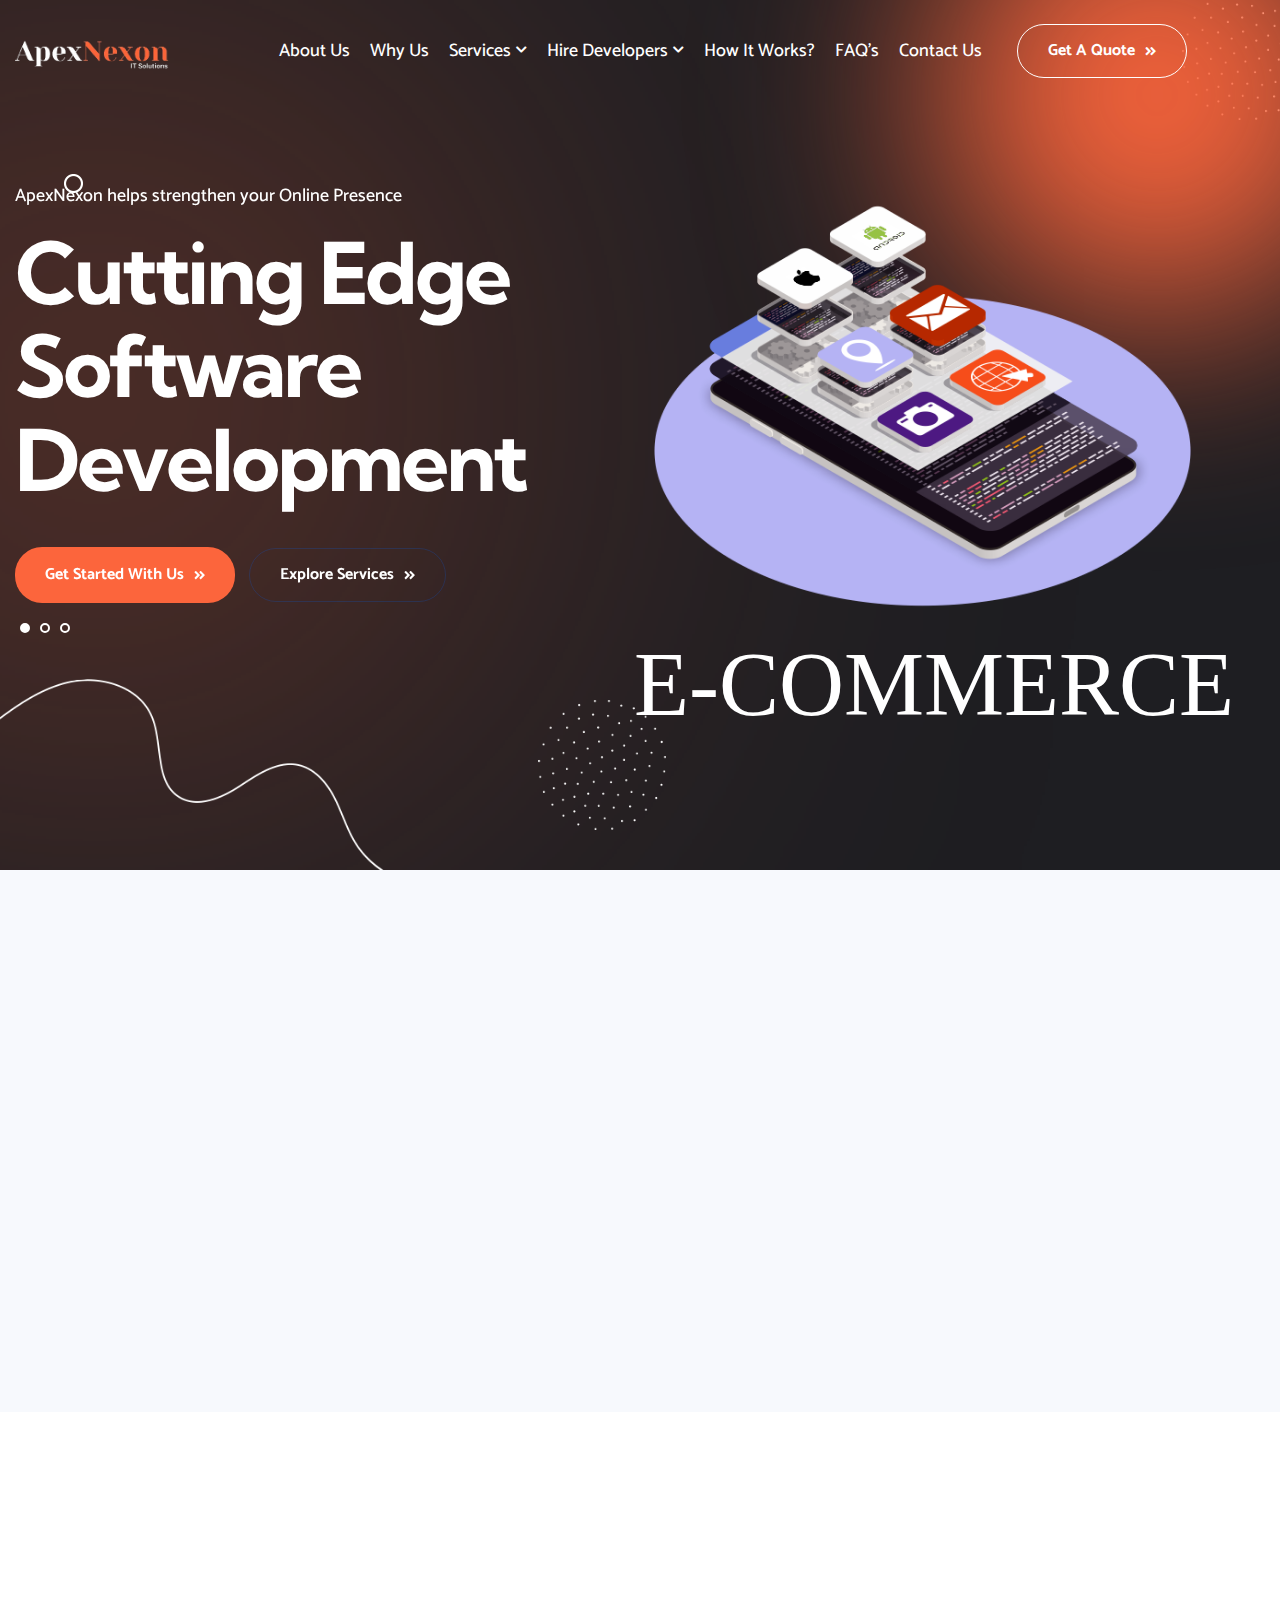
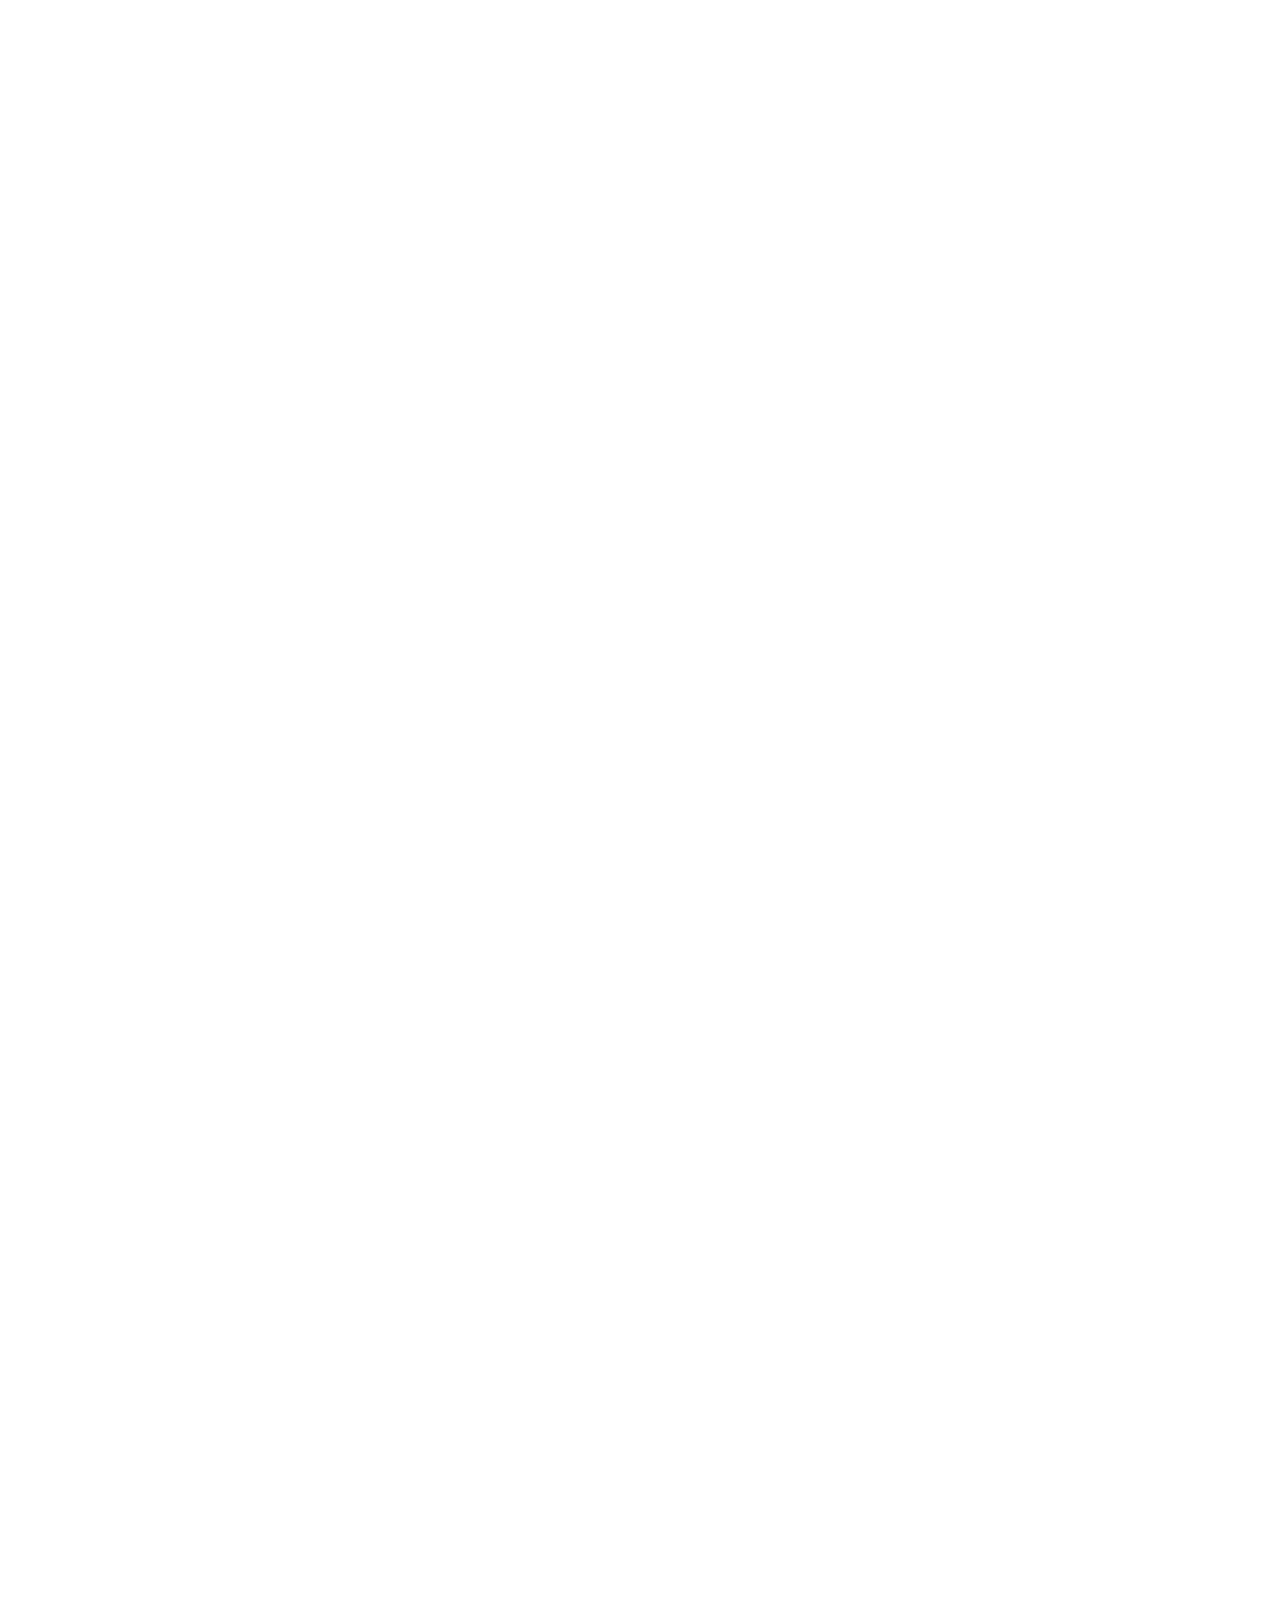
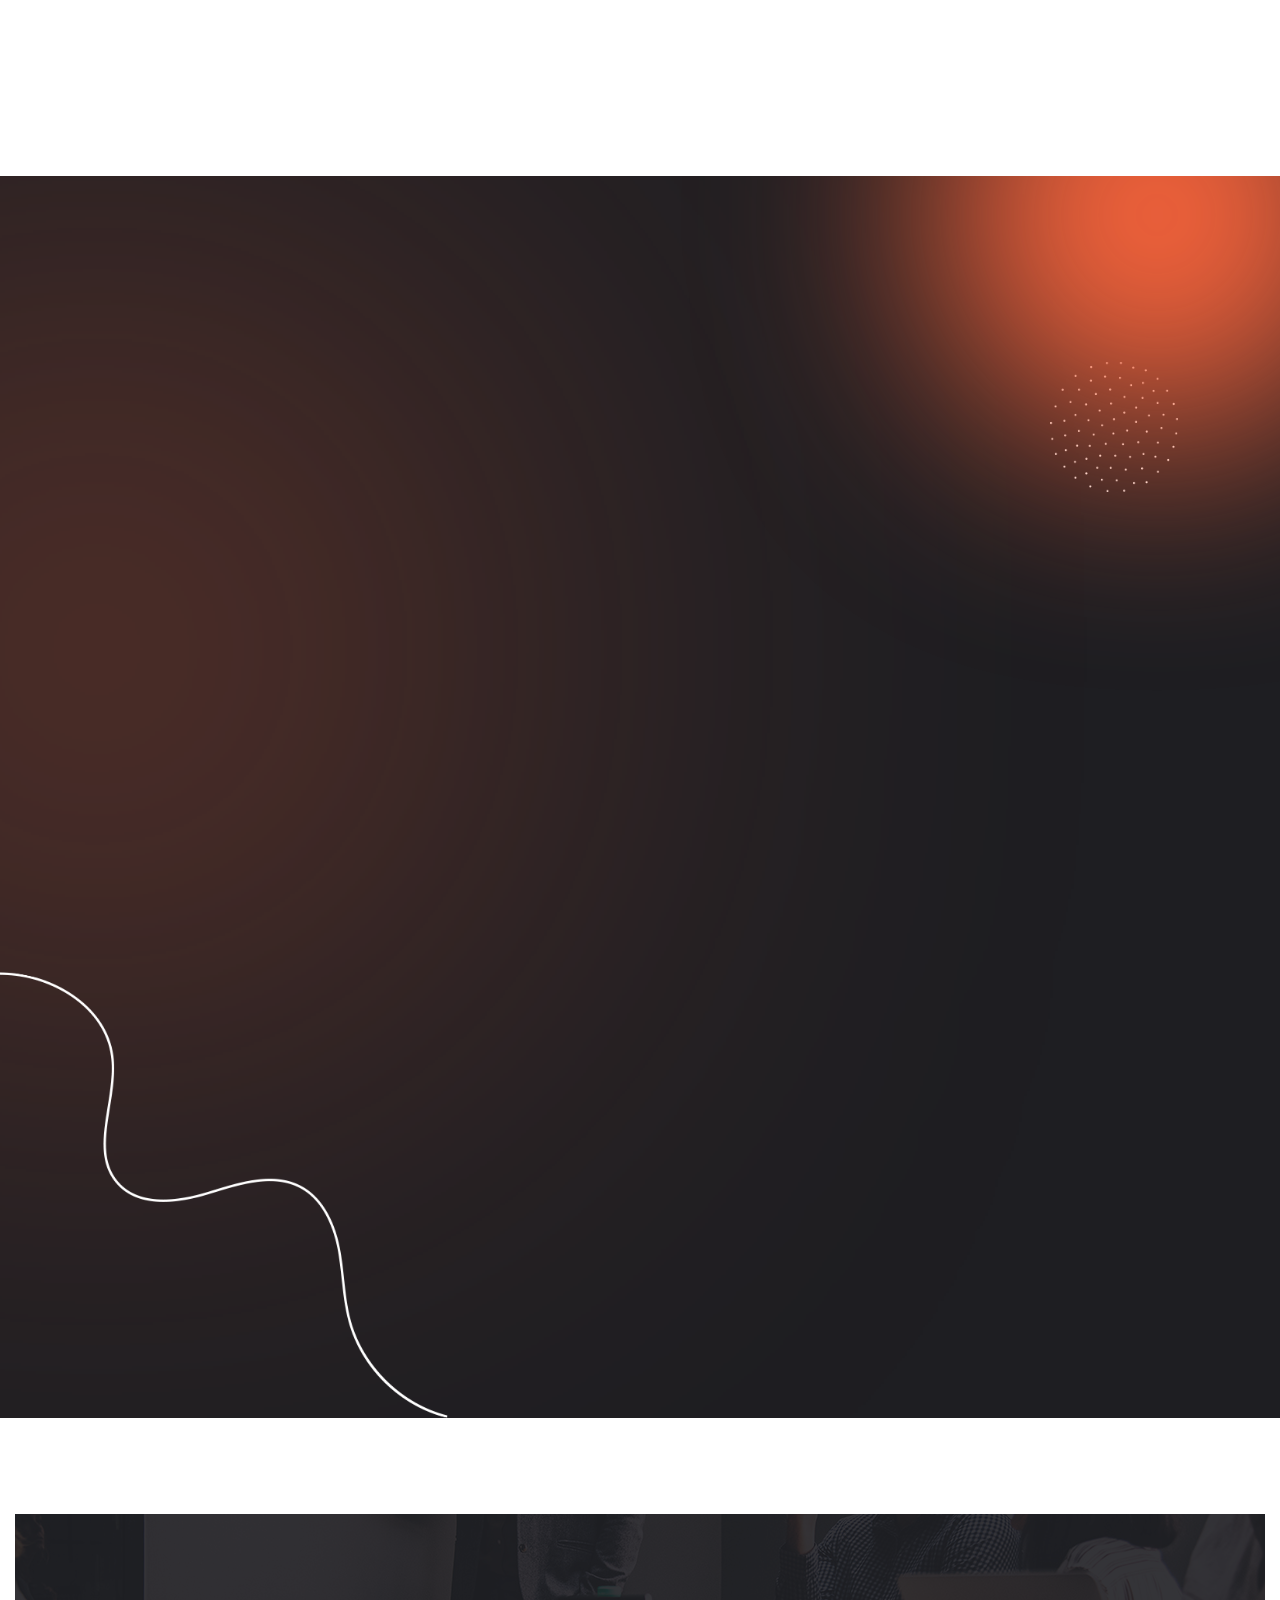
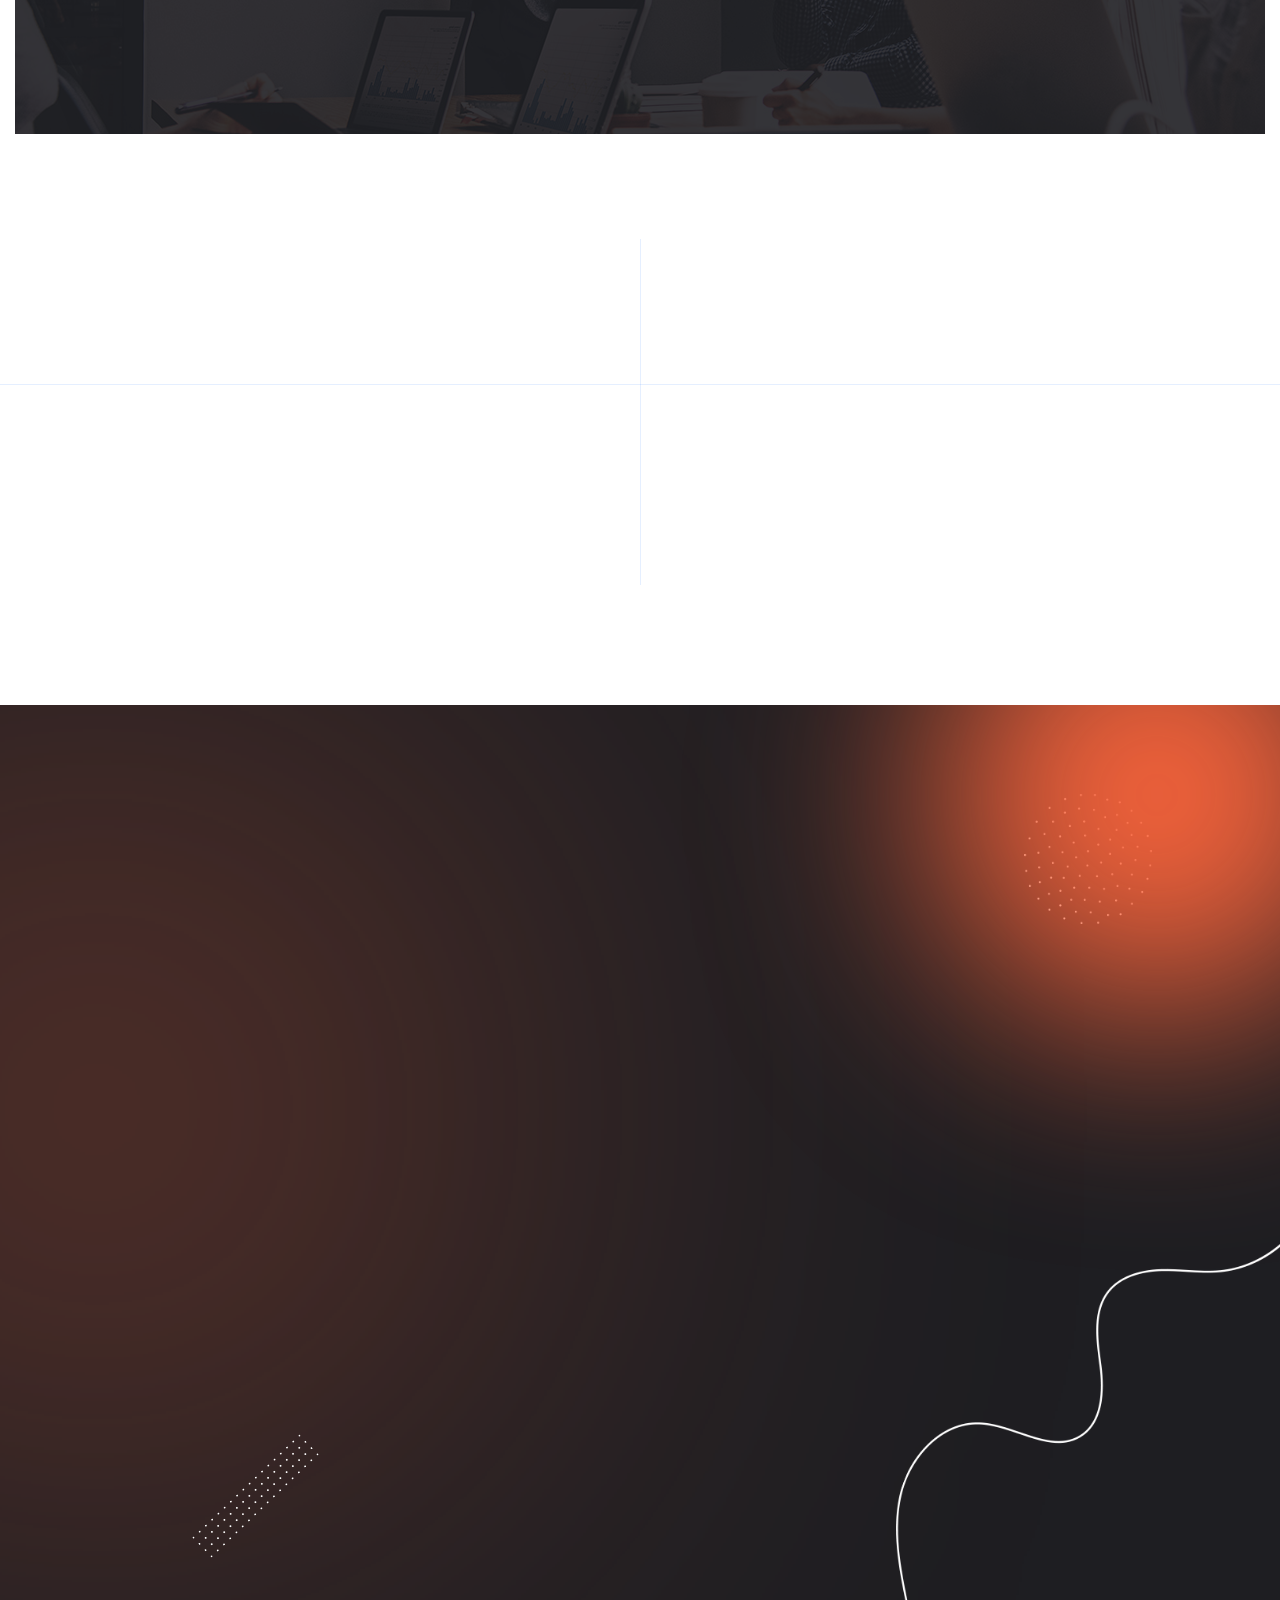
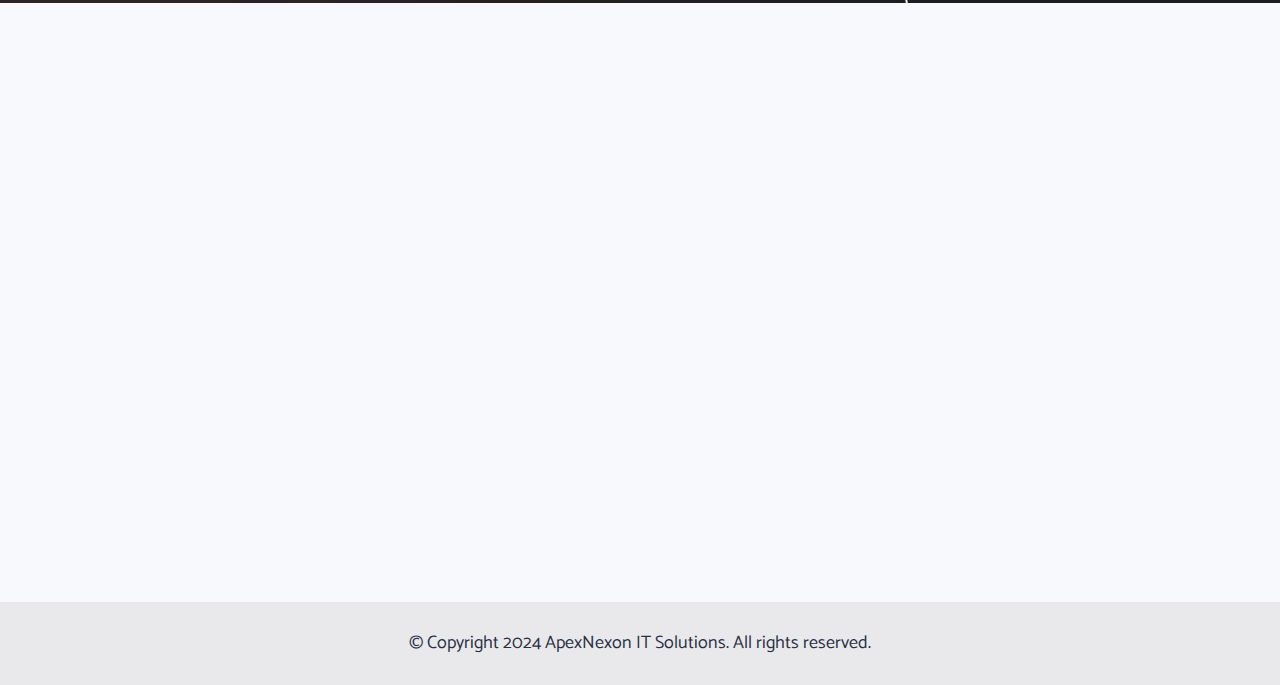
<file: index.html>
<!DOCTYPE html>
<html lang="en">

<head>

    <!-- Google tag (gtag.js) -->
    <script async src="https://www.googletagmanager.com/gtag/js?id=G-F5PF7Y156X"></script>
    <script>
        window.dataLayer = window.dataLayer || [];
        function gtag() { dataLayer.push(arguments); }
        gtag('js', new Date());

        gtag('config', 'G-F5PF7Y156X');
    </script>

    <!-- Meta data about the website -->
    <meta charset="UTF-8">
    <meta name="viewport" content="width=device-width, initial-scale=1.0">
    <meta http-equiv="X-UA-Compatible" content="ie=edge">
    <meta name="description"
        content="ApexNexon is your strategic partner for crafting a dominant online presence. We offer a comprehensive suite of digital services, including website development, ecommerce solutions, mobile app creation, SEO optimization, social media management, graphic design, and content writing. We take a data-driven, collaborative approach to ensure your digital strategy delivers results. Let's unlock your brand's full potential - contact us today!">
    <!-- Add a detailed four-to-five sentence long description about the website -->
    <meta name="keywords"
        content="digital services agency, website development, ecommerce development, mobile app development, search engine optimization, graphic design, content writing">
    <!-- Add keywords that are relevant to the website -->
    <meta name="author" content="Mohammed Anaf Master, Aryan Maddheshiya">
    <!-- Add the name of the author of the website -->
    <meta name="robots" content="index, follow"> <!-- Add the robots meta tag -->
    <meta name="theme-color" content="#FC653C">
    <!-- Add the theme color of the website to match with the browser's address bar -->

    <!-- Title of the website -->
    <title>ApexNexon | Digital Services Agency</title> <!-- Add a four-to-five words long title of the website -->

    <!-- Link to the favicon -->
    <link rel="shortcut icon" href="./assets/images/favicon/favicon.ico" type="image/x-icon">
    <link rel="apple-touch-icon" sizes="180x180" href="./assets/images/favicon/apple-touch-icon.png" />
    <link rel="icon" type="image/png" sizes="16x16" href="./assets/images/favicon/favicon-16x16.png" />
    <link rel="icon" type="image/png" sizes="32x32" href="./assets/images/favicon/favicon-32x32.png" />
    <link rel="icon" type="image/png" sizes="192x192" href="./assets/images/favicon/android-chrome-192x192.png" />
    <link rel="icon" type="image/png" sizes="512x512" href="./assets/images/favicon/android-chrome-512x512.png" />
    <link rel="manifest" href="./assets/images/favicon/site.webmanifest" />

    <!-- Link to the google fonts -->
    <link rel="preconnect" href="https://fonts.googleapis.com">
    <link rel="preconnect" href="https://fonts.gstatic.com" crossorigin>
    <link
        href="https://fonts.googleapis.com/css2?family=Catamaran:wght@100..900&family=Kumbh+Sans:wght@100..900&display=swap"
        rel="stylesheet">

    <!-- Flaticon -->
    <link rel="stylesheet" href="assets/css/flaticon.min.css">
    <!-- Font Awesome -->
    <link rel="stylesheet" href="assets/css/fontawesome-5.14.0.min.css">
    <!-- Bootstrap -->
    <link rel="stylesheet" href="assets/css/bootstrap.min.css">
    <!-- Magnific Popup -->
    <link rel="stylesheet" href="assets/css/magnific-popup.min.css">
    <!-- Nice Select -->
    <link rel="stylesheet" href="assets/css/nice-select.min.css">
    <!-- Type Writer -->
    <link rel="stylesheet" href="assets/css/jquery.animatedheadline.css">
    <!-- Animate -->
    <link rel="stylesheet" href="assets/css/animate.min.css">
    <!-- Slick -->
    <link rel="stylesheet" href="assets/css/slick.min.css">
    <!-- Main Style -->
    <link rel="stylesheet" href="assets/css/style.css">

</head>

<body class="home-one">
    <div class="page-wrapper">

        <!-- Preloader -->
        <div class="preloader"></div>

        <!-- main header -->
        <header class="main-header header-two">
            <!--Header-Upper-->
            <div class="header-upper">
                <div class="container clearfix">

                    <div class="header-inner rel d-flex align-items-center">
                        <div class="logo-outer">
                            <div class="logo"><a href="index.html"><img src="assets/images/logo.png"
                                        alt="ApexNexon Logo" title="ApexNexon Logo"></a></div>
                        </div>

                        <div class="nav-outer clearfix">
                            <!-- Main Menu -->
                            <nav class="main-menu navbar-expand-lg">
                                <div class="navbar-header">
                                    <div class="mobile-logo my-15">
                                        <a href="index.html">
                                            <img src="assets/images/logo.png" alt="ApexNexon Logo"
                                                title="ApexNexon Logo">
                                        </a>
                                    </div>

                                    <!-- Toggle Button -->
                                    <button type="button" class="navbar-toggle" data-bs-toggle="collapse"
                                        data-bs-target=".navbar-collapse">
                                        <span class="icon-bar"></span>
                                        <span class="icon-bar"></span>
                                        <span class="icon-bar"></span>
                                    </button>
                                </div>

                                <div class="navbar-collapse collapse clearfix">
                                    <ul class="navigation clearfix">
                                        <li><a href="about.html">About Us</a></li>
                                        <li><a href="why-us.html">Why Us</a></li>
                                        <li class="dropdown"><a href="#">Services</a>
                                            <ul>
                                                <li class="dropdown"><a href="#">IT Services</a>
                                                    <ul>
                                                        <li><a href="website-development.html">Website Development</a>
                                                        </li>
                                                        <li><a href="ecommerce-development.html">E-Commerce
                                                                Development</a></li>
                                                        <li><a href="mobile-app-development.html">Mobile App
                                                                Development</a></li>
                                                    </ul>
                                                </li>
                                                <li class="dropdown"><a href="#">Marketing Services</a>
                                                    <ul>
                                                        <li><a href="seo.html">SEO</a></li>
                                                        <li><a href="social-media.html">Social Media</a></li>
                                                        <li><a href="graphic-design.html">Graphic Design</a></li>
                                                    </ul>
                                                </li>
                                                <li><a href="content-writing.html">Content Writing</a></li>
                                            </ul>
                                        </li>
                                        <li class="dropdown"><a href="#">Hire Developers</a>
                                            <ul>
                                                <li class="dropdown"><a href="#">E-Commerce Developer</a>
                                                    <ul>
                                                        <li><a href="hire-magento-developer.html">Magento Developer</a>
                                                        </li>
                                                        <li><a href="hire-shopify-developer.html">Shopify Developer</a>
                                                        </li>
                                                        <li><a href="hire-wordpress-developer.html">Wordpress
                                                                Developer</a></li>
                                                    </ul>
                                                </li>
                                                <li class="dropdown"><a href="#">Frontend Developer</a>
                                                    <ul>
                                                        <li><a href="hire-html5-developer.html">HTML5 Developer</a></li>
                                                        <li><a href="hire-react-js-developer.html">React.js
                                                                Developer</a></li>
                                                    </ul>
                                                </li>
                                                <li class="dropdown"><a href="#">Mobile App Developer</a>
                                                    <ul>
                                                        <li><a href="hire-ios-app-developer.html">iOS App Developer</a>
                                                        </li>
                                                        <li><a href="hire-android-app-developer.html">Android App
                                                                Developer</a></li>
                                                    </ul>
                                                </li>
                                            </ul>
                                        </li>
                                        <li><a href="how-it-works.html">How it works?</a></li>
                                        <li><a href="faqs.html">FAQ's</a></li>
                                        <li><a href="contact.html">Contact Us</a></li>
                                    </ul>
                                </div>

                            </nav>
                            <!-- Main Menu End-->
                        </div>

                        <!-- Menu Button -->
                        <div class="menu-btns">
                            <a href="contact.html" class="theme-btn style-three">Get a Quote <i
                                    class="fas fa-angle-double-right"></i></a>
                        </div>
                    </div>
                </div>
            </div>
            <!--End Header Upper-->
        </header>

        <!-- Slider Section Start -->
        <section class="main-slider-area bgc-black-with-lighting rel z-1">
            <div class="main-slider-active">
                <div class="slider-item">
                    <div class="container">
                        <div class="slider-content">
                            <span class="sub-title">ApexNexon helps strengthen your Online Presence</span>
                            <h1>Cutting Edge Software Development</h1>
                            <div class="slider-btns">
                                <a href="contact.html" class="theme-btn">Get Started With Us <i
                                        class="fas fa-angle-double-right"></i></a>
                                <a href="website-development.html" class="theme-btn style-three">Explore Services <i
                                        class="fas fa-angle-double-right"></i></a>
                            </div>
                        </div>
                    </div>
                    <div class="slider-video" style="background-image: url(assets/images/slider/slide3.png);">
                        <a href="https://www.youtube.com/watch?v=9Y7ma241N8k" class="mfp-iframe video-play"><i
                                class="fas fa-play"></i></a>
                        <span class="video-title cd-headline clip">
                            <span class="cd-words-wrapper">
                                <b class="is-visible">E-Commerce</b>
                                <b>HTML | CMS</b>
                            </span>
                        </span>
                    </div>
                </div>
                <div class="slider-item">
                    <div class="container">
                        <div class="slider-content">
                            <span class="sub-title">Hire full-time Developer, fully managed Outsource teams</span>
                            <h1>Your Handpicked Software Developer</h1>
                            <div class="slider-btns">
                                <a href="contact.html" class="theme-btn">Get Started With Us <i
                                        class="fas fa-angle-double-right"></i></a>
                                <a href="hire-magento-developer.html" class="theme-btn style-three">Explore Services <i
                                        class="fas fa-angle-double-right"></i></a>
                            </div>
                        </div>
                    </div>
                    <div class="slider-video" style="background-image: url(assets/images/slider/slide2.png);">
                        <a href="https://www.youtube.com/watch?v=9Y7ma241N8k" class="mfp-iframe video-play"><i
                                class="fas fa-play"></i></a>
                        <span class="video-title cd-headline clip">
                            <span class="cd-words-wrapper">
                                <b class="is-visible">Cost Savings</b>
                                <b>Great Quality</b>
                            </span>
                        </span>
                    </div>
                </div>
                <div class="slider-item">
                    <div class="container">
                        <div class="slider-content">
                            <span class="sub-title">Outsource & Grow Your Business</span>
                            <h1>Be more Competitive & Profitable</h1>
                            <div class="slider-btns">
                                <a href="contact.html" class="theme-btn">Get Started With Us <i
                                        class="fas fa-angle-double-right"></i></a>
                                <a href="why-us.html" class="theme-btn style-three">Why ApexNexon <i
                                        class="fas fa-angle-double-right"></i></a>
                            </div>
                        </div>
                    </div>
                    <div class="slider-video" style="background-image: url(assets/images/slider/slide1.png);">
                        <a href="https://www.youtube.com/watch?v=9Y7ma241N8k" class="mfp-iframe video-play"><i
                                class="fas fa-play"></i></a>
                        <span class="video-title cd-headline clip">
                            <span class="cd-words-wrapper">
                                <b class="is-visible">Flexible</b>
                                <b>Transparent</b>
                            </span>
                        </span>
                    </div>
                </div>
            </div>
            <div class="container">
                <div class="main-slider-dots"></div>
            </div>
            <div class="slider-shapes">
                <img class="shape dots one" src="assets/images/shapes/slider-dots.png" alt="Shape">
                <img class="shape dots two" src="assets/images/shapes/slider-dots.png" alt="Shape">
                <img class="shape wave-line" src="assets/images/shapes/slider-wave-line.png" alt="Shape">
                <img class="shape circle" src="assets/images/shapes/slider-circle.png" alt="Shape">
            </div>
        </section>
        <!-- Slider Section End -->

        <!-- Core Feature start -->
        <section class="feature-area-five bgc-lighter pt-100 pb-70">
            <div class="container">
                <div class="section-title text-center mb-60 wow fadeInUp delay-0-2s">
                    <span class="sub-title mb-10">Core Services</span>
                    <h2>We have Competency in</h2>
                </div>
                <div
                    class="row row-cols-xl-6 row-cols-lg-4 row-cols-md-3 row-cols-sm-2 row-cols-1 justify-content-center">
                    <div class="col wow fadeInUp delay-0-2s">
                        <div class="feature-item-five">
                            <i class="flaticon-responsive"></i>
                            <h5><a href="website-development.html">Web & Graphic Design</a></h5>
                        </div>
                    </div>
                    <div class="col wow fadeInUp delay-0-3s">
                        <div class="feature-item-five">
                            <i class="flaticon-search-location"></i>
                            <h5><a href="social-media.html">Digital Online Marketing</a></h5>
                        </div>
                    </div>
                    <div class="col wow fadeInUp delay-0-4s">
                        <div class="feature-item-five">
                            <i class="flaticon-user-experience"></i>
                            <h5><a href="hire-magento-developer.html">Hire Dedicated Developers</a></h5>
                        </div>
                    </div>
                    <div class="col wow fadeInUp delay-0-5s">
                        <div class="feature-item-five">
                            <i class="flaticon-coding"></i>
                            <h5><a href="content-writing.html">Effective Content Writing</a></h5>
                        </div>
                    </div>
                    <div class="col wow fadeInUp delay-0-6s">
                        <div class="feature-item-five">
                            <i class="flaticon-online"></i>
                            <h5><a href="ecommerce-development.html">E-Commerce Development</a></h5>
                        </div>
                    </div>
                    <div class="col wow fadeInUp delay-0-7s">
                        <div class="feature-item-five">
                            <i class="flaticon-app-development"></i>
                            <h5><a href="mobile-app-development.html">Mobile App Development</a></h5>
                        </div>
                    </div>
                </div>
            </div>
        </section>
        <!-- Core Feature end -->

        <!-- About Us Area start -->
        <section class="about-area-one pt-130 pb-125 rel z-1">
            <div class="container">
                <div class="row justify-content-between align-items-center">
                    <div class="col-lg-5">
                        <div class="about-image-one bg-squire-shape rmb-85 wow fadeInUp delay-0-2s">
                            <img src="assets/images/about/about-one.jpg" alt="About us">
                            <img class="image-left" src="assets/images/shapes/image-left.png" alt="shape">
                        </div>
                    </div>
                    <div class="col-xl-6 col-lg-7">
                        <div class="about-content-one wow fadeInUp delay-0-4s">
                            <div class="section-title mb-45">
                                <span class="sub-title mb-15">About ApexNexon IT Solutions</span>
                                <h2>Best IT services agency to Grow</h2>
                            </div>
                            <ul class="list-style-one">
                                <li>
                                    <div class="content">
                                        <h4>About Us</h4>
                                        <p>ApexNexon is a full-service software development and outsourcing agency. We
                                            specialize in crafting customized IT solutions designed to propel your
                                            business growth and achieve your strategic objectives.</p>
                                    </div>
                                </li>
                                <li>
                                    <div class="content">
                                        <h4>Company Mission</h4>
                                        <p>At ApexNexon, a deep passion for technology fuels our relentless pursuit of
                                            innovative IT solutions. We understand the power of personalization and
                                            leverage cutting-edge technology to optimize operations, elevate customer
                                            experiences, and propel sustainable business growth.</p>
                                    </div>
                                </li>
                                <li>
                                    <div class="content">
                                        <h4>Why Us</h4>
                                        <p>We deliver a comprehensive suite of Managed IT solutions designed to
                                            streamline operations and maximize efficiency. Our focus is on reducing your
                                            cost per task, ultimately driving significant cost savings.</p>
                                    </div>
                                </li>
                            </ul>
                        </div>
                    </div>
                </div>
            </div>
        </section>
        <!-- About Us Area end -->

        <!-- Statistics Three Area start -->
        <section class="statistics-area-three bgs-cover pb-100 rel z-1">
            <div class="container">
                <div class="row justify-content-between align-items-center">
                    <div class="col-lg-7">
                        <div class="statistics-three-content rmb-65 wow fadeInRight delay-0-2s">
                            <div class="row justify-content-center justify-content-xl-start">
                                <div class="col-xl-9">
                                    <div class="section-title mb-60">
                                        <span class="sub-title mb-15">The Great Roar of Change is</span>
                                        <h2>Hire dedicated Experienced Developer</h2>

                                        <p>ApexNexon is a leading force in software development and IT outsourcing. We
                                            empower businesses to achieve their goals by providing access to dedicated
                                            teams of highly skilled offshore developers. Our focus is on delivering
                                            exceptional value, ensuring you receive top-quality solutions at competitive
                                            rates.</p>

                                        <p>By partnering with ApexNexon, you gain the advantage of a dedicated
                                            development team. This collaborative approach fosters in-depth understanding
                                            of your unique needs, leading to the creation of innovative, custom software
                                            applications that propel your business forward.</p>
                                    </div>
                                </div>
                                <div class="col-xl-4 col-lg-6 col-md-4 col-sm-6">
                                    <div class="counter-item style-two counter-text-wrap wow fadeInRight delay-0-3s">
                                        <i class="flaticon-rating"></i>

                                        <span class="counter-title">Ready to Start Today</span>
                                        <p>We boast a team of highly skilled and experienced developers.</p>
                                    </div>
                                </div>
                                <div class="col-xl-4 col-lg-6 col-md-4 col-sm-6">
                                    <div class="counter-item style-two counter-text-wrap wow fadeInRight delay-0-5s">
                                        <i class="flaticon-star"></i>

                                        <span class="counter-title">Transparent Pricing</span>
                                        <p>◉ No upfront costs <br> ◉ No Recruitment fees <br> ◉ Flexible engagement</p>
                                    </div>
                                </div>
                                <div class="col-xl-4 col-lg-6 col-md-4 col-sm-6">
                                    <div class="counter-item style-two counter-text-wrap wow fadeInRight delay-0-7s">
                                        <i class="flaticon-technical-support"></i>

                                        <span class="counter-title">Quality Assurance</span>
                                        <p>We deliver industry-leading quality to match the highest standards.</p>
                                    </div>
                                </div>
                            </div>
                        </div>
                    </div>
                    <div class="col-lg-5">
                        <div class="statistics-three-image bg-squire-shape mb-30 wow fadeInLeft delay-0-3s">
                            <img src="assets/images/about/statictics.jpg" alt="Statictics">
                            <img class="image-right" src="assets/images/shapes/image-right.png" alt="shape">
                        </div>
                    </div>
                </div>
            </div>
        </section>
        <!-- Statistics Three Area end -->

        <!-- Design Featured Start -->
        <section class="design-feature-area overflow-hidden pt-130 pb-100 text-white bgc-black-with-lighting rel z-1">
            <div class="container">
                <div class="section-title text-center mb-60 wow fadeInUp delay-0-2s">
                    <span class="sub-title mb-10">Core Design Featured</span>
                    <h2>What we provide for websites</h2>
                </div>
                <div class="row no-gap align-items-center">
                    <div class="col-lg-3">
                        <div class="feature-left">
                            <div class="row">
                                <div class="col-lg-12 col-sm-6">
                                    <div class="service-item style-three wow fadeInRight delay-0-2s">
                                        <div class="icon"><i class="flaticon-design"></i></div>
                                        <div class="content">
                                            <h4><a href="website-development.html">Website Creation from Scratch</a>
                                            </h4>
                                            <a class="more-btn" href="website-development.html"><i
                                                    class="fal fa-long-arrow-right"></i></a>
                                        </div>
                                    </div>
                                </div>
                                <div class="col-lg-12 col-sm-6">
                                    <div class="service-item style-three wow fadeInRight delay-0-3s">
                                        <div class="icon"><i class="flaticon-web-page"></i></div>
                                        <div class="content">
                                            <h4><a href="website-development.html">Website Maintenance Services</a></h4>
                                            <a class="more-btn" href="website-development.html"><i
                                                    class="fal fa-long-arrow-right"></i></a>
                                        </div>
                                    </div>
                                </div>
                            </div>
                        </div>
                    </div>
                    <div class="col-lg-6">
                        <div class="feature-middle rmt-30">
                            <div class="image wow fadeInUp delay-0-2s">
                                <img class="circle-text" src="assets/images/shapes/feature-image-top.png" alt="Text">
                                <img class="round" src="assets/images/features/web-middle.jpg" alt="Feature Middle">
                            </div>
                            <div class="row">
                                <div class="col-sm-6">
                                    <div class="service-item style-three wow fadeInUp delay-0-3s">
                                        <div class="icon"><i class="flaticon-online"></i></div>
                                        <div class="content">
                                            <h4><a href="ecommerce-development.html">E-Commerce and Product Selling</a>
                                            </h4>
                                            <a class="more-btn" href="ecommerce-development.html"><i
                                                    class="fal fa-long-arrow-right"></i></a>
                                        </div>
                                    </div>
                                </div>
                                <div class="col-sm-6">
                                    <div class="service-item style-three mt-30 wow fadeInUp delay-0-4s">
                                        <div class="icon"><i class="flaticon-web-programming"></i></div>
                                        <div class="content">
                                            <h4><a href="website-development.html">Responsive Layout, PWAs</a></h4>
                                            <a class="more-btn" href="website-development.html"><i
                                                    class="fal fa-long-arrow-right"></i></a>
                                        </div>
                                    </div>
                                </div>
                            </div>
                        </div>
                    </div>
                    <div class="col-lg-3">
                        <div class="feature-right">
                            <div class="row">
                                <div class="col-lg-12 col-sm-6">
                                    <div class="service-item style-three mt-100 wow fadeInLeft delay-0-2s">
                                        <div class="icon"><i class="flaticon-graphic-design"></i></div>
                                        <div class="content">
                                            <h4><a href="seo.html">Search Engine Optimization</a></h4>
                                            <a class="more-btn" href="seo.html"><i
                                                    class="fal fa-long-arrow-right"></i></a>
                                        </div>
                                    </div>
                                </div>
                                <div class="col-lg-12 col-sm-6">
                                    <div class="service-item style-three wow fadeInLeft delay-0-3s">
                                        <div class="icon"><i class="flaticon-user-experience"></i></div>
                                        <div class="content">
                                            <h4><a href="graphic-design.html">User Experience and Design</a></h4>
                                            <a class="more-btn" href="graphic-design.html"><i
                                                    class="fal fa-long-arrow-right"></i></a>
                                        </div>
                                    </div>
                                </div>
                            </div>
                        </div>
                    </div>
                </div>
            </div>
            <div class="design-feature-shapes">
                <img class="shape dots" src="assets/images/shapes/slider-dots.png" alt="Shape">
                <img class="shape wave-line" src="assets/images/shapes/feature-wave-line.png" alt="Shape">
            </div>
        </section>
        <!-- Design Featured End -->
        <p><br></p>
        <p><br></p>

        <!-- CTA Area start -->
        <section class="call-to-action-area rel z-2">
            <div class="container">
                <div class="cta-inner bgs-cover" style="background-image: url(assets/images/background/cta-bg.jpg);">
                    <div class="row">
                        <div class="col-xl-6">
                            <div class="cta-item wow fadeInLeft delay-0-2s">
                                <div class="icon"><i class="flaticon-responsive"></i></div>
                                <h4>Have any project in mind?</h4>
                                <a href="contact.html" class="details-btn"><i class="far fa-arrow-right"></i></a>
                            </div>
                        </div>
                        <div class="col-xl-6">
                            <div class="cta-item wow fadeInRight delay-0-2s">
                                <div class="icon"><i class="flaticon-user-experience"></i></div>
                                <h4>Hire dedicated developer or team?</h4>
                                <a href="contact.html" class="details-btn"><i class="far fa-arrow-right"></i></a>
                            </div>
                        </div>
                    </div>
                </div>
            </div>
        </section>
        <!-- CTA Area end -->
        <p><br></p>
        <p><br></p>

        <!-- Testimonial Area Start -->
        <section class="testimonial-area-two rel z-1 mt-135 mb-120">
            <div class="container for-middle-border">
                <div class="row justify-content-between align-items-center pb-90 rpb-35 wow fadeInUp delay-0-2s">
                    <div class="col-xl-7 col-lg-8">
                        <div class="section-title">
                            <span class="sub-title mb-15">Client Testimonials</span>
                            <h2>Client feedback</h2>
                        </div>
                    </div>
                    <div class="col-lg-4">
                        <div class="slider-arrow-btns text-lg-end">
                            <button class="work-prev"><i class="far fa-arrow-left"></i></button>
                            <button class="work-next"><i class="far fa-arrow-right"></i></button>
                        </div>
                    </div>
                </div>
                <div class="testimonial-two-active">
                    <div class="testimonial-item-two wow fadeInUp delay-0-2s">

                        <div class="testimonial-content">
                            <p>Excellent experience working with them. Great approach towards their clients. Very well
                                organised. Highly Recommended.</p>
                            <div class="author-description">
                                <span class="h5">Anish</span>

                            </div>
                        </div>
                    </div>
                    <div class="testimonial-item-two wow fadeInUp delay-0-4s">

                        <div class="testimonial-content">
                            <p>Very good and excellent services by ApexNexon. I liked the quick response and amazing
                                design. They have been very helpful.</p>
                            <div class="author-description">
                                <span class="h5">David</span>

                            </div>
                        </div>
                    </div>
                    <div class="testimonial-item-two wow fadeInUp delay-0-2s">

                        <div class="testimonial-content">
                            <p>We highly recommend ApexNexon services based on the cost/benefit relationship we've
                                enjoyed. Specific to hiring Frontend developer.</p>
                            <div class="author-description">
                                <span class="h5">Jonathan</span>

                            </div>
                        </div>
                    </div>
                    <div class="testimonial-item-two wow fadeInUp delay-0-4s">

                        <div class="testimonial-content">
                            <p>Would recommend everyone. Highly professional and top-notch solution was provided to me
                                in the desired time.</p>
                            <div class="author-description">
                                <span class="h5">Vicky</span>
                            </div>
                        </div>
                    </div>
                </div>
            </div>
        </section>
        <!-- Testimonial Area End -->


        <!-- Contact Area Start -->
        <section class="contact-area overflow-hidden py-130 bgc-black-with-lighting rel z-1">
            <div class="container">
                <div class="row justify-content-between">
                    <div class="col-xl-5 col-lg-6">
                        <div class="contact-info-area text-white rmb-75 wow fadeInLeft delay-0-2s">
                            <div class="section-title mb-55">
                                <h2>Have any project in mind? Feel free to contact us or <span>say hello</span></h2>
                            </div>
                            <div class="contact-info-wrap">
                                <div class="contact-info-item">
                                    <div class="icon">
                                        <i class="fal fa-map-marker-alt"></i>
                                    </div>
                                    <div class="content">
                                        <span class="title">India</span>
                                        <b class="text">Temporarily Unavailable</b>
                                    </div>
                                </div>
                                <!-- <div class="contact-info-item">
                                    <div class="icon">
                                        <i class="fal fa-map-marker-alt"></i>
                                    </div>
                                    <div class="content">
                                        <span class="title">Australia</span>
                                        <b class="text">7 Madigan Street, Melbourne, Victoria</b>
                                    </div>
                                </div>
                                <div class="contact-info-item">
                                    <div class="icon">
                                        <i class="fal fa-map-marker-alt"></i>
                                    </div>
                                    <div class="content">
                                        <span class="title">USA</span>
                                        <b class="text">227 W Monroe St, Chicago, IL 60606</b>
                                    </div>
                                </div> -->
                                <div class="contact-info-item">
                                    <div class="icon">
                                        <i class="far fa-envelope-open-text"></i>
                                    </div>
                                    <div class="content">
                                        <span class="title">Email Address</span>
                                        <b class="text"><a
                                                href="mailto:apexnexon.itservices@gmail.com">apexnexon.itservices@gmail.com</a></b>
                                    </div>
                                </div>
                                <div class="contact-info-item">
                                    <div class="icon">
                                        <i class="far fa-phone"></i>
                                    </div>
                                    <div class="content">
                                        <span class="title">Phone No</span>
                                        <b class="text"><a href="callto:+916354304482">+91 9054172343</a> | <a
                                                href="callto:+919054172343">+91 6354304482</a></b>
                                    </div>
                                </div>
                            </div>
                        </div>
                    </div>
                    <div class="col-xl-5 col-lg-6">
                        <form id="contact-area-form" class="contact-area-form text-center wow fadeInRight delay-0-2s"
                            name="contact-area-form" action="" method="">
                            <h4>Send us a message</h4>
                            <input type="text" id="full-name" name="full-name" class="form-control"
                                placeholder="Full Name" required>
                            <input type="email" id="email" name="email" class="form-control" placeholder="Email Address"
                                required inputmode="email">
                            <input type="text" id="subject" name="subject" class="form-control" placeholder="Subject"
                                required>
                            <textarea name="message" id="message" class="form-control" rows="5"
                                placeholder="Description" required=""></textarea>
                            <button type="submit" class="theme-btn">Send Message<i
                                    class="fas fa-angle-double-right"></i></button>
                        </form>
                    </div>
                </div>
            </div>
            <div class="contact-shapes">
                <img class="shape circle" src="assets/images/shapes/slider-dots.png" alt="Shape">
                <img class="shape dots" src="assets/images/shapes/contact-dots.png" alt="Shape">
                <img class="shape wave-line" src="assets/images/shapes/contact-wave-line.png" alt="Shape">
            </div>
        </section>
        <!-- Contact Area End -->

        <!-- footer area start -->
        <footer class="main-footer footer-two pt-80 bgc-lighter">
            <div class="container">
                <div class="row justify-content-xl-between justify-content-center">
                    <div class="col-xl-4 col-lg-5 col-md-6">
                        <div class="footer-widget widget_about me-md-5 wow fadeInUp delay-0-2s">
                            <div class="footer-logo mb-25">
                                <a href="index.html"><img src="assets/images/light-logo.png" alt="ApexNexon Logo"></a>
                            </div>
                            <p>At ApexNexon, we leverage years of experience in software development, design, &
                                deployment to deliver innovative & customized solutions for businesses. From complex
                                E-Commerce platforms to sleek mobile applications, we empower your vision by building
                                solutions that meet your specific needs and exceed expectations. Our team of skilled
                                developers is ready to collaborate with you, bringing your ideas to life.</p>
                            <div class="social-style-two pt-5">
                                <a href="https://www.linkedin.com/company/apexnexon" target="_blank"><i
                                        class="fab fa-linkedin"></i></a>
                                <a href="https://www.instagram.com/apexnexon" target="_blank"><i
                                        class="fab fa-instagram"></i></a>
                            </div>
                        </div>
                    </div>
                    <div class="col-xl-4 col-md-6">
                        <div class="footer-widget widget_nav_menu wow fadeInUp delay-0-4s">
                            <h4 class="footer-title">Quick Links</h4>
                            <ul class="list-style-two">
                                <li><a href="hire-magento-developer.html">Hire Magento Developer</a></li>
                                <li><a href="hire-android-developer.html">Hire Android Developer</a></li>
                                <li><a href="hire-shopify-developer.html">Hire Shopify Developer</a></li>
                                <li><a href="why-us.html">Why ApexNexon</a></li>
                                <li><a href="hire-wordpress-developer.html">Hire Wordpress Developer</a></li>
                                <li><a href="faqs.html">FAQ's</a></li>
                                <li><a href="hire-react-js-developer.html">Hire React JS Developer</a></li>
                                <li><a href="privacy-policy.html">Privacy Policy</a></li>
                                <li><a href="hire-html5-developer.html">Hire HTML5 Developer</a></li>
                                <li><a href="contact.html">Contact Us</a></li>
                                <li><a href="hire-ios-developer.html">Hire IOS Developer</a></li>
                            </ul>
                        </div>
                    </div>
                    <div class="col-xl-4 col-lg-6 col-md-8">
                        <div class="footer-widget widget_newsletter wow fadeInUp delay-0-6s">
                            <h4 class="footer-title">Newsletter</h4>
                            <p>Sign up to get every updates</p>
                            <form action="#">
                                <input type="email" placeholder="Enter email" disabled required>
                                <button class="theme-btn">Subscribe Now<i
                                        class="fas fa-angle-double-right"></i></button>
                            </form>
                        </div>
                    </div>
                </div>
            </div>
            <div class="footer-bottom mt-30 pt-25 pb-10">
                <div class="container">
                    <div class="copyright-text text-center">
                        <p>&copy; Copyright 2024 ApexNexon IT Solutions. All rights reserved.</p>
                    </div>
                </div>
            </div>
        </footer>
        <!-- footer area end -->

        <!-- Scroll Top Button -->
        <button class="scroll-top scroll-to-target" data-target="html"><span
                class="fas fa-angle-double-up"></span></button>
    </div>
    <!--End pagewrapper-->

    <!-- Jquery -->
    <script src="assets/js/jquery-3.6.0.min.js"></script>
    <!-- Bootstrap -->
    <script src="assets/js/bootstrap.min.js"></script>
    <!-- Appear Js -->
    <script src="assets/js/appear.min.js"></script>
    <!-- Slick -->
    <script src="assets/js/slick.min.js"></script>
    <!-- Magnific Popup -->
    <script src="assets/js/jquery.magnific-popup.min.js"></script>
    <!-- Nice Select -->
    <script src="assets/js/jquery.nice-select.min.js"></script>
    <!-- Image Loader -->
    <script src="assets/js/imagesloaded.pkgd.min.js"></script>
    <!-- Type Writer -->
    <script src="assets/js/jquery.animatedheadline.min.js"></script>
    <!-- Circle Progress -->
    <script src="assets/js/circle-progress.min.js"></script>
    <!-- Isotope -->
    <script src="assets/js/isotope.pkgd.min.js"></script>
    <!--  WOW Animation -->
    <script src="assets/js/wow.min.js"></script>
    <!-- Custom script -->
    <script src="assets/js/script.js"></script>

    <!-- Link to the service worker javascript -->
    <script>
        if ('serviceWorker' in navigator) {
            navigator.serviceWorker.register('./assets/js/service-worker.js')
                .then((registration) => {
                    console.log('Service worker registered with scope', registration.scope);
                })
                .catch((error) => {
                    console.log('Service worker registration failed', error);
                });
        }
    </script>

</body>

</html>
</file>
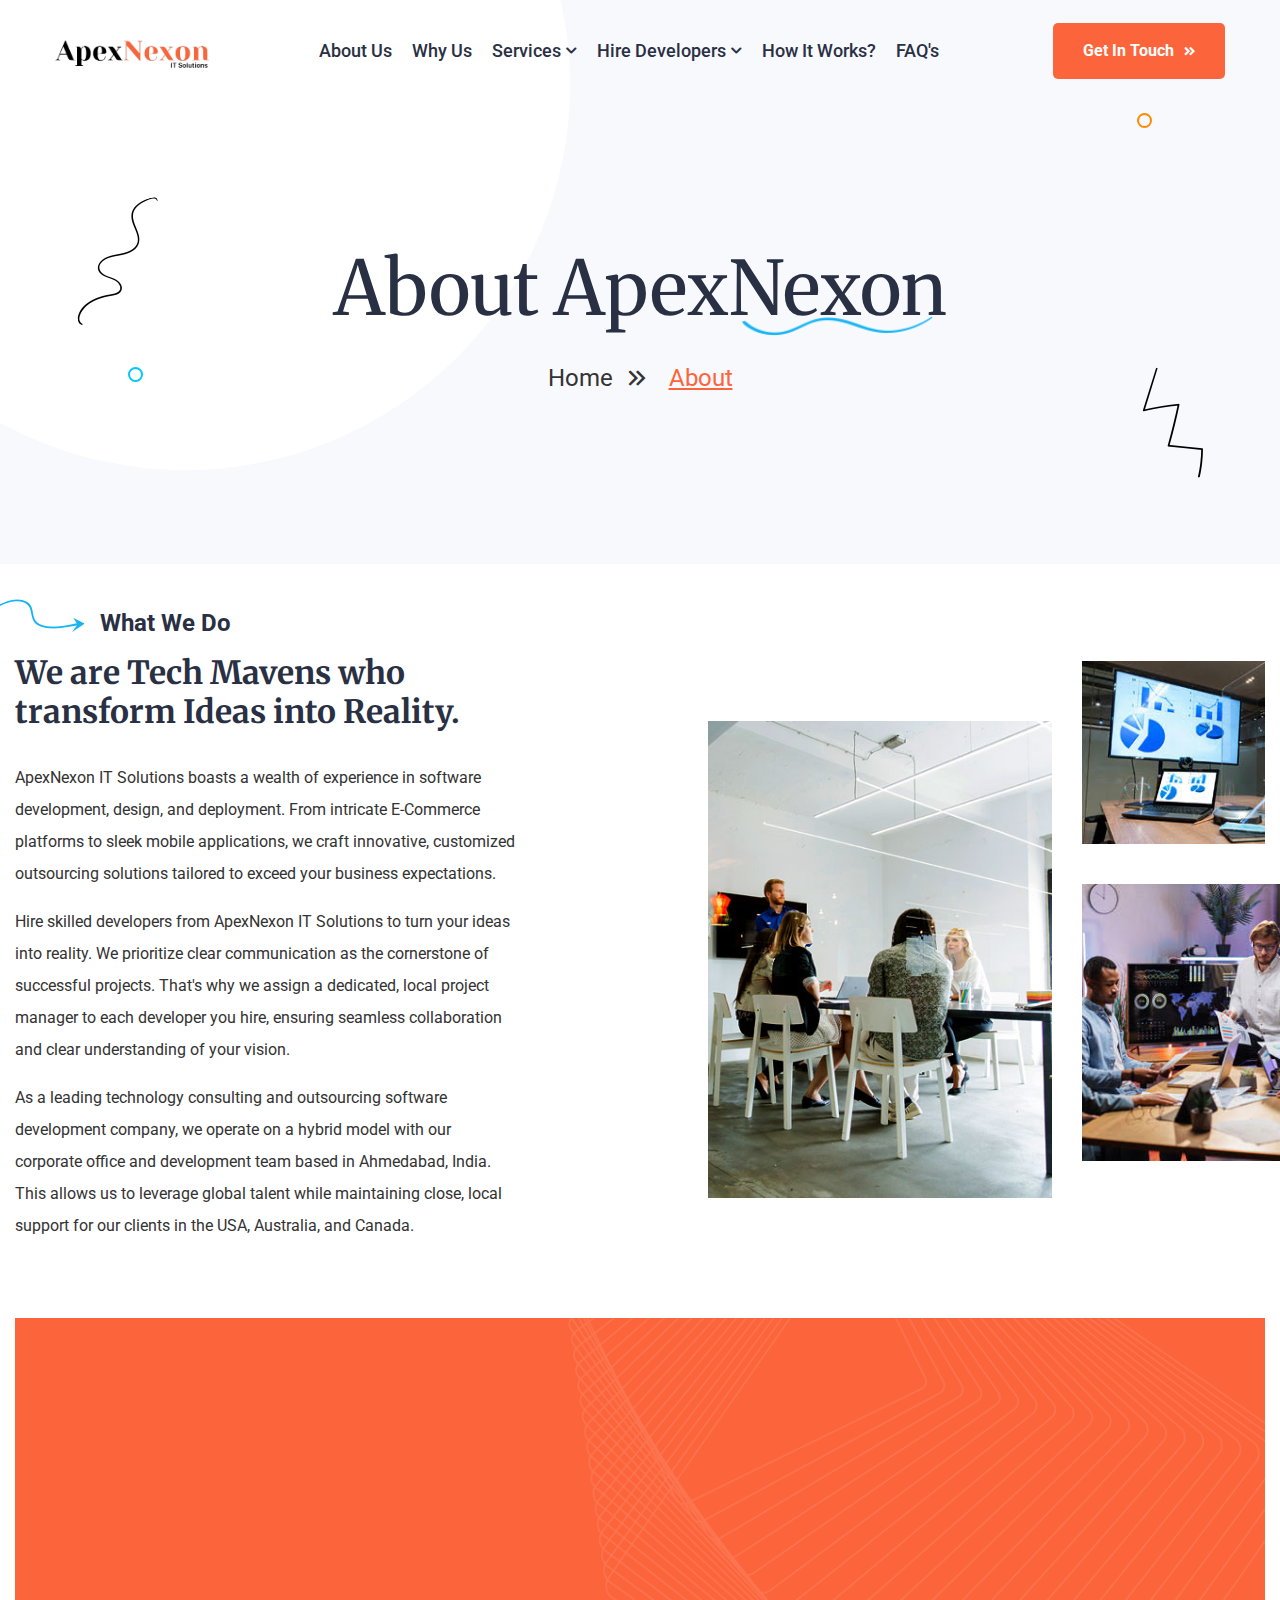
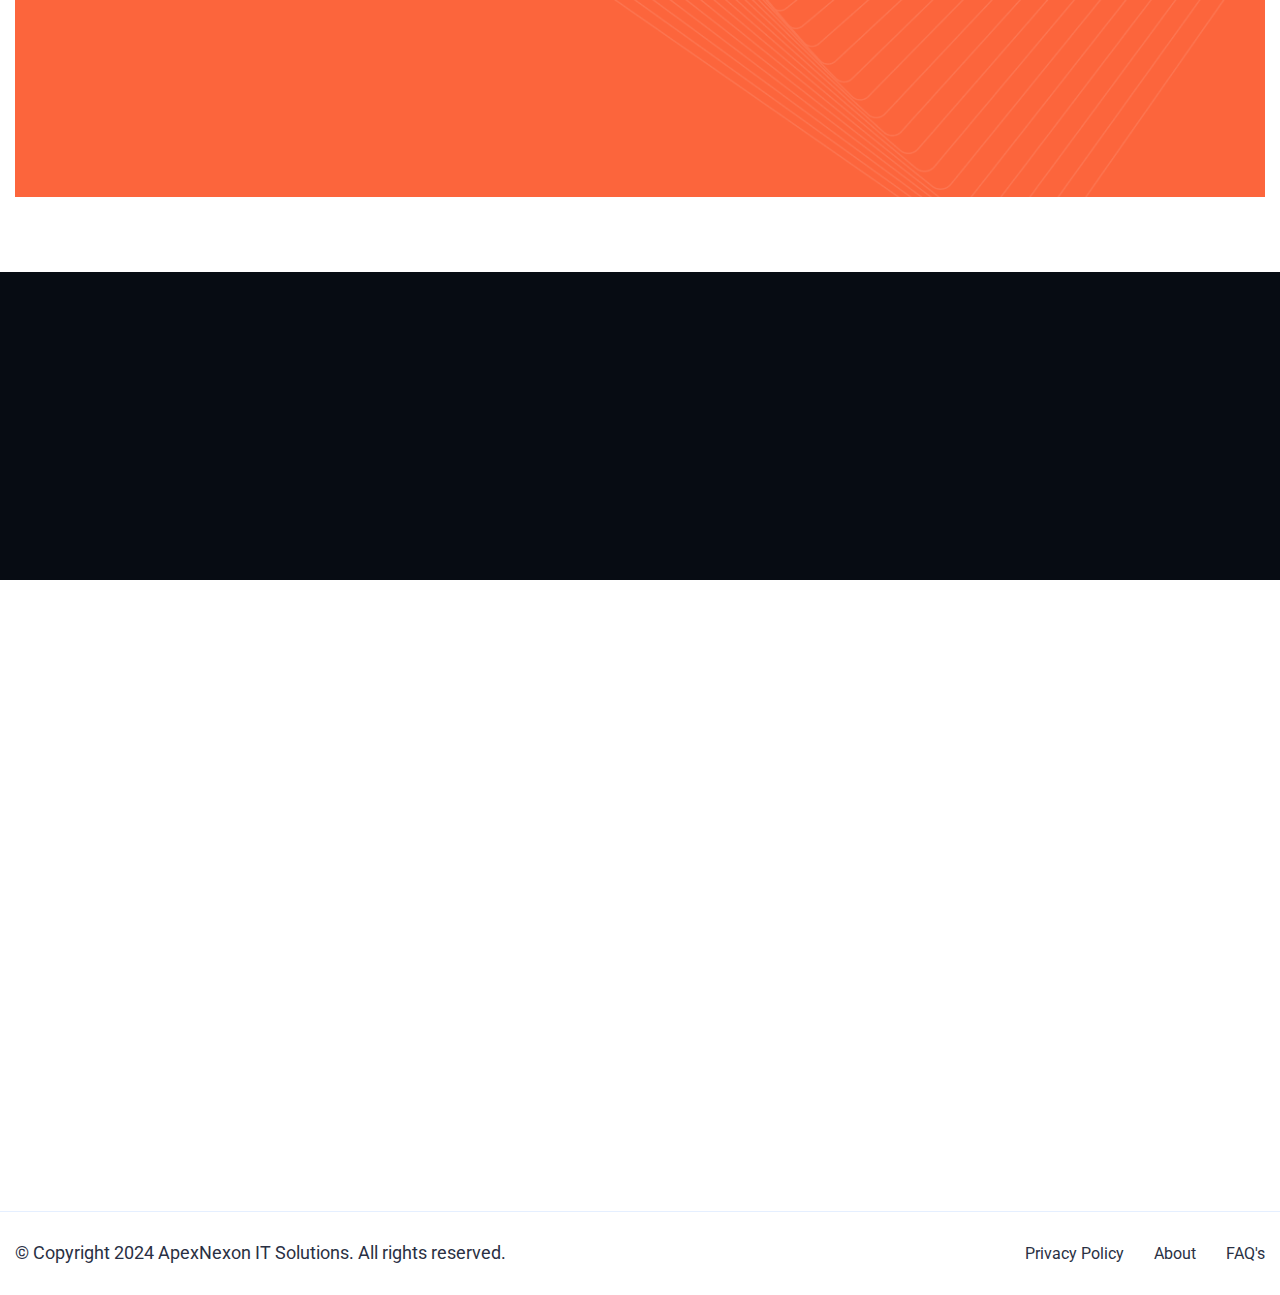
<file: about.html>
<!DOCTYPE html>
<html lang="en">

<head>

    <!-- Google tag (gtag.js) -->
    <script async src="https://www.googletagmanager.com/gtag/js?id=G-F5PF7Y156X"></script>
    <script>
        window.dataLayer = window.dataLayer || [];
        function gtag() { dataLayer.push(arguments); }
        gtag('js', new Date());

        gtag('config', 'G-F5PF7Y156X');
    </script>

    <!-- Meta data about the website -->
    <meta charset="UTF-8">
    <meta name="viewport" content="width=device-width, initial-scale=1.0">
    <meta http-equiv="X-UA-Compatible" content="ie=edge">
    <meta name="description"
        content="ApexNexon is your strategic partner for crafting a dominant online presence. We offer a comprehensive suite of digital services, including website development, ecommerce solutions, mobile app creation, SEO optimization, social media management, graphic design, and content writing. We take a data-driven, collaborative approach to ensure your digital strategy delivers results. Let's unlock your brand's full potential - contact us today!">
    <!-- Add a detailed four-to-five sentence long description about the website -->
    <meta name="keywords"
        content="digital services agency, website development, ecommerce development, mobile app development, search engine optimization, graphic design, content writing">
    <!-- Add keywords that are relevant to the website -->
    <meta name="author" content="Mohammed Anaf Master, Aryan Maddheshiya">
    <!-- Add the name of the author of the website -->
    <meta name="robots" content="index, follow"> <!-- Add the robots meta tag -->
    <meta name="theme-color" content="#FC653C">
    <!-- Add the theme color of the website to match with the browser's address bar -->

    <!-- Title of the website -->
    <title>About ApexNexon | Digital Services Agency</title> <!-- Add a four-to-five words long title of the website -->

    <!-- Link to the favicon -->
    <link rel="shortcut icon" href="./assets/images/favicon/favicon.ico" type="image/x-icon">
    <link rel="apple-touch-icon" sizes="180x180" href="./assets/images/favicon/apple-touch-icon.png" />
    <link rel="icon" type="image/png" sizes="16x16" href="./assets/images/favicon/favicon-16x16.png" />
    <link rel="icon" type="image/png" sizes="32x32" href="./assets/images/favicon/favicon-32x32.png" />
    <link rel="icon" type="image/png" sizes="192x192" href="./assets/images/favicon/android-chrome-192x192.png" />
    <link rel="icon" type="image/png" sizes="512x512" href="./assets/images/favicon/android-chrome-512x512.png" />
    <link rel="manifest" href="./assets/images/favicon/site.webmanifest" />

    <!-- Link to the google fonts -->
    <link rel="preconnect" href="https://fonts.googleapis.com">
    <link rel="preconnect" href="https://fonts.gstatic.com" crossorigin>
    <link
        href="https://fonts.googleapis.com/css2?family=Merriweather:ital,wght@0,300;0,400;0,700;0,900;1,300;1,400;1,700;1,900&family=Roboto:ital,wght@0,100;0,300;0,400;0,500;0,700;0,900;1,100;1,300;1,400;1,500;1,700;1,900&display=swap"
        rel="stylesheet">

    <!-- Flaticon -->
    <link rel="stylesheet" href="assets/css/flaticon.min.css">
    <!-- Font Awesome -->
    <link rel="stylesheet" href="assets/css/fontawesome-5.14.0.min.css">
    <!-- Bootstrap -->
    <link rel="stylesheet" href="assets/css/bootstrap.min.css">
    <!-- Magnific Popup -->
    <link rel="stylesheet" href="assets/css/magnific-popup.min.css">
    <!-- Nice Select -->
    <link rel="stylesheet" href="assets/css/nice-select.min.css">
    <!-- Type Writer -->
    <link rel="stylesheet" href="assets/css/jquery.animatedheadline.css">
    <!-- Animate -->
    <link rel="stylesheet" href="assets/css/animate.min.css">
    <!-- Slick -->
    <link rel="stylesheet" href="assets/css/slick.min.css">
    <!-- Main Style -->
    <link rel="stylesheet" href="assets/css/style.css">

</head>

<body class="home-three">
    <div class="page-wrapper">

        <!-- Preloader -->
        <div class="preloader"></div>

        <!-- main header -->
        <header class="main-header header-three menu-absolute">
            <!--Header-Upper-->
            <div class="header-upper">
                <div class="container-fluid clearfix">

                    <div class="header-inner rel d-flex align-items-center">
                        <div class="logo-outer">
                            <div class="logo"><a href="index.html"><img src="assets/images/light-logo.png"
                                        alt="ApexNexon Logo" title="ApexNexon Logo"></a></div>
                        </div>

                        <div class="nav-outer clearfix">
                            <!-- Main Menu -->
                            <nav class="main-menu navbar-expand-lg">
                                <div class="navbar-header">
                                    <div class="mobile-logo my-15">
                                        <a href="index.html">
                                            <img src="assets/images/light-logo.png" alt="ApexNexon Logo"
                                                title="ApexNexon Logo">
                                        </a>
                                    </div>

                                    <!-- Toggle Button -->
                                    <button type="button" class="navbar-toggle" data-bs-toggle="collapse"
                                        data-bs-target=".navbar-collapse">
                                        <span class="icon-bar"></span>
                                        <span class="icon-bar"></span>
                                        <span class="icon-bar"></span>
                                    </button>
                                </div>

                                <div class="navbar-collapse collapse clearfix">
                                    <ul class="navigation clearfix">
                                        <li><a href="about.html">About Us</a></li>
                                        <li><a href="why-us.html">Why Us</a></li>
                                        <li class="dropdown"><a href="#">Services</a>
                                            <ul>
                                                <li class="dropdown"><a href="#">IT Services</a>
                                                    <ul>
                                                        <li><a href="website-development.html">Website Development</a>
                                                        </li>
                                                        <li><a href="ecommerce-development.html">ECommerce
                                                                Development</a></li>
                                                        <li><a href="mobile-app-development.html">Mobile App
                                                                Development</a></li>
                                                    </ul>
                                                </li>
                                                <li class="dropdown"><a href="#">Marketing Services</a>
                                                    <ul>
                                                        <li><a href="seo.html">SEO</a></li>
                                                        <li><a href="social-media.html">Social Media</a></li>
                                                        <li><a href="graphic-design.html">Graphic Design</a></li>
                                                    </ul>
                                                </li>
                                                <li><a href="content-writing.html">Content Writing</a></li>
                                            </ul>
                                        </li>
                                        <li class="dropdown"><a href="#">Hire Developers</a>
                                            <ul>
                                                <li class="dropdown"><a href="#">E-Commerce Developer</a>
                                                    <ul>
                                                        <li><a href="hire-magento-developer.html">Magento Developer</a>
                                                        </li>
                                                        <li><a href="hire-shopify-developer.html">Shopify Developer</a>
                                                        </li>
                                                        <li><a href="hire-wordpress-developer.html">Wordpress
                                                                Developer</a></li>
                                                    </ul>
                                                </li>
                                                <li class="dropdown"><a href="#">Frontend Developer</a>
                                                    <ul>
                                                        <li><a href="hire-html5-developer.html">HTML5 Developer</a></li>
                                                        <li><a href="hire-react-js-developer.html">React Js
                                                                Developer</a></li>
                                                    </ul>
                                                </li>
                                                <li class="dropdown"><a href="#">Mobile App Developer</a>
                                                    <ul>
                                                        <li><a href="hire-ios-app-developer.html">IOS App Developer</a>
                                                        </li>
                                                        <li><a href="hire-android-app-developer.html">Android App
                                                                Developer</a></li>
                                                    </ul>
                                                </li>
                                            </ul>
                                        </li>
                                        <li><a href="how-it-works.html">How it works?</a></li>
                                        <li><a href="faqs.html">FAQ's</a></li>
                                    </ul>
                                </div>

                            </nav>
                            <!-- Main Menu End-->
                        </div>

                        <!-- Menu Button -->
                        <div class="menu-btns">
                            <a href="contact.html" class="theme-btn">Get in touch <i
                                    class="fas fa-angle-double-right"></i></a>
                        </div>
                    </div>
                </div>
            </div>
            <!--End Header Upper-->
        </header>

        <!-- Page Banner Start -->
        <section class="page-banner-area pt-245 rpt-150 pb-170 rpb-100 rel z-1 bgc-lighter text-center">
            <div class="container">
                <div class="banner-inner rpt-10">
                    <h1 class="page-title wow fadeInUp delay-0-2s">About Apex<span>Nexon</span></h1>
                    <nav aria-label="breadcrumb">
                        <ol class="breadcrumb justify-content-center wow fadeInUp delay-0-4s">
                            <li class="breadcrumb-item"><a href="index.html">Home</a></li>
                            <li class="breadcrumb-item active">About</li>
                        </ol>
                    </nav>
                </div>
            </div>
            <div class="banner-shapes">
                <div class="circle wow zoomInLeft delay-0-2s" data-wow-duration="2s"></div>
                <img class="shape-one" src="assets/images/shapes/hero-shape1.png" alt="Shape">
                <img class="shape-two" src="assets/images/shapes/hero-shape2.png" alt="Shape">
            </div>
        </section>
        <!-- Page Banner End -->


        <!-- What We Do Two Area start -->
        <section class="ww-do-two-area py50 py-130 rel z-1">
            <div class="container">
                <div class="row justify-content-between align-items-center">
                    <div class="col-xl-5 col-lg-6">
                        <div class="ww-do-two-content rmb-65 wow fadeInUp delay-0-2s">
                            <div class="section-title mb-30">
                                <span class="sub-title style-two mb-15">What We Do</span>
                                <h2>We are Tech Mavens who transform Ideas into Reality.</h2>
                            </div>
                            <p>ApexNexon IT Solutions boasts a wealth of experience in software development, design, and
                                deployment. From intricate E-Commerce platforms to sleek mobile applications, we craft
                                innovative, customized outsourcing solutions tailored to exceed your business
                                expectations.</p>
                            <p>Hire skilled developers from ApexNexon IT Solutions to turn your ideas into reality. We
                                prioritize clear communication as the cornerstone of successful projects. That's why we
                                assign a dedicated, local project manager to each developer you hire, ensuring seamless
                                collaboration and clear understanding of your vision.</p>
                            <p>As a leading technology consulting and outsourcing software development company, we
                                operate on a hybrid model with our corporate office and development team based in
                                Ahmedabad, India. This allows us to leverage global talent while maintaining close,
                                local support for our clients in the USA, Australia, and Canada.
                            </p>

                        </div>
                    </div>
                    <div class="col-lg-6">
                        <div class="ww-do-two-images rel">
                            <div class="row">
                                <div class="col-sm-7 offset-1">
                                    <img class="image-one wow fadeInUp delay-0-4s" src="assets/images/about/about2.jpg"
                                        alt="What We Do">
                                </div>
                                <div class="col-sm-4">
                                    <img class="image-two wow fadeInUp delay-0-6s" src="assets/images/about/about3.jpg"
                                        alt="What We Do">
                                    <img class="image-three wow fadeInUp delay-0-8s"
                                        src="assets/images/about/about1.jpg" alt="What We Do">
                                </div>
                            </div>
                            <div class="year-of-experience wow zoomIn delay-0-6s">
                                <span class="number">03</span>
                                Years of Web Experience
                            </div>
                        </div>
                    </div>
                </div>
            </div>
        </section>
        <!-- What We Do Two Area end -->


        <!-- Feature Six Area start -->
        <section class="freature-area-six rel z-2">
            <div class="container">
                <div class="feature-six-inner bgs-cover bgc-primary"
                    style="background-image: url(assets/images/background/freature-bg-line.png);">
                    <div class="row">
                        <div class="col-lg-6">
                            <div class="feature-item-three wow fadeInRight delay-0-3s">
                                <i class="flaticon-aim"></i>
                                <div class="content">
                                    <h4>Our Mission</h4>
                                    <p>Our team at ApexNexon is fueled by a passion for technology and a relentless
                                        drive to unlock new IT possibilities. We believe in the power of personalized,
                                        cutting-edge solutions to transform your business. We'll help you streamline
                                        operations, elevate customer experiences, and propel your company towards
                                        sustainable growth.</p>
                                </div>
                            </div>
                        </div>

                        <div class="col-lg-6">
                            <div class="feature-item-three color-four wow fadeInRight delay-0-6s">
                                <i class="flaticon-data"></i>
                                <div class="content">
                                    <h4>Our Vision</h4>
                                    <p>At ApexNexon, continuous learning and improvement are ingrained in our DNA. We're
                                        passionate about empowering businesses of all sizes with access to the latest
                                        niche technologies, all within budget-friendly solutions. Our unique advantage
                                        lies in our agile and iterative approach to software development, setting us
                                        apart on the global stage.</p>
                                </div>
                            </div>
                        </div>
                    </div>
                </div>
            </div>
        </section>
        <!-- Feature Six Area end -->

        <!-- Call to Action Area start -->
        <section class="call-to-action-area bgc-black pt-80 pb-50 mt-325">
            <div class="container">
                <div class="row justify-content-between align-items-center">
                    <div class="col-xl-7 col-lg-9">
                        <div class="section-title text-white mb-25 wow fadeInUp delay-0-2s">
                            <h2>Let's Work Together!</h2>
                            <p>Fuel Your Creative Vision with ApexNexon's IT Solutions. Empower your innovative ideas
                                with our expertise. Leverage our experience to accelerate your digital transformation
                                journey and become a leader in your niche.</p>
                        </div>
                    </div>
                    <div class="col-lg-3 text-lg-end">
                        <a href="contact.html" class="theme-btn style-two mb-30 wow fadeInUp delay-0-4s">Let’s Get
                            Started <i class="fas fa-angle-double-right"></i></a>
                    </div>
                </div>
            </div>
        </section>
        <!-- Call to Action Area End -->

        <!-- footer area start -->
        <footer class="main-footer pt-80">
            <div class="container">
                <div class="row justify-content-xl-between justify-content-center">
                    <div class="col-xl-4 col-lg-5 col-md-6">
                        <div class="footer-widget widget_about me-md-5 wow fadeInUp delay-0-2s">
                            <div class="footer-logo mb-25">
                                <a href="index.html"><img src="assets/images/light-logo.png" alt="ApexNexon Logo"></a>
                            </div>
                            <p>At ApexNexon, we leverage years of experience in software development, design, &
                                deployment to deliver innovative & customized solutions for businesses. From complex
                                E-Commerce platforms to sleek mobile applications, we empower your vision by building
                                solutions that meet your specific needs and exceed expectations. Our team of skilled
                                developers is ready to collaborate with you, bringing your ideas to life.
                            </p>
                            <div class="social-style-two pt-5">
                                <a href="https://www.linkedin.com/company/apexnexon" target="_blank"><i
                                        class="fab fa-linkedin"></i></a>
                                <a href="https://www.instagram.com/apexnexon" target="_blank"><i
                                        class="fab fa-instagram"></i></a>
                            </div>
                        </div>
                    </div>
                    <div class="col-xl-4 col-md-6">
                        <div class="footer-widget widget_nav_menu wow fadeInUp delay-0-4s">
                            <h4 class="footer-title">Quick Links</h4>
                            <ul class="list-style-two">
                                <li><a href="hire-magento-developer.html">Hire Magento Developer</a></li>
                                <li><a href="hire-android-developer.html">Hire Android Developer</a></li>
                                <li><a href="hire-shopify-developer.html">Hire Shopify Developer</a></li>
                                <li><a href="why-us.html">Why ApexNexon</a></li>
                                <li><a href="hire-wordpress-developer.html">Hire Wordpress Developer</a></li>
                                <li><a href="faqs.html">FAQ's</a></li>
                                <li><a href="hire-react-js-developer.html">Hire React JS Developer</a></li>
                                <li><a href="privacy-policy.html">Privacy Policy</a></li>
                                <li><a href="hire-html5-developer.html">Hire HTML5 Developer</a></li>
                                <li><a href="contact.html">Contact Us</a></li>
                                <li><a href="hire-ios-developer.html">Hire IOS Developer</a></li>
                            </ul>
                        </div>
                    </div>
                    <div class="col-xl-4 col-lg-6 col-md-8">
                        <div class="footer-widget widget_newsletter wow fadeInUp delay-0-6s">
                            <h4 class="footer-title">Newsletter</h4>
                            <p>Sign up to get every updates</p>
                            <form action="#">
                                <input type="email" placeholder="Enter email" disabled required>
                                <button class="theme-btn">Subscribe Now <i
                                        class="fas fa-angle-double-right"></i></button>
                            </form>
                        </div>
                    </div>
                </div>
            </div>
            <div class="footer-bottom mt-30 pt-25 pb-10">
                <div class="container">
                    <div class="row align-items-center">
                        <div class="col-lg-6">
                            <div class="copyright-text text-center text-lg-start">
                                <p>&copy; Copyright 2024 ApexNexon IT Solutions. All rights reserved.</p>
                            </div>
                        </div>
                        <div class="col-lg-6">
                            <div class="footer-bottom-menu mb-10 text-center text-lg-end">
                                <ul>
                                    <li><a href="privacy-policy.html">Privacy Policy</a></li>
                                    <li><a href="about.html">About</a></li>
                                    <li><a href="faqs.html">FAQ's</a></li>
                                </ul>
                            </div>
                        </div>
                    </div>

                    <!-- Scroll Top Button -->
                    <button class="scroll-top scroll-to-target" data-target="html"><span
                            class="fas fa-angle-double-up"></span></button>
                </div>
            </div>
        </footer>
        <!-- footer area end -->
    </div>
    <!--End pagewrapper-->

    <!-- Jquery -->
    <script src="assets/js/jquery-3.6.0.min.js"></script>
    <!-- Bootstrap -->
    <script src="assets/js/bootstrap.min.js"></script>
    <!-- Appear Js -->
    <script src="assets/js/appear.min.js"></script>
    <!-- Slick -->
    <script src="assets/js/slick.min.js"></script>
    <!-- Magnific Popup -->
    <script src="assets/js/jquery.magnific-popup.min.js"></script>
    <!-- Nice Select -->
    <script src="assets/js/jquery.nice-select.min.js"></script>
    <!-- Image Loader -->
    <script src="assets/js/imagesloaded.pkgd.min.js"></script>
    <!-- Type Writer -->
    <script src="assets/js/jquery.animatedheadline.min.js"></script>
    <!-- Circle Progress -->
    <script src="assets/js/circle-progress.min.js"></script>
    <!-- Isotope -->
    <script src="assets/js/isotope.pkgd.min.js"></script>
    <!--  WOW Animation -->
    <script src="assets/js/wow.min.js"></script>
    <!-- Custom script -->
    <script src="assets/js/script.js"></script>

</body>

</html>
</file>
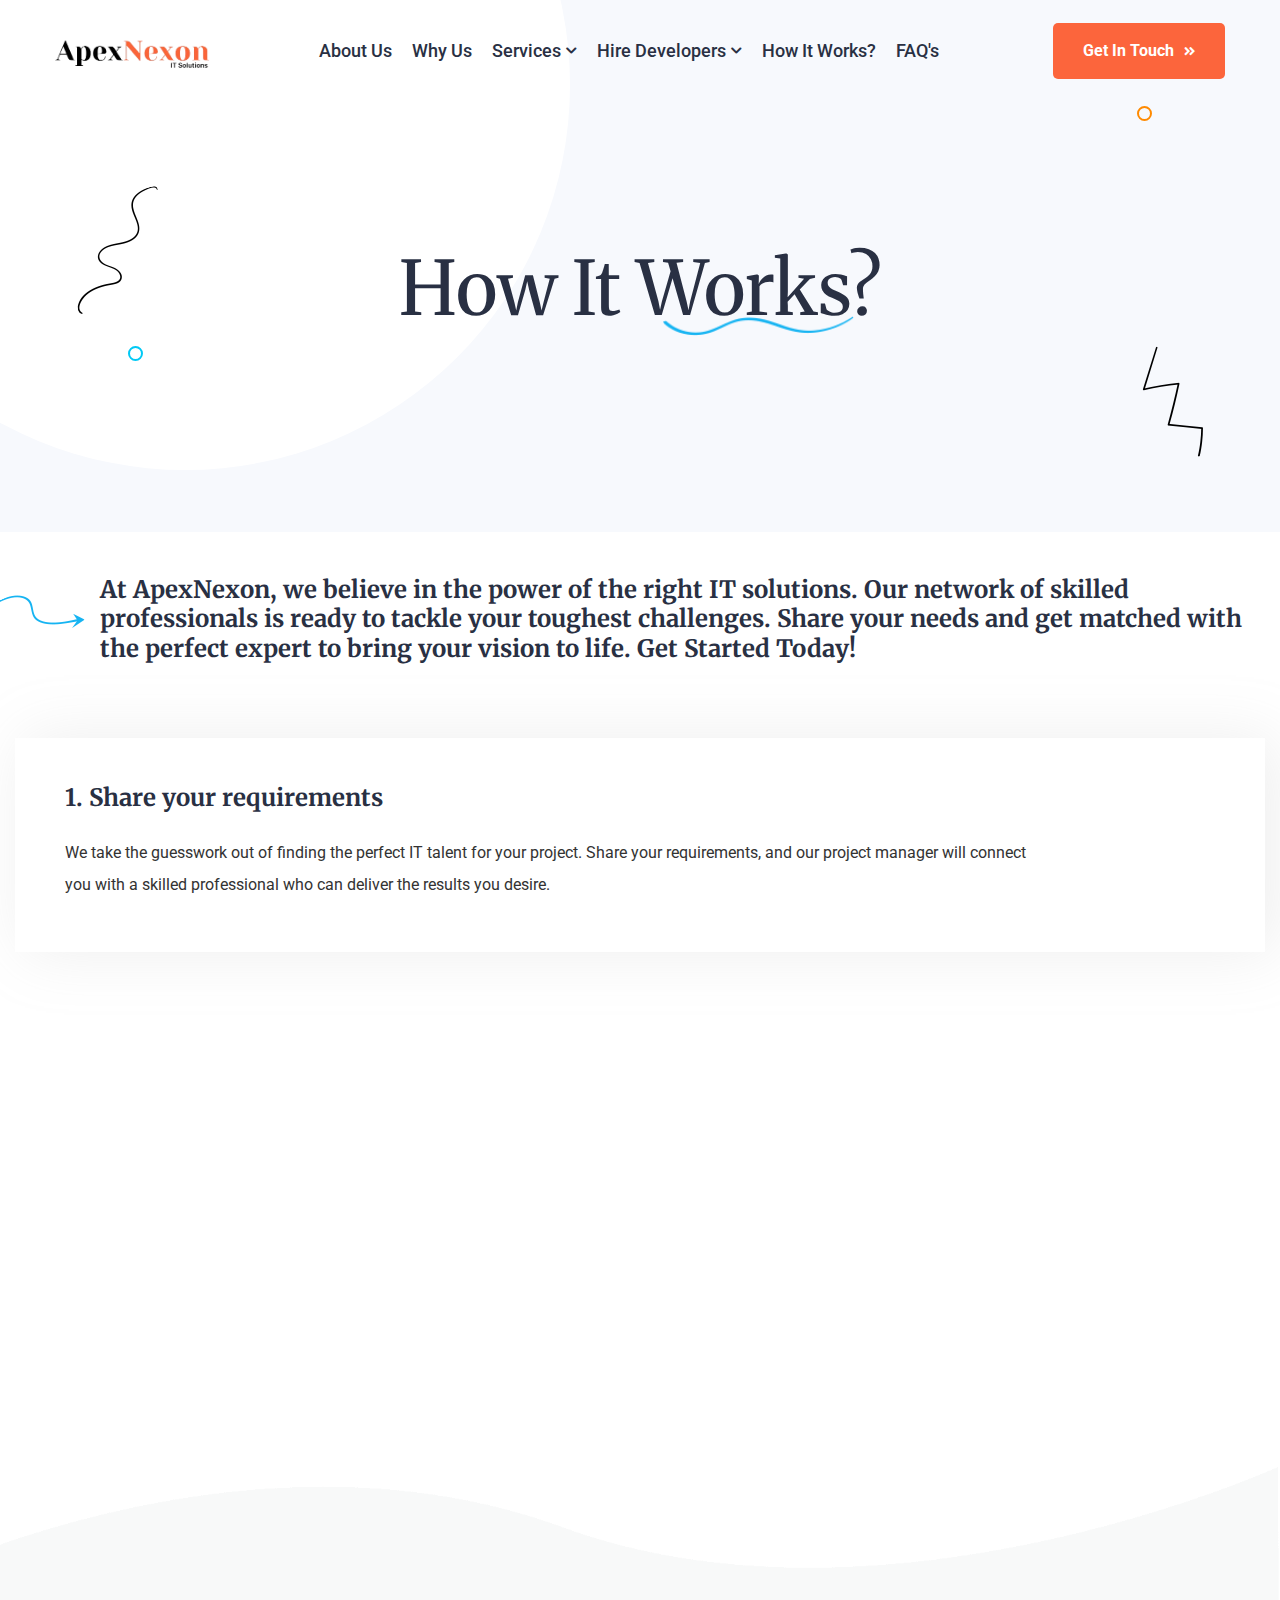
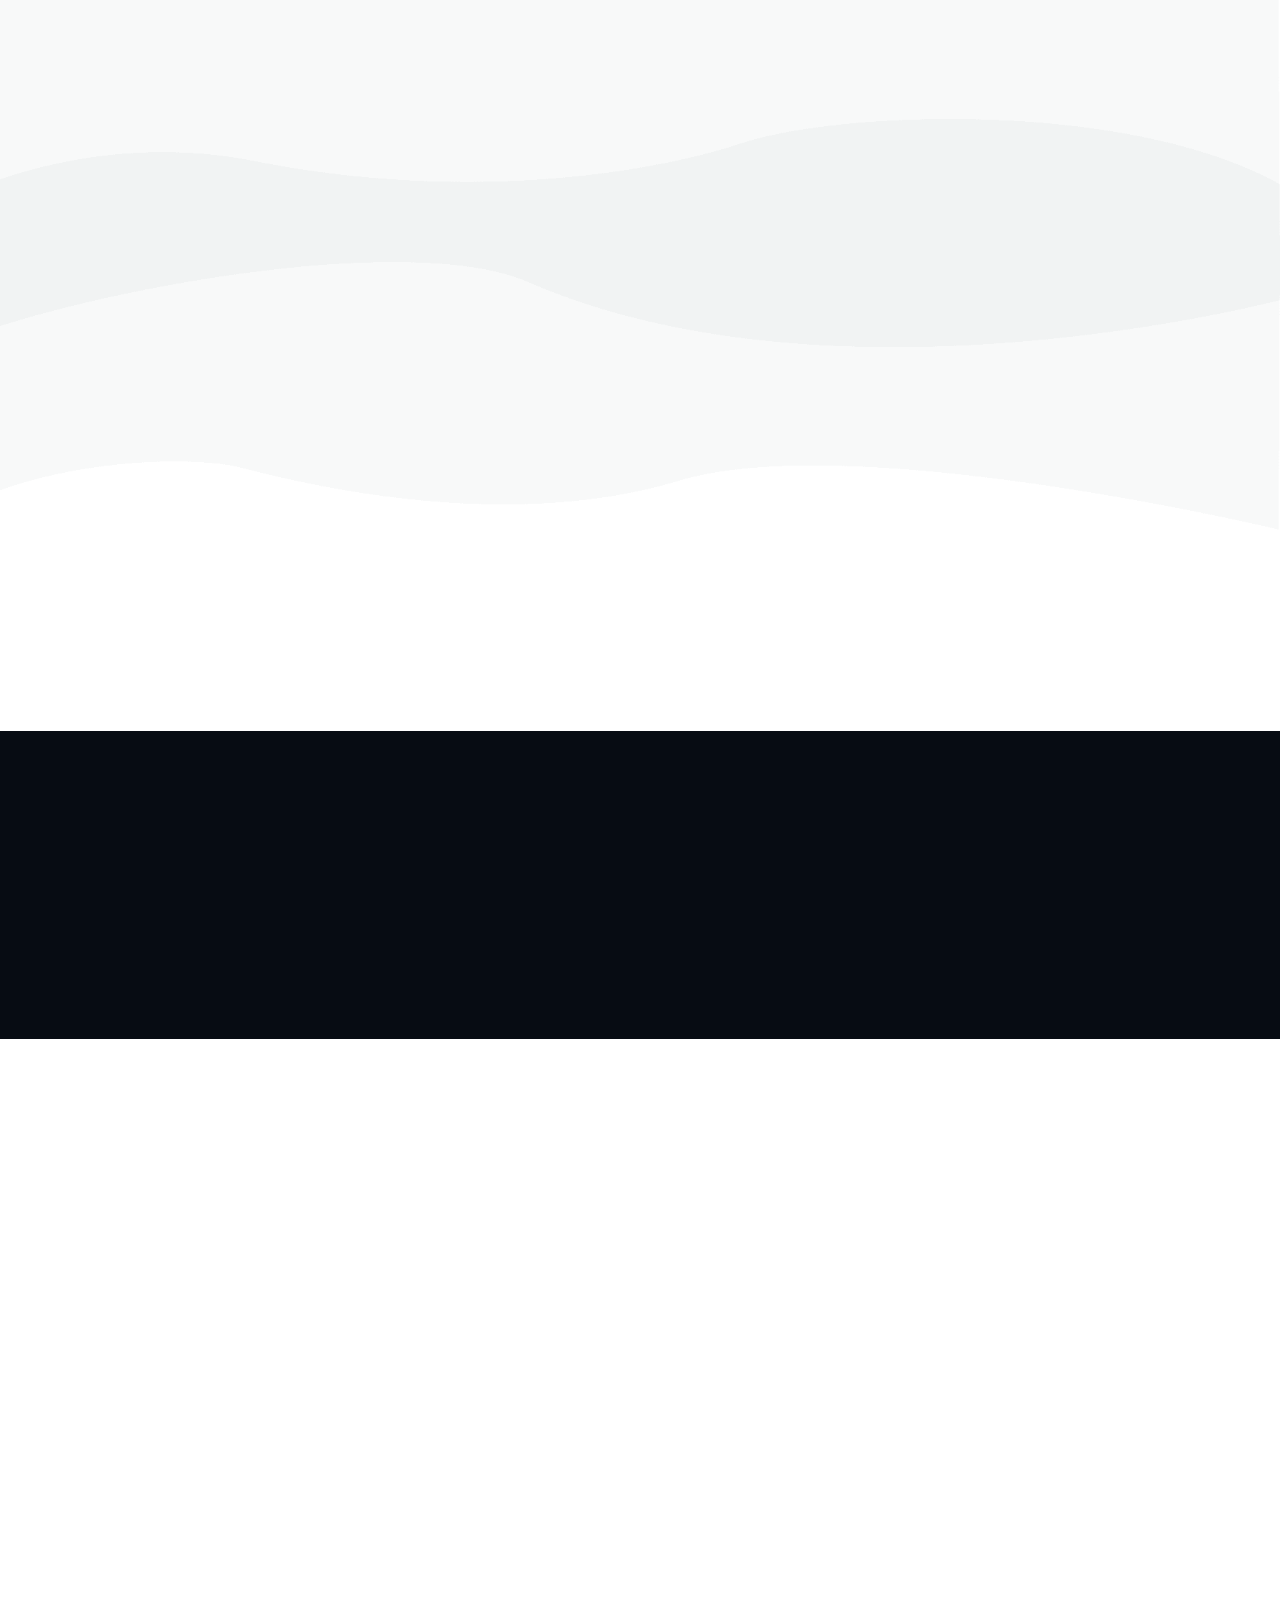
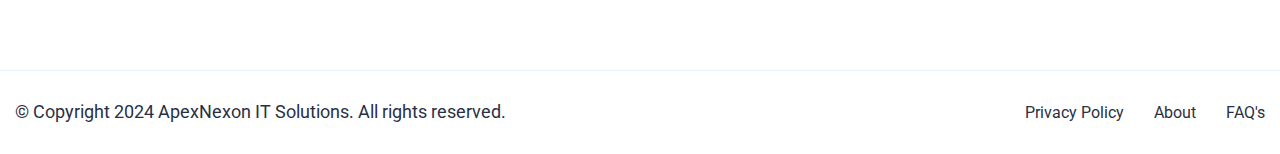
<file: how-it-works.html>
<!DOCTYPE html>
<html lang="en">

<head>

    <!-- Google tag (gtag.js) -->
    <script async src="https://www.googletagmanager.com/gtag/js?id=G-F5PF7Y156X"></script>
    <script>
        window.dataLayer = window.dataLayer || [];
        function gtag() { dataLayer.push(arguments); }
        gtag('js', new Date());

        gtag('config', 'G-F5PF7Y156X');
    </script>

    <!-- Meta data about the website -->
    <meta charset="UTF-8">
    <meta name="viewport" content="width=device-width, initial-scale=1.0">
    <meta http-equiv="X-UA-Compatible" content="ie=edge">
    <meta name="description"
        content="At ApexNexon, we believe in the power of the right IT solutions. Our network of skilled professionals is ready to tackle your toughest challenges. Share your needs and get matched with the perfect expert to bring your vision to life. Get Started Today!">
    <!-- Add a detailed four-to-five sentence long description about the website -->
    <meta name="keywords"
        content="digital services agency, website development, ecommerce development, mobile app development, search engine optimization, graphic design, content writing">
    <!-- Add keywords that are relevant to the website -->
    <meta name="author" content="Mohammed Anaf Master, Aryan Maddheshiya">
    <!-- Add the name of the author of the website -->
    <meta name="robots" content="index, follow"> <!-- Add the robots meta tag -->
    <meta name="theme-color" content="#FC653C">
    <!-- Add the theme color of the website to match with the browser's address bar -->

    <!-- Title of the website -->
    <title>How It Works - ApexNexon | Digital Services Agency</title>
    <!-- Add a four-to-five words long title of the website -->

    <!-- Link to the favicon -->
    <link rel="shortcut icon" href="./assets/images/favicon/favicon.ico" type="image/x-icon">
    <link rel="apple-touch-icon" sizes="180x180" href="./assets/images/favicon/apple-touch-icon.png" />
    <link rel="icon" type="image/png" sizes="16x16" href="./assets/images/favicon/favicon-16x16.png" />
    <link rel="icon" type="image/png" sizes="32x32" href="./assets/images/favicon/favicon-32x32.png" />
    <link rel="icon" type="image/png" sizes="192x192" href="./assets/images/favicon/android-chrome-192x192.png" />
    <link rel="icon" type="image/png" sizes="512x512" href="./assets/images/favicon/android-chrome-512x512.png" />
    <link rel="manifest" href="./assets/images/favicon/site.webmanifest" />

    <!-- Link to the google fonts -->
    <link rel="preconnect" href="https://fonts.googleapis.com">
    <link rel="preconnect" href="https://fonts.gstatic.com" crossorigin>
    <link
        href="https://fonts.googleapis.com/css2?family=Merriweather:ital,wght@0,300;0,400;0,700;0,900;1,300;1,400;1,700;1,900&family=Roboto:ital,wght@0,100;0,300;0,400;0,500;0,700;0,900;1,100;1,300;1,400;1,500;1,700;1,900&display=swap"
        rel="stylesheet">

    <!-- Flaticon -->
    <link rel="stylesheet" href="assets/css/flaticon.min.css">
    <!-- Font Awesome -->
    <link rel="stylesheet" href="assets/css/fontawesome-5.14.0.min.css">
    <!-- Bootstrap -->
    <link rel="stylesheet" href="assets/css/bootstrap.min.css">
    <!-- Magnific Popup -->
    <link rel="stylesheet" href="assets/css/magnific-popup.min.css">
    <!-- Nice Select -->
    <link rel="stylesheet" href="assets/css/nice-select.min.css">
    <!-- Type Writer -->
    <link rel="stylesheet" href="assets/css/jquery.animatedheadline.css">
    <!-- Animate -->
    <link rel="stylesheet" href="assets/css/animate.min.css">
    <!-- Slick -->
    <link rel="stylesheet" href="assets/css/slick.min.css">
    <!-- Main Style -->
    <link rel="stylesheet" href="assets/css/style.css">

</head>

<body class="home-three">
    <div class="page-wrapper">

        <!-- Preloader -->
        <div class="preloader"></div>

        <!-- main header -->
        <header class="main-header header-three menu-absolute">
            <!--Header-Upper-->
            <div class="header-upper">
                <div class="container-fluid clearfix">

                    <div class="header-inner rel d-flex align-items-center">
                        <div class="logo-outer">
                            <div class="logo"><a href="index.html"><img src="assets/images/light-logo.png"
                                        alt="ApexNexon Logo" title="ApexNexon Logo"></a></div>
                        </div>

                        <div class="nav-outer clearfix">
                            <!-- Main Menu -->
                            <nav class="main-menu navbar-expand-lg">
                                <div class="navbar-header">
                                    <div class="mobile-logo my-15">
                                        <a href="index.html">
                                            <img src="assets/images/light-logo.png" alt="ApexNexon Logo"
                                                title="ApexNexon Logo">
                                        </a>
                                    </div>

                                    <!-- Toggle Button -->
                                    <button type="button" class="navbar-toggle" data-bs-toggle="collapse"
                                        data-bs-target=".navbar-collapse">
                                        <span class="icon-bar"></span>
                                        <span class="icon-bar"></span>
                                        <span class="icon-bar"></span>
                                    </button>
                                </div>

                                <div class="navbar-collapse collapse clearfix">
                                    <ul class="navigation clearfix">
                                        <li><a href="about.html">About Us</a></li>
                                        <li><a href="why-us.html">Why Us</a></li>
                                        <li class="dropdown"><a href="#">Services</a>
                                            <ul>
                                                <li class="dropdown"><a href="#">IT Services</a>
                                                    <ul>
                                                        <li><a href="website-development.html">Website Development</a>
                                                        </li>
                                                        <li><a href="ecommerce-development.html">ECommerce
                                                                Development</a></li>
                                                        <li><a href="mobile-app-development.html">Mobile App
                                                                Development</a></li>
                                                    </ul>
                                                </li>
                                                <li class="dropdown"><a href="#">Marketing Services</a>
                                                    <ul>
                                                        <li><a href="seo.html">SEO</a></li>
                                                        <li><a href="social-media.html">Social Media</a></li>
                                                        <li><a href="graphic-design.html">Graphic Design</a></li>
                                                    </ul>
                                                </li>
                                                <li><a href="content-writing.html">Content Writing</a></li>
                                            </ul>
                                        </li>
                                        <li class="dropdown"><a href="#">Hire Developers</a>
                                            <ul>
                                                <li class="dropdown"><a href="#">E-Commerce Developer</a>
                                                    <ul>
                                                        <li><a href="hire-magento-developer.html">Magento Developer</a>
                                                        </li>
                                                        <li><a href="hire-shopify-developer.html">Shopify Developer</a>
                                                        </li>
                                                        <li><a href="hire-wordpress-developer.html">Wordpress
                                                                Developer</a></li>
                                                    </ul>
                                                </li>
                                                <li class="dropdown"><a href="#">Frontend Developer</a>
                                                    <ul>
                                                        <li><a href="hire-html5-developer.html">HTML5 Developer</a></li>
                                                        <li><a href="hire-react-js-developer.html">React JS
                                                                Developer</a></li>
                                                    </ul>
                                                </li>
                                                <li class="dropdown"><a href="#">Mobile App Developer</a>
                                                    <ul>
                                                        <li><a href="hire-ios-app-developer.html">IOS App Developer</a>
                                                        </li>
                                                        <li><a href="hire-android-app-developer.html">Android App
                                                                Developer</a></li>
                                                    </ul>
                                                </li>
                                            </ul>
                                        </li>
                                        <li><a href="how-it-works.html">How it works?</a></li>
                                        <li><a href="faqs.html">FAQ's</a></li>
                                    </ul>
                                </div>

                            </nav>
                            <!-- Main Menu End-->
                        </div>

                        <!-- Menu Button -->
                        <div class="menu-btns">
                            <a href="contact.html" class="theme-btn">Get in touch <i
                                    class="fas fa-angle-double-right"></i></a>
                        </div>
                    </div>
                </div>
            </div>
            <!--End Header Upper-->
        </header>


        <!-- Page Banner Start -->
        <section class="page-banner-area pt-245 rpt-150 pb-170 rpb-100 rel z-1 bgc-lighter text-center">
            <div class="container">
                <div class="banner-inner rpt-10">
                    <h1 class="page-title wow fadeInUp delay-0-2s">How It <span>Works?</span></h1>
                </div>
            </div>
            <div class="banner-shapes">
                <div class="circle wow zoomInLeft delay-0-2s" data-wow-duration="2s"></div>
                <img class="shape-one" src="assets/images/shapes/hero-shape1.png" alt="Shape">
                <img class="shape-two" src="assets/images/shapes/hero-shape2.png" alt="Shape">
            </div>
        </section>
        <!-- Page Banner End -->

        <!-- Pricing Area start -->
        <section class="pricing-area py50 rel z-1">
            <div class="container">
                <div class="row justify-content-center">
                    <div class="section-title mb-35">
                        <h2><span class="sub-title style-two mb-15">At ApexNexon, we believe in the power of the right
                                IT solutions. Our network of skilled professionals is ready to tackle your toughest
                                challenges. Share your needs and get matched with the perfect expert to bring your
                                vision to life. Get Started Today!
                            </span></h2>
                    </div>
                </div>

                <div class="pricing-plan-item wow fadeInUp delay-0-2s">
                    <div class="price-features">
                        <h4>1. Share your requirements</h4>
                        <p class="list-style-two">We take the guesswork out of finding the perfect IT talent for your
                            project. Share your requirements, and our project manager will connect you with a skilled
                            professional who can deliver the results you desire.</p>
                        <span class="badge">Step 1</span>
                    </div>
                </div>
                <div class="pricing-plan-item wow fadeInUp delay-0-2s">
                    <div class="price-features">
                        <h4>2. Screening and Filtration</h4>
                        <p class="list-style-two">We understand that adding talent to your team shouldn't be a
                            compromise. That's why our rigorous selection process ensures you receive the perfect match
                            for your needs.</p>
                        <span class="badge">Step 2</span>
                    </div>
                </div>
                <div class="pricing-plan-item wow fadeInUp delay-0-2s">
                    <div class="price-features">
                        <h4>3. Talent acquisition</h4>
                        <p class="list-style-two">We believe in open communication and client control. That's why, after
                            our rigorous selection process, we present you with detailed profiles of the top candidates
                            who best match your project requirements. This ensures you have a clear understanding of
                            their qualifications and experience before making your final hiring decision.</p>
                        <span class="badge">Step 3</span>
                    </div>
                </div>
                <div class="pricing-plan-item wow fadeInUp delay-0-2s">
                    <div class="price-features">
                        <h4>4. Video Interview</h4>
                        <p class="list-style-two">We believe in empowering you to assemble the ideal team for your
                            project. After our rigorous selection process identifies the top candidates, we provide you
                            with detailed profiles and the opportunity to directly interact with them.
                        </p>
                        <span class="badge">Step 4</span>
                    </div>
                </div>
                <div class="pricing-plan-item wow fadeInUp delay-0-2s">
                    <div class="price-features">
                        <h4>5. Final contract</h4>
                        <p class="list-style-two">Your satisfaction is our top priority. Once you select the perfect
                            candidate for your project, our team will handle all the necessary paperwork, ensuring a
                            smooth and efficient onboarding process. This allows you to focus on project planning and
                            collaboration with your new team member right away.</p>
                        <span class="badge">Step 5</span>
                    </div>
                </div>
                <div class="pricing-plan-item wow fadeInUp delay-0-2s">
                    <div class="price-features">
                        <h4>6. Project start</h4>
                        <p class="list-style-two">We believe in clear and consistent communication. Your dedicated
                            project manager acts as your primary point of contact, providing regular progress reports
                            tailored to your needs. Choose from daily, weekly, or monthly updates to ensure you stay
                            informed on every aspect of your project.</p>
                        <span class="badge">Step 6</span>
                    </div>
                </div>

            </div>
            <div class="wave-shapes">
                <img class="shape one" src="assets/images/shapes/pricing-light1.png" alt="Wave Shape">
                <img class="shape two" src="assets/images/shapes/pricing-light2.png" alt="Wave Shape">
            </div>
        </section>
        <!-- Pricing Area end -->


        <!-- Call to Action Area start -->
        <section class="call-to-action-area bgc-black pt-80 pb-50">
            <div class="container">
                <div class="row justify-content-between align-items-center">
                    <div class="col-xl-7 col-lg-9">
                        <div class="section-title text-white mb-25 wow fadeInUp delay-0-2s">
                            <h2>Let’s work Together!</h2>
                            <p>Fuel Your Creative Vision with ApexNexon's IT Solutions. Empower your innovative ideas
                                with our expertise. Leverage our experience to accelerate your digital transformation
                                journey and become a leader in your niche.</p>
                        </div>
                    </div>
                    <div class="col-lg-3 text-lg-end">
                        <a href="contact.html" class="theme-btn style-two mb-30 wow fadeInUp delay-0-4s">Let’s Get
                            Started <i class="fas fa-angle-double-right"></i></a>
                    </div>
                </div>
            </div>
        </section>
        <!-- Call to Action Area End -->

        <!-- footer area start -->
        <footer class="main-footer pt-80">
            <div class="container">
                <div class="row justify-content-xl-between justify-content-center">
                    <div class="col-xl-4 col-lg-5 col-md-6">
                        <div class="footer-widget widget_about me-md-5 wow fadeInUp delay-0-2s">
                            <div class="footer-logo mb-25">
                                <a href="index.html"><img src="assets/images/light-logo.png" alt="ApexNexon Logo"></a>
                            </div>
                            <p>At ApexNexon, we leverage years of experience in software development, design, &
                                deployment to deliver innovative & customized solutions for businesses. From complex
                                E-Commerce platforms to sleek mobile applications, we empower your vision by building
                                solutions that meet your specific needs and exceed expectations. Our team of skilled
                                developers is ready to collaborate with you, bringing your ideas to life.
                            </p>
                            <div class="social-style-two pt-5">
                                <a href="https://www.linkedin.com/company/apexnexon" target="_blank"><i
                                        class="fab fa-linkedin"></i></a>
                                <a href="https://www.instagram.com/apexnexon" target="_blank"><i
                                        class="fab fa-instagram"></i></a>
                            </div>
                        </div>
                    </div>
                    <div class="col-xl-4 col-md-6">
                        <div class="footer-widget widget_nav_menu wow fadeInUp delay-0-4s">
                            <h4 class="footer-title">Quick Links</h4>
                            <ul class="list-style-two">
                                <li><a href="hire-magento-developer.html">Hire Magento Developer</a></li>
                                <li><a href="hire-android-developer.html">Hire Android Developer</a></li>
                                <li><a href="hire-shopify-developer.html">Hire Shopify Developer</a></li>
                                <li><a href="why-us.html">Why InTouch</a></li>
                                <li><a href="hire-wordpress-developer.html">Hire Wordpress Developer</a></li>
                                <li><a href="faqs.html">FAQ's</a></li>
                                <li><a href="hire-react-js-developer.html">Hire React JS Developer</a></li>
                                <li><a href="privacy-policy.html">Privacy Policy</a></li>
                                <li><a href="hire-html5-developer.html">Hire HTML5 Developer</a></li>
                                <li><a href="contact.html">Contact Us</a></li>
                                <li><a href="hire-ios-developer.html">Hire IOS Developer</a></li>
                            </ul>
                        </div>
                    </div>
                    <div class="col-xl-4 col-lg-6 col-md-8">
                        <div class="footer-widget widget_newsletter wow fadeInUp delay-0-6s">
                            <h4 class="footer-title">Newsletter</h4>
                            <p>Sign up to get every updates</p>
                            <form action="#">
                                <input type="email" placeholder="Enter email" disabled required>
                                <button class="theme-btn">Subscribe Now <i
                                        class="fas fa-angle-double-right"></i></button>
                            </form>
                        </div>
                    </div>
                </div>
            </div>
            <div class="footer-bottom mt-30 pt-25 pb-10">
                <div class="container">
                    <div class="row align-items-center">
                        <div class="col-lg-6">
                            <div class="copyright-text text-center text-lg-start">
                                <p>&copy; Copyright 2024 ApexNexon IT Solutions. All rights reserved.</p>
                            </div>
                        </div>
                        <div class="col-lg-6">
                            <div class="footer-bottom-menu mb-10 text-center text-lg-end">
                                <ul>
                                    <li><a href="privacy-policy.html">Privacy Policy</a></li>
                                    <li><a href="about.html">About</a></li>
                                    <li><a href="faqs.html">FAQ's</a></li>
                                </ul>
                            </div>
                        </div>
                    </div>

                    <!-- Scroll Top Button -->
                    <button class="scroll-top scroll-to-target" data-target="html"><span
                            class="fas fa-angle-double-up"></span></button>
                </div>
            </div>
        </footer>
        <!-- footer area end -->
    </div>
    <!--End pagewrapper-->


    <!-- Jquery -->
    <script src="assets/js/jquery-3.6.0.min.js"></script>
    <!-- Bootstrap -->
    <script src="assets/js/bootstrap.min.js"></script>
    <!-- Appear Js -->
    <script src="assets/js/appear.min.js"></script>
    <!-- Slick -->
    <script src="assets/js/slick.min.js"></script>
    <!-- Magnific Popup -->
    <script src="assets/js/jquery.magnific-popup.min.js"></script>
    <!-- Nice Select -->
    <script src="assets/js/jquery.nice-select.min.js"></script>
    <!-- Image Loader -->
    <script src="assets/js/imagesloaded.pkgd.min.js"></script>
    <!-- Type Writer -->
    <script src="assets/js/jquery.animatedheadline.min.js"></script>
    <!-- Circle Progress -->
    <script src="assets/js/circle-progress.min.js"></script>
    <!-- Isotope -->
    <script src="assets/js/isotope.pkgd.min.js"></script>
    <!--  WOW Animation -->
    <script src="assets/js/wow.min.js"></script>
    <!-- Custom script -->
    <script src="assets/js/script.js"></script>

</body>

</html>
</file>
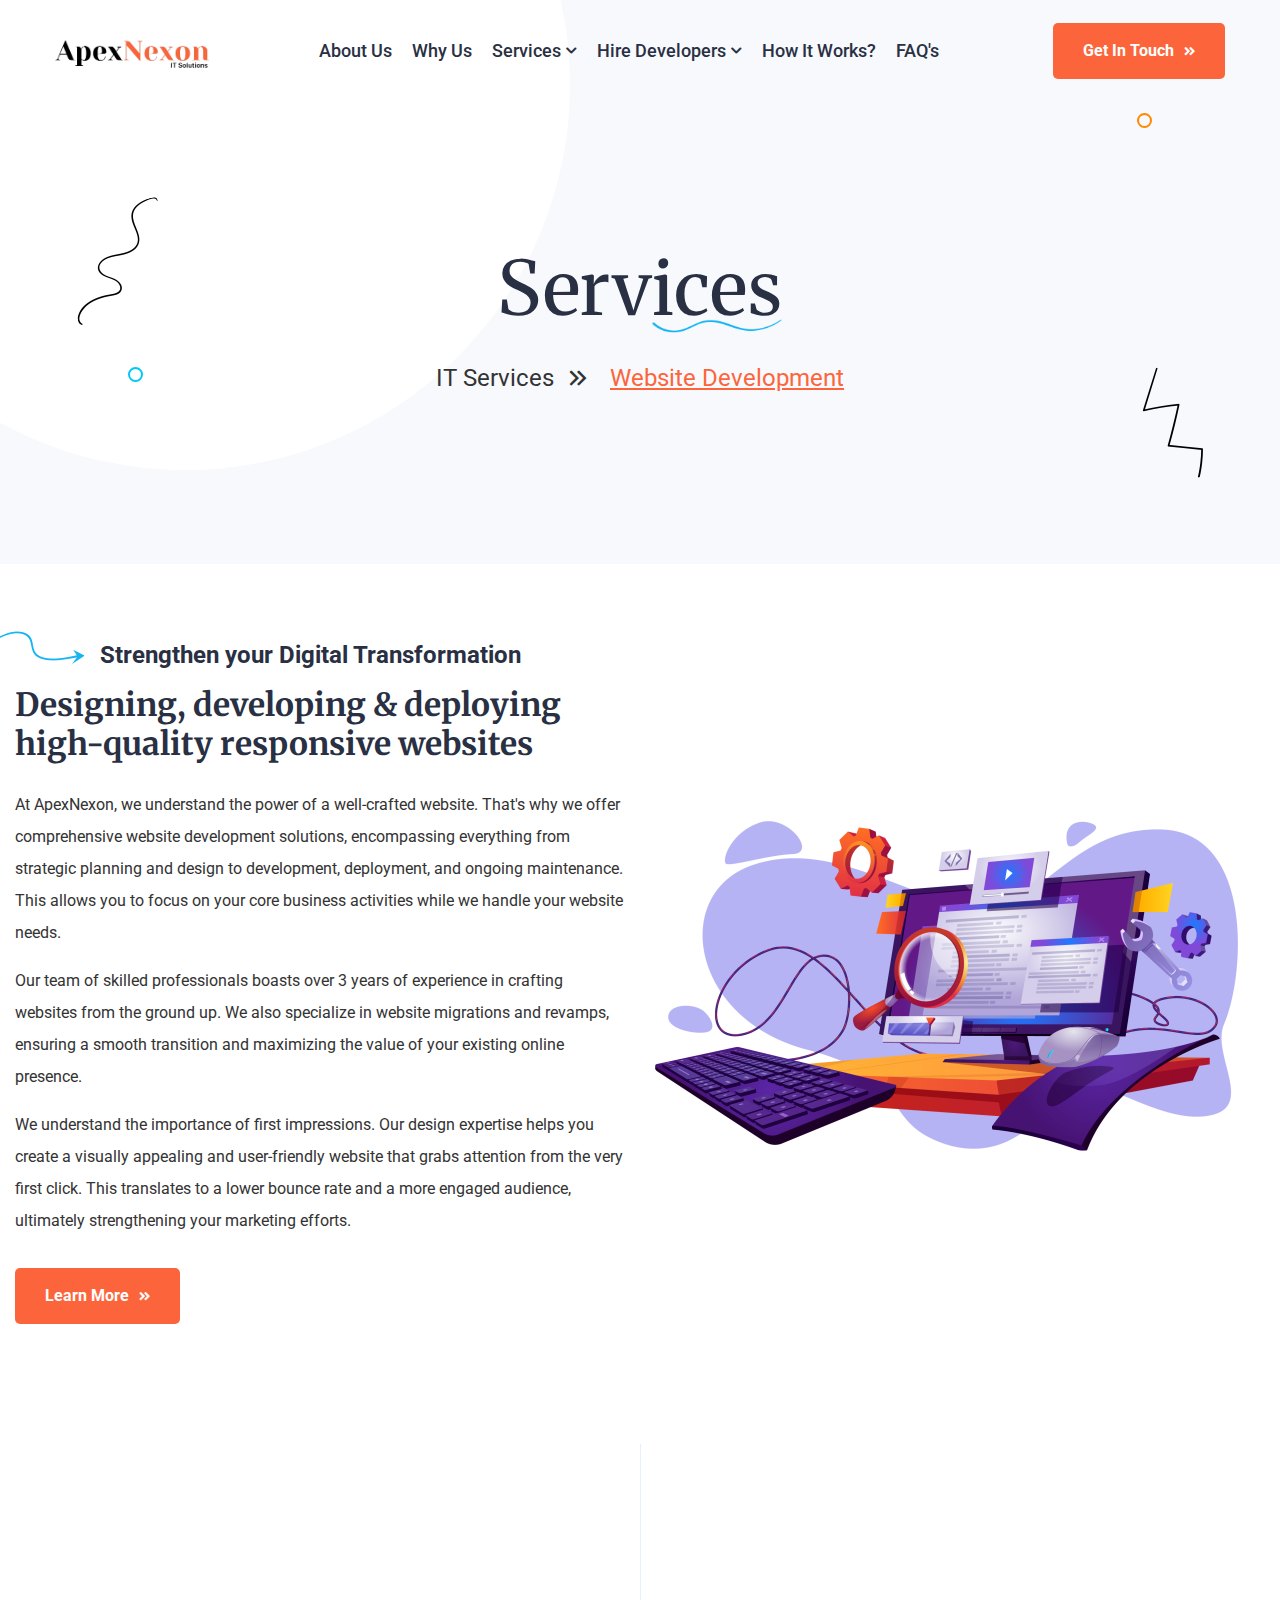
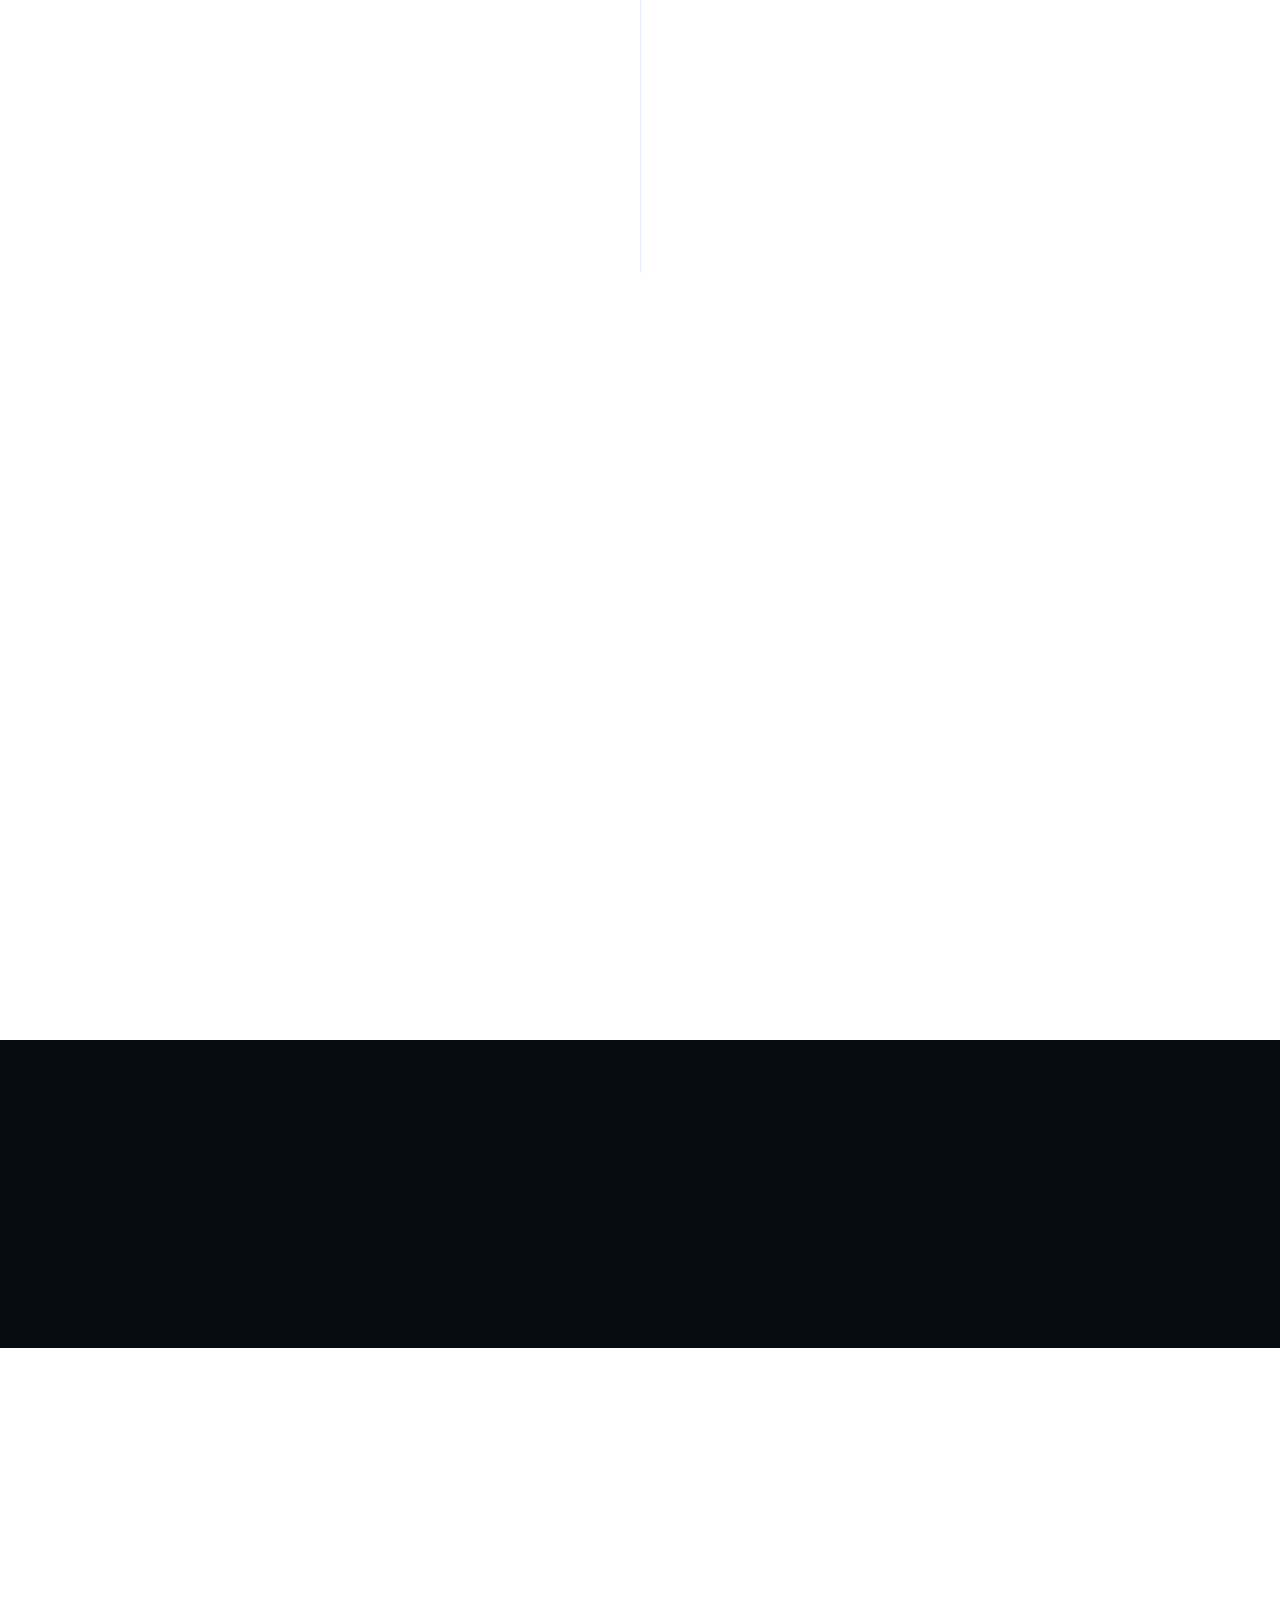
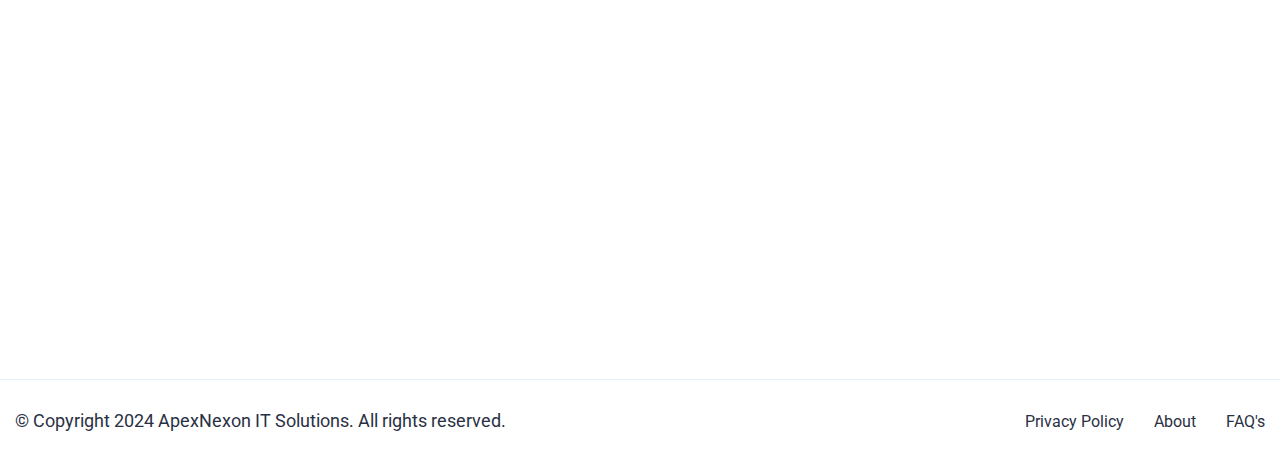
<file: website-development.html>
<!DOCTYPE html>
<html lang="en">

<head>

    <!-- Google tag (gtag.js) -->
    <script async src="https://www.googletagmanager.com/gtag/js?id=G-F5PF7Y156X"></script>
    <script>
        window.dataLayer = window.dataLayer || [];
        function gtag() { dataLayer.push(arguments); }
        gtag('js', new Date());

        gtag('config', 'G-F5PF7Y156X');
    </script>

    <!-- Meta data about the website -->
    <meta charset="UTF-8">
    <meta name="viewport" content="width=device-width, initial-scale=1.0">
    <meta http-equiv="X-UA-Compatible" content="ie=edge">
    <meta name="description"
        content="ApexNexon IT Solutions specializes in crafting high-quality, custom-designed websites that are optimized for search engines (SEO), user experience (UX), and conversion.  We understand the importance of a strong online presence in today's digital landscape.">
    <!-- Add a detailed four-to-five sentence long description about the website -->
    <meta name="keywords"
        content="digital services agency, website development, ecommerce development, mobile app development, search engine optimization, graphic design, content writing">
    <!-- Add keywords that are relevant to the website -->
    <meta name="author" content="Mohammed Anaf Master, Aryan Maddheshiya">
    <!-- Add the name of the author of the website -->
    <meta name="robots" content="index, follow"> <!-- Add the robots meta tag -->
    <meta name="theme-color" content="#FC653C">
    <!-- Add the theme color of the website to match with the browser's address bar -->

    <!-- Title of the website -->
    <title>Website Developement - ApexNexon | Digital Services Agency</title>
    <!-- Add a four-to-five words long title of the website -->

    <!-- Link to the favicon -->
    <link rel="shortcut icon" href="./assets/images/favicon/favicon.ico" type="image/x-icon">
    <link rel="apple-touch-icon" sizes="180x180" href="./assets/images/favicon/apple-touch-icon.png" />
    <link rel="icon" type="image/png" sizes="16x16" href="./assets/images/favicon/favicon-16x16.png" />
    <link rel="icon" type="image/png" sizes="32x32" href="./assets/images/favicon/favicon-32x32.png" />
    <link rel="icon" type="image/png" sizes="192x192" href="./assets/images/favicon/android-chrome-192x192.png" />
    <link rel="icon" type="image/png" sizes="512x512" href="./assets/images/favicon/android-chrome-512x512.png" />
    <link rel="manifest" href="./assets/images/favicon/site.webmanifest" />

    <!-- Link to the google fonts -->
    <link rel="preconnect" href="https://fonts.googleapis.com">
    <link rel="preconnect" href="https://fonts.gstatic.com" crossorigin>
    <link
        href="https://fonts.googleapis.com/css2?family=Merriweather:ital,wght@0,300;0,400;0,700;0,900;1,300;1,400;1,700;1,900&family=Roboto:ital,wght@0,100;0,300;0,400;0,500;0,700;0,900;1,100;1,300;1,400;1,500;1,700;1,900&display=swap"
        rel="stylesheet">

    <!-- Flaticon -->
    <link rel="stylesheet" href="assets/css/flaticon.min.css">
    <!-- Font Awesome -->
    <link rel="stylesheet" href="assets/css/fontawesome-5.14.0.min.css">
    <!-- Bootstrap -->
    <link rel="stylesheet" href="assets/css/bootstrap.min.css">
    <!-- Magnific Popup -->
    <link rel="stylesheet" href="assets/css/magnific-popup.min.css">
    <!-- Nice Select -->
    <link rel="stylesheet" href="assets/css/nice-select.min.css">
    <!-- Type Writer -->
    <link rel="stylesheet" href="assets/css/jquery.animatedheadline.css">
    <!-- Animate -->
    <link rel="stylesheet" href="assets/css/animate.min.css">
    <!-- Slick -->
    <link rel="stylesheet" href="assets/css/slick.min.css">
    <!-- Main Style -->
    <link rel="stylesheet" href="assets/css/style.css">

</head>

<body class="home-three">
    <div class="page-wrapper">

        <!-- Preloader -->
        <div class="preloader"></div>

        <!-- main header -->
        <header class="main-header header-three menu-absolute">
            <!--Header-Upper-->
            <div class="header-upper">
                <div class="container-fluid clearfix">

                    <div class="header-inner rel d-flex align-items-center">
                        <div class="logo-outer">
                            <div class="logo"><a href="index.html"><img src="assets/images/light-logo.png"
                                        alt="ApexNexon Logo" title="ApexNexon Logo"></a></div>
                        </div>

                        <div class="nav-outer clearfix">
                            <!-- Main Menu -->
                            <nav class="main-menu navbar-expand-lg">
                                <div class="navbar-header">
                                    <div class="mobile-logo my-15">
                                        <a href="index.html">
                                            <img src="assets/images/light-logo.png" alt="ApexNexon Logo"
                                                title="ApexNexon Logo">
                                        </a>
                                    </div>

                                    <!-- Toggle Button -->
                                    <button type="button" class="navbar-toggle" data-bs-toggle="collapse"
                                        data-bs-target=".navbar-collapse">
                                        <span class="icon-bar"></span>
                                        <span class="icon-bar"></span>
                                        <span class="icon-bar"></span>
                                    </button>
                                </div>

                                <div class="navbar-collapse collapse clearfix">
                                    <ul class="navigation clearfix">
                                        <li><a href="about.html">About Us</a></li>
                                        <li><a href="why-us.html">Why Us</a></li>
                                        <li class="dropdown"><a href="#">Services</a>
                                            <ul>
                                                <li class="dropdown"><a href="#">IT Services</a>
                                                    <ul>
                                                        <li><a href="website-development.html">Website Development</a>
                                                        </li>
                                                        <li><a href="ecommerce-development.html">ECommerce
                                                                Development</a></li>
                                                        <li><a href="mobile-app-development.html">Mobile App
                                                                Development</a></li>
                                                    </ul>
                                                </li>
                                                <li class="dropdown"><a href="#">Marketing Services</a>
                                                    <ul>
                                                        <li><a href="seo.html">SEO</a></li>
                                                        <li><a href="social-media.html">Social Media</a></li>
                                                        <li><a href="graphic-design.html">Graphic Design</a></li>
                                                    </ul>
                                                </li>
                                                <li><a href="content-writing.html">Content Writing</a></li>
                                            </ul>
                                        </li>
                                        <li class="dropdown"><a href="#">Hire Developers</a>
                                            <ul>
                                                <li class="dropdown"><a href="#">E-Commerce Developer</a>
                                                    <ul>
                                                        <li><a href="hire-magento-developer.html">Magento Developer</a>
                                                        </li>
                                                        <li><a href="hire-shopify-developer.html">Shopify Developer</a>
                                                        </li>
                                                        <li><a href="hire-wordpress-developer.html">Wordpress
                                                                Developer</a></li>
                                                    </ul>
                                                </li>
                                                <li class="dropdown"><a href="#">Frontend Developer</a>
                                                    <ul>
                                                        <li><a href="hire-html5-developer.html">HTML5 Developer</a></li>
                                                        <li><a href="hire-react-js-developer.html">React JS
                                                                Developer</a></li>
                                                    </ul>
                                                </li>
                                                <li class="dropdown"><a href="#">Mobile App Developer</a>
                                                    <ul>
                                                        <li><a href="hire-ios-app-developer.html">IOS App Developer</a>
                                                        </li>
                                                        <li><a href="hire-android-app-developer.html">Android App
                                                                Developer</a></li>
                                                    </ul>
                                                </li>
                                            </ul>
                                        </li>
                                        <li><a href="how-it-works.html">How it works?</a></li>
                                        <li><a href="faqs.html">FAQ's</a></li>
                                    </ul>
                                </div>

                            </nav>
                            <!-- Main Menu End-->
                        </div>

                        <!-- Menu Button -->
                        <div class="menu-btns">
                            <a href="contact.html" class="theme-btn">Get in touch <i
                                    class="fas fa-angle-double-right"></i></a>
                        </div>
                    </div>
                </div>
            </div>
            <!--End Header Upper-->
        </header>

        <!-- Page Banner Start -->
        <section class="page-banner-area pt-245 rpt-150 pb-170 rpb-100 rel z-1 bgc-lighter text-center">
            <div class="container">
                <div class="banner-inner rpt-10">
                    <h1 class="page-title wow fadeInUp delay-0-2s">Serv<span>ices</span></h1>
                    <nav aria-label="breadcrumb">
                        <ol class="breadcrumb justify-content-center wow fadeInUp delay-0-4s">
                            <li class="breadcrumb-item"><a href="index-2.html">IT Services</a></li>
                            <li class="breadcrumb-item active">Website Development</li>
                        </ol>
                    </nav>
                </div>
            </div>
            <div class="banner-shapes">
                <div class="circle wow zoomInLeft delay-0-2s" data-wow-duration="2s"></div>
                <img class="shape-one" src="assets/images/shapes/hero-shape1.png" alt="Shape">
                <img class="shape-two" src="assets/images/shapes/hero-shape2.png" alt="Shape">
            </div>
        </section>
        <!-- Page Banner End -->
        </br>

        <!-- What We Offer Two Area start -->
        <section class="what-we-offer-two py50 mb-130 rel z-1">
            <div class="container">
                <div class="row large-gap align-items-center">

                    <div class="col-lg-6">
                        <div class="what-we-offer-content wow fadeInLeft delay-0-2s">
                            <div class="section-title mb-25">
                                <span class="sub-title style-two mb-15">Strengthen your Digital Transformation</span>
                                <h2>Designing, developing & deploying high-quality responsive websites</h2>
                            </div>
                            <p>At ApexNexon, we understand the power of a well-crafted website. That's why we offer
                                comprehensive website development solutions, encompassing everything from strategic
                                planning and design to development, deployment, and ongoing maintenance. This allows you
                                to focus on your core business activities while we handle your website needs.</p>
                            <p>Our team of skilled professionals boasts over 3 years of experience in crafting websites
                                from the ground up. We also specialize in website migrations and revamps, ensuring a
                                smooth transition and maximizing the value of your existing online presence.</p>
                            <p>We understand the importance of first impressions. Our design expertise helps you create
                                a visually appealing and user-friendly website that grabs attention from the very first
                                click. This translates to a lower bounce rate and a more engaged audience, ultimately
                                strengthening your marketing efforts.</p>

                            <a href="about.html" class="theme-btn mt-15">Learn More <i
                                    class="fas fa-angle-double-right"></i></a>
                        </div>
                    </div>
                    <div class="col-lg-6">
                        <div class="what-we-offer-image rmb-65 wow fadeInRight delay-0-2s">
                            <img src="assets/images/about/website_developement.png" alt="website Developement">
                        </div>
                    </div>
                </div>
            </div>
        </section>
        <!-- What We Offer Two Area end -->
        <!-- What We Offer Area start -->
        <section class="what-we-offer my-130 rel z-1">
            <div class="container">
                <div class="row justify-content-between align-items-center">
                    <div class="col-xl-5 col-lg-6">
                        <div class="what-we-offer-left mb-30 rmb-65 wow fadeInRight delay-0-2s">
                            <div class="section-title mb-25">
                                <span class="sub-title style-two mb-15">Why ApexNexon</span>
                                <h2>Fast-Track Your Projects with ApexNexon's End-to-End IT Support.</h2>
                            </div>
                            <p>03 Years Of Experience In Website Design & Development</p>
                            <a href="about.html" class="theme-btn mt-15">Learn More <i
                                    class="fas fa-angle-double-right"></i></a>
                        </div>
                    </div>
                    <div class="col-xl-5 col-lg-6">
                        <div class="what-we-offer-right wow fadeInLeft delay-0-2s">
                            <p>In today's competitive landscape, partnering with the right IT outsourcing company is
                                critical for reaching your business goals.</p>
                            <p> At ApexNexon, our team of seasoned developers, designers, strategic thinkers, and
                                meticulous planners combine their expertise to deliver comprehensive IT solutions
                                tailored to your specific needs. We take pride in delivering exceptional results with
                                finesse.</p>
                            <ul class="list-style-four pt-5">
                                <li><strong>Services:&nbsp;</strong> Dev, Design, Migrate, Revamp, Maintain</li>
                                <li><strong>Software:&nbsp;</strong> Bug-Free, Secure</li>
                                <li><strong>Technology:&nbsp;</strong> Integrate Latest</li>
                                <li><strong>Platforms:&nbsp;</strong> Multi-Device Compatible</li>
                                <li><strong>Support:&nbsp;</strong> 24/7 Tech & Customer</li>
                            </ul>
                        </div>
                    </div>
                </div>
            </div>
        </section>
        <!-- What We Offer Area end -->

        <!-- Features Area start -->
        <section class="features-area-seven pb-100 rel z-1">
            <div class="container">
                <div class="row row-cols-xl-5 row-cols-md-3 row-cols-sm-2 row-cols-1 justify-content-center">
                    <div class="col">
                        <div class="feature-item-seven mt-30 wow fadeInUp delay-0-2s">
                            <div class="icon"><i class="flaticon-idea"></i></div>
                            <h5>Customer-Centric Approach</h5>
                            <p>At ApexNexon, we believe in building strong, lasting relationships with our clients.
                                That's why we put you, the customer, at the absolute center of everything we do.</p>
                        </div>
                    </div>
                    <div class="col">
                        <div class="feature-item-seven color-two wow fadeInUp delay-0-2s">
                            <div class="icon"><i class="flaticon-graphic-design"></i></div>
                            <h5>Integrity</h5>
                            <p>Integrity is more than just a word for us – it's the foundation of everything we do. We
                                understand that entrusting us with your project ideas requires a high level of trust,
                                and we take that responsibility very seriously.</p>
                        </div>
                    </div>
                    <div class="col">
                        <div class="feature-item-seven color-three mt-40 wow fadeInUp delay-0-2s">
                            <div class="icon"><i class="flaticon-coding-2"></i></div>
                            <h5>Continuous Learning</h5>
                            <p>The technology landscape is constantly evolving, and at ApexNexon, we believe in staying
                                ahead of the curve. We foster a culture of continuous learning, where our team actively
                                pursues new knowledge and skillsets.</p>
                        </div>
                    </div>
                    <div class="col">
                        <div class="feature-item-seven color-four wow fadeInUp delay-0-2s">
                            <div class="icon"><i class="flaticon-checklist"></i></div>
                            <h5>Teamwork</h5>
                            <p>At ApexNexon, we believe that collaboration is key to success. We foster a strong team
                                environment where our talented professionals work together seamlessly to achieve your
                                goals.</p>
                        </div>
                    </div>
                    <div class="col">
                        <div class="feature-item-seven color-five mt-40 wow fadeInUp delay-0-2s">
                            <div class="icon"><i class="flaticon-goal"></i></div>
                            <h5>Quality and Excellence</h5>
                            <p>At ApexNexon, we're passionate about delivering exceptional results. We don't just meet
                                your expectations – we strive to exceed them at every turn. This unwavering commitment
                                to quality is at the core of everything we do.</p>
                        </div>
                    </div>
                </div>
            </div>
        </section>
        <!-- Features Area end -->

        <!-- Call to Action Area start -->
        <section class="call-to-action-area bgc-black pt-80 pb-50">
            <div class="container">
                <div class="row justify-content-between align-items-center">
                    <div class="col-xl-7 col-lg-9">
                        <div class="section-title text-white mb-25 wow fadeInUp delay-0-2s">
                            <h2>Let’s work Together!</h2>
                            <p>Fuel Your Creative Vision with ApexNexon's IT Solutions. Empower your innovative ideas
                                with our expertise. Leverage our experience to accelerate your digital transformation
                                journey and become a leader in your niche.</p>
                        </div>
                    </div>
                    <div class="col-lg-3 text-lg-end">
                        <a href="contact.html" class="theme-btn style-two mb-30 wow fadeInUp delay-0-4s">Let’s Get
                            Started <i class="fas fa-angle-double-right"></i></a>
                    </div>
                </div>
            </div>
        </section>
        <!-- Call to Action Area End -->

        <!-- footer area start -->
        <footer class="main-footer pt-80">
            <div class="container">
                <div class="row justify-content-xl-between justify-content-center">
                    <div class="col-xl-4 col-lg-5 col-md-6">
                        <div class="footer-widget widget_about me-md-5 wow fadeInUp delay-0-2s">
                            <div class="footer-logo mb-25">
                                <a href="index.html"><img src="assets/images/light-logo.png" alt="ApexNexon Logo"></a>
                            </div>
                            <p>At ApexNexon, we leverage years of experience in software development, design, &
                                deployment to deliver innovative & customized solutions for businesses. From complex
                                E-Commerce platforms to sleek mobile applications, we empower your vision by building
                                solutions that meet your specific needs and exceed expectations. Our team of skilled
                                developers is ready to collaborate with you, bringing your ideas to life.
                            </p>
                            <div class="social-style-two pt-5">
                                <a href="https://www.linkedin.com/company/apexnexon" target="_blank"><i
                                        class="fab fa-linkedin"></i></a>
                                <a href="https://www.instagram.com/apexnexon" target="_blank"><i
                                        class="fab fa-instagram"></i></a>
                            </div>
                        </div>
                    </div>
                    <div class="col-xl-4 col-md-6">
                        <div class="footer-widget widget_nav_menu wow fadeInUp delay-0-4s">
                            <h4 class="footer-title">Quick Links</h4>
                            <ul class="list-style-two">
                                <li><a href="hire-magento-developer.html">Hire Magento Developer</a></li>
                                <li><a href="hire-android-developer.html">Hire Android Developer</a></li>
                                <li><a href="hire-shopify-developer.html">Hire Shopify Developer</a></li>
                                <li><a href="why-us.html">Why InTouch</a></li>
                                <li><a href="hire-wordpress-developer.html">Hire Wordpress Developer</a></li>
                                <li><a href="faqs.html">FAQ's</a></li>
                                <li><a href="hire-react-js-developer.html">Hire React JS Developer</a></li>
                                <li><a href="privacy-policy.html">Privacy Policy</a></li>
                                <li><a href="hire-html5-developer.html">Hire HTML5 Developer</a></li>
                                <li><a href="contact.html">Contact Us</a></li>
                                <li><a href="hire-ios-developer.html">Hire IOS Developer</a></li>
                            </ul>
                        </div>
                    </div>
                    <div class="col-xl-4 col-lg-6 col-md-8">
                        <div class="footer-widget widget_newsletter wow fadeInUp delay-0-6s">
                            <h4 class="footer-title">Newsletter</h4>
                            <p>Sign up to get every updates</p>
                            <form action="#">
                                <input type="email" placeholder="Enter email" disabled required>
                                <button class="theme-btn">Subscribe Now <i
                                        class="fas fa-angle-double-right"></i></button>
                            </form>
                        </div>
                    </div>
                </div>
            </div>
            <div class="footer-bottom mt-30 pt-25 pb-10">
                <div class="container">
                    <div class="row align-items-center">
                        <div class="col-lg-6">
                            <div class="copyright-text text-center text-lg-start">
                                <p>&copy; Copyright 2024 ApexNexon IT Solutions. All rights reserved.</p>
                            </div>
                        </div>
                        <div class="col-lg-6">
                            <div class="footer-bottom-menu mb-10 text-center text-lg-end">
                                <ul>
                                    <li><a href="privacy-policy.html">Privacy Policy</a></li>
                                    <li><a href="about.html">About</a></li>
                                    <li><a href="faqs.html">FAQ's</a></li>
                                </ul>
                            </div>
                        </div>
                    </div>

                    <!-- Scroll Top Button -->
                    <button class="scroll-top scroll-to-target" data-target="html"><span
                            class="fas fa-angle-double-up"></span></button>
                </div>
            </div>
        </footer>
        <!-- footer area end -->

    </div>
    <!--End pagewrapper-->


    <!-- Jquery -->
    <script src="assets/js/jquery-3.6.0.min.js"></script>
    <!-- Bootstrap -->
    <script src="assets/js/bootstrap.min.js"></script>
    <!-- Appear Js -->
    <script src="assets/js/appear.min.js"></script>
    <!-- Slick -->
    <script src="assets/js/slick.min.js"></script>
    <!-- Magnific Popup -->
    <script src="assets/js/jquery.magnific-popup.min.js"></script>
    <!-- Nice Select -->
    <script src="assets/js/jquery.nice-select.min.js"></script>
    <!-- Image Loader -->
    <script src="assets/js/imagesloaded.pkgd.min.js"></script>
    <!-- Type Writer -->
    <script src="assets/js/jquery.animatedheadline.min.js"></script>
    <!-- Circle Progress -->
    <script src="assets/js/circle-progress.min.js"></script>
    <!-- Isotope -->
    <script src="assets/js/isotope.pkgd.min.js"></script>
    <!--  WOW Animation -->
    <script src="assets/js/wow.min.js"></script>
    <!-- Custom script -->
    <script src="assets/js/script.js"></script>

</body>

</html>
</file>
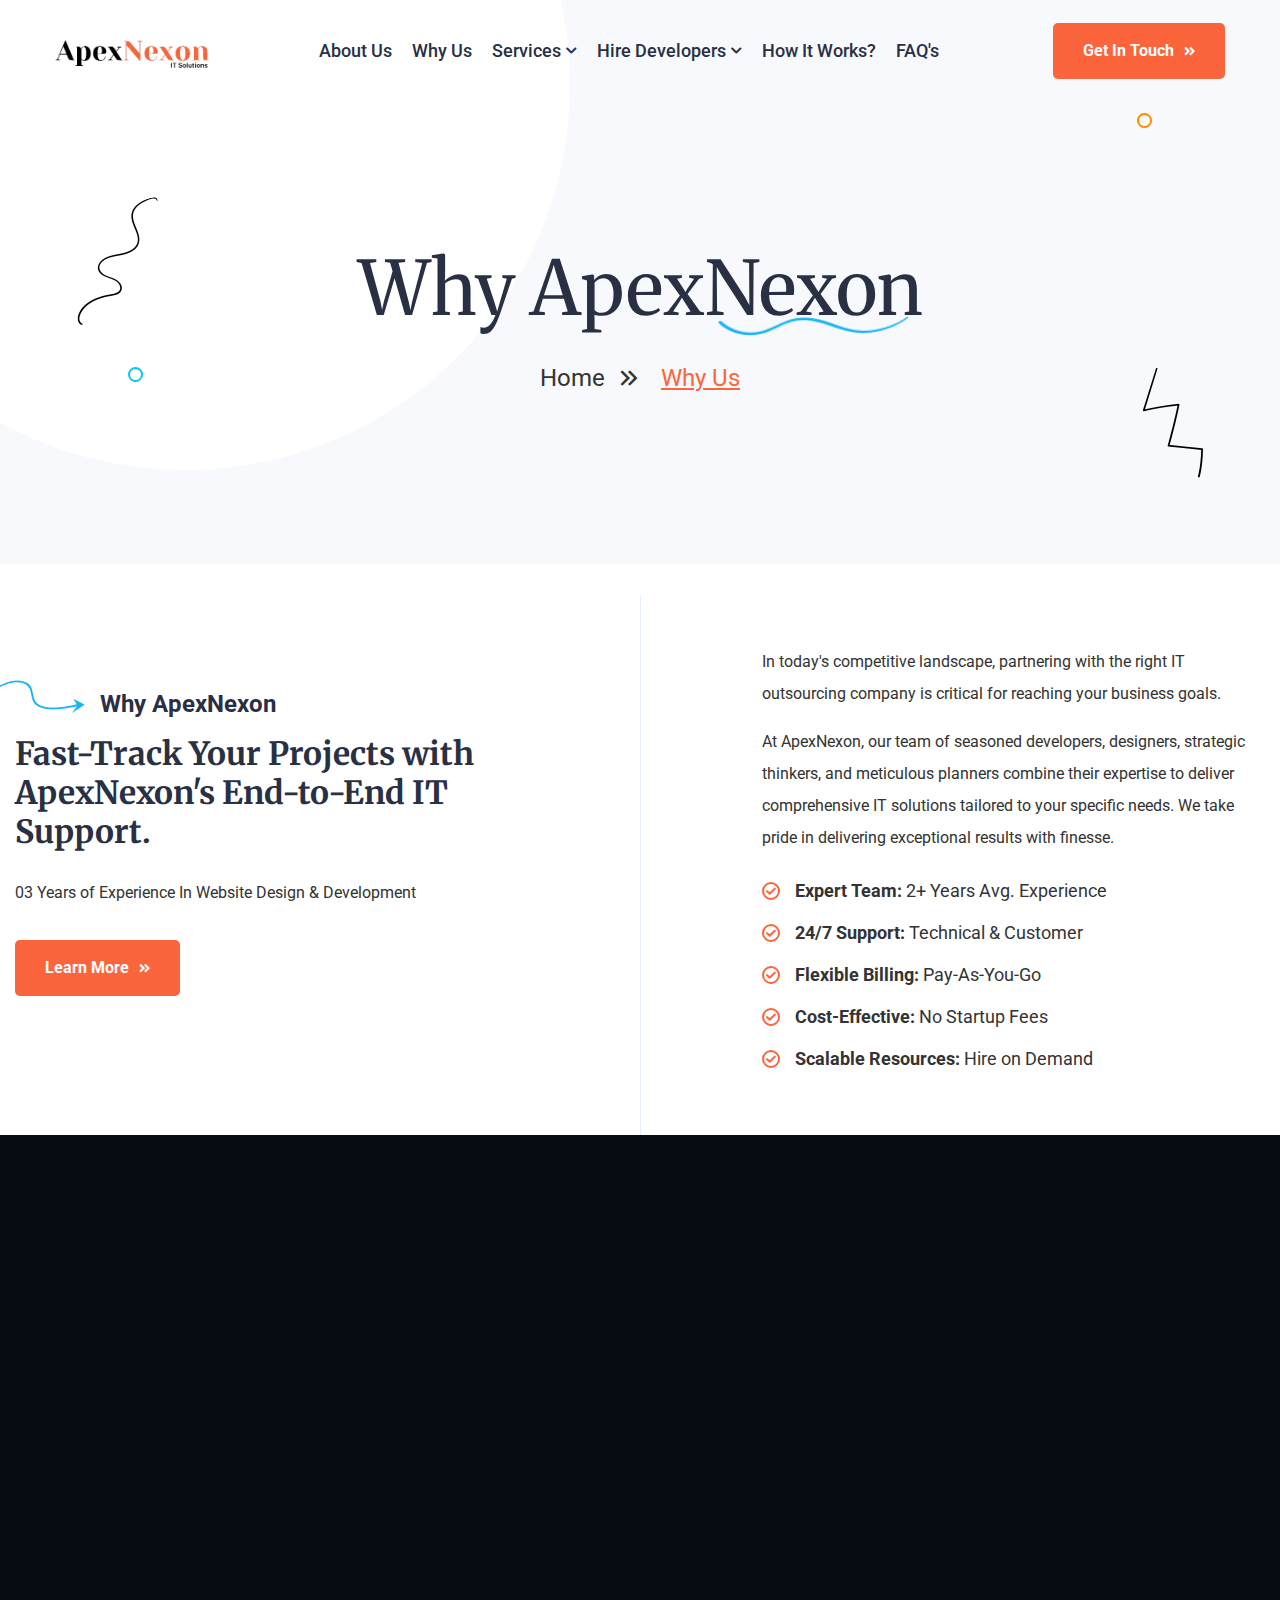
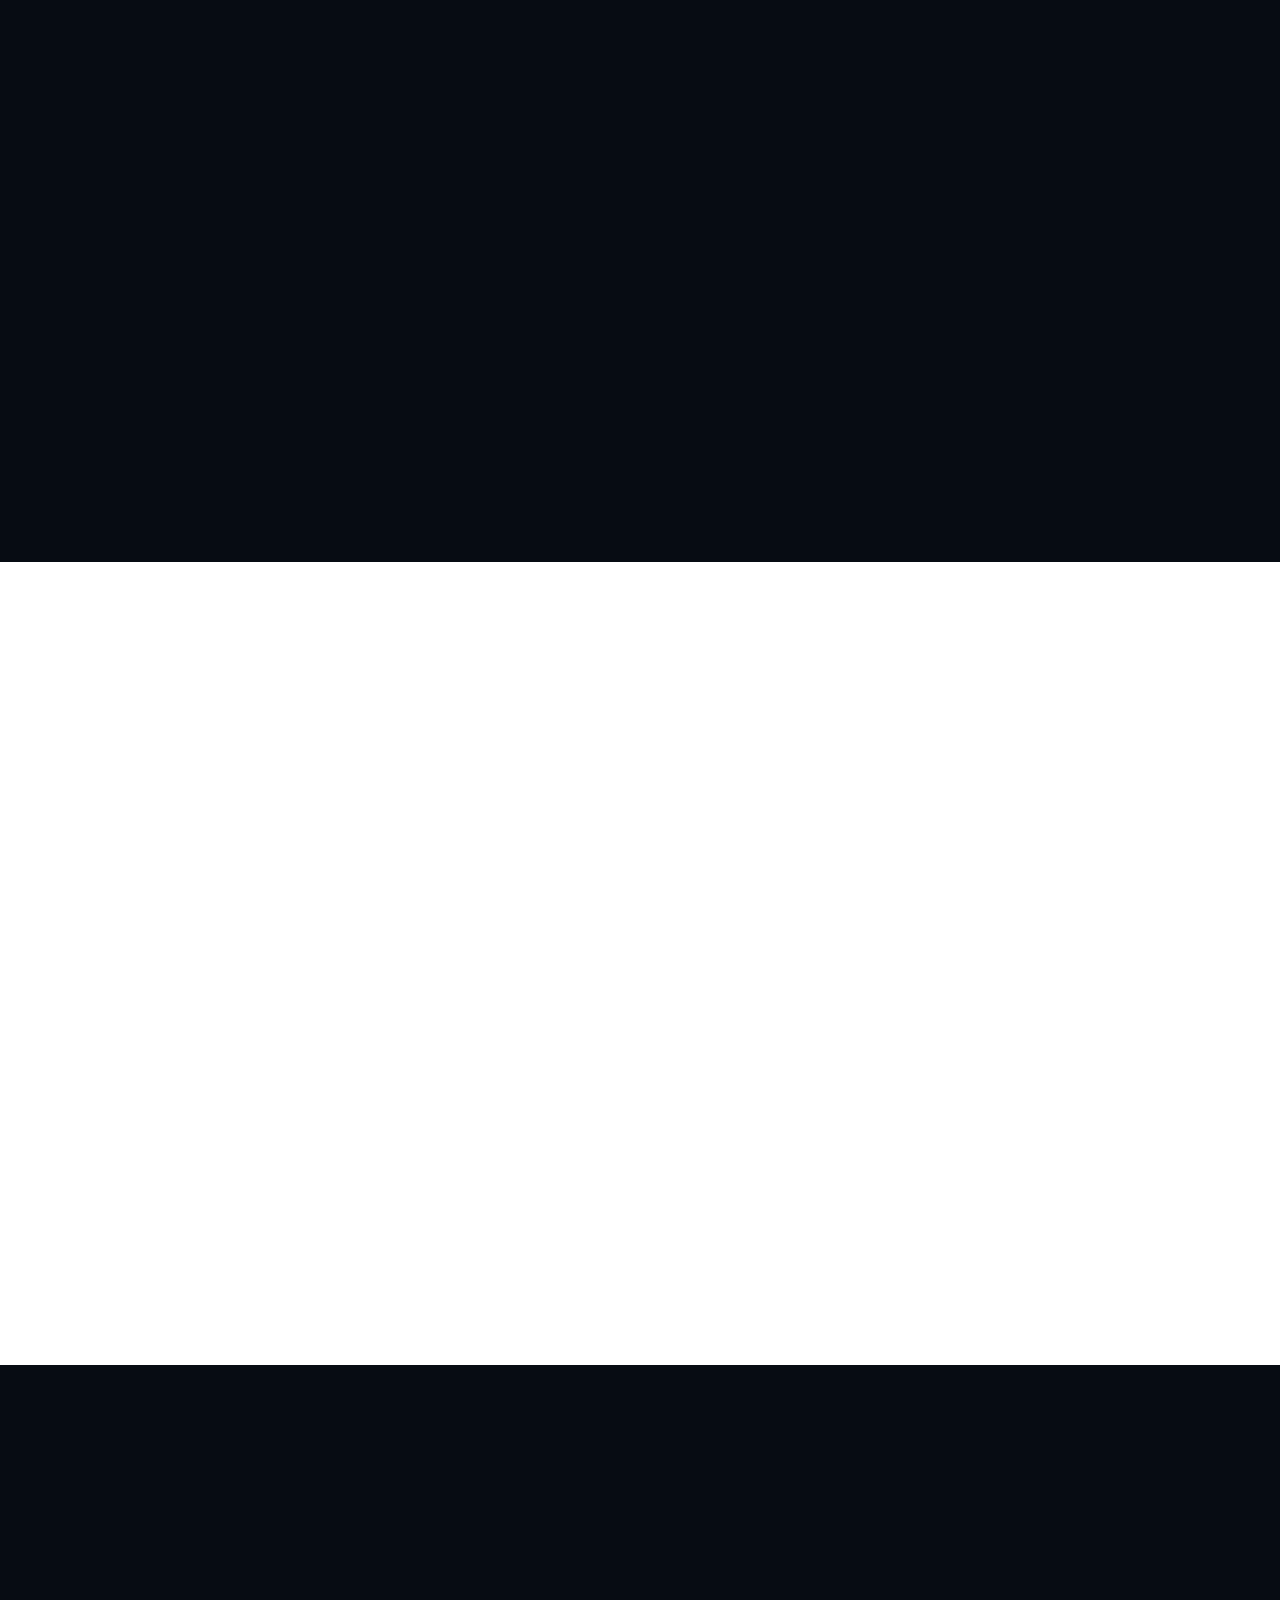
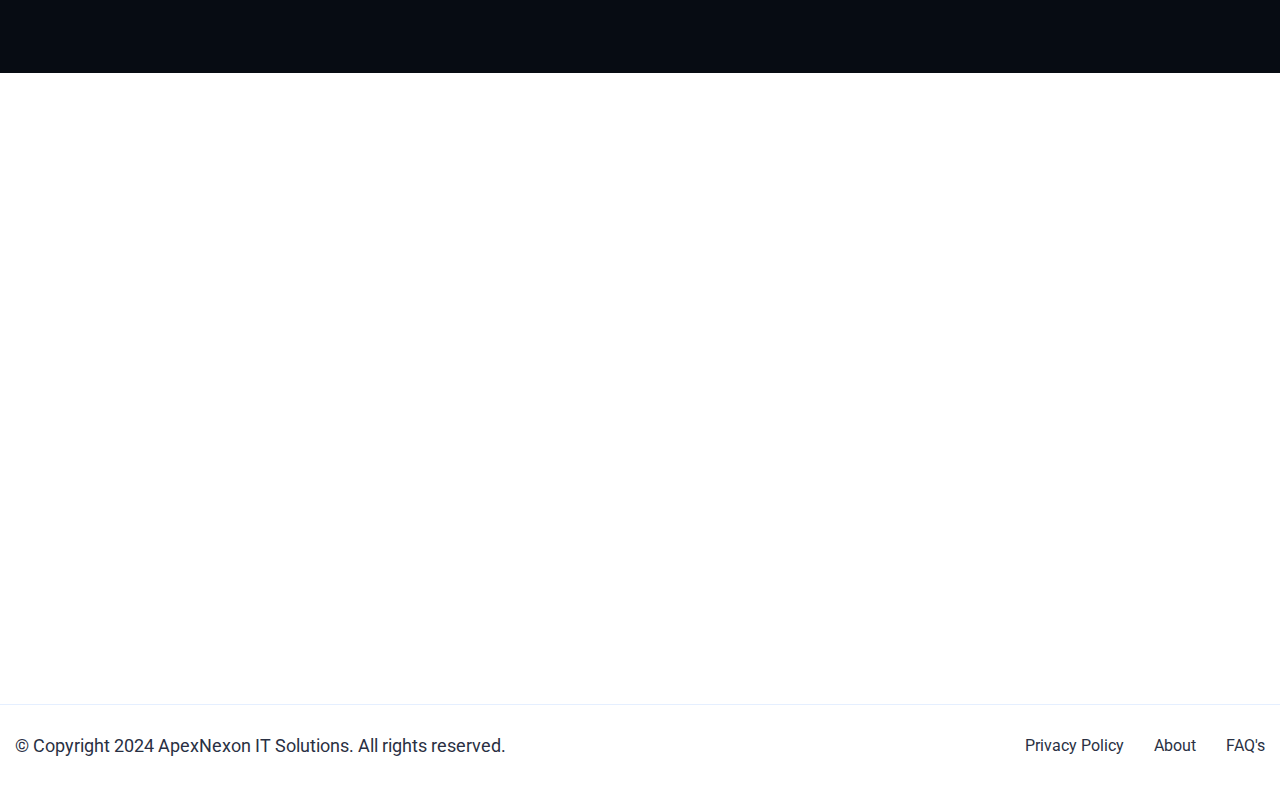
<file: why-us.html>
<!DOCTYPE html>
<html lang="en">

<head>

    <!-- Google tag (gtag.js) -->
    <script async src="https://www.googletagmanager.com/gtag/js?id=G-F5PF7Y156X"></script>
    <script>
        window.dataLayer = window.dataLayer || [];
        function gtag() { dataLayer.push(arguments); }
        gtag('js', new Date());

        gtag('config', 'G-F5PF7Y156X');
    </script>

    <!-- Meta data about the website -->
    <meta charset="UTF-8">
    <meta name="viewport" content="width=device-width, initial-scale=1.0">
    <meta http-equiv="X-UA-Compatible" content="ie=edge">
    <meta name="description"
        content="ApexNexon is your strategic partner for crafting a dominant online presence. We offer a comprehensive suite of digital services, including website development, ecommerce solutions, mobile app creation, SEO optimization, social media management, graphic design, and content writing. We take a data-driven, collaborative approach to ensure your digital strategy delivers results. Let's unlock your brand's full potential - contact us today!">
    <!-- Add a detailed four-to-five sentence long description about the website -->
    <meta name="keywords"
        content="digital services agency, website development, ecommerce development, mobile app development, search engine optimization, graphic design, content writing">
    <!-- Add keywords that are relevant to the website -->
    <meta name="author" content="Mohammed Anaf Master, Aryan Maddheshiya">
    <!-- Add the name of the author of the website -->
    <meta name="robots" content="index, follow"> <!-- Add the robots meta tag -->
    <meta name="theme-color" content="#FC653C">
    <!-- Add the theme color of the website to match with the browser's address bar -->

    <!-- Title of the website -->
    <title>Why ApexNexon | Digital Services Agency</title> <!-- Add a four-to-five words long title of the website -->

    <!-- Link to the favicon -->
    <link rel="shortcut icon" href="./assets/images/favicon/favicon.ico" type="image/x-icon">
    <link rel="apple-touch-icon" sizes="180x180" href="./assets/images/favicon/apple-touch-icon.png" />
    <link rel="icon" type="image/png" sizes="16x16" href="./assets/images/favicon/favicon-16x16.png" />
    <link rel="icon" type="image/png" sizes="32x32" href="./assets/images/favicon/favicon-32x32.png" />
    <link rel="icon" type="image/png" sizes="192x192" href="./assets/images/favicon/android-chrome-192x192.png" />
    <link rel="icon" type="image/png" sizes="512x512" href="./assets/images/favicon/android-chrome-512x512.png" />
    <link rel="manifest" href="./assets/images/favicon/site.webmanifest" />

    <!-- Link to the google fonts -->
    <link rel="preconnect" href="https://fonts.googleapis.com">
    <link rel="preconnect" href="https://fonts.gstatic.com" crossorigin>
    <link
        href="https://fonts.googleapis.com/css2?family=Merriweather:ital,wght@0,300;0,400;0,700;0,900;1,300;1,400;1,700;1,900&family=Roboto:ital,wght@0,100;0,300;0,400;0,500;0,700;0,900;1,100;1,300;1,400;1,500;1,700;1,900&display=swap"
        rel="stylesheet">

    <!-- Flaticon -->
    <link rel="stylesheet" href="assets/css/flaticon.min.css">
    <!-- Font Awesome -->
    <link rel="stylesheet" href="assets/css/fontawesome-5.14.0.min.css">
    <!-- Bootstrap -->
    <link rel="stylesheet" href="assets/css/bootstrap.min.css">
    <!-- Magnific Popup -->
    <link rel="stylesheet" href="assets/css/magnific-popup.min.css">
    <!-- Nice Select -->
    <link rel="stylesheet" href="assets/css/nice-select.min.css">
    <!-- Type Writer -->
    <link rel="stylesheet" href="assets/css/jquery.animatedheadline.css">
    <!-- Animate -->
    <link rel="stylesheet" href="assets/css/animate.min.css">
    <!-- Slick -->
    <link rel="stylesheet" href="assets/css/slick.min.css">
    <!-- Main Style -->
    <link rel="stylesheet" href="assets/css/style.css">

</head>

<body class="home-three">
    <div class="page-wrapper">

        <!-- Preloader -->
        <div class="preloader"></div>

        <!-- main header -->
        <header class="main-header header-three menu-absolute">
            <!--Header-Upper-->
            <div class="header-upper">
                <div class="container-fluid clearfix">

                    <div class="header-inner rel d-flex align-items-center">
                        <div class="logo-outer">
                            <div class="logo"><a href="index.html"><img src="assets/images/light-logo.png"
                                        alt="ApexNexon Logo" title="ApexNexon Logo"></a></div>
                        </div>

                        <div class="nav-outer clearfix">
                            <!-- Main Menu -->
                            <nav class="main-menu navbar-expand-lg">
                                <div class="navbar-header">
                                    <div class="mobile-logo my-15">
                                        <a href="index.html">
                                            <img src="assets/images/light-logo.png" alt="ApexNexon Logo"
                                                title="ApexNexon Logo">
                                        </a>
                                    </div>

                                    <!-- Toggle Button -->
                                    <button type="button" class="navbar-toggle" data-bs-toggle="collapse"
                                        data-bs-target=".navbar-collapse">
                                        <span class="icon-bar"></span>
                                        <span class="icon-bar"></span>
                                        <span class="icon-bar"></span>
                                    </button>
                                </div>

                                <div class="navbar-collapse collapse clearfix">
                                    <ul class="navigation clearfix">
                                        <li><a href="about.html">About Us</a></li>
                                        <li><a href="why-us.html">Why Us</a></li>
                                        <li class="dropdown"><a href="#">Services</a>
                                            <ul>
                                                <li class="dropdown"><a href="#">IT Services</a>
                                                    <ul>
                                                        <li><a href="website-development.html">Website Development</a>
                                                        </li>
                                                        <li><a href="ecommerce-development.html">ECommerce
                                                                Development</a></li>
                                                        <li><a href="mobile-app-development.html">Mobile App
                                                                Development</a></li>
                                                    </ul>
                                                </li>
                                                <li class="dropdown"><a href="#">Marketing Services</a>
                                                    <ul>
                                                        <li><a href="seo.html">SEO</a></li>
                                                        <li><a href="social-media.html">Social Media</a></li>
                                                        <li><a href="graphic-design.html">Graphic Design</a></li>
                                                    </ul>
                                                </li>
                                                <li><a href="content-writing.html">Content Writing</a></li>
                                            </ul>
                                        </li>
                                        <li class="dropdown"><a href="#">Hire Developers</a>
                                            <ul>
                                                <li class="dropdown"><a href="#">E-Commerce Developer</a>
                                                    <ul>
                                                        <li><a href="hire-magento-developer.html">Magento Developer</a>
                                                        </li>
                                                        <li><a href="hire-shopify-developer.html">Shopify Developer</a>
                                                        </li>
                                                        <li><a href="hire-wordpress-developer.html">Wordpress
                                                                Developer</a></li>
                                                    </ul>
                                                </li>
                                                <li class="dropdown"><a href="#">Frontend Developer</a>
                                                    <ul>
                                                        <li><a href="hire-html5-developer.html">HTML5 Developer</a></li>
                                                        <li><a href="hire-react-js-developer.html">React Js
                                                                Developer</a></li>
                                                    </ul>
                                                </li>
                                                <li class="dropdown"><a href="#">Mobile App Developer</a>
                                                    <ul>
                                                        <li><a href="hire-ios-app-developer.html">IOS App Developer</a>
                                                        </li>
                                                        <li><a href="hire-android-app-developer.html">Android App
                                                                Developer</a></li>
                                                    </ul>
                                                </li>
                                            </ul>
                                        </li>
                                        <li><a href="how-it-works.html">How it works?</a></li>
                                        <li><a href="faqs.html">FAQ's</a></li>
                                    </ul>
                                </div>
                            </nav>
                            <!-- Main Menu End-->
                        </div>

                        <!-- Menu Button -->
                        <div class="menu-btns">
                            <a href="contact.html" class="theme-btn">Get in touch<i
                                    class="fas fa-angle-double-right"></i></a>
                        </div>
                    </div>
                </div>
            </div>
            <!--End Header Upper-->
        </header>

        <!-- Page Banner Start -->
        <section class="page-banner-area pt-245 rpt-150 pb-170 rpb-100 rel z-1 bgc-lighter text-center">
            <div class="container">
                <div class="banner-inner rpt-10">
                    <h1 class="page-title wow fadeInUp delay-0-2s">Why Apex<span>Nexon</span></h1>
                    <nav aria-label="breadcrumb">
                        <ol class="breadcrumb justify-content-center wow fadeInUp delay-0-4s">
                            <li class="breadcrumb-item"><a href="index.html">Home</a></li>
                            <li class="breadcrumb-item active">Why Us</li>
                        </ol>
                    </nav>
                </div>
            </div>
            <div class="banner-shapes">
                <div class="circle wow zoomInLeft delay-0-2s" data-wow-duration="2s"></div>
                <img class="shape-one" src="assets/images/shapes/hero-shape1.png" alt="Shape">
                <img class="shape-two" src="assets/images/shapes/hero-shape2.png" alt="Shape">
            </div>
        </section>
        <!-- Page Banner End -->
        </br>


        <!-- What We Offer Area start -->
        <section class="what-we-offer py50 rel z-1">
            <div class="container">
                <div class="row justify-content-between align-items-center">
                    <div class="col-xl-5 col-lg-6">
                        <div class="what-we-offer-left mb-30 rmb-65 wow fadeInRight delay-0-2s">
                            <div class="section-title mb-25">
                                <span class="sub-title style-two mb-15">Why ApexNexon</span>
                                <h2>Fast-Track Your Projects with ApexNexon's End-to-End IT Support.</h2>
                            </div>
                            <p>03 Years of Experience In Website Design & Development</p>
                            <a href="about.html" class="theme-btn mt-15">Learn More <i
                                    class="fas fa-angle-double-right"></i></a>
                        </div>
                    </div>
                    <div class="col-xl-5 col-lg-6">
                        <div class="what-we-offer-right wow fadeInLeft delay-0-2s">
                            <p>In today's competitive landscape, partnering with the right IT outsourcing company is
                                critical for reaching your business goals.</p>
                            <p> At ApexNexon, our team of seasoned developers, designers, strategic thinkers, and
                                meticulous planners combine their expertise to deliver comprehensive IT solutions
                                tailored to your specific needs. We take pride in delivering exceptional results with
                                finesse.</p>
                            <ul class="list-style-four pt-5">
                                <li><strong>Expert Team:&nbsp;</strong> 2+ Years Avg. Experience</li>
                                <li><strong>24/7 Support:&nbsp;</strong> Technical & Customer</li>
                                <li><strong>Flexible Billing:&nbsp;</strong> Pay-As-You-Go</li>
                                <li><strong>Cost-Effective:&nbsp;</strong> No Startup Fees</li>
                                <li><strong>Scalable Resources:&nbsp;</strong> Hire on Demand</li>
                            </ul>
                        </div>
                    </div>
                </div>
            </div>
        </section>
        <!-- What We Offer Area end -->

        <!-- Services Area start -->
        <section class="services-area-four bgc-black pt-130 pb-100">
            <div class="container">
                <div class="row justify-content-center">
                    <div class="col-xl-8 col-lg-10">
                        <div class="section-title text-center text-white mb-60 wow fadeInUp delay-0-2s">
                            <h2>Here’s what makes us stand out</h2>
                        </div>
                    </div>
                </div>
                <div class="row">
                    <div class="col-xl-4 col-md-6">
                        <div class="service-item-four wow fadeInUp delay-0-2s">
                            <div class="image">
                                <img src="assets/images/services/service-four4.png" alt="Service">
                            </div>
                            <h5>Future-Proof Your Business</h5>
                            <p>We're passionate about staying ahead of the curve. We leverage the latest technologies
                                and industry trends to craft innovative solutions, ensuring your business remains
                                future-proof and thrives in the ever-evolving digital landscape.</p>
                            <a href="service-details.html" class="theme-btn style-three">Service Details <i
                                    class="fas fa-angle-double-right"></i></a>
                        </div>
                    </div>
                    <div class="col-xl-4 col-md-6">
                        <div class="service-item-four wow fadeInUp delay-0-4s">
                            <div class="image">
                                <img src="assets/images/services/service-four5.png" alt="Service">
                            </div>
                            <h5>Rapid Response, Evolving Solutions</h5>
                            <p>Our unique software development approach prioritizes responsiveness to your feedback.
                                This empowers us to make adjustments on the fly, ensuring your solutions stay up-to-date
                                and seamlessly adapt to your evolving needs.</p>
                            <a href="service-details.html" class="theme-btn style-three">Service Details <i
                                    class="fas fa-angle-double-right"></i></a>
                        </div>
                    </div>
                    <div class="col-xl-4 col-md-6">
                        <div class="service-item-four wow fadeInUp delay-0-2s">
                            <div class="image">
                                <img src="assets/images/services/service-four1.png" alt="Service">
                            </div>
                            <h5>Global Impact, Powered by Expertise</h5>
                            <p>Our team blends dedication, skill, and experience to become a driving force in the IT
                                industry. Our proven track record, coupled with an out-of-the-box creative approach,
                                fuels our global reach and dominance.
                            </p>
                            <a href="service-details.html" class="theme-btn style-three">Service Details <i
                                    class="fas fa-angle-double-right"></i></a>
                        </div>
                    </div>

                </div>
            </div>
        </section>
        <!-- Services Area end -->
        <p><br></p>
        <p><br></p>

        <!-- Features Area start -->
        <section class="features-area-seven pb-100 rel z-1">
            <div class="container">
                <div class="row row-cols-xl-5 row-cols-md-3 row-cols-sm-2 row-cols-1 justify-content-center">
                    <div class="col">
                        <div class="feature-item-seven mt-30 wow fadeInUp delay-0-2s">
                            <div class="icon"><i class="flaticon-idea"></i></div>
                            <h5>Customer-Centric Approach</h5>
                            <p>At ApexNexon, we believe in building strong, lasting relationships with our clients.
                                That's why we put you, the customer, at the absolute center of everything we do.</p>
                        </div>
                    </div>
                    <div class="col">
                        <div class="feature-item-seven color-two wow fadeInUp delay-0-2s">
                            <div class="icon"><i class="flaticon-graphic-design"></i></div>
                            <h5>Integrity</h5>
                            <p>Integrity is more than just a word for us – it's the foundation of everything we do. We
                                understand that entrusting us with your project ideas requires a high level of trust,
                                and we take that responsibility very seriously.</p>
                        </div>
                    </div>
                    <div class="col">
                        <div class="feature-item-seven color-three mt-40 wow fadeInUp delay-0-2s">
                            <div class="icon"><i class="flaticon-coding-2"></i></div>
                            <h5>Continuous Learning</h5>
                            <p>The technology landscape is constantly evolving, and at ApexNexon, we believe in staying
                                ahead of the curve. We foster a culture of continuous learning, where our team actively
                                pursues new knowledge and skillsets.</p>
                        </div>
                    </div>
                    <div class="col">
                        <div class="feature-item-seven color-four wow fadeInUp delay-0-2s">
                            <div class="icon"><i class="flaticon-checklist"></i></div>
                            <h5>Teamwork</h5>
                            <p>At ApexNexon, we believe that collaboration is key to success. We foster a strong team
                                environment where our talented professionals work together seamlessly to achieve your
                                goals.</p>
                        </div>
                    </div>
                    <div class="col">
                        <div class="feature-item-seven color-five mt-40 wow fadeInUp delay-0-2s">
                            <div class="icon"><i class="flaticon-goal"></i></div>
                            <h5>Quality and Excellence</h5>
                            <p>At ApexNexon, we're passionate about delivering exceptional results. We don't just meet
                                your expectations – we strive to exceed them at every turn. This unwavering commitment
                                to quality is at the core of everything we do.</p>
                        </div>
                    </div>
                </div>
            </div>
        </section>
        <!-- Features Area end -->

        <!-- Call to Action Area start -->
        <section class="call-to-action-area bgc-black pt-80 pb-50">
            <div class="container">
                <div class="row justify-content-between align-items-center">
                    <div class="col-xl-7 col-lg-9">
                        <div class="section-title text-white mb-25 wow fadeInUp delay-0-2s">
                            <h2>Let’s Work Together!</h2>
                            <p>Fuel Your Creative Vision with ApexNexon's IT Solutions. Empower your innovative ideas
                                with our expertise. Leverage our experience to accelerate your digital transformation
                                journey and become a leader in your niche.</p>
                        </div>
                    </div>
                    <div class="col-lg-3 text-lg-end">
                        <a href="contact.html" class="theme-btn style-two mb-30 wow fadeInUp delay-0-4s">Let’s Get
                            Started <i class="fas fa-angle-double-right"></i></a>
                    </div>
                </div>
            </div>
        </section>
        <!-- Call to Action Area End -->

        <!-- footer area start -->
        <footer class="main-footer pt-80">
            <div class="container">
                <div class="row justify-content-xl-between justify-content-center">
                    <div class="col-xl-4 col-lg-5 col-md-6">
                        <div class="footer-widget widget_about me-md-5 wow fadeInUp delay-0-2s">
                            <div class="footer-logo mb-25">
                                <a href="index.html"><img src="assets/images/light-logo.png" alt="ApexNexon Logo"></a>
                            </div>
                            <p>At ApexNexon, we leverage years of experience in software development, design, &
                                deployment to deliver innovative & customized solutions for businesses. From complex
                                E-Commerce platforms to sleek mobile applications, we empower your vision by building
                                solutions that meet your specific needs and exceed expectations. Our team of skilled
                                developers is ready to collaborate with you, bringing your ideas to life.
                            </p>
                            <div class="social-style-two pt-5">
                                <a href="https://www.linkedin.com/company/apexnexon" target="_blank"><i
                                        class="fab fa-linkedin"></i></a>
                                <a href="https://www.instagram.com/apexnexon" target="_blank"><i
                                        class="fab fa-instagram"></i></a>
                            </div>
                        </div>
                    </div>
                    <div class="col-xl-4 col-md-6">
                        <div class="footer-widget widget_nav_menu wow fadeInUp delay-0-4s">
                            <h4 class="footer-title">Quick Links</h4>
                            <ul class="list-style-two">
                                <li><a href="hire-magento-developer.html">Hire Magento Developer</a></li>
                                <li><a href="hire-android-developer.html">Hire Android Developer</a></li>
                                <li><a href="hire-shopify-developer.html">Hire Shopify Developer</a></li>
                                <li><a href="why-us.html">Why ApexNexon</a></li>
                                <li><a href="hire-wordpress-developer.html">Hire Wordpress Developer</a></li>
                                <li><a href="faqs.html">FAQ's</a></li>
                                <li><a href="hire-react-js-developer.html">Hire React JS Developer</a></li>
                                <li><a href="privacy-policy.html">Privacy Policy</a></li>
                                <li><a href="hire-html5-developer.html">Hire HTML5 Developer</a></li>
                                <li><a href="contact.html">Contact Us</a></li>
                                <li><a href="hire-ios-developer.html">Hire IOS Developer</a></li>
                            </ul>
                        </div>
                    </div>
                    <div class="col-xl-4 col-lg-6 col-md-8">
                        <div class="footer-widget widget_newsletter wow fadeInUp delay-0-6s">
                            <h4 class="footer-title">Newsletter</h4>
                            <p>Sign up to get every updates</p>
                            <form action="#">
                                <input type="email" placeholder="Enter email" disabled required>
                                <button class="theme-btn">Subscribe Now <i
                                        class="fas fa-angle-double-right"></i></button>
                            </form>
                        </div>
                    </div>
                </div>
            </div>
            <div class="footer-bottom mt-30 pt-25 pb-10">
                <div class="container">
                    <div class="row align-items-center">
                        <div class="col-lg-6">
                            <div class="copyright-text text-center text-lg-start">
                                <p>&copy; Copyright 2024 ApexNexon IT Solutions. All rights reserved.</p>
                            </div>
                        </div>
                        <div class="col-lg-6">
                            <div class="footer-bottom-menu mb-10 text-center text-lg-end">
                                <ul>
                                    <li><a href="privacy-policy.html">Privacy Policy</a></li>
                                    <li><a href="about.html">About</a></li>
                                    <li><a href="faqs.html">FAQ's</a></li>
                                </ul>
                            </div>
                        </div>
                    </div>

                    <!-- Scroll Top Button -->
                    <button class="scroll-top scroll-to-target" data-target="html"><span
                            class="fas fa-angle-double-up"></span></button>
                </div>
            </div>
        </footer>
        <!-- footer area end -->
    </div>
    <!--End pagewrapper-->

    <!-- Jquery -->
    <script src="assets/js/jquery-3.6.0.min.js"></script>
    <!-- Bootstrap -->
    <script src="assets/js/bootstrap.min.js"></script>
    <!-- Appear Js -->
    <script src="assets/js/appear.min.js"></script>
    <!-- Slick -->
    <script src="assets/js/slick.min.js"></script>
    <!-- Magnific Popup -->
    <script src="assets/js/jquery.magnific-popup.min.js"></script>
    <!-- Nice Select -->
    <script src="assets/js/jquery.nice-select.min.js"></script>
    <!-- Image Loader -->
    <script src="assets/js/imagesloaded.pkgd.min.js"></script>
    <!-- Type Writer -->
    <script src="assets/js/jquery.animatedheadline.min.js"></script>
    <!-- Circle Progress -->
    <script src="assets/js/circle-progress.min.js"></script>
    <!-- Isotope -->
    <script src="assets/js/isotope.pkgd.min.js"></script>
    <!--  WOW Animation -->
    <script src="assets/js/wow.min.js"></script>
    <!-- Custom script -->
    <script src="assets/js/script.js"></script>

</body>

</html>
</file>
<file: assets/css/style.css>
/*----------------------------------------------------------------------
    Template Name: Oxence - Web Design Company HTML Template
    Template URI: https://webtend.net/demo/html/oxence/
    Author: WebTend
    Author URI:  https://webtend.net/
    Version: 1.0

    Note: This is Main Style CSS File. */
/*----------------------------------------------------------------------
	CSS INDEX
	----------------------

    01. Default Style
    02. Common Classes
    03. Repeat Style
    04. Padding Margin Spacing
    05. Custom Animation
    06. Header style
    07. Hero Area
    08. Page Banner
    09. Main Slider
    10. About Section
    11. Counter Area
    12. Features Area
    13. Services Area
    14. Projects Area
    15. Team Area
    16. Pricing Area
    17. Testimonials Area
    18. Work Process
    19. CTA Area
    20. Contact Area
    21. Blog Area
    22. Video Section
    23. FAQs Area
    24. Shop Area
    25. Sidebar Widgets
    26. 404 Error
    27. Main Footer
    28. Dark Version */
/* -------------------------------------------------------------- */
/*******************************************************/
/******************* 01. Default Style *****************/
/*******************************************************/
* {
  margin: 0;
  padding: 0;
  border: none;
  outline: none;
  -webkit-box-shadow: none;
  box-shadow: none;
}

body {
  color: #333333;
  background: white;
  font-weight: 400;
  line-height: 32px;
  font-size: 16px;
  font-family: "Roboto", sans-serif;
}

a {
  color: #333333;
  cursor: pointer;
  outline: none;
  -webkit-transition: 0.5s;
  -o-transition: 0.5s;
  transition: 0.5s;
  text-decoration: none;
}
a:hover,
a:focus,
a:visited {
  text-decoration: none;
  outline: none;
}
a:hover {
  color: #fc653c;
}

h1 a,
h2 a,
h3 a,
h4 a,
h5 a,
h6 a {
  color: #333333;
}

.text-white h1,
.text-white h2,
.text-white h3,
.text-white h4,
.text-white h5,
.text-white h6,
.text-white h1 a,
.text-white h2 a,
.text-white h3 a,
.text-white h4 a,
.text-white h5 a,
.text-white h6 a {
  color: white;
}

ul,
li {
  list-style: none;
  padding: 0;
  margin: 0;
}

img {
  max-width: 100%;
  display: inline-block;
}

mark {
  color: #01c9f5;
  background: transparent;
  text-decoration: underline;
}

header:after,
section:after,
footer:after {
  display: block;
  clear: both;
  content: "";
}

/*======= Input Styles =======*/
input,
select,
textarea,
.nice-select,
.form-control {
  width: 100%;
  height: auto;
  border-radius: 5px;
  padding: 18px 30px;
  background-color: #fff;
  border: 1px solid rgba(0, 102, 255, 0.1);
}

.nice-select {
  font-size: 18px;
  line-height: 1.3;
}
.nice-select:after {
  height: 8px;
  width: 8px;
  right: 25px;
  border-color: #293043;
}
.nice-select .list {
  width: 100%;
  border-radius: 0;
}

textarea {
  display: inherit;
  padding-top: 20px;
}

label {
  cursor: pointer;
  font-weight: 500;
  margin-bottom: 5px;
  color: #696e7b;
}

.form-group {
  position: relative;
  margin-bottom: 20px;
}

input:focus,
button:focus,
.form-control:focus {
  outline: none;
  -webkit-box-shadow: none;
  box-shadow: none;
  border-color: #cfdbf1;
}

input[type="search"]::-ms-clear {
  display: none;
  width: 0;
  height: 0;
}

input[type="search"]::-ms-reveal {
  display: none;
  width: 0;
  height: 0;
}

input[type="search"]::-webkit-search-decoration,
input[type="search"]::-webkit-search-cancel-button,
input[type="search"]::-webkit-search-results-button,
input[type="search"]::-webkit-search-results-decoration {
  display: none;
}

input[type="checkbox"],
input[type="radio"] {
  height: auto;
  width: auto;
}

/* For Scroll Animation */
html {
  scroll-behavior: unset !important;
}

/*******************************************************/
/*****************  02. Common Classes *****************/
/*******************************************************/
.page-wrapper {
  position: relative;
  z-index: 9;
  width: 100%;
  margin: 0 auto;
  overflow: hidden;
  min-width: 300px;
}

@media only screen and (min-width: 1200px) {
  .container {
    max-width: 1320px;
    padding-left: 15px;
    padding-right: 15px;
  }
}

@media only screen and (min-width: 1400px) {
  .container-fluid.gap-wide {
    padding-left: 55px;
    padding-right: 55px;
  }
}

.no-gap {
  margin-left: 0;
  margin-right: 0;
}
.no-gap > div {
  padding-left: 0;
  padding-right: 0;
}

.small-gap {
  margin-left: -5px;
  margin-right: -5px;
}
.small-gap > div {
  padding-left: 5px;
  padding-right: 5px;
}

@media only screen and (min-width: 1400px) {
  .medium-gap {
    margin-left: -32.5px;
    margin-right: -32.5px;
  }
  .medium-gap > div {
    padding-left: 32.5px;
    padding-right: 32.5px;
  }
}

@media only screen and (min-width: 1400px) {
  .large-gap {
    margin-left: -50px;
    margin-right: -50px;
  }
  .large-gap > div {
    padding-left: 50px;
    padding-right: 50px;
  }
}

@media only screen and (max-width: 375px) {
  .col-small {
    -webkit-box-flex: 0;
    -ms-flex: 0 0 100%;
    flex: 0 0 100%;
    max-width: 100%;
  }
}

.row {
  --bs-gutter-x: 30px;
}

@media only screen and (min-width: 1200px) {
  .row-cols-xl-7 > * {
    width: 14.2857%;
    -webkit-box-flex: 0;
    -ms-flex: 0 0 auto;
    flex: 0 0 auto;
  }
}

/** Section Title style **/
.section-title {
  margin-top: -7px;
}
.section-title .sub-title {
  font-size: 18px;
  font-weight: 700;
  -webkit-box-align: center;
  -ms-flex-align: center;
  align-items: center;
  display: -webkit-inline-box;
  display: -ms-inline-flexbox;
  display: inline-flex;
  color: #01c9f5;
  text-decoration: underline;
}
.section-title .sub-title:after,
.section-title .sub-title:before {
  float: left;
  line-height: 0;
  font-size: 40px;
  font-weight: 300;
  content: "\f141";
  font-family: "Font Awesome 5 Pro";
}
.section-title .sub-title:before {
  margin-right: 20px;
}
.section-title .sub-title:after {
  margin-left: 20px;
  display: none;
}
.section-title .sub-title.style-two {
  color: #293043;
  text-decoration: none;
  font-size: 24px;
}
.section-title .sub-title.style-two:before {
  content: url(../images/shapes/section-subtitle-line.png);
  margin: -15px 15px 0 -25px;
}
.section-title .sub-title.style-two:after {
  display: none;
}
.section-title h2 {
  margin-bottom: 25px;
}
@media only screen and (max-width: 767px) {
  .section-title h2 {
    font-size: 35px;
  }
}
@media only screen and (max-width: 479px) {
  .section-title h2 {
    font-size: 30px;
    line-height: 1.3;
  }
}
.section-title.text-center .sub-title:after {
  display: block;
}
.section-title.text-center .sub-title.style-two:after,
.section-title.text-center .sub-title.style-two:before {
  display: none;
}

/** Button style **/
.theme-btn,
a.theme-btn {
  z-index: 1;
  color: white;
  cursor: pointer;
  overflow: hidden;
  -webkit-transition: 0.5s;
  -o-transition: 0.5s;
  transition: 0.5s;
  font-weight: 700;
  border-radius: 5px;
  text-align: center;
  padding: 12px 30px;
  -webkit-box-align: center;
  -ms-flex-align: center;
  align-items: center;
  position: relative;
  display: -webkit-inline-box;
  display: -ms-inline-flexbox;
  display: inline-flex;
  -webkit-box-pack: center;
  -ms-flex-pack: center;
  justify-content: center;
  text-transform: capitalize;
  background: #fc653c;
}
.theme-btn i,
a.theme-btn i {
  font-size: 13px;
  -webkit-transition: 0.5s;
  -o-transition: 0.5s;
  transition: 0.5s;
  margin-left: 10px;
}
.theme-btn:after,
a.theme-btn:after {
  content: "";
  width: 100%;
  height: 100%;
  z-index: -1;
  left: 0;
  top: 0;
  -webkit-transition: 0.75s;
  -o-transition: 0.75s;
  transition: 0.75s;
  position: absolute;
  -webkit-transform: scaleX(0);
  -ms-transform: scaleX(0);
  transform: scaleX(0);
  -webkit-transform-origin: 0 50%;
  -ms-transform-origin: 0 50%;
  transform-origin: 0 50%;
  background: #414141;
}
.theme-btn:hover:after,
a.theme-btn:hover:after {
  -webkit-transform: scaleX(1);
  -ms-transform: scaleX(1);
  transform: scaleX(1);
  -webkit-transition-timing-function: cubic-bezier(0.52, 1.64, 0.37, 0.66);
  -o-transition-timing-function: cubic-bezier(0.52, 1.64, 0.37, 0.66);
  transition-timing-function: cubic-bezier(0.52, 1.64, 0.37, 0.66);
}
.theme-btn:hover i,
a.theme-btn:hover i {
  margin-left: 13px;
  margin-right: -3px;
}
.theme-btn.style-two,
a.theme-btn.style-two {
  background: #414141;
}
.theme-btn.style-two:after,
a.theme-btn.style-two:after {
  background: #fc653c;
}
.theme-btn.style-three,
a.theme-btn.style-three {
  color: #293043;
  background: transparent;
  border: 1px solid rgba(0, 102, 255, 0.2);
}
@media only screen and (min-width: 576px) {
  .theme-btn.style-three,
  a.theme-btn.style-three {
    padding-top: 10px;
    padding-bottom: 10px;
  }
}
.theme-btn.style-three:after,
a.theme-btn.style-three:after {
  background: #fc653c;
}
.theme-btn.style-three:hover,
a.theme-btn.style-three:hover {
  color: white;
  border-color: #fc653c;
}
.theme-btn.style-three.white-btn,
a.theme-btn.style-three.white-btn {
  color: white;
  border-color: white;
}
@media only screen and (max-width: 575px) {
  .theme-btn,
  a.theme-btn {
    padding: 9px 25px;
  }
}

/* Details Btn */
.details-btn {
  font-size: 22px;
  width: 70px;
  height: 70px;
  background: white;
  line-height: 70px;
  border-radius: 50%;
  text-align: center;
  display: inline-block;
  color: #0066ff;
}
@media only screen and (max-width: 479px) {
  .details-btn {
    width: 45px;
    height: 45px;
    font-size: 16px;
    line-height: 45px;
  }
}

/* Read More */
.read-more {
  font-weight: 500;
  -webkit-box-align: center;
  -ms-flex-align: center;
  align-items: center;
  display: -webkit-inline-box;
  display: -ms-inline-flexbox;
  display: inline-flex;
  text-decoration: underline;
  text-transform: capitalize;
}
.read-more i {
  float: right;
  font-weight: 400;
  margin-left: 7px;
  -webkit-transition: 0.5s;
  -o-transition: 0.5s;
  transition: 0.5s;
}
.read-more:hover {
  color: #01c9f5;
}
.read-more:hover i {
  margin-left: 10px;
}

/* List style One */
.list-style-one li {
  display: -webkit-box;
  display: -ms-flexbox;
  display: flex;
}
.list-style-one li:not(:last-child) {
  margin-bottom: 25px;
}
.list-style-one li:before {
  -webkit-box-flex: 0;
  -ms-flex: none;
  flex: none;
  color: white;
  margin-top: 3px;
  font-size: 18px;
  font-weight: 600;
  content: "\f00c";
  margin-right: 25px;
  width: 45px;
  height: 45px;
  background: #0066ff;
  line-height: 45px;
  border-radius: 50%;
  text-align: center;
  font-family: "Font Awesome 5 Pro";
}
@media only screen and (max-width: 375px) {
  .list-style-one li:before {
    width: 40px;
    height: 40px;
    margin-top: 5px;
    font-size: 14px;
    line-height: 40px;
    margin-right: 15px;
  }
}
@media only screen and (min-width: 376px) {
  .list-style-one li .content h5 {
    font-size: 20px;
  }
}
.list-style-one li .content p {
  margin-bottom: 0;
}

/* List style Two */
.list-style-two li {
  display: -webkit-box;
  display: -ms-flexbox;
  display: flex;
}
.list-style-two li:not(:last-child) {
  margin-bottom: 10px;
}
.list-style-two li:before {
  width: 5px;
  height: 5px;
  content: "";
  -webkit-box-flex: 0;
  -ms-flex: none;
  flex: none;
  margin-top: 13px;
  margin-right: 15px;
  border-radius: 50%;
  background: #fc653c;
}

/* List style Three */
.list-style-three li {
  display: -webkit-box;
  display: -ms-flexbox;
  display: flex;
}
.list-style-three li:not(:last-child) {
  margin-bottom: 10px;
}
.list-style-three li:before {
  -webkit-box-flex: 0;
  -ms-flex: none;
  flex: none;
  content: "\f00c";
  margin-right: 11px;
  color: #ff8a00;
  font-family: "Font Awesome 5 Pro";
}

/* List style Four */
.list-style-four li {
  display: -webkit-box;
  display: -ms-flexbox;
  display: flex;
}
@media only screen and (min-width: 376px) {
  .list-style-four li {
    font-size: 18px;
  }
}
.list-style-four li:not(:last-child) {
  margin-bottom: 10px;
}
.list-style-four li:before {
  -webkit-box-flex: 0;
  -ms-flex: none;
  flex: none;
  width: 18px;
  height: 18px;
  font-size: 10px;
  margin-top: 7px;
  font-weight: 600;
  content: "\f00c";
  line-height: 14px;
  border: 2px solid;
  text-align: center;
  margin-right: 15px;
  border-radius: 50%;
  color: #fc653c;
  font-family: "Font Awesome 5 Pro";
}

/* List style Fourpp */
.list-style-fourpp li {
  display: -webkit-box;
  display: -ms-flexbox;
  display: flex;
}
@media only screen and (min-width: 376px) {
  .list-style-fourpp li {
    font-size: 16px;
  }
}
.list-style-fourpp li:not(:last-child) {
  margin-bottom: 5px;
}
.list-style-fourpp li:before {
  -webkit-box-flex: 0;
  -ms-flex: none;
  flex: none;
  width: 16px;
  height: 16px;
  font-size: 10px;
  margin-top: 7px;
  font-weight: 600;
  content: "\f00c";
  line-height: 14px;
  border: 2px solid;
  text-align: center;
  margin-right: 15px;
  border-radius: 50%;
  color: #fc653c;
  font-family: "Font Awesome 5 Pro";
}

/** Social Link One **/
.social-style-one {
  -ms-flex-wrap: wrap;
  flex-wrap: wrap;
  display: -webkit-inline-box;
  display: -ms-inline-flexbox;
  display: inline-flex;
  margin-left: -5px;
  margin-right: -5px;
}
.social-style-one a {
  width: 40px;
  height: 40px;
  background: white;
  line-height: 40px;
  border-radius: 50%;
  text-align: center;
  border: 1px solid rgba(0, 102, 255, 0.1);
  margin-left: 5px;
  margin-right: 5px;
}
.social-style-one a:hover {
  color: white;
  background: #fc653c;
  border-color: #fc653c;
}

/** Social Link Two **/
.social-style-two {
  -ms-flex-wrap: wrap;
  flex-wrap: wrap;
  display: -webkit-inline-box;
  display: -ms-inline-flexbox;
  display: inline-flex;
  margin-left: -5px;
  margin-right: -5px;
}
.social-style-two a {
  margin: 10px 5px 0;
  width: 45px;
  height: 45px;
  background: white;
  line-height: 45px;
  border-radius: 50%;
  text-align: center;
  color: #fc653c;
  -webkit-box-shadow: 10px 0 30px rgba(175, 175, 175, 0.3);
  box-shadow: 10px 0 30px rgba(175, 175, 175, 0.3);
}
.social-style-two a:hover {
  color: white;
  background: #fc653c;
}

/** Social Link Three **/
.social-style-three {
  -ms-flex-wrap: wrap;
  flex-wrap: wrap;
  display: -webkit-inline-box;
  display: -ms-inline-flexbox;
  display: inline-flex;
  margin-left: -7.5px;
  margin-right: -7.5px;
}
.social-style-three a {
  margin-left: 7.5px;
  margin-right: 7.5px;
}

/*** Preloader style ** */
.preloader {
  position: fixed;
  left: 0;
  top: 0;
  width: 100%;
  height: 100%;
  z-index: 9999999;
  background-color: #ffffff;
  background-repeat: no-repeat;
  background-position: center center;
  background-image: url(../images/preloader.gif);
}

/* Pagination */
.pagination {
  -webkit-box-align: center;
  -ms-flex-align: center;
  align-items: center;
  margin-left: -5px;
  margin-right: -5px;
}
.pagination li {
  margin: 10px 5px 0;
}
.pagination li a,
.pagination li .page-link {
  padding: 0;
  width: 45px;
  height: 45px;
  -webkit-box-shadow: none;
  box-shadow: none;
  font-weight: 600;
  line-height: 43px;
  text-align: center;
  border-radius: 50%;
  color: #293043;
  border: 2px solid rgba(0, 102, 255, 0.1);
}
.pagination li.disabled .page-link,
.pagination li:last-child .page-link {
  border-radius: 50%;
}
.pagination li.active .page-link,
.pagination li:hover:not(.disabled) .page-link {
  color: white;
  background: #ff8a00;
  border-color: #ff8a00;
}
.pagination li.dot {
  width: 10px;
  height: 10px;
  border-radius: 50%;
  border: 2px solid rgba(0, 102, 255, 0.1);
}

/* Rating */
.ratting {
  line-height: 1;
  -webkit-box-align: center;
  -ms-flex-align: center;
  align-items: center;
  display: -webkit-inline-box;
  display: -ms-inline-flexbox;
  display: inline-flex;
}
.ratting i {
  margin: 3px;
  color: #f1b000;
  font-size: 14px;
}

/*** Slick Dots ***/
.slick-arrow {
  width: 55px;
  height: 55px;
  font-size: 18px;
  -webkit-transition: 0.5s;
  -o-transition: 0.5s;
  transition: 0.5s;
  background: white;
  border-radius: 5px;
  color: #01c9f5;
  -webkit-box-shadow: 10px 0 60px rgba(109, 109, 109, 0.2);
  box-shadow: 10px 0 60px rgba(109, 109, 109, 0.2);
}
.slick-arrow:focus,
.slick-arrow:hover {
  color: white;
  background: #01c9f5;
  -webkit-box-shadow: 10px 0 60px rgba(118, 167, 19, 0.3);
  box-shadow: 10px 0 60px rgba(118, 167, 19, 0.3);
}

/*** Slick Dots ***/
.slick-dots {
  -ms-flex-wrap: wrap;
  flex-wrap: wrap;
  margin-top: 20px;
  display: -webkit-box;
  display: -ms-flexbox;
  display: flex;
  -webkit-box-align: center;
  -ms-flex-align: center;
  align-items: center;
  -webkit-box-pack: center;
  -ms-flex-pack: center;
  justify-content: center;
}
.slick-dots li {
  position: relative;
  cursor: pointer;
  width: 10px;
  height: 10px;
  -webkit-transition: 0.5s;
  -o-transition: 0.5s;
  transition: 0.5s;
  margin: 10px 5px 0;
  border-radius: 50%;
  background: transparent;
  border: 2px solid #01c9f5;
}
.slick-dots li button {
  opacity: 0;
}
.slick-dots li.slick-active {
  background: #01c9f5;
}

/*** Scroll Top style ***/
.scroll-top {
  position: fixed;
  bottom: 25px;
  right: 0;
  width: 40px;
  height: 40px;
  z-index: 99;
  color: white;
  display: none;
  font-size: 14px;
  cursor: pointer;
  line-height: 40px;
  border-radius: 5px;
  background: #0066ff;
  -webkit-animation: pulse 2s infinite;
  animation: pulse 2s infinite;
}

/* Text White */
.text-white *,
.text-white a,
.text-white .count-text,
.text-white .footer-newsletter-content .sub-title {
  color: white;
}

.text-white li li .dropdown-btn span {
  color: #293043;
}

.text-white .copyright-area p {
  opacity: 0.5;
}

.text-white .copyright-area a {
  opacity: 0.5;
}
.text-white .copyright-area a:hover {
  opacity: 1;
}

/* Video Play */
.video-play {
  color: white;
  font-size: 18px;
  display: inline-block;
  width: 90px;
  height: 90px;
  background: #fc653c;
  line-height: 90px;
  border-radius: 50%;
  text-align: center;
}
@media only screen and (max-width: 575px) {
  .video-play {
    width: 70px;
    height: 70px;
    font-size: 16px;
    line-height: 70px;
  }
}

/* Video Play With Text */
.video-play-text {
  display: -webkit-box;
  display: -ms-flexbox;
  display: flex;
  -webkit-box-align: center;
  -ms-flex-align: center;
  align-items: center;
}
.video-play-text i {
  color: white;
  font-size: 14px;
  margin-right: 15px;
  width: 55px;
  height: 55px;
  background: #01c9f5;
  line-height: 55px;
  border-radius: 50%;
  text-align: center;
}
.video-play-text span {
  font-weight: 500;
  text-decoration: underline;
}

/* Wave Shapes */
.wave-shapes {
  position: absolute;
  z-index: -1;
  top: 0;
  left: -100px;
  width: calc(100% + 100px);
  height: 100%;
}
.wave-shapes .shape {
  position: absolute;
  bottom: 0;
  left: 0;
  width: 100%;
  -webkit-animation: leftRightOne 6s infinite;
  animation: leftRightOne 6s infinite;
}
.wave-shapes .shape.two {
  -webkit-animation-delay: 3s;
  animation-delay: 3s;
}

/*Project Filter*/
.filter-btns-one {
  display: -webkit-box;
  display: -ms-flexbox;
  display: flex;
  -ms-flex-wrap: wrap;
  flex-wrap: wrap;
  margin-left: -5px;
  margin-right: -5px;
}
.filter-btns-one li {
  cursor: pointer;
  -webkit-transition: 0.5s;
  -o-transition: 0.5s;
  transition: 0.5s;
  font-weight: 500;
  padding: 4px 20px;
  border-radius: 5px;
  margin: 0 5px 10px;
  color: #293043;
}
@media only screen and (max-width: 375px) {
  .filter-btns-one li {
    padding-left: 15px;
    padding-right: 15px;
  }
}
.filter-btns-one li.current {
  background: white;
  color: #01c9f5;
  text-decoration: underline;
  -webkit-box-shadow: 10px 0 60px rgba(195, 195, 195, 0.5);
  box-shadow: 10px 0 60px rgba(195, 195, 195, 0.5);
}

.filter-btns-two {
  display: -webkit-box;
  display: -ms-flexbox;
  display: flex;
  -ms-flex-wrap: wrap;
  flex-wrap: wrap;
  font-weight: 500;
  margin-left: -18px;
  margin-right: -18px;
}
@media only screen and (min-width: 768px) {
  .filter-btns-two {
    font-size: 18px;
  }
}
@media only screen and (max-width: 575px) {
  .filter-btns-two {
    margin-left: -8px;
    margin-right: -8px;
  }
}
.filter-btns-two li {
  cursor: pointer;
  -webkit-transition: 0.5s;
  -o-transition: 0.5s;
  transition: 0.5s;
  margin: 0 18px 10px;
  border-bottom: 3px solid transparent;
}
@media only screen and (max-width: 575px) {
  .filter-btns-two li {
    margin-left: 8px;
    margin-right: 8px;
  }
}
.filter-btns-two li.current {
  color: #0066ff;
  border-color: #0066ff;
}

/* Position */
.rel {
  position: relative;
}

.z-0 {
  z-index: 0;
}

.z-1 {
  z-index: 1;
}

.z-2 {
  z-index: 2;
}

.z-3 {
  z-index: 3;
}

.z-4 {
  z-index: 4;
}

.z-5 {
  z-index: 5;
}

.overlay {
  z-index: 1;
  position: relative;
}
.overlay::before {
  position: absolute;
  content: "";
  width: 100%;
  height: 100%;
  z-index: -1;
  top: 0;
  left: 0;
  opacity: 0.75;
  background-color: #293043;
}

/* Backgruond Size */
.bgs-cover {
  background-size: cover;
  background-position: center;
}

/* Color + Background */
.bgc-black {
  background-color: #070c13;
}

.bgc-primary {
  background-color: #fc653c;
}

.bgc-secondary {
  background-color: #01c9f5;
}

.bgc-dark-blue {
  background-color: #0e1b38;
}

.bgc-lighter {
  background-color: #f7f9fd;
}

.color-secondary {
  color: #01c9f5;
}

.bgc-black-with-lighting {
  background: #1e1e22;
}
.bgc-black-with-lighting:after,
.bgc-black-with-lighting:before {
  position: absolute;
  width: 450px;
  height: 450px;
  z-index: -1;
  content: "";
  border-radius: 50%;
  background: #fc653c;
  -webkit-animation: zoomInOut 5s infinite;
  animation: zoomInOut 5s infinite;
}
.bgc-black-with-lighting:after {
  right: -8%;
  top: -15%;
  -webkit-filter: blur(110px);
  filter: blur(110px);
}
.bgc-black-with-lighting:before {
  left: -10%;
  top: 20%;
  -webkit-filter: blur(350px);
  filter: blur(350px);
  -webkit-animation-delay: 2.5s;
  animation-delay: 2.5s;
}

/* Border Radius */
.br-5 {
  border-radius: 5px;
}

.br-10 {
  border-radius: 10px;
}

.br-15 {
  border-radius: 15px;
}

.br-20 {
  border-radius: 20px;
}

.br-25 {
  border-radius: 25px;
}

.br-30 {
  border-radius: 30px;
}

/* Home One */
.home-one {
  font-family: "Catamaran", sans-serif;
}
.home-one .count-text,
.home-one .price-and-btn .price,
.home-one .blog-item .content h4,
.home-one h1,
.home-one h2,
.home-one h3,
.home-one h4,
.home-one h5,
.home-one h6,
.home-one .blog-item .content .date,
.home-one .h1,
.home-one .h2,
.home-one .h3,
.home-one .h4,
.home-one .h5,
.home-one .h6,
.home-one .blog-item .content .post-by a,
.home-one .work-process-item .number {
  font-family: "Kumbh Sans", sans-serif;
}
.home-one a:hover,
.home-one .details-btn,
.home-one .slick-arrow,
.home-one .counter-item > i,
.home-one .section-title h2 span,
.home-one .blog-item .content .date,
.home-one .style-two .counter-title,
.home-one .section-title .sub-title,
.home-one .list-style-two li a:hover,
.home-one .social-style-two a:not(:hover) {
  color: #fc653c;
}
.home-one .theme-btn,
.home-one .scroll-top,
.home-one .details-btn:hover,
.home-one .slick-arrow:hover,
.home-one .slick-arrow:focus,
.home-one .list-style-two li:before,
.home-one .list-style-one li:before,
.home-one .social-style-two a:hover,
.home-one .work-process-item .icon i,
.home-one .slick-dots li.slick-active,
.home-one .theme-btn.style-three:after,
.home-one .list-style-two li:hover:before,
.home-one .work-process-item:hover .icon i,
.home-one .hidden-bar .social-style-one a:hover,
.home-one .widget_nav_menu .list-style-two li:hover:before {
  background: #fc653c;
}
.home-one .slick-dots li,
.home-one .theme-btn.style-three:hover,
.home-one .work-process-item .icon:before,
.home-one .hidden-bar .social-style-one a:hover {
  border-color: #fc653c;
}
.home-one .slick-arrow:focus,
.home-one .slick-arrow:hover,
.home-one .details-btn:hover,
.home-one .theme-btn.style-three,
.home-one .social-style-two a:hover,
.home-one .hidden-bar .social-style-one a:hover {
  color: white;
}
.home-one .theme-btn {
  border-radius: 27px;
}
.home-one .theme-btn:after {
  background: #414141;
}
.home-one .slick-arrow {
  border-radius: 50%;
}
.home-one .preloader {
  background-image: url(../images/preloader2.gif);
}
.home-one .text-center .sub-title:after,
.home-one .text-center .sub-title:before {
  display: block;
}
.main-menu .navbar-collapse li ul li:hover {
  background-color: #fc653c;
}
.main-menu .navbar-collapse li ul li:hover > a,
.main-menu .navbar-collapse li ul li:hover > .dropdown-btn {
  color: #fff;
}

/* Home Two */
@media only screen and (min-width: 768px) {
  .home-two h2 {
    font-size: 42px;
  }
}

/*******************************************************/
/******************* 03. Repeat Style ******************/
/*******************************************************/
.heading,
h1,
.h1,
h2,
.h2,
.count-text,
h3,
.h3,
h4,
.h4,
h5,
.h5,
h6,
.h6,
.product-item .content .price-details-btn .price {
  font-weight: 700;
  color: #293043;
  font-family: "Merriweather", serif;
}

h1,
.h1 {
  line-height: 1.16;
  font-size: 70px;
}

h2,
.h2,
.count-text {
  line-height: 1.22;
  font-size: 32px;
}

h3,
.h3 {
  line-height: 1.3;
  font-size: 30px;
}

h4,
.h4 {
  line-height: 1.65;
  font-size: 24px;
}

h5,
.h5 {
  line-height: 1.5;
  font-size: 18px;
}

h6,
.h6 {
  font-size: 16px;
}

.feature-item:hover .image,
.service-item,
.team-member:hover:after {
  -webkit-box-shadow: 10px 0 60px rgba(69, 69, 69, 0.1);
  box-shadow: 10px 0 60px rgba(69, 69, 69, 0.1);
}

/*******************************************************/
/************** 04. Padding Margin Spacing *************/
/*******************************************************/
/* Padding Around */
.p-5 {
  padding: 5px !important;
}

.p-10 {
  padding: 10px;
}

.p-15 {
  padding: 15px;
}

.p-20 {
  padding: 20px;
}

.p-25 {
  padding: 25px;
}

.p-30 {
  padding: 30px;
}

.p-35 {
  padding: 35px;
}

.p-40 {
  padding: 40px;
}

.p-45 {
  padding: 45px;
}

.p-50 {
  padding: 50px;
}

.p-55 {
  padding: 55px;
}

.p-60 {
  padding: 60px;
}

.p-65 {
  padding: 65px;
}

.p-70 {
  padding: 70px;
}

.p-75 {
  padding: 75px;
}

.p-80 {
  padding: 80px;
}

.p-85 {
  padding: 85px;
}

.p-90 {
  padding: 90px;
}

.p-95 {
  padding: 95px;
}

.p-100 {
  padding: 100px;
}

.p-105 {
  padding: 105px;
}

.p-110 {
  padding: 110px;
}

.p-115 {
  padding: 115px;
}

.p-120 {
  padding: 120px;
}

.p-125 {
  padding: 125px;
}

.p-130 {
  padding: 130px;
}

.p-135 {
  padding: 135px;
}

.p-140 {
  padding: 140px;
}

.p-145 {
  padding: 145px;
}

.p-150 {
  padding: 150px;
}

.p-155 {
  padding: 155px;
}

.p-160 {
  padding: 160px;
}

.p-165 {
  padding: 165px;
}

.p-170 {
  padding: 170px;
}

.p-175 {
  padding: 175px;
}

.p-180 {
  padding: 180px;
}

.p-185 {
  padding: 185px;
}

.p-190 {
  padding: 190px;
}

.p-195 {
  padding: 195px;
}

.p-200 {
  padding: 200px;
}

.p-205 {
  padding: 205px;
}

.p-210 {
  padding: 210px;
}

.p-215 {
  padding: 215px;
}

.p-220 {
  padding: 220px;
}

.p-225 {
  padding: 225px;
}

.p-230 {
  padding: 230px;
}

.p-235 {
  padding: 235px;
}

.p-240 {
  padding: 240px;
}

.p-245 {
  padding: 245px;
}

.p-250 {
  padding: 250px;
}

/* Padding Top */
.pt-5,
.py-5 {
  padding-top: 5px !important;
}

.pt-10,
.py-10 {
  padding-top: 10px;
}

.pt-15,
.py-15 {
  padding-top: 15px;
}

.pt-20,
.py-20 {
  padding-top: 20px;
}

.pt-25,
.py-25 {
  padding-top: 25px;
}

.pt-30,
.py-30 {
  padding-top: 30px;
}

.pt-35,
.py-35 {
  padding-top: 35px;
}

.pt-40,
.py-40 {
  padding-top: 40px;
}

.pt-45,
.py-45 {
  padding-top: 45px;
}

.pt-50,
.py-50 {
  padding-top: 50px;
}

.pt-55,
.py-55 {
  padding-top: 55px;
}

.pt-60,
.py-60 {
  padding-top: 60px;
}

.pt-65,
.py-65 {
  padding-top: 65px;
}

.pt-70,
.py-70 {
  padding-top: 70px;
}

.pt-75,
.py-75 {
  padding-top: 75px;
}

.pt-80,
.py-80 {
  padding-top: 80px;
}

.pt-85,
.py-85 {
  padding-top: 85px;
}

.pt-90,
.py-90 {
  padding-top: 90px;
}

.pt-95,
.py-95 {
  padding-top: 95px;
}

.pt-100,
.py-100 {
  padding-top: 100px;
}

.pt-105,
.py-105 {
  padding-top: 105px;
}

.pt-110,
.py-110 {
  padding-top: 110px;
}

.pt-115,
.py-115 {
  padding-top: 115px;
}

.pt-120,
.py-120 {
  padding-top: 120px;
}

.pt-125,
.py-125 {
  padding-top: 125px;
}

.pt-130,
.py-130 {
  padding-top: 130px;
}

.pt-135,
.py-135 {
  padding-top: 135px;
}

.pt-140,
.py-140 {
  padding-top: 140px;
}

.pt-145,
.py-145 {
  padding-top: 145px;
}

.pt-150,
.py-150 {
  padding-top: 150px;
}

.pt-155,
.py-155 {
  padding-top: 155px;
}

.pt-160,
.py-160 {
  padding-top: 160px;
}

.pt-165,
.py-165 {
  padding-top: 165px;
}

.pt-170,
.py-170 {
  padding-top: 170px;
}

.pt-175,
.py-175 {
  padding-top: 175px;
}

.pt-180,
.py-180 {
  padding-top: 180px;
}

.pt-185,
.py-185 {
  padding-top: 185px;
}

.pt-190,
.py-190 {
  padding-top: 190px;
}

.pt-195,
.py-195 {
  padding-top: 195px;
}

.pt-200,
.py-200 {
  padding-top: 200px;
}

.pt-205,
.py-205 {
  padding-top: 205px;
}

.pt-210,
.py-210 {
  padding-top: 210px;
}

.pt-215,
.py-215 {
  padding-top: 215px;
}

.pt-220,
.py-220 {
  padding-top: 220px;
}

.pt-225,
.py-225 {
  padding-top: 225px;
}

.pt-230,
.py-230 {
  padding-top: 230px;
}

.pt-235,
.py-235 {
  padding-top: 235px;
}

.pt-240,
.py-240 {
  padding-top: 240px;
}

.pt-245,
.py-245 {
  padding-top: 245px;
}

.pt-250,
.py-250 {
  padding-top: 250px;
}

/* Padding Bottom */
.pb-5,
.py-5 {
  padding-bottom: 5px !important;
}

.pb-10,
.py-10 {
  padding-bottom: 10px;
}

.pb-15,
.py-15 {
  padding-bottom: 15px;
}

.pb-20,
.py-20 {
  padding-bottom: 20px;
}

.pb-25,
.py-25 {
  padding-bottom: 25px;
}

.pb-30,
.py-30 {
  padding-bottom: 30px;
}

.pb-35,
.py-35 {
  padding-bottom: 35px;
}

.pb-40,
.py-40 {
  padding-bottom: 40px;
}

.pb-45,
.py-45 {
  padding-bottom: 45px;
}

.pb-50,
.py-50 {
  padding-bottom: 50px;
}

.pb-55,
.py-55 {
  padding-bottom: 55px;
}

.pb-60,
.py-60 {
  padding-bottom: 60px;
}

.pb-65,
.py-65 {
  padding-bottom: 65px;
}

.pb-70,
.py-70 {
  padding-bottom: 70px;
}

.pb-75,
.py-75 {
  padding-bottom: 75px;
}

.pb-80,
.py-80 {
  padding-bottom: 80px;
}

.pb-85,
.py-85 {
  padding-bottom: 85px;
}

.pb-90,
.py-90 {
  padding-bottom: 90px;
}

.pb-95,
.py-95 {
  padding-bottom: 95px;
}

.pb-100,
.py-100 {
  padding-bottom: 100px;
}

.pb-105,
.py-105 {
  padding-bottom: 105px;
}

.pb-110,
.py-110 {
  padding-bottom: 110px;
}

.pb-115,
.py-115 {
  padding-bottom: 115px;
}

.pb-120,
.py-120 {
  padding-bottom: 120px;
}

.pb-125,
.py-125 {
  padding-bottom: 125px;
}

.pb-130,
.py-130 {
  padding-bottom: 130px;
}

.pb-135,
.py-135 {
  padding-bottom: 135px;
}

.pb-140,
.py-140 {
  padding-bottom: 140px;
}

.pb-145,
.py-145 {
  padding-bottom: 145px;
}

.pb-150,
.py-150 {
  padding-bottom: 150px;
}

.pb-155,
.py-155 {
  padding-bottom: 155px;
}

.pb-160,
.py-160 {
  padding-bottom: 160px;
}

.pb-165,
.py-165 {
  padding-bottom: 165px;
}

.pb-170,
.py-170 {
  padding-bottom: 170px;
}

.pb-175,
.py-175 {
  padding-bottom: 175px;
}

.pb-180,
.py-180 {
  padding-bottom: 180px;
}

.pb-185,
.py-185 {
  padding-bottom: 185px;
}

.pb-190,
.py-190 {
  padding-bottom: 190px;
}

.pb-195,
.py-195 {
  padding-bottom: 195px;
}

.pb-200,
.py-200 {
  padding-bottom: 200px;
}

.pb-205,
.py-205 {
  padding-bottom: 205px;
}

.pb-210,
.py-210 {
  padding-bottom: 210px;
}

.pb-215,
.py-215 {
  padding-bottom: 215px;
}

.pb-220,
.py-220 {
  padding-bottom: 220px;
}

.pb-225,
.py-225 {
  padding-bottom: 225px;
}

.pb-230,
.py-230 {
  padding-bottom: 230px;
}

.pb-235,
.py-235 {
  padding-bottom: 235px;
}

.pb-240,
.py-240 {
  padding-bottom: 240px;
}

.pb-245,
.py-245 {
  padding-bottom: 245px;
}

.pb-250,
.py-250 {
  padding-bottom: 250px;
}

/* Margin Around */
.m-5 {
  margin: 5px !important;
}

.m-10 {
  margin: 10px;
}

.m-15 {
  margin: 15px;
}

.m-20 {
  margin: 20px;
}

.m-25 {
  margin: 25px;
}

.m-30 {
  margin: 30px;
}

.m-35 {
  margin: 35px;
}

.m-40 {
  margin: 40px;
}

.m-45 {
  margin: 45px;
}

.m-50 {
  margin: 50px;
}

.m-55 {
  margin: 55px;
}

.m-60 {
  margin: 60px;
}

.m-65 {
  margin: 65px;
}

.m-70 {
  margin: 70px;
}

.m-75 {
  margin: 75px;
}

.m-80 {
  margin: 80px;
}

.m-85 {
  margin: 85px;
}

.m-90 {
  margin: 90px;
}

.m-95 {
  margin: 95px;
}

.m-100 {
  margin: 100px;
}

.m-105 {
  margin: 105px;
}

.m-110 {
  margin: 110px;
}

.m-115 {
  margin: 115px;
}

.m-120 {
  margin: 120px;
}

.m-125 {
  margin: 125px;
}

.m-130 {
  margin: 130px;
}

.m-135 {
  margin: 135px;
}

.m-140 {
  margin: 140px;
}

.m-145 {
  margin: 145px;
}

.m-150 {
  margin: 150px;
}

.m-155 {
  margin: 155px;
}

.m-160 {
  margin: 160px;
}

.m-165 {
  margin: 165px;
}

.m-170 {
  margin: 170px;
}

.m-175 {
  margin: 175px;
}

.m-180 {
  margin: 180px;
}

.m-185 {
  margin: 185px;
}

.m-190 {
  margin: 190px;
}

.m-195 {
  margin: 195px;
}

.m-200 {
  margin: 200px;
}

.m-205 {
  margin: 205px;
}

.m-210 {
  margin: 210px;
}

.m-215 {
  margin: 215px;
}

.m-220 {
  margin: 220px;
}

.m-225 {
  margin: 225px;
}

.m-230 {
  margin: 230px;
}

.m-235 {
  margin: 235px;
}

.m-240 {
  margin: 240px;
}

.m-245 {
  margin: 245px;
}

.m-250 {
  margin: 250px;
}

/* Margin Top */
.mt-5,
.my-5 {
  margin-top: 5px !important;
}

.mt-10,
.my-10 {
  margin-top: 10px;
}

.mt-15,
.my-15 {
  margin-top: 15px;
}

.mt-20,
.my-20 {
  margin-top: 20px;
}

.mt-25,
.my-25 {
  margin-top: 25px;
}

.mt-30,
.my-30 {
  margin-top: 30px;
}

.mt-35,
.my-35 {
  margin-top: 35px;
}

.mt-40,
.my-40 {
  margin-top: 40px;
}

.mt-45,
.my-45 {
  margin-top: 45px;
}

.mt-50,
.my-50 {
  margin-top: 50px;
}

.mt-55,
.my-55 {
  margin-top: 55px;
}

.mt-60,
.my-60 {
  margin-top: 60px;
}

.mt-65,
.my-65 {
  margin-top: 65px;
}

.mt-70,
.my-70 {
  margin-top: 70px;
}

.mt-75,
.my-75 {
  margin-top: 75px;
}

.mt-80,
.my-80 {
  margin-top: 80px;
}

.mt-85,
.my-85 {
  margin-top: 85px;
}

.mt-90,
.my-90 {
  margin-top: 90px;
}

.mt-95,
.my-95 {
  margin-top: 95px;
}

.mt-100,
.my-100 {
  margin-top: 100px;
}

.mt-105,
.my-105 {
  margin-top: 105px;
}

.mt-110,
.my-110 {
  margin-top: 110px;
}

.mt-115,
.my-115 {
  margin-top: 115px;
}

.mt-120,
.my-120 {
  margin-top: 120px;
}

.mt-125,
.my-125 {
  margin-top: 125px;
}

.mt-130,
.my-130 {
  margin-top: 60px;
}

.mt-135,
.my-135 {
  margin-top: 135px;
}

.mt-140,
.my-140 {
  margin-top: 140px;
}

.mt-145,
.my-145 {
  margin-top: 145px;
}

.mt-150,
.my-150 {
  margin-top: 150px;
}

.mt-155,
.my-155 {
  margin-top: 155px;
}

.mt-160,
.my-160 {
  margin-top: 160px;
}

.mt-165,
.my-165 {
  margin-top: 165px;
}

.mt-170,
.my-170 {
  margin-top: 170px;
}

.mt-175,
.my-175 {
  margin-top: 175px;
}

.mt-180,
.my-180 {
  margin-top: 180px;
}

.mt-185,
.my-185 {
  margin-top: 185px;
}

.mt-190,
.my-190 {
  margin-top: 190px;
}

.mt-195,
.my-195 {
  margin-top: 195px;
}

.mt-200,
.my-200 {
  margin-top: 200px;
}

.mt-205,
.my-205 {
  margin-top: 205px;
}

.mt-210,
.my-210 {
  margin-top: 210px;
}

.mt-215,
.my-215 {
  margin-top: 215px;
}

.mt-220,
.my-220 {
  margin-top: 220px;
}

.mt-225,
.my-225 {
  margin-top: 225px;
}

.mt-230,
.my-230 {
  margin-top: 230px;
}

.mt-235,
.my-235 {
  margin-top: 235px;
}

.mt-240,
.my-240 {
  margin-top: 240px;
}

.mt-245,
.my-245 {
  margin-top: 245px;
}

.mt-250,
.my-250 {
  margin-top: 250px;
}

.mt-325,
.my-325 {
  margin-top: 325px;
}

/* Margin Bottom */
.mb-5,
.my-5 {
  margin-bottom: 5px !important;
}

.mb-10,
.my-10 {
  margin-bottom: 10px;
}

.mb-15,
.my-15 {
  margin-bottom: 15px;
}

.mb-20,
.my-20 {
  margin-bottom: 20px;
}

.mb-25,
.my-25 {
  margin-bottom: 25px;
}

.mb-30,
.my-30 {
  margin-bottom: 30px;
}

.mb-35,
.my-35 {
  margin-bottom: 35px;
}

.mb-40,
.my-40 {
  margin-bottom: 40px;
}

.mb-45,
.my-45 {
  margin-bottom: 45px;
}

.mb-50,
.my-50 {
  margin-bottom: 50px;
}

.mb-55,
.my-55 {
  margin-bottom: 55px;
}

.mb-60,
.my-60 {
  margin-bottom: 60px;
}

.mb-65,
.my-65 {
  margin-bottom: 65px;
}

.mb-70,
.my-70 {
  margin-bottom: 70px;
}

.mb-75,
.my-75 {
  margin-bottom: 75px;
}

.mb-80,
.my-80 {
  margin-bottom: 80px;
}

.mb-85,
.my-85 {
  margin-bottom: 85px;
}

.mb-90,
.my-90 {
  margin-bottom: 90px;
}

.mb-95,
.my-95 {
  margin-bottom: 95px;
}

.mb-100,
.my-100 {
  margin-bottom: 100px;
}

.mb-105,
.my-105 {
  margin-bottom: 105px;
}

.mb-110,
.my-110 {
  margin-bottom: 110px;
}

.mb-115,
.my-115 {
  margin-bottom: 115px;
}

.mb-120,
.my-120 {
  margin-bottom: 120px;
}

.mb-125,
.my-125 {
  margin-bottom: 125px;
}

.mb-130,
.my-130 {
  margin-bottom: 60px;
}

.mb-135,
.my-135 {
  margin-bottom: 135px;
}

.mb-140,
.my-140 {
  margin-bottom: 140px;
}

.mb-145,
.my-145 {
  margin-bottom: 145px;
}

.mb-150,
.my-150 {
  margin-bottom: 150px;
}

.mb-155,
.my-155 {
  margin-bottom: 155px;
}

.mb-160,
.my-160 {
  margin-bottom: 160px;
}

.mb-165,
.my-165 {
  margin-bottom: 165px;
}

.mb-170,
.my-170 {
  margin-bottom: 170px;
}

.mb-175,
.my-175 {
  margin-bottom: 175px;
}

.mb-180,
.my-180 {
  margin-bottom: 180px;
}

.mb-185,
.my-185 {
  margin-bottom: 185px;
}

.mb-190,
.my-190 {
  margin-bottom: 190px;
}

.mb-195,
.my-195 {
  margin-bottom: 195px;
}

.mb-200,
.my-200 {
  margin-bottom: 200px;
}

.mb-205,
.my-205 {
  margin-bottom: 205px;
}

.mb-210,
.my-210 {
  margin-bottom: 210px;
}

.mb-215,
.my-215 {
  margin-bottom: 215px;
}

.mb-220,
.my-220 {
  margin-bottom: 220px;
}

.mb-225,
.my-225 {
  margin-bottom: 225px;
}

.mb-230,
.my-230 {
  margin-bottom: 230px;
}

.mb-235,
.my-235 {
  margin-bottom: 235px;
}

.mb-240,
.my-240 {
  margin-bottom: 240px;
}

.mb-245,
.my-245 {
  margin-bottom: 245px;
}

.mb-250,
.my-250 {
  margin-bottom: 250px;
}

/* Responsive Padding Margin */
@media only screen and (max-width: 991px) {
  /* Padding Around */
  .rp-0 {
    padding: 0px !important;
  }
  .rp-5 {
    padding: 5px !important;
  }
  .rp-10 {
    padding: 10px;
  }
  .rp-15 {
    padding: 15px;
  }
  .rp-20 {
    padding: 20px;
  }
  .rp-25 {
    padding: 25px;
  }
  .rp-30 {
    padding: 30px;
  }
  .rp-35 {
    padding: 35px;
  }
  .rp-40 {
    padding: 40px;
  }
  .rp-45 {
    padding: 45px;
  }
  .rp-50 {
    padding: 50px;
  }
  .rp-55 {
    padding: 55px;
  }
  .rp-60 {
    padding: 60px;
  }
  .rp-65 {
    padding: 65px;
  }
  .rp-70 {
    padding: 70px;
  }
  .rp-75 {
    padding: 75px;
  }
  .rp-80 {
    padding: 80px;
  }
  .rp-85 {
    padding: 85px;
  }
  .rp-90 {
    padding: 90px;
  }
  .rp-95 {
    padding: 95px;
  }
  .rp-100 {
    padding: 100px;
  }
  .rp-105 {
    padding: 105px;
  }
  .rp-110 {
    padding: 110px;
  }
  .rp-115 {
    padding: 115px;
  }
  .rp-120 {
    padding: 120px;
  }
  .rp-125 {
    padding: 125px;
  }
  .rp-130 {
    padding: 130px;
  }
  .rp-135 {
    padding: 135px;
  }
  .rp-140 {
    padding: 140px;
  }
  .rp-145 {
    padding: 145px;
  }
  .rp-150 {
    padding: 150px;
  }
  /* Padding Top */
  .rpt-0,
  .rpy-0 {
    padding-top: 0px !important;
  }
  .rpt-5,
  .rpy-5 {
    padding-top: 5px !important;
  }
  .rpt-10,
  .rpy-10 {
    padding-top: 10px;
  }
  .rpt-15,
  .rpy-15 {
    padding-top: 15px;
  }
  .rpt-20,
  .rpy-20 {
    padding-top: 20px;
  }
  .rpt-25,
  .rpy-25 {
    padding-top: 25px;
  }
  .rpt-30,
  .rpy-30 {
    padding-top: 30px;
  }
  .rpt-35,
  .rpy-35 {
    padding-top: 35px;
  }
  .rpt-40,
  .rpy-40 {
    padding-top: 40px;
  }
  .rpt-45,
  .rpy-45 {
    padding-top: 45px;
  }
  .rpt-50,
  .rpy-50 {
    padding-top: 50px;
  }
  .rpt-55,
  .rpy-55 {
    padding-top: 55px;
  }
  .rpt-60,
  .rpy-60 {
    padding-top: 60px;
  }
  .rpt-65,
  .rpy-65 {
    padding-top: 65px;
  }
  .rpt-70,
  .rpy-70 {
    padding-top: 70px;
  }
  .rpt-75,
  .rpy-75 {
    padding-top: 75px;
  }
  .rpt-80,
  .rpy-80 {
    padding-top: 80px;
  }
  .rpt-85,
  .rpy-85 {
    padding-top: 85px;
  }
  .rpt-90,
  .rpy-90 {
    padding-top: 90px;
  }
  .rpt-95,
  .rpy-95 {
    padding-top: 95px;
  }
  .rpt-100,
  .rpy-100 {
    padding-top: 100px;
  }
  .rpt-105,
  .rpy-105 {
    padding-top: 105px;
  }
  .rpt-110,
  .rpy-110 {
    padding-top: 110px;
  }
  .rpt-115,
  .rpy-115 {
    padding-top: 115px;
  }
  .rpt-120,
  .rpy-120 {
    padding-top: 120px;
  }
  .rpt-125,
  .rpy-125 {
    padding-top: 125px;
  }
  .rpt-130,
  .rpy-130 {
    padding-top: 130px;
  }
  .rpt-135,
  .rpy-135 {
    padding-top: 135px;
  }
  .rpt-140,
  .rpy-140 {
    padding-top: 140px;
  }
  .rpt-145,
  .rpy-145 {
    padding-top: 145px;
  }
  .rpt-150,
  .rpy-150 {
    padding-top: 150px;
  }
  /* Padding Bottom */
  .rpb-0,
  .rpy-0 {
    padding-bottom: 0px !important;
  }
  .rpb-5,
  .rpy-5 {
    padding-bottom: 5px !important;
  }
  .rpb-10,
  .rpy-10 {
    padding-bottom: 10px;
  }
  .rpb-15,
  .rpy-15 {
    padding-bottom: 15px;
  }
  .rpb-20,
  .rpy-20 {
    padding-bottom: 20px;
  }
  .rpb-25,
  .rpy-25 {
    padding-bottom: 25px;
  }
  .rpb-30,
  .rpy-30 {
    padding-bottom: 30px;
  }
  .rpb-35,
  .rpy-35 {
    padding-bottom: 35px;
  }
  .rpb-40,
  .rpy-40 {
    padding-bottom: 40px;
  }
  .rpb-45,
  .rpy-45 {
    padding-bottom: 45px;
  }
  .rpb-50,
  .rpy-50 {
    padding-bottom: 50px;
  }
  .rpb-55,
  .rpy-55 {
    padding-bottom: 55px;
  }
  .rpb-60,
  .rpy-60 {
    padding-bottom: 60px;
  }
  .rpb-65,
  .rpy-65 {
    padding-bottom: 65px;
  }
  .rpb-70,
  .rpy-70 {
    padding-bottom: 70px;
  }
  .rpb-75,
  .rpy-75 {
    padding-bottom: 75px;
  }
  .rpb-80,
  .rpy-80 {
    padding-bottom: 80px;
  }
  .rpb-85,
  .rpy-85 {
    padding-bottom: 85px;
  }
  .rpb-90,
  .rpy-90 {
    padding-bottom: 90px;
  }
  .rpb-95,
  .rpy-95 {
    padding-bottom: 95px;
  }
  .rpb-100,
  .rpy-100 {
    padding-bottom: 100px;
  }
  .rpb-105,
  .rpy-105 {
    padding-bottom: 105px;
  }
  .rpb-110,
  .rpy-110 {
    padding-bottom: 110px;
  }
  .rpb-115,
  .rpy-115 {
    padding-bottom: 115px;
  }
  .rpb-120,
  .rpy-120 {
    padding-bottom: 120px;
  }
  .rpb-125,
  .rpy-125 {
    padding-bottom: 125px;
  }
  .rpb-130,
  .rpy-130 {
    padding-bottom: 130px;
  }
  .rpb-135,
  .rpy-135 {
    padding-bottom: 135px;
  }
  .rpb-140,
  .rpy-140 {
    padding-bottom: 140px;
  }
  .rpb-145,
  .rpy-145 {
    padding-bottom: 145px;
  }
  .rpb-150,
  .rpy-150 {
    padding-bottom: 150px;
  }
  /* Margin Around */
  .rm-0 {
    margin: 0px !important;
  }
  .rm-5 {
    margin: 5px !important;
  }
  .rm-10 {
    margin: 10px;
  }
  .rm-15 {
    margin: 15px;
  }
  .rm-20 {
    margin: 20px;
  }
  .rm-25 {
    margin: 25px;
  }
  .rm-30 {
    margin: 30px;
  }
  .rm-35 {
    margin: 35px;
  }
  .rm-40 {
    margin: 40px;
  }
  .rm-45 {
    margin: 45px;
  }
  .rm-50 {
    margin: 50px;
  }
  .rm-55 {
    margin: 55px;
  }
  .rm-60 {
    margin: 60px;
  }
  .rm-65 {
    margin: 65px;
  }
  .rm-70 {
    margin: 70px;
  }
  .rm-75 {
    margin: 75px;
  }
  .rm-80 {
    margin: 80px;
  }
  .rm-85 {
    margin: 85px;
  }
  .rm-90 {
    margin: 90px;
  }
  .rm-95 {
    margin: 95px;
  }
  .rm-100 {
    margin: 100px;
  }
  .rm-105 {
    margin: 105px;
  }
  .rm-110 {
    margin: 110px;
  }
  .rm-115 {
    margin: 115px;
  }
  .rm-120 {
    margin: 120px;
  }
  .rm-125 {
    margin: 125px;
  }
  .rm-130 {
    margin: 130px;
  }
  .rm-135 {
    margin: 135px;
  }
  .rm-140 {
    margin: 140px;
  }
  .rm-145 {
    margin: 145px;
  }
  .rm-150 {
    margin: 150px;
  }
  /* Margin Top */
  .rmt-0,
  .rmy-0 {
    margin-top: 0px !important;
  }
  .rmt-5,
  .rmy-5 {
    margin-top: 5px !important;
  }
  .rmt-10,
  .rmy-10 {
    margin-top: 10px;
  }
  .rmt-15,
  .rmy-15 {
    margin-top: 15px;
  }
  .rmt-20,
  .rmy-20 {
    margin-top: 20px;
  }
  .rmt-25,
  .rmy-25 {
    margin-top: 25px;
  }
  .rmt-30,
  .rmy-30 {
    margin-top: 30px;
  }
  .rmt-35,
  .rmy-35 {
    margin-top: 35px;
  }
  .rmt-40,
  .rmy-40 {
    margin-top: 40px;
  }
  .rmt-45,
  .rmy-45 {
    margin-top: 45px;
  }
  .rmt-50,
  .rmy-50 {
    margin-top: 50px;
  }
  .rmt-55,
  .rmy-55 {
    margin-top: 55px;
  }
  .rmt-60,
  .rmy-60 {
    margin-top: 60px;
  }
  .rmt-65,
  .rmy-65 {
    margin-top: 65px;
  }
  .rmt-70,
  .rmy-70 {
    margin-top: 70px;
  }
  .rmt-75,
  .rmy-75 {
    margin-top: 75px;
  }
  .rmt-80,
  .rmy-80 {
    margin-top: 80px;
  }
  .rmt-85,
  .rmy-85 {
    margin-top: 85px;
  }
  .rmt-90,
  .rmy-90 {
    margin-top: 90px;
  }
  .rmt-95,
  .rmy-95 {
    margin-top: 95px;
  }
  .rmt-100,
  .rmy-100 {
    margin-top: 100px;
  }
  .rmt-105,
  .rmy-105 {
    margin-top: 105px;
  }
  .rmt-110,
  .rmy-110 {
    margin-top: 110px;
  }
  .rmt-115,
  .rmy-115 {
    margin-top: 115px;
  }
  .rmt-120,
  .rmy-120 {
    margin-top: 120px;
  }
  .rmt-125,
  .rmy-125 {
    margin-top: 125px;
  }
  .rmt-130,
  .rmy-130 {
    margin-top: 130px;
  }
  .rmt-135,
  .rmy-135 {
    margin-top: 135px;
  }
  .rmt-140,
  .rmy-140 {
    margin-top: 140px;
  }
  .rmt-145,
  .rmy-145 {
    margin-top: 145px;
  }
  .rmt-150,
  .rmy-150 {
    margin-top: 150px;
  }
  /* Margin Bottom */
  .rmb-0,
  .rmy-0 {
    margin-bottom: 0px !important;
  }
  .rmb-5,
  .rmy-5 {
    margin-bottom: 5px !important;
  }
  .rmb-10,
  .rmy-10 {
    margin-bottom: 10px;
  }
  .rmb-15,
  .rmy-15 {
    margin-bottom: 15px;
  }
  .rmb-20,
  .rmy-20 {
    margin-bottom: 20px;
  }
  .rmb-25,
  .rmy-25 {
    margin-bottom: 25px;
  }
  .rmb-30,
  .rmy-30 {
    margin-bottom: 30px;
  }
  .rmb-35,
  .rmy-35 {
    margin-bottom: 35px;
  }
  .rmb-40,
  .rmy-40 {
    margin-bottom: 40px;
  }
  .rmb-45,
  .rmy-45 {
    margin-bottom: 45px;
  }
  .rmb-50,
  .rmy-50 {
    margin-bottom: 50px;
  }
  .rmb-55,
  .rmy-55 {
    margin-bottom: 55px;
  }
  .rmb-60,
  .rmy-60 {
    margin-bottom: 60px;
  }
  .rmb-65,
  .rmy-65 {
    margin-bottom: 65px;
  }
  .rmb-70,
  .rmy-70 {
    margin-bottom: 70px;
  }
  .rmb-75,
  .rmy-75 {
    margin-bottom: 75px;
  }
  .rmb-80,
  .rmy-80 {
    margin-bottom: 80px;
  }
  .rmb-85,
  .rmy-85 {
    margin-bottom: 85px;
  }
  .rmb-90,
  .rmy-90 {
    margin-bottom: 90px;
  }
  .rmb-95,
  .rmy-95 {
    margin-bottom: 95px;
  }
  .rmb-100,
  .rmy-100 {
    margin-bottom: 100px;
  }
  .rmb-105,
  .rmy-105 {
    margin-bottom: 105px;
  }
  .rmb-110,
  .rmy-110 {
    margin-bottom: 110px;
  }
  .rmb-115,
  .rmy-115 {
    margin-bottom: 115px;
  }
  .rmb-120,
  .rmy-120 {
    margin-bottom: 120px;
  }
  .rmb-125,
  .rmy-125 {
    margin-bottom: 125px;
  }
  .rmb-130,
  .rmy-130 {
    margin-bottom: 130px;
  }
  .rmb-135,
  .rmy-135 {
    margin-bottom: 135px;
  }
  .rmb-140,
  .rmy-140 {
    margin-bottom: 140px;
  }
  .rmb-145,
  .rmy-145 {
    margin-bottom: 145px;
  }
  .rmb-150,
  .rmy-150 {
    margin-bottom: 150px;
  }
}

/*******************************************************/
/***************** 05. Custom Animation ****************/
/*******************************************************/
/* Animation Delay */
.delay-1-0s {
  -webkit-animation-delay: 1s;
  animation-delay: 1s;
}

.delay-2-0s {
  -webkit-animation-delay: 2s;
  animation-delay: 2s;
}

.delay-0-1s {
  -webkit-animation-delay: 0.1s;
  animation-delay: 0.1s;
}

.delay-0-2s {
  -webkit-animation-delay: 0.2s;
  animation-delay: 0.2s;
}

.delay-0-3s {
  -webkit-animation-delay: 0.3s;
  animation-delay: 0.3s;
}

.delay-0-4s {
  -webkit-animation-delay: 0.4s;
  animation-delay: 0.4s;
}

.delay-0-5s {
  -webkit-animation-delay: 0.5s;
  animation-delay: 0.5s;
}

.delay-0-6s {
  -webkit-animation-delay: 0.6s;
  animation-delay: 0.6s;
}

.delay-0-7s {
  -webkit-animation-delay: 0.7s;
  animation-delay: 0.7s;
}

.delay-0-8s {
  -webkit-animation-delay: 0.8s;
  animation-delay: 0.8s;
}

.delay-0-9s {
  -webkit-animation-delay: 0.9s;
  animation-delay: 0.9s;
}

.delay-1-1s {
  -webkit-animation-delay: 1.1s;
  animation-delay: 1.1s;
}

.delay-1-2s {
  -webkit-animation-delay: 1.2s;
  animation-delay: 1.2s;
}

.delay-1-3s {
  -webkit-animation-delay: 1.3s;
  animation-delay: 1.3s;
}

.delay-1-4s {
  -webkit-animation-delay: 1.4s;
  animation-delay: 1.4s;
}

.delay-1-5s {
  -webkit-animation-delay: 1.5s;
  animation-delay: 1.5s;
}

.delay-1-6s {
  -webkit-animation-delay: 1.6s;
  animation-delay: 1.6s;
}

.delay-1-7s {
  -webkit-animation-delay: 1.7s;
  animation-delay: 1.7s;
}

.delay-1-8s {
  -webkit-animation-delay: 1.8s;
  animation-delay: 1.8s;
}

.delay-1-9s {
  -webkit-animation-delay: 1.9s;
  animation-delay: 1.9s;
}

/* Menu Sticky */
@-webkit-keyframes sticky {
  0% {
    top: -100px;
  }
  100% {
    top: 0;
  }
}

@keyframes sticky {
  0% {
    top: -100px;
  }
  100% {
    top: 0;
  }
}

/* Hero Circle */
@-webkit-keyframes rotated_circle {
  0% {
    -webkit-transform: rotate(0deg);
    transform: rotate(0deg);
  }
  100% {
    -webkit-transform: rotate(360deg);
    transform: rotate(360deg);
  }
}
@keyframes rotated_circle {
  0% {
    -webkit-transform: rotate(0deg);
    transform: rotate(0deg);
  }
  100% {
    -webkit-transform: rotate(360deg);
    transform: rotate(360deg);
  }
}

/* Feedback Rotated */
@-webkit-keyframes semi_rotated {
  0%,
  100% {
    -webkit-transform: rotate(20deg);
    transform: rotate(20deg);
  }
  50% {
    -webkit-transform: rotate(-20deg);
    transform: rotate(-20deg);
  }
}
@keyframes semi_rotated {
  0%,
  100% {
    -webkit-transform: rotate(20deg);
    transform: rotate(20deg);
  }
  50% {
    -webkit-transform: rotate(-20deg);
    transform: rotate(-20deg);
  }
}

/* Image BG Rotated */
@-webkit-keyframes semi_rotated_two {
  0%,
  100% {
    -webkit-transform: rotate(-11deg);
    transform: rotate(-11deg);
  }
  50% {
    -webkit-transform: rotate(11deg);
    transform: rotate(11deg);
  }
}
@keyframes semi_rotated_two {
  0%,
  100% {
    -webkit-transform: rotate(-11deg);
    transform: rotate(-11deg);
  }
  50% {
    -webkit-transform: rotate(11deg);
    transform: rotate(11deg);
  }
}

@-webkit-keyframes move_arround {
  0% {
    top: 20px;
    left: 20px;
  }
  25% {
    top: 20px;
    left: -20px;
  }
  50% {
    top: -20px;
    left: -20px;
  }
  75% {
    top: -20px;
    left: 20px;
  }
  100% {
    top: 20px;
    left: 20px;
  }
}

@keyframes move_arround {
  0% {
    top: 20px;
    left: 20px;
  }
  25% {
    top: 20px;
    left: -20px;
  }
  50% {
    top: -20px;
    left: -20px;
  }
  75% {
    top: -20px;
    left: 20px;
  }
  100% {
    top: 20px;
    left: 20px;
  }
}

/* Hero Circle */
@-webkit-keyframes upDownLeft {
  0%,
  100% {
    -webkit-transform: translate(0px, 0px);
    transform: translate(0px, 0px);
  }
  25%,
  75% {
    -webkit-transform: translate(0px, 50px);
    transform: translate(0px, 50px);
  }
  50% {
    -webkit-transform: translate(-50px, 50px);
    transform: translate(-50px, 50px);
  }
}
@keyframes upDownLeft {
  0%,
  100% {
    -webkit-transform: translate(0px, 0px);
    transform: translate(0px, 0px);
  }
  25%,
  75% {
    -webkit-transform: translate(0px, 50px);
    transform: translate(0px, 50px);
  }
  50% {
    -webkit-transform: translate(-50px, 50px);
    transform: translate(-50px, 50px);
  }
}

@-webkit-keyframes shapeAnimationOne {
  0% {
    -webkit-transform: translate(0px, 0px) rotate(0deg);
    transform: translate(0px, 0px) rotate(0deg);
  }
  25% {
    -webkit-transform: translate(0px, 150px) rotate(90deg);
    transform: translate(0px, 150px) rotate(90deg);
  }
  50% {
    -webkit-transform: translate(150px, 150px) rotate(180deg);
    transform: translate(150px, 150px) rotate(180deg);
  }
  75% {
    -webkit-transform: translate(150px, 0px) rotate(270deg);
    transform: translate(150px, 0px) rotate(270deg);
  }
  100% {
    -webkit-transform: translate(0px, 0px) rotate(360deg);
    transform: translate(0px, 0px) rotate(360deg);
  }
}

@keyframes shapeAnimationOne {
  0% {
    -webkit-transform: translate(0px, 0px) rotate(0deg);
    transform: translate(0px, 0px) rotate(0deg);
  }
  25% {
    -webkit-transform: translate(0px, 150px) rotate(90deg);
    transform: translate(0px, 150px) rotate(90deg);
  }
  50% {
    -webkit-transform: translate(150px, 150px) rotate(180deg);
    transform: translate(150px, 150px) rotate(180deg);
  }
  75% {
    -webkit-transform: translate(150px, 0px) rotate(270deg);
    transform: translate(150px, 0px) rotate(270deg);
  }
  100% {
    -webkit-transform: translate(0px, 0px) rotate(360deg);
    transform: translate(0px, 0px) rotate(360deg);
  }
}

@-webkit-keyframes shapeAnimationTwo {
  0% {
    -webkit-transform: translate(0px, 0px) rotate(0deg);
    transform: translate(0px, 0px) rotate(0deg);
  }
  25% {
    -webkit-transform: translate(-150px, 0px) rotate(270deg);
    transform: translate(-150px, 0px) rotate(270deg);
  }
  50% {
    -webkit-transform: translate(-150px, 150px) rotate(180deg);
    transform: translate(-150px, 150px) rotate(180deg);
  }
  75% {
    -webkit-transform: translate(0px, 150px) rotate(90deg);
    transform: translate(0px, 150px) rotate(90deg);
  }
  100% {
    -webkit-transform: translate(0px, 0px) rotate(360deg);
    transform: translate(0px, 0px) rotate(360deg);
  }
}

@keyframes shapeAnimationTwo {
  0% {
    -webkit-transform: translate(0px, 0px) rotate(0deg);
    transform: translate(0px, 0px) rotate(0deg);
  }
  25% {
    -webkit-transform: translate(-150px, 0px) rotate(270deg);
    transform: translate(-150px, 0px) rotate(270deg);
  }
  50% {
    -webkit-transform: translate(-150px, 150px) rotate(180deg);
    transform: translate(-150px, 150px) rotate(180deg);
  }
  75% {
    -webkit-transform: translate(0px, 150px) rotate(90deg);
    transform: translate(0px, 150px) rotate(90deg);
  }
  100% {
    -webkit-transform: translate(0px, 0px) rotate(360deg);
    transform: translate(0px, 0px) rotate(360deg);
  }
}

@-webkit-keyframes shapeAnimationThree {
  0% {
    -webkit-transform: translate(0px, 0px) rotate(0deg);
    transform: translate(0px, 0px) rotate(0deg);
  }
  25% {
    -webkit-transform: translate(50px, 150px) rotate(90deg);
    transform: translate(50px, 150px) rotate(90deg);
  }
  50% {
    -webkit-transform: translate(150px, 150px) rotate(180deg);
    transform: translate(150px, 150px) rotate(180deg);
  }
  75% {
    -webkit-transform: translate(150px, 50px) rotate(270deg);
    transform: translate(150px, 50px) rotate(270deg);
  }
  100% {
    -webkit-transform: translate(0px, 0px) rotate(360deg);
    transform: translate(0px, 0px) rotate(360deg);
  }
}

@keyframes shapeAnimationThree {
  0% {
    -webkit-transform: translate(0px, 0px) rotate(0deg);
    transform: translate(0px, 0px) rotate(0deg);
  }
  25% {
    -webkit-transform: translate(50px, 150px) rotate(90deg);
    transform: translate(50px, 150px) rotate(90deg);
  }
  50% {
    -webkit-transform: translate(150px, 150px) rotate(180deg);
    transform: translate(150px, 150px) rotate(180deg);
  }
  75% {
    -webkit-transform: translate(150px, 50px) rotate(270deg);
    transform: translate(150px, 50px) rotate(270deg);
  }
  100% {
    -webkit-transform: translate(0px, 0px) rotate(360deg);
    transform: translate(0px, 0px) rotate(360deg);
  }
}

@-webkit-keyframes shapeAnimationFour {
  0% {
    -webkit-transform: translate(0px, 0px) rotate(0deg);
    transform: translate(0px, 0px) rotate(0deg);
  }
  25% {
    -webkit-transform: translate(-150px -50px) rotate(90deg);
    transform: translate(-150px -50px) rotate(90deg);
  }
  50% {
    -webkit-transform: translate(-150px, -150px) rotate(180deg);
    transform: translate(-150px, -150px) rotate(180deg);
  }
  75% {
    -webkit-transform: translate(-50px, -150px) rotate(270deg);
    transform: translate(-50px, -150px) rotate(270deg);
  }
  100% {
    -webkit-transform: translate(0px, 0px) rotate(360deg);
    transform: translate(0px, 0px) rotate(360deg);
  }
}

@keyframes shapeAnimationFour {
  0% {
    -webkit-transform: translate(0px, 0px) rotate(0deg);
    transform: translate(0px, 0px) rotate(0deg);
  }
  25% {
    -webkit-transform: translate(-150px -50px) rotate(90deg);
    transform: translate(-150px -50px) rotate(90deg);
  }
  50% {
    -webkit-transform: translate(-150px, -150px) rotate(180deg);
    transform: translate(-150px, -150px) rotate(180deg);
  }
  75% {
    -webkit-transform: translate(-50px, -150px) rotate(270deg);
    transform: translate(-50px, -150px) rotate(270deg);
  }
  100% {
    -webkit-transform: translate(0px, 0px) rotate(360deg);
    transform: translate(0px, 0px) rotate(360deg);
  }
}

@-webkit-keyframes shapeAnimationFive {
  0% {
    -webkit-transform: translate(0px, 0px) rotate(0deg);
    transform: translate(0px, 0px) rotate(0deg);
  }
  25% {
    -webkit-transform: translate(-100px -100px) rotate(90deg);
    transform: translate(-100px -100px) rotate(90deg);
  }
  50% {
    -webkit-transform: translate(100px, 50px) rotate(180deg);
    transform: translate(100px, 50px) rotate(180deg);
  }
  75% {
    -webkit-transform: translate(-100px, 150px) rotate(270deg);
    transform: translate(-100px, 150px) rotate(270deg);
  }
  100% {
    -webkit-transform: translate(0px, 0px) rotate(360deg);
    transform: translate(0px, 0px) rotate(360deg);
  }
}

@keyframes shapeAnimationFive {
  0% {
    -webkit-transform: translate(0px, 0px) rotate(0deg);
    transform: translate(0px, 0px) rotate(0deg);
  }
  25% {
    -webkit-transform: translate(-100px -100px) rotate(90deg);
    transform: translate(-100px -100px) rotate(90deg);
  }
  50% {
    -webkit-transform: translate(100px, 50px) rotate(180deg);
    transform: translate(100px, 50px) rotate(180deg);
  }
  75% {
    -webkit-transform: translate(-100px, 150px) rotate(270deg);
    transform: translate(-100px, 150px) rotate(270deg);
  }
  100% {
    -webkit-transform: translate(0px, 0px) rotate(360deg);
    transform: translate(0px, 0px) rotate(360deg);
  }
}

@-webkit-keyframes down-up-one {
  0% {
    -webkit-transform: rotateX(0deg) translateY(0px);
    transform: rotateX(0deg) translateY(0px);
  }
  50% {
    -webkit-transform: rotateX(0deg) translateY(25px);
    transform: rotateX(0deg) translateY(25px);
  }
  100% {
    -webkit-transform: rotateX(0deg) translateY(0px);
    transform: rotateX(0deg) translateY(0px);
  }
}

@keyframes down-up-one {
  0% {
    -webkit-transform: rotateX(0deg) translateY(0px);
    transform: rotateX(0deg) translateY(0px);
  }
  50% {
    -webkit-transform: rotateX(0deg) translateY(25px);
    transform: rotateX(0deg) translateY(25px);
  }
  100% {
    -webkit-transform: rotateX(0deg) translateY(0px);
    transform: rotateX(0deg) translateY(0px);
  }
}

@-webkit-keyframes down-up-two {
  0% {
    -webkit-transform: rotateX(0deg) translate(0px);
    transform: rotateX(0deg) translate(0px);
  }
  50% {
    -webkit-transform: rotateX(0deg) translate(25px, -25px);
    transform: rotateX(0deg) translate(25px, -25px);
  }
  100% {
    -webkit-transform: rotateX(0deg) translate(0px);
    transform: rotateX(0deg) translate(0px);
  }
}

@keyframes down-up-two {
  0% {
    -webkit-transform: rotateX(0deg) translate(0px);
    transform: rotateX(0deg) translate(0px);
  }
  50% {
    -webkit-transform: rotateX(0deg) translate(25px, -25px);
    transform: rotateX(0deg) translate(25px, -25px);
  }
  100% {
    -webkit-transform: rotateX(0deg) translate(0px);
    transform: rotateX(0deg) translate(0px);
  }
}

@-webkit-keyframes leftRightOne {
  0%,
  100% {
    -webkit-transform: translateX(0);
    transform: translateX(0);
  }
  50% {
    -webkit-transform: translateX(100px);
    transform: translateX(100px);
  }
}

@keyframes leftRightOne {
  0%,
  100% {
    -webkit-transform: translateX(0);
    transform: translateX(0);
  }
  50% {
    -webkit-transform: translateX(100px);
    transform: translateX(100px);
  }
}

@-webkit-keyframes zoomInOut {
  0%,
  100% {
    -webkit-transform: scale(1);
    transform: scale(1);
  }
  50% {
    -webkit-transform: scale(0.5);
    transform: scale(0.5);
  }
}

@keyframes zoomInOut {
  0%,
  100% {
    -webkit-transform: scale(1);
    transform: scale(1);
  }
  50% {
    -webkit-transform: scale(0.5);
    transform: scale(0.5);
  }
}

/*******************************************************/
/******************* 06. Header style ******************/
/*******************************************************/
.main-header {
  position: relative;
  left: 0px;
  top: 0px;
  z-index: 999;
  width: 100%;
  -webkit-transition: all 500ms ease;
  -o-transition: all 500ms ease;
  transition: all 500ms ease;
}
@media only screen and (min-width: 1200px) {
  .main-header .container {
    max-width: 1555px;
  }
}
.main-header .container-fluid {
  padding-left: 25px;
  padding-right: 25px;
}
@media only screen and (min-width: 1200px) {
  .main-header .container-fluid {
    padding-left: 55px;
    padding-right: 55px;
  }
}
.main-header .header-upper {
  z-index: 5;
  width: 100%;
  position: relative;
  -webkit-transition: all 500ms ease;
  -o-transition: all 500ms ease;
  transition: all 500ms ease;
}
.main-header .logo-outer {
  -webkit-box-flex: 0;
  -ms-flex: none;
  flex: none;
}
@media only screen and (max-width: 991px) {
  .main-header .logo-outer {
    display: none;
  }
}
.main-header .logo {
  z-index: 9;
  padding: 2px 0;
  position: relative;
  margin-right: 25px;
}
.main-header.menu-absolute .header-upper {
  position: absolute;
}
.main-header.fixed-header .header-upper {
  top: 0;
  left: 0;
  position: fixed;
  background: white;
  -webkit-animation: sticky 1s;
  animation: sticky 1s;
  -webkit-box-shadow: 0px 0px 30px 0px rgba(87, 95, 245, 0.1);
  box-shadow: 0px 0px 30px 0px rgba(87, 95, 245, 0.1);
}
@media only screen and (min-width: 992px) {
  .main-header.fixed-header .main-menu .navbar-collapse > ul > li {
    padding-top: 25px;
    padding-bottom: 25px;
  }
}

@media only screen and (max-width: 767px) {
  .header-top-wrap {
    display: none;
  }
}

.header-top {
  font-size: 18px;
  font-weight: 500;
}
.header-top .top-left > ul {
  -webkit-box-align: center;
  -ms-flex-align: center;
  align-items: center;
  display: -webkit-inline-box;
  display: -ms-inline-flexbox;
  display: inline-flex;
}
.header-top .top-left > ul li:not(:last-child) {
  margin-right: 33px;
}
.header-top .top-left > ul li a:hover {
  text-decoration: underline;
}
.header-top .top-right > ul {
  display: -webkit-inline-box;
  display: -ms-inline-flexbox;
  display: inline-flex;
}
.header-top .top-right > ul > li {
  display: -webkit-box;
  display: -ms-flexbox;
  display: flex;
  position: relative;
  -webkit-box-align: center;
  -ms-flex-align: center;
  align-items: center;
}
.header-top .top-right > ul > li > i {
  margin-right: 5px;
}
.header-top .top-right > ul > li a {
  text-decoration: underline;
}
.header-top .top-right > ul > li:not(:last-child):after {
  content: "";
  margin-left: 25px;
  margin-right: 25px;
  width: 5px;
  height: 5px;
  background: white;
  line-height: 5px;
  border-radius: 50%;
  text-align: center;
}
.header-top .top-right .nice-select {
  border: none;
  padding: 0 15px 0 0;
  background-color: transparent;
}
.header-top .top-right .nice-select:after {
  right: 0;
  border-color: white;
}
.header-top .top-right .nice-select .list {
  width: auto;
}
.header-top .top-right .nice-select .list li {
  color: #696e7b;
}
.header-top .top-right .nice-select .current {
  color: white;
  font-weight: 500;
  text-decoration: underline;
}

.nav-outer {
  margin-left: auto;
}
@media only screen and (max-width: 991px) {
  .nav-outer {
    width: 100%;
  }
}

.main-header .logo a > img {
  height: 55px;
}

.footer-logo a > img {
  height: 50px;
}
/** Header Main Menu **/
@media only screen and (max-width: 991px) {
  .main-menu {
    width: 100%;
  }
}

.main-menu .mobile-logo {
  margin-right: auto;
}
@media only screen and (max-width: 575px) {
  .main-menu .mobile-logo {
    max-width: 150px;
  }
}

@media only screen and (max-width: 991px) {
  .main-menu .collapse {
    overflow: auto;
  }
}

.main-menu .navbar-collapse {
  padding: 0px;
}
.main-menu .navbar-collapse > ul {
  display: -webkit-box;
  display: -ms-flexbox;
  display: flex;
}
@media only screen and (max-width: 991px) {
  .main-menu .navbar-collapse > ul {
    display: block;
    padding: 25px 0;
    background: #ffffff;
  }
  .main-menu .navbar-collapse > ul > li:last-child {
    border-bottom: 1px solid #f3f3f3;
  }
}
@media only screen and (max-width: 991px) {
  .main-menu .navbar-collapse {
    left: 0;
    width: 100%;
    position: absolute;
  }
}
.main-menu .navbar-collapse li {
  padding: 35px 16px;
  display: -webkit-box;
  display: -ms-flexbox;
  display: flex;
  -webkit-box-align: center;
  -ms-flex-align: center;
  align-items: center;
  -webkit-box-pack: justify;
  -ms-flex-pack: justify;
  justify-content: space-between;
}
@media only screen and (max-width: 1399px) {
  .main-menu .navbar-collapse li {
    padding-left: 10px;
    padding-right: 10px;
  }
}
@media only screen and (max-width: 991px) {
  .main-menu .navbar-collapse li {
    display: block;
    padding: 0 15px;
    border-top: 1px solid #f3f3f3;
  }
}
.main-menu .navbar-collapse li.dropdown .dropdown-btn {
  cursor: pointer;
  font-size: 12px;
  margin-left: 5px;
  color: #293043;
}
@media only screen and (max-width: 991px) {
  .main-menu .navbar-collapse li.dropdown .dropdown-btn {
    position: absolute;
    right: 10px;
    top: 0;
    width: 50px;
    height: 43px;
    border-left: 1px solid #f2f2f2;
    text-align: center;
    line-height: 43px;
  }
}
.main-menu .navbar-collapse li a {
  display: block;
  font-size: 18px;
  opacity: 1;
  font-weight: 500;
  position: relative;
  color: #293043;
  text-transform: capitalize;
  -webkit-transition: all 0ms ease;
  -o-transition: all 0ms ease;
  transition: all 0ms ease;
}
@media only screen and (max-width: 991px) {
  .main-menu .navbar-collapse li a {
    padding: 10px 10px;
    line-height: 22px;
  }
}
.main-menu .navbar-collapse li a:hover {
  color: #fc653c;
  text-decoration: none;
}
.main-menu .navbar-collapse li.current > a,
.main-menu .navbar-collapse li.current-menu-item > a {
  font-weight: 500;
}
.main-menu .navbar-collapse li li {
  border-top: 1px solid #f3f3f3;
}
.main-menu .navbar-collapse li li a {
  text-transform: capitalize;
}
.main-menu .navbar-collapse li li a:before {
  display: none;
}
.main-menu .navbar-collapse li .megamenu {
  position: absolute;
  left: 0px;
  top: 100%;
  width: 100%;
  z-index: 100;
  display: none;
  padding: 20px 0;
  background: #ffffff;
  -webkit-box-shadow: 2px 2px 5px 1px rgba(0, 0, 0, 0.05),
    -2px 0px 5px 1px rgba(0, 0, 0, 0.05);
  box-shadow: 2px 2px 5px 1px rgba(0, 0, 0, 0.05),
    -2px 0px 5px 1px rgba(0, 0, 0, 0.05);
}
.main-menu .navbar-collapse li .megamenu:after {
  display: block;
  clear: both;
  content: "";
}
@media only screen and (max-width: 991px) {
  .main-menu .navbar-collapse li .megamenu {
    position: relative;
    -webkit-box-shadow: none;
    box-shadow: none;
    width: 100%;
  }
  .main-menu .navbar-collapse li .megamenu .container {
    max-width: 100%;
  }
  .main-menu .navbar-collapse li .megamenu .row {
    margin: 0px;
  }
}
.main-menu .navbar-collapse li .megamenu ul {
  display: block;
  position: relative;
  top: 0;
  width: 100%;
  -webkit-box-shadow: none;
  box-shadow: none;
}
.main-menu .navbar-collapse li ul {
  position: absolute;
  left: inherit;
  top: 100%;
  min-width: 250px;
  z-index: 100;
  display: none;
  background: #ffffff;
  -webkit-box-shadow: 2px 2px 5px 1px rgba(0, 0, 0, 0.05),
    -2px 0px 5px 1px rgba(0, 0, 0, 0.05);
  box-shadow: 2px 2px 5px 1px rgba(0, 0, 0, 0.05),
    -2px 0px 5px 1px rgba(0, 0, 0, 0.05);
}
@media only screen and (max-width: 991px) {
  .main-menu .navbar-collapse li ul {
    position: relative;
    display: none;
    width: 100%;
    -webkit-box-shadow: none;
    box-shadow: none;
  }
  .main-menu .navbar-collapse li ul:after {
    display: block;
    clear: both;
    content: "";
  }
}
@media only screen and (max-width: 991px) and (max-width: 375px) {
  .main-menu .navbar-collapse li ul {
    min-width: auto;
  }
}
.main-menu .navbar-collapse li ul li {
  width: 100%;
  padding: 7px 20px;
}
@media only screen and (max-width: 991px) {
  .main-menu .navbar-collapse li ul li {
    padding: 0 15px;
  }
}
.main-menu .navbar-collapse li ul li ul {
  left: 100%;
  top: 0%;
}
@media only screen and (max-width: 991px) {
  .main-menu .navbar-collapse li ul li ul {
    left: auto;
  }
}

.main-menu .navbar-header {
  display: none;
  margin-right: 30px;
}
@media only screen and (max-width: 991px) {
  .main-menu .navbar-header {
    display: -webkit-box;
    display: -ms-flexbox;
    display: flex;
    -webkit-box-align: center;
    -ms-flex-align: center;
    align-items: center;
    -webkit-box-pack: start;
    -ms-flex-pack: start;
    justify-content: start;
  }
}
@media only screen and (max-width: 375px) {
  .main-menu .navbar-header {
    margin-right: 20px;
  }
}
.main-menu .navbar-header .navbar-toggle {
  float: right;
  padding: 4px 0;
  cursor: pointer;
  background: transparent;
}
.main-menu .navbar-header .navbar-toggle .icon-bar {
  background: #696e7b;
  height: 2px;
  width: 30px;
  display: block;
  margin: 7px 0;
}

/* Menu Btns */
.menu-btns {
  display: -webkit-box;
  display: -ms-flexbox;
  display: flex;
  -webkit-box-align: center;
  -ms-flex-align: center;
  align-items: center;
}
.menu-btns .theme-btn {
  margin-left: 25px;
  margin-right: 25px;
}
@media only screen and (max-width: 1199px) {
  .menu-btns .theme-btn {
    display: none;
  }
}

/* Header Search */
.nav-search {
  position: relative;
  margin-right: auto;
  margin-left: 15px;
}
@media only screen and (max-width: 575px) {
  .nav-search {
    display: none;
  }
}
.nav-search button {
  background: transparent;
}
.nav-search form {
  position: absolute;
  width: 320px;
  top: 100%;
  right: 0;
  z-index: 777;
  padding: 10px;
  display: -webkit-box;
  display: -ms-flexbox;
  display: flex;
  -webkit-box-align: center;
  -ms-flex-align: center;
  align-items: center;
  -webkit-box-pack: center;
  -ms-flex-pack: center;
  justify-content: center;
  background-color: #fff;
  -webkit-box-shadow: 0 0 5px 5px rgba(0, 0, 0, 0.05);
  box-shadow: 0 0 5px 5px rgba(0, 0, 0, 0.05);
}
.nav-search form.hide {
  display: none;
}
.nav-search form input {
  border: none;
  padding: 15px 5px 15px 25px;
}
.nav-search form button {
  padding: 15px 20px 15px 0;
}

/* Menu Sidebar */
.menu-sidebar {
  display: -webkit-box;
  display: -ms-flexbox;
  display: flex;
}
@media only screen and (min-width: 576px) and (max-width: 1199px) {
  .menu-sidebar {
    margin-left: 30px;
  }
}
.menu-sidebar button {
  width: 35px;
  display: -webkit-box;
  display: -ms-flexbox;
  display: flex;
  cursor: pointer;
  -webkit-box-align: end;
  -ms-flex-align: end;
  align-items: flex-end;
  -webkit-box-orient: vertical;
  -webkit-box-direction: normal;
  -ms-flex-direction: column;
  flex-direction: column;
  background: transparent;
}
.menu-sidebar button .icon-bar {
  background: #293043;
  height: 2px;
  width: 100%;
  margin: 4px 0;
  display: block;
  -webkit-transition: 0.5s;
  -o-transition: 0.5s;
  transition: 0.5s;
}
.menu-sidebar button .icon-bar:first-child {
  width: calc(100% - 5px);
}
.menu-sidebar button .icon-bar:last-child {
  width: calc(100% - 8px);
}
.menu-sidebar button:hover .icon-bar {
  width: 100%;
}

/** hidden-sidebar * */
.hidden-bar {
  position: fixed;
  right: -350px;
  top: 0px;
  opacity: 0;
  width: 350px;
  height: 100%;
  z-index: 99999;
  overflow-y: auto;
  visibility: hidden;
  background-color: #293043;
  border-left: 1px solid #231b26;
  -webkit-transition: all 0.5s ease;
  -o-transition: all 0.5s ease;
  transition: all 0.5s ease;
}
@media only screen and (max-width: 375px) {
  .hidden-bar {
    width: 300px;
  }
}
.hidden-bar .social-style-one a {
  width: 40px;
  height: 40px;
  line-height: 40px;
}

.side-content-visible .hidden-bar {
  right: 0px;
  opacity: 1;
  visibility: visible;
}

.hidden-bar .inner-box {
  position: relative;
  padding: 100px 40px 50px;
}
@media only screen and (max-width: 375px) {
  .hidden-bar .inner-box {
    padding-left: 25px;
    padding-right: 25px;
  }
}
.hidden-bar .inner-box .cross-icon {
  position: absolute;
  right: 30px;
  top: 30px;
  cursor: pointer;
  color: #ffffff;
  font-size: 20px;
  -webkit-transition: all 500ms ease;
  -o-transition: all 500ms ease;
  transition: all 500ms ease;
}
.hidden-bar .inner-box h4 {
  position: relative;
  color: #ffffff;
  margin-bottom: 35px;
}

/*Appointment Form */
.hidden-bar .appointment-form {
  position: relative;
}
.hidden-bar .appointment-form .form-group {
  position: relative;
  margin-bottom: 20px;
}
.hidden-bar .appointment-form input[type="text"],
.hidden-bar .appointment-form input[type="email"] {
  position: relative;
  display: block;
  width: 100%;
  line-height: 23px;
  padding: 10px 25px;
  color: #ffffff;
  font-size: 16px;
  background: none;
  -webkit-transition: all 300ms ease;
  -o-transition: all 300ms ease;
  transition: all 300ms ease;
  border: 1px solid rgba(255, 255, 255, 0.1);
}
.hidden-bar .appointment-form textarea {
  position: relative;
  display: block;
  width: 100%;
  line-height: 23px;
  padding: 10px 25px;
  color: #ffffff;
  font-size: 16px;
  border: 1px solid rgba(255, 255, 255, 0.1);
  background: none;
  -webkit-transition: all 300ms ease;
  -o-transition: all 300ms ease;
  transition: all 300ms ease;
  resize: none;
}
.hidden-bar .appointment-form input::-webkit-input-placeholder {
  font-size: 14px;
  color: #bdbdbd;
}
.hidden-bar .appointment-form input:-ms-input-placeholder {
  font-size: 14px;
  color: #bdbdbd;
}
.hidden-bar .appointment-form input::-ms-input-placeholder {
  font-size: 14px;
  color: #bdbdbd;
}
.hidden-bar .appointment-form input::placeholder {
  font-size: 14px;
  color: #bdbdbd;
}
.hidden-bar .appointment-form textarea::-webkit-input-placeholder {
  font-size: 14px;
  color: #bdbdbd;
}
.hidden-bar .appointment-form textarea:-ms-input-placeholder {
  font-size: 14px;
  color: #bdbdbd;
}
.hidden-bar .appointment-form textarea::-ms-input-placeholder {
  font-size: 14px;
  color: #bdbdbd;
}
.hidden-bar .appointment-form textarea::placeholder {
  font-size: 14px;
  color: #bdbdbd;
}
.hidden-bar .appointment-form .form-group button {
  width: 100%;
  font-size: 16px;
  padding: 10px 15px;
  margin-bottom: 20px;
  border-color: white;
}

.form-back-drop {
  position: fixed;
  left: 100%;
  top: 0px;
  width: 100%;
  height: 100%;
  opacity: 0;
  background: rgba(0, 0, 0, 0.7);
  visibility: hidden;
  z-index: 9990;
  -webkit-transition: all 0.5s ease;
  -o-transition: all 0.5s ease;
  transition: all 0.5s ease;
}

.side-content-visible .form-back-drop {
  opacity: 1;
  left: 0;
  visibility: visible;
}

/* Header Three */
.main-header.header-three .nav-outer {
  margin-right: auto;
}
@media only screen and (min-width: 1400px) {
  .main-header.header-three .nav-outer {
    margin-left: 100px;
  }
}

@media only screen and (max-width: 991px) {
  .main-header.header-three .menu-btns {
    display: none;
  }
}

.main-header.header-three .menu-btns .login {
  font-size: 18px;
  font-weight: 500;
  color: #293043;
}
.main-header.header-three .menu-btns .login:hover {
  color: #01c9f5;
}

.main-header.header-three .menu-btns .theme-btn {
  margin-right: 0;
  margin-left: 30px;
}

.main-header.header-three .navbar-header {
  margin-right: 0;
}

/* Menu White */
.main-header.header-two {
  position: absolute;
}
@media only screen and (min-width: 992px) {
  .main-header.header-two .nav-outer {
    margin-left: 75px;
  }
}
.main-header.header-two .nav-search > button {
  color: white;
}
@media only screen and (min-width: 992px) {
  .main-header.header-two .main-menu .navigation > li > a,
  .main-header.header-two .main-menu .navigation > .dropdown > .dropdown-btn {
    color: white;
  }
}
.main-header.header-two .main-menu .navigation li li a:hover {
  /*color: #fc653c;*/
}
.main-header.header-two .menu-sidebar button .icon-bar,
.main-header.header-two .main-menu .navbar-toggle .icon-bar {
  background: white;
}
.main-header.header-two .menu-btns .theme-btn.style-three:not(:hover) {
  border-color: white;
}
.main-header.header-two.fixed-header .header-upper {
  background: #17171a;
}

/*******************************************************/
/******************** 07. Hero Area ********************/
/*******************************************************/
.hero-content {
  z-index: 2;
  max-width: 640px;
  position: relative;
}
.hero-content .sub-title {
  font-weight: 500;
  line-height: 1.5;
  padding: 8px 20px;
  display: inline-block;
  border-radius: 0 5px 5px 0;
  background: #0066ff;
  border-left: 3px solid white;
}
@media only screen and (min-width: 768px) {
  .hero-content .sub-title {
    font-size: 18px;
  }
}
@media only screen and (max-width: 1399px) {
  .hero-content h1 {
    font-size: 60px;
  }
}
@media only screen and (max-width: 1199px) {
  .hero-content h1 {
    font-size: 55px;
  }
}
@media only screen and (max-width: 767px) {
  .hero-content h1 {
    font-size: 45px;
  }
}
@media only screen and (max-width: 575px) {
  .hero-content h1 {
    font-size: 40px;
  }
}
@media only screen and (max-width: 375px) {
  .hero-content h1 {
    font-size: 33px;
    line-height: 1.3;
  }
}
.hero-content p {
  margin-top: 25px;
  padding-left: 30px;
  border-left: 3px solid #01c9f5;
}
@media only screen and (max-width: 1199px) {
  .hero-content p {
    padding-left: 15px;
  }
}
@media only screen and (max-width: 375px) {
  .hero-content p {
    line-height: 1.5;
  }
}
.hero-content:before {
  position: absolute;
  content: "";
  top: -65px;
  width: 220px;
  height: 220px;
  left: -110px;
  z-index: -1;
  opacity: 0.1;
  border-radius: 50%;
  border: 2px dashed white;
  -webkit-animation: rotated_circle 30s infinite;
  animation: rotated_circle 30s infinite;
}

.hero-btns {
  display: -webkit-box;
  display: -ms-flexbox;
  display: flex;
  -ms-flex-wrap: wrap;
  flex-wrap: wrap;
  -webkit-box-align: center;
  -ms-flex-align: center;
  align-items: center;
}
.hero-btns .theme-btn:not(:last-child) {
  margin-right: 15px;
}

.hero-images {
  z-index: 1;
  position: relative;
  margin-left: -38%;
}
@media only screen and (min-width: 1400px) {
  .hero-images {
    margin-right: -28%;
  }
}
@media only screen and (max-width: 991px) {
  .hero-images {
    margin-left: -15%;
  }
}
.hero-images:after {
  position: absolute;
  width: 210px;
  height: 210px;
  z-index: -1;
  content: "";
  right: -8%;
  top: 15%;
  border-radius: 50%;
  -webkit-filter: blur(110px);
  filter: blur(110px);
  background: #01c9f5;
  -webkit-animation: zoomInOut 5s infinite;
  animation: zoomInOut 5s infinite;
}
@media only screen and (max-width: 1199px) {
  .hero-images:after {
    top: -15%;
  }
}

/* Hero Three */
.hero-three-shapes .angle {
  position: absolute;
  width: 100%;
  height: 70%;
  content: "";
  left: 0;
  top: 0;
  z-index: -2;
  background: #f7f9fd;
  -webkit-clip-path: polygon(100% 0, 100% 80%, 50% 100%, 0 80%, 0 0);
  clip-path: polygon(100% 0, 100% 80%, 50% 100%, 0 80%, 0 0);
}

.hero-three-shapes .circle {
  width: 770px;
  height: 770px;
  z-index: -1;
  top: -200px;
  left: -100px;
  background: white;
  border-radius: 50%;
  position: absolute;
}
@media only screen and (max-width: 991px) {
  .hero-three-shapes .circle {
    width: 400px;
    height: 400px;
  }
}

.hero-three-shapes .shape-one,
.hero-three-shapes .shape-two {
  z-index: -1;
  max-width: 10%;
  position: absolute;
}

.hero-three-shapes .shape-one {
  left: 6%;
  top: 15%;
  -webkit-animation: down-up-two 15s infinite;
  animation: down-up-two 15s infinite;
}

.hero-three-shapes .shape-two {
  right: 6%;
  top: 25%;
  -webkit-animation: upDownLeft 20s infinite;
  animation: upDownLeft 20s infinite;
}

.hero-three-shapes:after,
.hero-three-shapes:before {
  position: absolute;
  border: 2px solid;
  content: "";
  width: 15px;
  height: 15px;
  z-index: -1;
  border-radius: 50%;
}

.hero-three-shapes:before {
  left: 7%;
  top: 40%;
  border-color: #01c9f5;
  -webkit-animation: shapeAnimationOne 30s infinite;
  animation: shapeAnimationOne 30s infinite;
}

.hero-three-shapes:after {
  right: 15%;
  top: 12%;
  border-color: #ff8a00;
  -webkit-animation: shapeAnimationTwo 30s infinite;
  animation: shapeAnimationTwo 30s infinite;
}

.hero-content-three h1 {
  font-size: 75px;
  margin-bottom: 25px;
}
@media only screen and (max-width: 1399px) {
  .hero-content-three h1 {
    font-size: 60px;
  }
}
@media only screen and (max-width: 1199px) {
  .hero-content-three h1 {
    font-size: 53px;
  }
}
@media only screen and (max-width: 767px) {
  .hero-content-three h1 {
    font-size: 45px;
  }
}
@media only screen and (max-width: 575px) {
  .hero-content-three h1 {
    font-size: 40px;
  }
}
@media only screen and (max-width: 375px) {
  .hero-content-three h1 {
    font-size: 32px;
    line-height: 1.3;
  }
}
.hero-content-three h1 span {
  position: relative;
  color: #01c9f5;
}
.hero-content-three h1 span:after {
  position: absolute;
  content: "";
  left: 4%;
  z-index: -1;
  bottom: -13%;
  width: 96%;
  height: 28%;
  background: url(../images/shapes/hero-title-bg-line.png) no-repeat
    center/cover;
}

@media only screen and (min-width: 768px) {
  .hero-content-three p {
    font-size: 20px;
    max-width: 850px;
    margin-left: auto;
    margin-right: auto;
  }
}

.hero-content-three .hero-btns {
  -webkit-box-pack: center;
  -ms-flex-pack: center;
  justify-content: center;
}
@media only screen and (max-width: 375px) {
  .hero-content-three .hero-btns .theme-btn:not(:last-child) {
    margin-right: 0;
  }
}

.hero-content-three .video-play-text i {
  background: #ff8a00;
}

.hero-content-three .video-play-text span:not(:hover) {
  color: #293043;
}

/*******************************************************/
/******************* 08. Page Banner *******************/
/*******************************************************/
.banner-inner h1 {
  font-size: 75px;
  font-weight: 400;
  text-transform: capitalize;
}
@media only screen and (min-width: 376px) {
  .banner-inner h1 {
    margin-bottom: 20px;
  }
}
@media only screen and (min-width: 768px) {
  .banner-inner h1 {
    margin-bottom: 30px;
  }
}
@media only screen and (max-width: 991px) {
  .banner-inner h1 {
    font-size: 60px;
  }
}
@media only screen and (max-width: 767px) {
  .banner-inner h1 {
    font-size: 55px;
  }
}
@media only screen and (max-width: 575px) {
  .banner-inner h1 {
    font-size: 45px;
  }
}
@media only screen and (max-width: 375px) {
  .banner-inner h1 {
    font-size: 35px;
    line-height: 1.25;
  }
}
.banner-inner h1 span {
  z-index: 1;
  position: relative;
}
.banner-inner h1 span:after {
  position: absolute;
  content: "";
  z-index: -1;
  left: 0;
  top: 80%;
  height: 20px;
  width: 100%;
  background: url(../images/shapes/page-title-bg-line.png) no-repeat
    center/contain;
}

.breadcrumb {
  padding: 0;
  margin: 0;
  font-size: 24px;
  background: transparent;
  text-transform: capitalize;
}
@media only screen and (max-width: 575px) {
  .breadcrumb {
    font-size: 20px;
  }
}
@media only screen and (max-width: 375px) {
  .breadcrumb {
    font-size: 18px;
  }
}
.breadcrumb .breadcrumb-item {
  padding: 0;
  display: -webkit-box;
  display: -ms-flexbox;
  display: flex;
  -webkit-box-align: center;
  -ms-flex-align: center;
  align-items: center;
  -webkit-box-pack: center;
  -ms-flex-pack: center;
  justify-content: center;
}
.breadcrumb .breadcrumb-item a:not(:hover) {
  color: #333333;
}
.breadcrumb .breadcrumb-item.active {
  color: #fc653c;
  text-decoration: underline;
}
.breadcrumb .breadcrumb-item + .breadcrumb-item::before {
  margin-left: 15px;
  margin-right: 15px;
  -webkit-box-flex: 0;
  -ms-flex: none;
  flex: none;
  content: "\f101";
  color: #333333;
  font-family: "Font Awesome 5 Pro";
}

/* Banner Shapes */
.banner-shapes .circle {
  width: 770px;
  height: 770px;
  z-index: -2;
  top: -300px;
  left: -200px;
  background: white;
  border-radius: 50%;
  position: absolute;
}
@media only screen and (max-width: 991px) {
  .banner-shapes .circle {
    width: 400px;
    height: 400px;
  }
}

.banner-shapes .shape-one,
.banner-shapes .shape-two {
  z-index: -1;
  max-width: 10%;
  position: absolute;
}

.banner-shapes .shape-one {
  left: 6%;
  top: 35%;
  -webkit-animation: down-up-two 15s infinite;
  animation: down-up-two 15s infinite;
}

.banner-shapes .shape-two {
  right: 6%;
  top: 65%;
  -webkit-animation: upDownLeft 20s infinite;
  animation: upDownLeft 20s infinite;
}

.banner-shapes:after,
.banner-shapes:before {
  position: absolute;
  border: 2px solid;
  content: "";
  width: 15px;
  height: 15px;
  z-index: -1;
  border-radius: 50%;
}

.banner-shapes:before {
  left: 10%;
  top: 65%;
  border-color: #01c9f5;
  -webkit-animation: shapeAnimationOne 30s infinite;
  animation: shapeAnimationOne 30s infinite;
}

.banner-shapes:after {
  right: 10%;
  top: 20%;
  border-color: #ff8a00;
  -webkit-animation: shapeAnimationTwo 30s infinite;
  animation: shapeAnimationTwo 30s infinite;
}

/*******************************************************/
/******************* 09. Main Slider *******************/
/*******************************************************/
.main-slider-area {
  display: -webkit-box;
  display: -ms-flexbox;
  display: flex;
  overflow: hidden;
  min-height: 870px;
  padding-top: 110px;
  padding-bottom: 110px;
  -webkit-box-orient: vertical;
  -webkit-box-direction: normal;
  -ms-flex-direction: column;
  flex-direction: column;
  -webkit-box-pack: center;
  -ms-flex-pack: center;
  justify-content: center;
}

.main-slider-active {
  width: 100%;
}
.main-slider-active .slick-list {
  overflow: visible;
}

.main-slider-dots {
  margin-top: -135px;
  max-width: -webkit-max-content;
  max-width: -moz-max-content;
  max-width: max-content;
}
@media only screen and (max-width: 991px) {
  .main-slider-dots {
    margin-top: -635px;
  }
}
@media only screen and (max-width: 575px) {
  .main-slider-dots {
    margin-top: -485px;
  }
}
.main-slider-dots .slick-dots li {
  border-color: white;
}
.main-slider-dots .slick-dots li.slick-active {
  background: white;
}

.slider-content {
  z-index: 2;
  max-width: 700px;
  margin-top: -7px;
  position: relative;
  padding-top: 45px;
  padding-bottom: 125px;
}
@media only screen and (max-width: 1199px) {
  .slider-content {
    max-width: 580px;
  }
}
@media only screen and (max-width: 1199px) {
  .slider-content {
    padding-top: 80px;
  }
}
@media only screen and (max-width: 575px) {
  .slider-content {
    padding-top: 55px;
  }
}
.slider-content .sub-title {
  color: white;
  font-size: 18px;
  font-weight: 500;
  margin-bottom: 15px;
  display: inline-block;
  font-family: "Catamaran", sans-serif;
}
.slider-content h1 {
  color: white;
  font-size: 85px;
  line-height: 1.1;
  margin-bottom: 30px;
  letter-spacing: -3px;
}
@media only screen and (max-width: 1199px) {
  .slider-content h1 {
    font-size: 70px;
  }
}
@media only screen and (max-width: 767px) {
  .slider-content h1 {
    font-size: 60px;
  }
}
@media only screen and (max-width: 575px) {
  .slider-content h1 {
    font-size: 46px;
  }
}
@media only screen and (max-width: 375px) {
  .slider-content h1 {
    font-size: 38px;
  }
}
.slider-content .slider-btns {
  margin-left: -5px;
  margin-right: -5px;
}
.slider-content .slider-btns .theme-btn {
  margin: 10px 5px 0;
}

.slider-video {
  width: -webkit-max-content;
  width: -moz-max-content;
  width: max-content;
  position: absolute;
  right: 70px;
  top: 0;
  width: 45%;
  height: 90%;
  background-size: contain;
  background-repeat: no-repeat;
  background-position: center;
}
@media only screen and (max-width: 991px) {
  .slider-video {
    right: 0;
    width: 100%;
    height: 500px;
    position: relative;
  }
}
@media only screen and (max-width: 575px) {
  .slider-video {
    height: 350px;
  }
}
.slider-video .video-play {
  z-index: 1;
  position: absolute;
  display: none;
  left: 50%;
  top: 50%;
  -webkit-transform: translate(-50%, -50%);
  -ms-transform: translate(-50%, -50%);
  transform: translate(-50%, -50%);
}
.slider-video .video-play:hover {
  color: white;
}
.slider-video .video-title {
  position: absolute;
  left: 0;
  bottom: 0;
  width: 100%;
  color: white;
  line-height: 1;
  font-size: 90px;
  text-align: center;
  text-transform: uppercase;
  -webkit-transform: translateY(60px);
  -ms-transform: translateY(60px);
  transform: translateY(60px);
  font-family: "Shadows Into Light", cursive;
}
@media only screen and (max-width: 1199px) {
  .slider-video .video-title {
    font-size: 80px;
  }
}
@media only screen and (max-width: 767px) {
  .slider-video .video-title {
    font-size: 70px;
  }
}
@media only screen and (max-width: 575px) {
  .slider-video .video-title {
    font-size: 60px;
  }
}
@media only screen and (max-width: 375px) {
  .slider-video .video-title {
    font-size: 50px;
  }
}
.slider-video .video-title .cd-words-wrapper {
  padding: 0;
}
.slider-video .video-title .cd-words-wrapper span {
  padding: 0;
}
.slider-video .video-title .cd-words-wrapper:after {
  background: transparent;
}

.slider-video,
.slider-content > * {
  -webkit-transition: 1s;
  -o-transition: 1s;
  transition: 1s;
  -webkit-animation-duration: 1s;
  animation-duration: 1s;
  -webkit-animation-fill-mode: both;
  animation-fill-mode: both;
}

.slick-active .slider-video {
  -webkit-animation-delay: 0.4s;
  animation-delay: 0.4s;
  -webkit-animation-name: fadeInRight;
  animation-name: fadeInRight;
}

.slick-active .slider-content * {
  -webkit-animation-name: fadeInUp;
  animation-name: fadeInUp;
}

.slick-active .sub-title {
  -webkit-animation-delay: 0.4s;
  animation-delay: 0.4s;
}

.slick-active h1 {
  -webkit-animation-delay: 0.6s;
  animation-delay: 0.6s;
}

.slick-active .slider-btns {
  -webkit-animation-delay: 0.8s;
  animation-delay: 0.8s;
}

.slider-shapes .shape {
  z-index: -1;
  position: absolute;
}

.slider-shapes .circle {
  top: 20%;
  left: 5%;
  -webkit-animation: shapeAnimationThree 40s infinite;
  animation: shapeAnimationThree 40s infinite;
}

.slider-shapes .dots {
  max-width: 10%;
  -webkit-animation: rotated_circle 30s infinite;
  animation: rotated_circle 30s infinite;
}
.slider-shapes .dots.one {
  top: -10px;
  right: -30px;
  -webkit-animation-delay: 5s;
  animation-delay: 5s;
}
.slider-shapes .dots.two {
  left: 42%;
  bottom: 40px;
}

.slider-shapes .wave-line {
  max-width: 30%;
  left: 0;
  bottom: 0;
  -webkit-animation: down-up-one 10s infinite;
  animation: down-up-one 10s infinite;
}

/*******************************************************/
/****************** 10. About Section ******************/
/*******************************************************/
.about-image {
  max-width: 100%;
  padding-top: 18%;
  padding-right: 11%;
  position: relative;
  width: -webkit-max-content;
  width: -moz-max-content;
  width: max-content;
}
.about-image .years-fo-experience {
  position: absolute;
  right: 0;
  top: 0;
  width: 90%;
  max-width: 400px;
  padding: 40px 60px;
}
@media only screen and (max-width: 479px) {
  .about-image .years-fo-experience {
    max-width: 290px;
    padding: 20px 30px;
  }
}
.about-image .years-fo-experience .count-text {
  color: white;
  margin-bottom: 20px;
  display: inline-block;
}
@media only screen and (min-width: 480px) {
  .about-image .years-fo-experience .count-text {
    font-size: 65px;
  }
}
.about-image .years-fo-experience h4 {
  color: white;
}
@media only screen and (max-width: 479px) {
  .about-image .years-fo-experience h4 {
    font-size: 20px;
  }
}
@media only screen and (max-width: 375px) {
  .about-image .years-fo-experience h4 {
    font-size: 16px;
  }
}

.client-satisfactions {
  display: -webkit-box;
  display: -ms-flexbox;
  display: flex;
  max-width: 444px;
  -webkit-box-align: center;
  -ms-flex-align: center;
  align-items: center;
}
@media only screen and (max-width: 479px) {
  .client-satisfactions {
    -ms-flex-wrap: wrap;
    flex-wrap: wrap;
  }
}
.client-satisfactions img,
.client-satisfactions .heading,
.client-satisfactions .count-text {
  margin-bottom: 15px;
}
.client-satisfactions img {
  margin-right: 25px;
}
.client-satisfactions .count-text {
  margin-right: 20px;
}
@media only screen and (min-width: 376px) {
  .client-satisfactions .count-text {
    font-size: 55px;
  }
}
.client-satisfactions .heading {
  font-size: 22px;
}

/* About Home One */
.about-image-one .image-left {
  position: absolute;
  right: 100%;
  top: 5%;
  width: 35%;
  -webkit-animation: down-up-one 10s infinite;
  animation: down-up-one 10s infinite;
}

.about-content-one .list-style-one li {
  position: relative;
}
.about-content-one .list-style-one li:not(:last-child) {
  margin-bottom: 30px;
  padding-bottom: 30px;
  border-bottom: 1px solid rgba(0, 102, 255, 0.1);
}
@media only screen and (min-width: 376px) {
  .about-content-one .list-style-one li p {
    font-size: 18px;
  }
}
.about-content-one .list-style-one li:before {
  content: "";
  width: 40px;
  height: 40px;
  margin-right: 40px;
}
@media only screen and (max-width: 375px) {
  .about-content-one .list-style-one li:before {
    margin-right: 25px;
  }
}
.about-content-one .list-style-one li:after {
  content: "";
  width: 40px;
  height: 40px;
  left: 10px;
  top: 15px;
  position: absolute;
  border-radius: 50%;
  border: 1px solid #293043;
}

.bg-squire-shape {
  width: -webkit-max-content;
  width: -moz-max-content;
  width: max-content;
  margin-left: 50px;
  margin-right: 50px;
  z-index: 1;
  position: relative;
  max-width: calc(100% - 100px);
}
.bg-squire-shape::before {
  position: absolute;
  content: "";
  width: 100%;
  height: 100%;
  z-index: -1;
  top: 0;
  left: 0;
  opacity: 1;
  background-color: #fc653c;
}
.bg-squire-shape:before {
  -webkit-transform: rotate(-11deg);
  -ms-transform: rotate(-11deg);
  transform: rotate(-11deg);
  -webkit-animation: semi_rotated_two 20s infinite;
  animation: semi_rotated_two 20s infinite;
}

/* Why Choose Us */
.circle-shapes {
  z-index: -1;
  top: 0;
  width: 55%;
  right: 33px;
  padding-top: 55%;
  position: absolute;
  -webkit-transform: translateY(-55%);
  -ms-transform: translateY(-55%);
  transform: translateY(-55%);
}
.circle-shapes .shape {
  opacity: 0.04;
  position: absolute;
  border-radius: 50%;
  -webkit-animation-duration: 2s;
  animation-duration: 2s;
  background: #0e1b38;
}
.circle-shapes .shape.one {
  width: 100%;
  height: 100%;
  left: 0;
  top: 0;
}
.circle-shapes .shape.two {
  width: 82%;
  height: 82%;
  left: 9%;
  top: 9%;
}
.circle-shapes .shape.three {
  width: 64%;
  height: 64%;
  left: 18%;
  top: 18%;
}
.circle-shapes .shape.four {
  width: 46%;
  height: 46%;
  left: 27%;
  top: 27%;
}

/* Why Choose Us Two */
.support-marketing-list .list-style-one li,
.why-choose-two-content .list-style-one li {
  padding: 25px 30px;
  -webkit-box-shadow: 10px 0 60px rgba(219, 219, 219, 0.5);
  box-shadow: 10px 0 60px rgba(219, 219, 219, 0.5);
}
@media only screen and (max-width: 375px) {
  .support-marketing-list .list-style-one li,
  .why-choose-two-content .list-style-one li {
    padding-left: 25px;
    padding-right: 25px;
  }
}
.support-marketing-list .list-style-one li:not(:last-child),
.why-choose-two-content .list-style-one li:not(:last-child) {
  margin-bottom: 15px;
}
@media only screen and (min-width: 1200px) {
  .support-marketing-list .list-style-one li:nth-child(odd),
  .why-choose-two-content .list-style-one li:nth-child(odd) {
    margin-right: 50px;
  }
}
@media only screen and (min-width: 480px) and (max-width: 991px) {
  .support-marketing-list .list-style-one li:nth-child(odd),
  .why-choose-two-content .list-style-one li:nth-child(odd) {
    margin-right: 50px;
  }
}
@media only screen and (min-width: 1200px) {
  .support-marketing-list .list-style-one li:nth-child(even),
  .why-choose-two-content .list-style-one li:nth-child(even) {
    margin-left: 50px;
  }
}
@media only screen and (min-width: 480px) and (max-width: 991px) {
  .support-marketing-list .list-style-one li:nth-child(even),
  .why-choose-two-content .list-style-one li:nth-child(even) {
    margin-left: 50px;
  }
}
.support-marketing-list .list-style-one li:before,
.why-choose-two-content .list-style-one li:before {
  width: 35px;
  height: 35px;
  font-size: 16px;
  line-height: 35px;
}

/* What We Do */
.ww-do-images {
  display: -webkit-box;
  display: -ms-flexbox;
  display: flex;
  position: relative;
  -webkit-box-orient: vertical;
  -webkit-box-direction: normal;
  -ms-flex-direction: column;
  flex-direction: column;
}
.ww-do-images .image-one {
  margin-right: -5%;
  -webkit-box-shadow: 10px 0 60px rgba(156, 156, 156, 0.4);
  box-shadow: 10px 0 60px rgba(156, 156, 156, 0.4);
}
.ww-do-images .image-two {
  z-index: 2;
  max-width: 90%;
  position: relative;
  margin: -10% auto 0 auto;
}
.ww-do-images .image-three {
  bottom: 10%;
  right: -11%;
  max-width: 40%;
  position: absolute;
}
@media only screen and (max-width: 1399px) {
  .ww-do-images .image-three {
    right: -15px;
  }
}

/* What We Do Two */
.ww-do-two-content .feature-item-two {
  padding: 0;
  border-radius: 0;
}
.ww-do-two-content .feature-item-two .icon {
  width: 30px;
  height: 30px;
  font-size: 12px;
  line-height: 30px;
}

.ww-do-two-content .feature-item-two,
.ww-do-two-content .feature-item-two.color-two {
  background: transparent;
}

.ww-do-btns {
  display: -webkit-box;
  display: -ms-flexbox;
  display: flex;
  -ms-flex-wrap: wrap;
  flex-wrap: wrap;
  -webkit-box-align: center;
  -ms-flex-align: center;
  align-items: center;
}
.ww-do-btns .theme-btn:not(:last-child) {
  margin-right: 15px;
}
.ww-do-btns .video-play-text i {
  background: #ff8a00;
}
.ww-do-btns .video-play-text span {
  color: #293043;
}

@media only screen and (min-width: 576px) {
  .border-right {
    border-right: 1px solid rgba(0, 102, 255, 0.1);
  }
}

.ww-do-two-images .image-one {
  margin-top: 60px;
}
@media only screen and (max-width: 575px) {
  .ww-do-two-images .image-one {
    margin-top: 0;
  }
}

@media only screen and (max-width: 575px) {
  .ww-do-two-images .image-two {
    margin-right: 30px;
    width: calc(40% - 18px);
  }
}

.ww-do-two-images .image-three {
  margin: 40px -55px 50px 0;
  max-width: calc(100% + 55px);
}
@media only screen and (max-width: 575px) {
  .ww-do-two-images .image-three {
    margin-right: 0;
    margin-bottom: 0;
    width: calc(60% - 18px);
  }
}

.year-of-experience {
  position: absolute;
  color: white;
  left: 0;
  top: 50%;
  width: 200px;
  height: 200px;
  padding: 30px;
  font-size: 18px;
  line-height: 1.4;
  text-align: center;
  border-radius: 50%;
  background: #fc653c;
  -webkit-transform: translate(-20%, -20%);
  -ms-transform: translate(-20%, -20%);
  transform: translate(-20%, -20%);
}
@media only screen and (max-width: 575px) {
  .year-of-experience {
    -webkit-transform: translate(0, -40%);
    -ms-transform: translate(0, -40%);
    transform: translate(0, -40%);
  }
}
@media only screen and (max-width: 375px) {
  .year-of-experience {
    width: 165px;
    height: 165px;
    font-size: 16px;
    -webkit-transform: translate(0, -30%);
    -ms-transform: translate(0, -30%);
    transform: translate(0, -30%);
  }
}
.year-of-experience .number {
  display: block;
  line-height: 1;
  font-size: 65px;
  margin-bottom: 15px;
  font-family: "Merriweather", serif;
}
@media only screen and (max-width: 375px) {
  .year-of-experience .number {
    font-size: 45px;
  }
}

/* What We Offer */
@media only screen and (min-width: 992px) {
  .what-we-offer:after {
    position: absolute;
    content: "";
    height: 100%;
    width: 1px;
    left: 50%;
    top: 0;
    background: rgba(0, 102, 255, 0.1);
  }
}

/* Responsive Design */
@media only screen and (min-width: 992px) {
  .responsive-design-image {
    margin-right: -55px;
  }
}

/* Support & Marketing */
.support-marketing-progress {
  max-width: 555px;
}

.circle-counter {
  display: -webkit-box;
  display: -ms-flexbox;
  display: flex;
  -ms-flex-wrap: wrap;
  flex-wrap: wrap;
  margin-left: -8px;
  margin-right: -8px;
  -webkit-box-pack: justify;
  -ms-flex-pack: justify;
  justify-content: space-between;
}

.circle-progress-item {
  text-align: center;
  margin: 30px 8px 0;
}
.circle-progress-item h5 {
  margin: 5px 0 0;
}

.progress-content {
  position: relative;
}
.progress-content h3 {
  position: absolute;
  left: 50%;
  top: 50%;
  -webkit-transform: translate(-50%, -50%);
  -ms-transform: translate(-50%, -50%);
  transform: translate(-50%, -50%);
  margin-bottom: 0;
  padding-bottom: 10px;
}

.support-marketing-list {
  z-index: 1;
  position: relative;
  padding: 30px 30px 30px 0;
}
@media only screen and (max-width: 575px) {
  .support-marketing-list {
    padding-right: 15px;
  }
}
.support-marketing-list:before {
  position: absolute;
  width: 80%;
  height: 100%;
  content: "";
  top: 0;
  right: 0;
  z-index: -1;
  background: #f7f9fd;
}
.support-marketing-list .list-style-one li {
  background: white;
}
.support-marketing-list .list-style-one li:before {
  width: 30px;
  height: 30px;
  font-size: 14px;
  line-height: 30px;
}
.support-marketing-list .list-style-one li:not(:last-child) {
  margin-bottom: 30px;
}
.support-marketing-list .list-style-one li:nth-child(1) {
  margin-right: 0;
  margin-left: 60px;
}
@media only screen and (max-width: 479px) {
  .support-marketing-list .list-style-one li:nth-child(1) {
    margin-left: 0px;
  }
}
.support-marketing-list .list-style-one li:nth-child(2) {
  margin-left: 30px;
  margin-right: 30px;
}
@media only screen and (max-width: 479px) {
  .support-marketing-list .list-style-one li:nth-child(2) {
    margin-left: 0px;
    margin-right: 0px;
  }
}
.support-marketing-list .list-style-one li:nth-child(2):before {
  background: #ff8a00;
}
.support-marketing-list .list-style-one li:nth-child(3) {
  margin-right: 60px;
}
@media only screen and (max-width: 479px) {
  .support-marketing-list .list-style-one li:nth-child(3) {
    margin-right: 0px;
  }
}
.support-marketing-list .list-style-one li:nth-child(3):before {
  background: #01c9f5;
}

/*******************************************************/
/****************** 11. Counter Area *******************/
/*******************************************************/
.count-text:after {
  content: "+";
}

.counter-item {
  display: -webkit-box;
  display: -ms-flexbox;
  display: flex;
  margin-bottom: 30px;
  -webkit-box-orient: vertical;
  -webkit-box-direction: normal;
  -ms-flex-direction: column;
  flex-direction: column;
}
.counter-item > i {
  font-size: 60px;
  margin-bottom: 25px;
  color: #01c9f5;
}
.counter-item .counter-title {
  margin-top: 10px;
}
.counter-item.style-two {
  -webkit-transition: 0.5s;
  -o-transition: 0.5s;
  transition: 0.5s;
  padding: 35px 30px 15px;
  border: 1px solid rgba(0, 102, 255, 0.1);
}
.counter-item.style-two .count-text {
  font-weight: 500;
  font-size: 40px;
}
.counter-item.style-two .counter-title {
  font-weight: 500;
  margin-bottom: 8px;
}
@media only screen and (min-width: 376px) {
  .counter-item.style-two .counter-title {
    font-size: 18px;
  }
}
.counter-item.style-two:hover {
  border-color: white;
  -webkit-box-shadow: 10px 0 60px rgba(178, 178, 178, 0.3);
  box-shadow: 10px 0 60px rgba(178, 178, 178, 0.3);
}

.counter-cta {
  -ms-flex-wrap: wrap;
  flex-wrap: wrap;
  border-radius: 7px;
  text-align: center;
  padding: 20px 35px;
  display: -webkit-box;
  display: -ms-flexbox;
  display: flex;
  -webkit-box-align: center;
  -ms-flex-align: center;
  align-items: center;
  -webkit-box-pack: center;
  -ms-flex-pack: center;
  justify-content: center;
  max-width: -webkit-max-content;
  max-width: -moz-max-content;
  max-width: max-content;
  margin-left: auto;
  margin-right: auto;
  background: #0066ff;
}
@media only screen and (max-width: 375px) {
  .counter-cta {
    padding-left: 10px;
    padding-right: 10px;
  }
}
.counter-cta h4,
.counter-cta .theme-btn {
  margin: 10px 15px;
}

/* Statistics Two */
.statistics-two-counters .counter-item {
  padding: 40px;
  background: white;
}
.statistics-two-counters .counter-item > i {
  color: #0066ff;
}
.statistics-two-counters .counter-item .count-text {
  font-size: 40px;
}
.statistics-two-counters .counter-item .counter-title {
  font-weight: 500;
}
@media only screen and (min-width: 576px) {
  .statistics-two-counters .counter-item.for-margin {
    margin-top: -30px;
  }
}

/* Statistics Three */
.statistics-three-image:before {
  background: #f1f1f5;
}

.statistics-three-image .image-right {
  position: absolute;
  left: 110%;
  top: -5%;
  width: 26%;
  -webkit-animation: down-up-one 10s infinite;
  animation: down-up-one 10s infinite;
}

/* Statistics Four */
.statistics-area-four {
  margin-top: -200px;
  -webkit-transform: translateY(200px);
  -ms-transform: translateY(200px);
  transform: translateY(200px);
}

.statistics-four-counters {
  padding: 60px 70px 30px;
}
@media only screen and (max-width: 767px) {
  .statistics-four-counters {
    padding-left: 25px;
    padding-right: 25px;
  }
}
.statistics-four-counters .counter-item {
  padding: 40px;
  background: white;
  border-radius: 7px;
  -webkit-box-shadow: 10px 0 60px rgba(64, 64, 64, 0.1);
  box-shadow: 10px 0 60px rgba(64, 64, 64, 0.1);
}
@media only screen and (max-width: 575px) {
  .statistics-four-counters .counter-item {
    margin-top: 0;
  }
}
@media only screen and (max-width: 375px) {
  .statistics-four-counters .counter-item {
    padding-left: 25px;
    padding-right: 25px;
  }
}

/* Statistics Five */
.statistics-five-content {
  max-width: 535px;
}

/*******************************************************/
/****************** 12. Features Area ******************/
/*******************************************************/
.feature-item {
  text-align: center;
  margin-bottom: 30px;
}
.feature-item .image {
  height: 150px;
  padding: 25px;
  -webkit-transition: 0.5s;
  -o-transition: 0.5s;
  transition: 0.5s;
  display: -webkit-box;
  display: -ms-flexbox;
  display: flex;
  -webkit-box-align: center;
  -ms-flex-align: center;
  align-items: center;
  -webkit-box-pack: center;
  -ms-flex-pack: center;
  justify-content: center;
  border-radius: 7px 7px 0 0;
  border: 1px solid rgba(0, 102, 255, 0.1);
}
.feature-item h5 {
  color: white;
  -webkit-transition: 0.5s;
  -o-transition: 0.5s;
  transition: 0.5s;
  margin-bottom: 0;
  padding: 9px 15px;
  border-radius: 0 0 7px 7px;
  background: #01c9f5;
}
.feature-item:hover .image {
  border-color: white;
}
.feature-item:hover h5 {
  background: #0066ff;
}

@media only screen and (min-width: 376px) {
  .support-features-content p {
    font-size: 18px;
  }
}

/* Feature Two */
.feature-item-two {
  border-radius: 7px;
  margin-bottom: 30px;
  background: #f4f9ff;
  padding: 40px 30px 20px 40px;
}
@media only screen and (max-width: 767px) {
  .feature-item-two {
    margin-top: 0;
  }
}
.feature-item-two .icon {
  color: white;
  margin-bottom: 25px;
  width: 40px;
  height: 40px;
  background: #0066ff;
  line-height: 40px;
  border-radius: 50%;
  text-align: center;
}
.feature-item-two.color-two {
  background: #effafe;
}
.feature-item-two.color-two .icon {
  background: #01c9f5;
}
.feature-item-two.color-three {
  background: #fef9ed;
}
.feature-item-two.color-three .icon {
  background: #ff8a00;
}
.feature-item-two.color-four {
  background: #f9f2ff;
}
.feature-item-two.color-four .icon {
  background: #8400ff;
}

/* Feature Three */
.feature-item-three {
  background: white;
  border-radius: 7px;
  padding: 25px 35px 10px;
  -webkit-box-shadow: 10px 0 60px rgba(219, 219, 219, 0.5);
  box-shadow: 10px 0 60px rgba(219, 219, 219, 0.5);
}
@media only screen and (min-width: 376px) {
  .feature-item-three {
    display: -webkit-box;
    display: -ms-flexbox;
    display: flex;
  }
}
@media only screen and (max-width: 479px) {
  .feature-item-three {
    padding-left: 25px;
    padding-right: 25px;
  }
}
.feature-item-three > i {
  font-size: 55px;
  margin-top: 10px;
  margin-right: 25px;
  color: #fc653c;
}
@media only screen and (max-width: 375px) {
  .feature-item-three > i {
    margin: 0 0 15px 0;
    display: inline-block;
  }
}
.feature-item-three .content h4 {
  font-size: 22px;
}
.feature-item-three.color-two > i {
  color: #0066ff;
}
.feature-item-three.color-three > i {
  color: #ff8a00;
}
.feature-item-three.color-four > i {
  color: #fc653c;
}

/* Feature With Image */
.feature-with-image {
  -ms-flex-wrap: wrap;
  flex-wrap: wrap;
  display: -webkit-box;
  display: -ms-flexbox;
  display: flex;
  -webkit-box-align: center;
  -ms-flex-align: center;
  align-items: center;
  -webkit-box-pack: justify;
  -ms-flex-pack: justify;
  justify-content: space-between;
}
.feature-with-image:not(:last-child) {
  margin-bottom: 80px;
}
@media only screen and (min-width: 1200px) {
  .feature-with-image:nth-child(odd) .feature-image {
    margin-left: 100px;
  }
}
@media only screen and (min-width: 1200px) {
  .feature-with-image:nth-child(even) .feature-content {
    margin-left: 100px;
  }
}
.feature-with-image .feature-image,
.feature-with-image .feature-content {
  width: 40%;
}
@media only screen and (max-width: 991px) {
  .feature-with-image .feature-image,
  .feature-with-image .feature-content {
    width: 48%;
  }
}
@media only screen and (max-width: 767px) {
  .feature-with-image .feature-image,
  .feature-with-image .feature-content {
    width: 100%;
  }
}
.feature-with-image .feature-image {
  max-width: 495px;
}
@media only screen and (max-width: 767px) {
  .feature-with-image .feature-image {
    margin-bottom: 35px;
  }
}
.feature-with-image .feature-content {
  max-width: 410px;
}
@media only screen and (max-width: 767px) {
  .feature-with-image .feature-content {
    -webkit-box-ordinal-group: 3;
    -ms-flex-order: 2;
    order: 2;
    max-width: none;
  }
}
.feature-with-image .feature-content h3 {
  margin-bottom: 20px;
}
@media only screen and (min-width: 376px) {
  .feature-with-image .feature-content h3 {
    font-size: 35px;
  }
}
.feature-with-image .feature-content .read-more {
  font-size: 18px;
  margin-top: 15px;
  color: #01c9f5;
}
.feature-with-image .feature-content .read-more i {
  color: #01c9f5;
}
.feature-with-image .feature-content .read-more:hover {
  color: #ff8a00;
}
.feature-with-image .feature-content .read-more:hover i {
  color: #ff8a00;
}
.feature-with-image .feature-shape {
  max-width: 15%;
  text-align: center;
}
@media only screen and (max-width: 991px) {
  .feature-with-image .feature-shape {
    display: none;
  }
}

/* Feature Four */
.feature-item-four {
  -webkit-transition: 0.5s;
  -o-transition: 0.5s;
  transition: 0.5s;
  margin-bottom: 30px;
  padding: 30px 40px 20px;
  border: 1px solid rgba(0, 102, 255, 0.1);
}
@media only screen and (max-width: 375px) {
  .feature-item-four {
    padding-left: 25px;
    padding-right: 25px;
  }
}
.feature-item-four h4 {
  display: -webkit-box;
  display: -ms-flexbox;
  display: flex;
  font-size: 22px;
  -webkit-box-align: center;
  -ms-flex-align: center;
  align-items: center;
  margin-bottom: 15px;
}
@media only screen and (max-width: 991px) {
  .feature-item-four h4 {
    font-size: 20px;
  }
}
.feature-item-four h4 i {
  line-height: 0;
  font-size: 55px;
  margin-top: 3px;
  margin-right: 20px;
  color: #0066ff;
}
@media only screen and (max-width: 375px) {
  .feature-item-four h4 i {
    font-size: 45px;
    margin-right: 15px;
  }
}
.feature-item-four:hover {
  border-color: white;
  -webkit-box-shadow: 10px 0 60px rgba(195, 195, 195, 0.3);
  box-shadow: 10px 0 60px rgba(195, 195, 195, 0.3);
}

.text-white .feature-with-image p {
  opacity: 0.6;
}

/* Feature Five */
.feature-item-five {
  -webkit-transition: 0.5s;
  -o-transition: 0.5s;
  transition: 0.5s;
  text-align: center;
  padding: 35px 20px;
  border-radius: 7px;
  margin-bottom: 30px;
  background-color: white;
}
.feature-item-five:before {
  -webkit-transition: 0.5s;
  -o-transition: 0.5s;
  transition: 0.5s;
  border-radius: 5px;
}
.feature-item-five i {
  line-height: 1;
  font-size: 60px;
  -webkit-transition: 0.5s;
  -o-transition: 0.5s;
  transition: 0.5s;
  margin-bottom: 10px;
  color: #fc653c;
  display: inline-block;
}
.feature-item-five h5 {
  -webkit-transition: 0.5s;
  -o-transition: 0.5s;
  transition: 0.5s;
  margin-bottom: 0;
}
.feature-item-five:hover {
  background-size: cover;
  -webkit-transform: translateY(-15px);
  -ms-transform: translateY(-15px);
  transform: translateY(-15px);
  background-color: #fc653c;
  background-image: url(../images/shapes/feature-bg.png);
}
.feature-item-five:hover i,
.feature-item-five:hover h5,
.feature-item-five:hover h5 a {
  color: white;
}

/* Core Design Featured */
.feature-middle .image {
  max-width: 100%;
  padding-top: 45px;
  position: relative;
  margin-bottom: -100px;
  max-width: -webkit-max-content;
  max-width: -moz-max-content;
  max-width: max-content;
  margin-left: auto;
  margin-right: auto;
}
.feature-middle .image .circle-text {
  top: 0;
  left: 50%;
  max-width: 100%;
  position: absolute;
  -webkit-transform: translate(-51%);
  -ms-transform: translate(-51%);
  transform: translate(-51%);
}
.feature-middle .image .round {
  border-radius: 200px;
}

@media only screen and (max-width: 991px) {
  .feature-middle .service-item {
    margin-top: 0;
  }
}

@media only screen and (min-width: 992px) {
  .feature-left > .row > div:first-child .service-item {
    margin-left: 30px;
  }
  .feature-left > .row > div:last-child .service-item {
    margin-right: 30px;
  }
}

@media only screen and (min-width: 992px) {
  .feature-right > .row > div:first-child .service-item {
    margin-right: 30px;
  }
  .feature-right > .row > div:last-child .service-item {
    margin-left: 30px;
  }
}

@media only screen and (max-width: 991px) {
  .feature-right .service-item {
    margin-top: 0;
  }
}

.design-feature-shapes .shape {
  z-index: -1;
  position: absolute;
}
.design-feature-shapes .shape.dots {
  top: 15%;
  right: 8%;
  max-width: 10%;
  -webkit-animation: rotated_circle 30s infinite;
  animation: rotated_circle 30s infinite;
}
.design-feature-shapes .shape.wave-line {
  max-width: 35%;
  left: 0;
  bottom: 0;
  -webkit-animation: down-up-one 10s infinite;
  animation: down-up-one 10s infinite;
}

/* Feature Six */
.freature-area-six {
  margin-top: -250px;
  -webkit-transform: translateY(250px);
  -ms-transform: translateY(250px);
  transform: translateY(250px);
}

.feature-six-inner {
  padding: 80px 80px 50px;
}
@media only screen and (max-width: 767px) {
  .feature-six-inner {
    padding-left: 25px;
    padding-right: 25px;
  }
}
.feature-six-inner .feature-item-three {
  margin-bottom: 30px;
}
@media only screen and (max-width: 479px) {
  .feature-six-inner .feature-item-three {
    display: block;
  }
}

/* Feature Seven */
.feature-item-seven {
  text-align: center;
  border-radius: 7px;
  margin-bottom: 30px;
  padding: 35px 25px 28px;
  background: rgba(49, 128, 252, 0.05);
}
@media only screen and (max-width: 575px) {
  .feature-item-seven {
    margin-top: 0;
  }
}
.feature-item-seven .icon {
  width: 70px;
  height: 70px;
  color: white;
  font-size: 40px;
  line-height: 70px;
  border-radius: 7px;
  margin: 0 auto 22px;
  background: #3180fc;
  -webkit-box-shadow: 10px 0 60px rgba(49, 128, 252, 0.55);
  box-shadow: 10px 0 60px rgba(49, 128, 252, 0.55);
}
.feature-item-seven .icon i:before {
  line-height: inherit;
}
.feature-item-seven p {
  margin-bottom: 0;
}
.feature-item-seven.color-two {
  background: rgba(22, 180, 242, 0.05);
}
.feature-item-seven.color-two .icon {
  background: #16b4f2;
  -webkit-box-shadow: 10px 0 60px rgba(22, 180, 242, 0.55);
  box-shadow: 10px 0 60px rgba(22, 180, 242, 0.55);
}
.feature-item-seven.color-three {
  background: rgba(241, 176, 0, 0.05);
}
.feature-item-seven.color-three .icon {
  background: #f1b000;
  -webkit-box-shadow: 10px 0 60px rgba(241, 176, 0, 0.55);
  box-shadow: 10px 0 60px rgba(241, 176, 0, 0.55);
}
.feature-item-seven.color-four {
  background: rgba(132, 0, 255, 0.05);
}
.feature-item-seven.color-four .icon {
  background: #8400ff;
  -webkit-box-shadow: 10px 0 60px rgba(132, 0, 255, 0.55);
  box-shadow: 10px 0 60px rgba(132, 0, 255, 0.55);
}
.feature-item-seven.color-five {
  background: rgba(255, 117, 6, 0.05);
}
.feature-item-seven.color-five .icon {
  background: #ff7506;
  -webkit-box-shadow: 10px 0 60px rgba(255, 117, 6, 0.55);
  box-shadow: 10px 0 60px rgba(255, 117, 6, 0.55);
}

/*******************************************************/
/****************** 13. Services Area ******************/
/*******************************************************/
.service-item {
  z-index: 1;
  -webkit-transition: 0.5s;
  -o-transition: 0.5s;
  transition: 0.5s;
  position: relative;
  padding: 40px 30px;
  text-align: center;
  background: white;
  border-radius: 7px;
  margin-bottom: 30px;
}
.service-item .icon {
  font-size: 65px;
  -webkit-transition: 0.5s;
  -o-transition: 0.5s;
  transition: 0.5s;
  margin-bottom: 25px;
  color: #0066ff;
}
.service-item h5 {
  margin-bottom: 15px;
}
.service-item h5 a {
  text-decoration: underline;
}
.service-item p {
  -webkit-transition: 0.5s;
  -o-transition: 0.5s;
  transition: 0.5s;
  margin-bottom: 10px;
}
.service-item:after {
  content: "";
  width: 100%;
  height: 100%;
  position: absolute;
  z-index: -1;
  left: 0;
  top: 0;
  opacity: 0;
  -webkit-transition: 0.5s;
  -o-transition: 0.5s;
  transition: 0.5s;
  background: url("../images/services/service-bg.png") no-repeat center/cover;
}
.service-item:hover {
  background: #0066ff;
  -webkit-box-shadow: 10px 0 60px rgba(0, 102, 254, 0.25);
  box-shadow: 10px 0 60px rgba(0, 102, 254, 0.25);
}
.service-item:hover:after {
  opacity: 1;
}
.service-item:hover .icon,
.service-item:hover a,
.service-item:hover p {
  color: white;
}
.service-item.style-two {
  padding: 35px 25px;
}
.service-item.style-two h5 {
  margin-bottom: 0;
}
.service-item.style-two h5 a {
  text-decoration: none;
}
.service-item.style-two:after {
  background-image: url("../images/services/service-bg-two.png");
}
.service-item.style-two:hover {
  -webkit-transform: translateY(-10px);
  -ms-transform: translateY(-10px);
  transform: translateY(-10px);
}
.service-item.style-three {
  -webkit-box-shadow: none;
  box-shadow: none;
  background: #16161c;
}
.service-item.style-three .icon {
  font-size: 70px;
  margin-bottom: 22px;
}
.service-item.style-three .icon i {
  color: #fc653c;
}
.service-item.style-three h4 {
  font-size: 22px;
}
.service-item.style-three .more-btn {
  font-size: 50px;
}
.service-item.style-three:after {
  display: none;
}

/* Service Four */
.service-item-four {
  padding: 40px;
  background: white;
  text-align: center;
  border-radius: 7px;
  margin-bottom: 30px;
}
@media only screen and (max-width: 375px) {
  .service-item-four {
    padding-left: 25px;
    padding-right: 25px;
  }
}
.service-item-four .image {
  width: 100%;
  padding-top: 70%;
  position: relative;
  margin-bottom: 25px;
}
.service-item-four .image img {
  position: absolute;
  left: 50%;
  top: 50%;
  -webkit-transform: translate(-50%, -50%);
  -ms-transform: translate(-50%, -50%);
  transform: translate(-50%, -50%);
  max-width: 75%;
}
.service-item-four h5 {
  line-height: 1.6;
  margin-bottom: 22px;
}
@media only screen and (min-width: 376px) {
  .service-item-four h5 {
    font-size: 20px;
  }
}
.service-item-four .theme-btn {
  width: 100%;
}

/* Service Five */
.service-item-five {
  -webkit-transition: 0.5s;
  -o-transition: 0.5s;
  transition: 0.5s;
  padding: 40px 50px;
  border-radius: 7px;
  margin-bottom: 30px;
  border: 1px solid rgba(0, 102, 255, 0.1);
}
@media only screen and (max-width: 375px) {
  .service-item-five {
    padding-left: 25px;
    padding-right: 25px;
  }
}
.service-item-five .icon {
  margin-bottom: 30px;
}
.service-item-five h4 {
  margin-bottom: 15px;
}
.service-item-five .theme-btn.style-three {
  border: none;
  margin-top: 5px;
  background: #f0f3f9;
}
.service-item-five:hover {
  border-color: white;
  -webkit-box-shadow: 10px 0 60px rgba(153, 153, 153, 0.2);
  box-shadow: 10px 0 60px rgba(153, 153, 153, 0.2);
}

/*******************************************************/
/****************** 14. Projects Area ******************/
/*******************************************************/
.project-area:after {
  content: "";
  left: 0;
  bottom: 0;
  z-index: -1;
  position: absolute;
  background: #0e1b38;
  width: 100%;
  height: calc(100% - 165px);
}

.project-item {
  text-align: center;
  margin-bottom: 30px;
}
.project-item .project-iamge {
  overflow: hidden;
  position: relative;
}
.project-item .project-iamge img {
  width: 100%;
}
.project-item .project-over {
  position: absolute;
  width: 100%;
  height: 100%;
  left: 0;
  bottom: 100%;
  -webkit-transition: 0.75s;
  -o-transition: 0.75s;
  transition: 0.75s;
  display: -webkit-box;
  display: -ms-flexbox;
  display: flex;
  -webkit-box-align: center;
  -ms-flex-align: center;
  align-items: center;
  -webkit-box-pack: center;
  -ms-flex-pack: center;
  justify-content: center;
  -webkit-box-orient: vertical;
  -webkit-box-direction: normal;
  -ms-flex-direction: column;
  flex-direction: column;
}
.project-item .project-over:after {
  position: absolute;
  content: "";
  width: 100%;
  height: 100%;
  left: 0;
  top: 0;
  mix-blend-mode: multiply;
  background: #0066ff;
}
.project-item .project-over h3,
.project-item .project-over .details-btn {
  z-index: 1;
  opacity: 0;
  -webkit-transition: 0.35s;
  -o-transition: 0.35s;
  transition: 0.35s;
  margin-left: -25px;
  position: relative;
}
.project-item .project-over .details-btn {
  margin-bottom: 20px;
}
.project-item .project-over h3 {
  color: white;
  margin-bottom: 0;
}
@media only screen and (max-width: 479px) {
  .project-item .project-over h3 {
    font-size: 25px;
  }
}
.project-item .project-content {
  padding: 22px;
  -webkit-box-shadow: 10px 0 60px rgba(195, 195, 195, 0.3);
  box-shadow: 10px 0 60px rgba(195, 195, 195, 0.3);
}
.project-item .project-content h5 {
  margin-bottom: 0;
}
@media only screen and (min-width: 376px) {
  .project-item .project-content h5 {
    font-size: 20px;
  }
}
.project-item:hover .project-over {
  bottom: 0;
  -webkit-transition-timing-function: cubic-bezier(0.52, 1.64, 0.37, 0.66);
  -o-transition-timing-function: cubic-bezier(0.52, 1.64, 0.37, 0.66);
  transition-timing-function: cubic-bezier(0.52, 1.64, 0.37, 0.66);
}
.project-item:hover .project-over h3,
.project-item:hover .project-over .details-btn {
  opacity: 1;
  margin-left: 0;
}
.project-item:hover .project-over .details-btn {
  -webkit-transition-delay: 0.7s;
  -o-transition-delay: 0.7s;
  transition-delay: 0.7s;
}
.project-item:hover .project-over h3 {
  -webkit-transition-delay: 0.9s;
  -o-transition-delay: 0.9s;
  transition-delay: 0.9s;
}
.project-item.style-two .project-over .details-btn {
  margin-bottom: 0;
}
.project-item.style-two .project-over:after {
  opacity: 0.5;
  background: #1e1e22;
}
.project-item.style-two .project-content h4 {
  margin-bottom: 0;
}
@media only screen and (max-width: 375px) {
  .project-item.style-two .project-content h4 {
    font-size: 20px;
    line-height: 1.5;
  }
}
.project-item.style-two .project-content .category {
  display: -webkit-box;
  display: -ms-flexbox;
  display: flex;
  -webkit-box-align: center;
  -ms-flex-align: center;
  align-items: center;
  -webkit-box-pack: center;
  -ms-flex-pack: center;
  justify-content: center;
  color: #fc653c;
}
@media only screen and (min-width: 376px) {
  .project-item.style-two .project-content .category {
    font-size: 18px;
  }
}
.project-item.style-two .project-content .category:after,
.project-item.style-two .project-content .category:before {
  content: "";
  width: 30px;
  height: 2px;
  background: #fc653c;
}
.project-item.style-two .project-content .category:after {
  margin-left: 20px;
}
.project-item.style-two .project-content .category:before {
  margin-right: 20px;
}
.project-item.style-three {
  position: relative;
  margin-bottom: 60px;
}
.project-item.style-three .project-over:after {
  opacity: 0.5;
  background: #070c13;
}
.project-item.style-three .project-content {
  position: absolute;
  left: 50%;
  opacity: 0;
  bottom: 30px;
  min-width: 70%;
  max-width: 95%;
  -webkit-transition: 0.75s;
  -o-transition: 0.75s;
  transition: 0.75s;
  background: white;
  width: -webkit-max-content;
  width: -moz-max-content;
  width: max-content;
  border-radius: 7px;
  -webkit-transform: translate(-50%);
  -ms-transform: translate(-50%);
  transform: translate(-50%);
  -webkit-box-shadow: 10px 0 30px rgba(49, 128, 252, 0.15);
  box-shadow: 10px 0 30px rgba(49, 128, 252, 0.15);
}
.project-item.style-three:hover .project-content {
  opacity: 1;
  bottom: -30px;
  -webkit-transition-timing-function: cubic-bezier(0.52, 1.64, 0.37, 0.66);
  -o-transition-timing-function: cubic-bezier(0.52, 1.64, 0.37, 0.66);
  transition-timing-function: cubic-bezier(0.52, 1.64, 0.37, 0.66);
}

/*Project Three*/
@media only screen and (min-width: 1400px) {
  .project-three-active {
    padding-left: 55px;
    padding-right: 55px;
  }
}

.project-three-active .project-item {
  margin-left: 15px;
  margin-right: 15px;
}
.project-three-active .project-item .project-content {
  -webkit-box-shadow: 5px 0 15px rgba(195, 195, 195, 0.35);
  box-shadow: 5px 0 15px rgba(195, 195, 195, 0.35);
}

/* Project Page */
.project-page-area .section-title .sub-title:before {
  display: none;
}

.project-creative-item {
  display: -webkit-box;
  display: -ms-flexbox;
  display: flex;
  -ms-flex-wrap: wrap;
  flex-wrap: wrap;
  -webkit-box-align: center;
  -ms-flex-align: center;
  align-items: center;
}
.project-creative-item:not(:last-child) {
  margin-bottom: 100px;
}
.project-creative-item .image {
  -webkit-box-flex: 0;
  -ms-flex: none;
  flex: none;
  width: calc(50% - 15px);
}
@media only screen and (max-width: 991px) {
  .project-creative-item .image {
    -webkit-box-ordinal-group: 3;
    -ms-flex-order: 2;
    order: 2;
    width: 100%;
  }
}
.project-creative-item .image:not(:last-child) {
  margin-right: 50px;
}
@media only screen and (max-width: 991px) {
  .project-creative-item .image:not(:last-child) {
    margin-right: 0;
  }
}
.project-creative-item .content {
  width: 40%;
  padding-left: 60px;
}
@media only screen and (max-width: 1199px) {
  .project-creative-item .content {
    width: calc(50% - 35px);
  }
}
@media only screen and (max-width: 991px) {
  .project-creative-item .content {
    width: 100%;
    margin-bottom: 55px;
  }
}
@media only screen and (max-width: 479px) {
  .project-creative-item .content {
    padding-left: 25px;
  }
}
.project-creative-item .content:not(:last-child) {
  margin-left: auto;
  margin-right: 50px;
}
@media only screen and (max-width: 991px) {
  .project-creative-item .content:not(:last-child) {
    margin-right: 0;
  }
}
.project-creative-item .content .section-title {
  margin-bottom: 40px;
}
.project-creative-item .content .section-title .sub-title {
  font-family: "Merriweather", serif;
}
@media only screen and (min-width: 480px) {
  .project-creative-item .content .section-title .sub-title {
    font-size: 30px;
    margin-left: -30px;
  }
}
.project-creative-item .content hr {
  margin: 0 0 30px -55px;
}
@media only screen and (max-width: 479px) {
  .project-creative-item .content hr {
    margin-left: -20px;
  }
}
.project-creative-item .content p {
  max-width: 340px;
}
.project-creative-item .content .theme-btn {
  margin-top: 18px;
}

/*Project Tab*/
.project-tab {
  display: -webkit-box;
  display: -ms-flexbox;
  display: flex;
  -ms-flex-wrap: wrap;
  flex-wrap: wrap;
  margin-left: -5px;
  margin-right: -5px;
}
.project-tab li button {
  cursor: pointer;
  -webkit-transition: 0.5s;
  -o-transition: 0.5s;
  transition: 0.5s;
  font-weight: 500;
  padding: 4px 20px;
  border-radius: 5px;
  margin: 0 5px 10px;
  color: #293043;
  background: transparent;
}
@media only screen and (max-width: 375px) {
  .project-tab li button {
    padding-left: 15px;
    padding-right: 15px;
  }
}
.project-tab li button.active {
  background: white;
  color: #01c9f5;
  text-decoration: underline;
  -webkit-box-shadow: 10px 0 60px rgba(195, 195, 195, 0.5);
  box-shadow: 10px 0 60px rgba(195, 195, 195, 0.5);
}

/* Project Details */
.project-details-area .section-title h2 {
  margin-bottom: 10px;
}

@media only screen and (min-width: 376px) {
  .project-details-area h5 {
    font-size: 22px;
  }
}

.sub-title-two {
  display: inline-block;
}
@media only screen and (min-width: 376px) {
  .sub-title-two {
    font-size: 18px;
  }
}

/* Next Prev Project */
.next-prev-project {
  display: -webkit-box;
  display: -ms-flexbox;
  display: flex;
  -webkit-box-align: center;
  -ms-flex-align: center;
  align-items: center;
  -webkit-box-pack: justify;
  -ms-flex-pack: justify;
  justify-content: space-between;
}
@media only screen and (max-width: 991px) {
  .next-prev-project {
    -webkit-box-orient: vertical;
    -webkit-box-direction: normal;
    -ms-flex-direction: column;
    flex-direction: column;
  }
}
.next-prev-project .prev-project,
.next-prev-project .next-project {
  display: -webkit-box;
  display: -ms-flexbox;
  display: flex;
  -webkit-box-align: center;
  -ms-flex-align: center;
  align-items: center;
  margin-left: -15px;
  margin-right: -15px;
}
@media only screen and (max-width: 479px) {
  .next-prev-project .prev-project,
  .next-prev-project .next-project {
    margin-left: -10px;
    margin-right: -10px;
  }
}
.next-prev-project .prev-project .image,
.next-prev-project .prev-project .content,
.next-prev-project .next-project .image,
.next-prev-project .next-project .content {
  padding-left: 15px;
  padding-right: 15px;
}
@media only screen and (max-width: 479px) {
  .next-prev-project .prev-project .image,
  .next-prev-project .prev-project .content,
  .next-prev-project .next-project .image,
  .next-prev-project .next-project .content {
    padding-left: 10px;
    padding-right: 10px;
  }
}
.next-prev-project .prev-project h5,
.next-prev-project .next-project h5 {
  margin-bottom: 0;
}
@media only screen and (max-width: 375px) {
  .next-prev-project .prev-project .image,
  .next-prev-project .next-project .image {
    max-width: 45%;
  }
}
.next-prev-project .prev-project .category,
.next-prev-project .next-project .category {
  display: block;
  margin-bottom: 8px;
}
.next-prev-project .show-all {
  display: -webkit-box;
  display: -ms-flexbox;
  display: flex;
  font-size: 30px;
  margin-top: 35px;
  margin-bottom: 35px;
  -webkit-box-orient: vertical;
  -webkit-box-direction: normal;
  -ms-flex-direction: column;
  flex-direction: column;
}
.next-prev-project .show-all i {
  margin: -10px 0;
}
.next-prev-project .read-more {
  color: #0066ff;
}

/*******************************************************/
/******************** 15. Team Area ********************/
/*******************************************************/
.team-member {
  padding: 35px;
  position: relative;
  text-align: center;
  margin-bottom: 30px;
}
.team-member img {
  border-radius: 50%;
  margin-bottom: 25px;
}
.team-member h5 {
  margin-bottom: 3px;
}
@media only screen and (min-width: 376px) {
  .team-member h5 {
    font-size: 20px;
  }
}
.team-member .designation {
  display: block;
  font-weight: 500;
  margin-bottom: 10px;
  color: #0066ff;
}
.team-member .social-style-one {
  opacity: 0;
  -webkit-transition: 0.25s;
  -o-transition: 0.25s;
  transition: 0.25s;
  visibility: hidden;
}
.team-member:after {
  position: absolute;
  content: "";
  left: 0;
  top: 0;
  z-index: -1;
  -webkit-transition: 0.5s;
  -o-transition: 0.5s;
  transition: 0.5s;
  border-radius: 7px;
  width: 100%;
  height: calc(100% - 65px);
  border: 1px solid rgba(0, 102, 255, 0.1);
}
.team-member:hover .social-style-one {
  opacity: 1;
  -webkit-transition: 0.5s;
  -o-transition: 0.5s;
  transition: 0.5s;
  visibility: visible;
  -webkit-transition-delay: 0.5s;
  -o-transition-delay: 0.5s;
  transition-delay: 0.5s;
}
.team-member:hover:after {
  height: 100%;
  border-color: white;
}

/* Team Slider */
.team-slider-active {
  margin-left: -15px;
  margin-right: -15px;
}
.team-slider-active .team-member {
  margin-left: 15px;
  margin-right: 15px;
}

/* Team Filter */
.team-active .team-member {
  margin-bottom: 0;
}

/* Team Profile */
.team-profile-content .section-title h2 {
  margin-bottom: 5px;
}

.team-profile-content .section-title .designation {
  font-size: 20px;
  font-weight: 500;
  color: #0066ff;
}

.experience-item {
  padding-bottom: 10px;
}
@media only screen and (min-width: 376px) {
  .experience-item {
    display: -webkit-box;
    display: -ms-flexbox;
    display: flex;
  }
}
.experience-item .image {
  -webkit-box-flex: 0;
  -ms-flex: none;
  flex: none;
  max-width: 88px;
  margin: 5px 25px 15px 0;
}
.experience-item .content h5 {
  margin-bottom: 0;
}
.experience-item .content .duration {
  display: block;
  margin-bottom: 10px;
}

/*******************************************************/
/****************** 16. Pricing Area *******************/
/*******************************************************/
.pricing-area .wave-shapes .shape.one {
  bottom: 20%;
}

.pricing-area .wave-shapes .shape.two {
  bottom: 10%;
}

.pricing-plan-item {
  display: -webkit-box;
  display: -ms-flexbox;
  display: flex;
  -ms-flex-wrap: wrap;
  flex-wrap: wrap;
  overflow: hidden;
  background: white;
  position: relative;
  -webkit-box-shadow: 10px 0 60px rgba(170, 170, 170, 0.2);
  box-shadow: 10px 0 60px rgba(170, 170, 170, 0.2);
}
.pricing-plan-item:not(:last-child) {
  margin-bottom: 30px;
}
.pricing-plan-item .price-features {
  -ms-flex-item-align: center;
  -ms-grid-row-align: center;
  align-self: center;
  padding: 40px 50px 35px;
}
@media only screen and (min-width: 992px) {
  .pricing-plan-item .price-features {
    width: 85%;
  }
}
@media only screen and (max-width: 991px) {
  .pricing-plan-item .price-features {
    position: relative;
    border-bottom: 1px solid rgba(0, 102, 255, 0.1);
  }
}
@media only screen and (max-width: 375px) {
  .pricing-plan-item .price-features {
    padding-left: 25px;
    padding-right: 25px;
  }
}
.pricing-plan-item .price-features h4 {
  margin-bottom: 20px;
}
.pricing-plan-item .price-features .list-style-two {
  display: -webkit-box;
  display: -ms-flexbox;
  display: flex;
  -ms-flex-wrap: wrap;
  flex-wrap: wrap;
}
.pricing-plan-item .price-features .list-style-two li {
  width: 50%;
}
@media only screen and (min-width: 1200px) {
  .pricing-plan-item .price-features .list-style-two li {
    font-size: 18px;
  }
}
@media only screen and (max-width: 767px) {
  .pricing-plan-item .price-features .list-style-two li {
    width: 100%;
  }
}
.pricing-plan-item .price-features .badge {
  position: absolute;
  top: 0;
  left: 95%;
  color: white;
  font-size: 18px;
  -webkit-transition: 0.5s;
  -o-transition: 0.5s;
  transition: 0.5s;
  font-weight: 700;
  border-radius: 0;
  padding: 40px 16px 30px;
  text-transform: uppercase;
  background: #ff8a00;
  font-family: "Merriweather", serif;
  -webkit-writing-mode: vertical-rl;
  -webkit-transform: translate(-50%, -100%) rotate(180deg);
  -ms-transform: translate(-50%, -100%) rotate(180deg);
  transform: translate(-50%, -100%) rotate(180deg);
  -webkit-clip-path: polygon(50% 15px, 100% 0, 100% 100%, 0 100%, 0 0);
  clip-path: polygon(50% 15px, 100% 0, 100% 100%, 0 100%, 0 0);
}
@media only screen and (max-width: 991px) {
  .pricing-plan-item .price-features .badge {
    left: 100%;
    -webkit-transform: translate(-100%, -100%) rotate(180deg);
    -ms-transform: translate(-100%, -100%) rotate(180deg);
    transform: translate(-100%, -100%) rotate(180deg);
  }
}
@media only screen and (max-width: 375px) {
  .pricing-plan-item .price-features .badge {
    font-size: 14px;
    padding: 30px 8px 20px;
  }
}

.pricing-plan-item .price-featurespp {
  -ms-flex-item-align: center;
  -ms-grid-row-align: center;
  align-self: center;
  padding: 40px 50px 35px;
}
@media only screen and (min-width: 992px) {
  .pricing-plan-item .price-featurespp {
    width: 100%;
  }
}
@media only screen and (max-width: 991px) {
  .pricing-plan-item .price-featurespp {
    position: relative;
    border-bottom: 1px solid rgba(0, 102, 255, 0.1);
  }
}
@media only screen and (max-width: 375px) {
  .pricing-plan-item .price-featurespp {
    padding-left: 25px;
    padding-right: 25px;
  }
}
.pricing-plan-item .price-featurespp h4 {
  margin-bottom: 20px;
}
.pricing-plan-item .price-featurespp .list-style-two {
  display: -webkit-box;
  display: -ms-flexbox;
  display: flex;
  -ms-flex-wrap: wrap;
  flex-wrap: wrap;
}
.pricing-plan-item .price-featurespp .list-style-two li {
  width: 50%;
}
@media only screen and (min-width: 1200px) {
  .pricing-plan-item .price-featurespp .list-style-two li {
    font-size: 18px;
  }
}
@media only screen and (max-width: 767px) {
  .pricing-plan-item .price-featurespp .list-style-two li {
    width: 100%;
  }
}
.pricing-plan-item .price-featurespp .badge {
  position: absolute;
  top: 0;
  left: 95%;
  color: white;
  font-size: 18px;
  -webkit-transition: 0.5s;
  -o-transition: 0.5s;
  transition: 0.5s;
  font-weight: 700;
  border-radius: 0;
  padding: 40px 16px 30px;
  text-transform: uppercase;
  background: #ff8a00;
  font-family: "Merriweather", serif;
  -webkit-writing-mode: vertical-rl;
  -webkit-transform: translate(-50%, -100%) rotate(180deg);
  -ms-transform: translate(-50%, -100%) rotate(180deg);
  transform: translate(-50%, -100%) rotate(180deg);
  -webkit-clip-path: polygon(50% 15px, 100% 0, 100% 100%, 0 100%, 0 0);
  clip-path: polygon(50% 15px, 100% 0, 100% 100%, 0 100%, 0 0);
}
@media only screen and (max-width: 991px) {
  .pricing-plan-item .price-featurespp .badge {
    left: 100%;
    -webkit-transform: translate(-100%, -100%) rotate(180deg);
    -ms-transform: translate(-100%, -100%) rotate(180deg);
    transform: translate(-100%, -100%) rotate(180deg);
  }
}
@media only screen and (max-width: 375px) {
  .pricing-plan-item .price-featurespp .badge {
    font-size: 14px;
    padding: 30px 8px 20px;
  }
}

.price-and-btn {
  display: -webkit-box;
  display: -ms-flexbox;
  display: flex;
  -webkit-box-align: center;
  -ms-flex-align: center;
  align-items: center;
  -webkit-box-pack: center;
  -ms-flex-pack: center;
  justify-content: center;
  padding: 45px 50px 50px;
}
@media only screen and (min-width: 992px) {
  .price-and-btn {
    width: 35%;
    border-left: 1px solid rgba(0, 102, 255, 0.1);
  }
}
@media only screen and (max-width: 375px) {
  .price-and-btn {
    padding-left: 25px;
    padding-right: 25px;
  }
}
.price-and-btn .price {
  font-size: 40px;
  font-weight: 700;
  color: #01c9f5;
  font-family: "Merriweather", serif;
}
.price-and-btn .price:before {
  content: "$";
}
.price-and-btn .price:after {
  color: white;
  font-size: 18px;
  content: "/monthly";
}
.price-and-btn .save {
  display: block;
  font-size: 18px;
  margin-bottom: 20px;
}
.price-and-btn .save span {
  color: #fc653c;
}
.price-and-btn .theme-btn.style-three {
  border-color: #fc653c;
}
.price-and-btn .theme-btn.style-three:after {
  background: #fc653c;
}

.pricing-plan-item:hover .badge {
  -webkit-transform: translate(-50%, 0) rotate(180deg);
  -ms-transform: translate(-50%, 0) rotate(180deg);
  transform: translate(-50%, 0) rotate(180deg);
}
@media only screen and (max-width: 991px) {
  .pricing-plan-item:hover .badge {
    -webkit-transform: translate(-100%, 0) rotate(180deg);
    -ms-transform: translate(-100%, 0) rotate(180deg);
    transform: translate(-100%, 0) rotate(180deg);
  }
}

.pricing-plan-item:hover .theme-btn {
  color: white;
}
.pricing-plan-item:hover .theme-btn:after {
  -webkit-transform: scaleX(1);
  -ms-transform: scaleX(1);
  transform: scaleX(1);
  -webkit-transition-timing-function: cubic-bezier(0.52, 1.64, 0.37, 0.66);
  -o-transition-timing-function: cubic-bezier(0.52, 1.64, 0.37, 0.66);
  transition-timing-function: cubic-bezier(0.52, 1.64, 0.37, 0.66);
}

.text-white .pricing-plan-item {
  -webkit-box-shadow: none;
  box-shadow: none;
  background: #0b1630;
}
.text-white .pricing-plan-item .list-style-two li {
  opacity: 0.7;
}

.text-white .price-and-btn .theme-btn.style-three {
  color: white;
}

.text-white .price-and-btn .save span {
  color: #ff8a00;
}

/* Pricing Plan Two */
.pricing-item-two {
  overflow: hidden;
  background: white;
  position: relative;
  border-radius: 7px;
  margin-bottom: 30px;
  padding: 30px 40px 40px;
  -webkit-box-shadow: 10px 0 60px rgba(162, 162, 162, 0.3);
  box-shadow: 10px 0 60px rgba(162, 162, 162, 0.3);
}
@media only screen and (max-width: 375px) {
  .pricing-item-two {
    padding-left: 25px;
    padding-right: 25px;
  }
}
.pricing-item-two .title {
  font-size: 22px;
  text-align: center;
  margin-bottom: 25px;
  padding-bottom: 20px;
  text-transform: uppercase;
  border-bottom: 1px solid rgba(0, 102, 255, 0.1);
  letter-spacing: 6px;
}
@media only screen and (min-width: 992px) and (max-width: 1199px) {
  .pricing-item-two .title {
    text-align: left;
  }
}
@media only screen and (max-width: 767px) {
  .pricing-item-two .title {
    text-align: left;
  }
}
@media only screen and (max-width: 479px) {
  .pricing-item-two .title {
    font-size: 20px;
    letter-spacing: 2px;
  }
}
@media only screen and (max-width: 375px) {
  .pricing-item-two .title {
    font-size: 16px;
  }
}
.pricing-item-two .badge {
  position: absolute;
  top: 0;
  right: 0;
  opacity: 0;
  width: 250px;
  font-size: 16px;
  -webkit-transition: 0.5s;
  -o-transition: 0.5s;
  transition: 0.5s;
  border-radius: 0;
  text-align: center;
  text-transform: uppercase;
  background: #fc653c;
  padding: 15px 20px 12px 40px;
  -webkit-transform: rotate(30deg) translate(45px, -100px);
  -ms-transform: rotate(30deg) translate(45px, -100px);
  transform: rotate(30deg) translate(45px, -100px);
}
@media only screen and (max-width: 375px) {
  .pricing-item-two .badge {
    font-size: 12px;
  }
}
.pricing-item-two .pricing-inner {
  display: -webkit-box;
  display: -ms-flexbox;
  display: flex;
  -webkit-box-align: end;
  -ms-flex-align: end;
  align-items: flex-end;
  -webkit-box-pack: justify;
  -ms-flex-pack: justify;
  justify-content: space-between;
}
@media only screen and (min-width: 992px) and (max-width: 1199px) {
  .pricing-item-two .pricing-inner {
    display: block;
  }
}
@media only screen and (max-width: 767px) {
  .pricing-item-two .pricing-inner {
    display: block;
  }
}
@media only screen and (min-width: 376px) {
  .pricing-item-two .pricing-inner .list-style-two {
    font-size: 20px;
  }
}
.pricing-item-two .pricing-inner .price-and-btn {
  padding: 0;
  width: auto;
  border-left: none;
}
@media only screen and (min-width: 992px) and (max-width: 1199px) {
  .pricing-item-two .pricing-inner .price-and-btn {
    margin-top: 25px;
    -webkit-box-pack: start;
    -ms-flex-pack: start;
    justify-content: flex-start;
  }
}
@media only screen and (max-width: 767px) {
  .pricing-item-two .pricing-inner .price-and-btn {
    margin-top: 25px;
    -webkit-box-pack: start;
    -ms-flex-pack: start;
    justify-content: flex-start;
  }
}
.pricing-item-two .pricing-inner .price-and-btn .price {
  font-weight: 600;
  color: #fc653c;
}
.pricing-item-two .pricing-inner .price-and-btn .price:after {
  font-weight: 400;
  color: #696e7b;
}
.pricing-item-two .pricing-inner .price-and-btn .save {
  font-weight: 600;
  color: #293043;
}
.pricing-item-two .pricing-inner .price-and-btn .save span {
  color: #293043;
}
.pricing-item-two .pricing-inner .price-and-btn .theme-btn.style-three {
  border-color: #fc653c;
}
.pricing-item-two
  .pricing-inner
  .price-and-btn
  .theme-btn.style-three:not(:hover) {
  color: #fc653c;
}
.pricing-item-two .pricing-inner .price-and-btn .theme-btn.style-three:after {
  background: #fc653c;
}
.pricing-item-two:hover .badge {
  opacity: 1;
  -webkit-transform: rotate(30deg) translate(45px, 0);
  -ms-transform: rotate(30deg) translate(45px, 0);
  transform: rotate(30deg) translate(45px, 0);
}
@media only screen and (max-width: 375px) {
  .pricing-item-two:hover .badge {
    -webkit-transform: rotate(50deg) translate(66px, -44px);
    -ms-transform: rotate(50deg) translate(66px, -44px);
    transform: rotate(50deg) translate(66px, -44px);
  }
}

.pricing-shapes .shape {
  z-index: -1;
  position: absolute;
}
.pricing-shapes .shape.dots {
  top: 130px;
  left: 50%;
  max-width: 100%;
  -webkit-transform: translate(-50%);
  -ms-transform: translate(-50%);
  transform: translate(-50%);
}
.pricing-shapes .shape.wave {
  left: 0;
  bottom: 0;
  max-width: 50%;
}

/* Pricing plan three */
@media only screen and (min-width: 1200px) {
  .pricing-area-three .pricing-plan-three {
    margin-left: 15px;
  }
}

.pricing-plan-three {
  position: relative;
  margin-bottom: 30px;
  padding: 40px 45px;
  background: white;
  overflow: hidden;
  -webkit-box-shadow: 10px 0 60px rgba(170, 170, 170, 0.2);
  box-shadow: 10px 0 60px rgba(170, 170, 170, 0.2);
}
@media only screen and (max-width: 479px) {
  .pricing-plan-three {
    padding-left: 25px;
    padding-right: 25px;
  }
}
.pricing-plan-three .badge {
  position: absolute;
  top: 0;
  right: 0;
  color: white;
  font-size: 18px;
  -webkit-transition: 0.5s;
  -o-transition: 0.5s;
  transition: 0.5s;
  font-weight: 700;
  border-radius: 0;
  overflow: hidden;
  text-transform: uppercase;
  background: #414141;
  font-family: "Merriweather", serif;
  -webkit-transform: translate(100%);
  -ms-transform: translate(100%);
  transform: translate(100%);
  padding: 17px 30px 15px 40px;
  -webkit-clip-path: polygon(100% 0, 100% 0, 100% 100%, 0 100%, 15px 50%, 0 0);
  clip-path: polygon(100% 0, 100% 0, 100% 100%, 0 100%, 15px 50%, 0 0);
}
@media only screen and (max-width: 375px) {
  .pricing-plan-three .badge {
    font-size: 14px;
    padding: 12px 25px 10px 35px;
  }
}
.pricing-plan-three h4 {
  font-size: 20px;
  margin-bottom: 25px;
  display: inline-block;
  padding: 15px 20px 5px;
  background: url(../images/shapes/pricing-title-bg.png) no-repeat 100%/100%;
}
.pricing-plan-three .list-style-two {
  margin-bottom: 35px;
}
@media only screen and (min-width: 376px) {
  .pricing-plan-three .list-style-two {
    font-size: 18px;
  }
}
.pricing-plan-three .price-and-btn {
  padding: 0;
  width: auto;
  border-left: none;
  -webkit-box-pack: start;
  -ms-flex-pack: start;
  justify-content: flex-start;
}
.pricing-plan-three .price-and-btn .price {
  color: #fc653c;
}
@media only screen and (max-width: 375px) {
  .pricing-plan-three .price-and-btn .price {
    font-size: 33px;
  }
}
.pricing-plan-three .price-and-btn .price:after {
  color: #696e7b;
}
.pricing-plan-three .price-and-btn .save {
  font-weight: 500;
}
.pricing-plan-three:hover .badge {
  -webkit-transform: translate(0);
  -ms-transform: translate(0);
  transform: translate(0);
}
.pricing-plan-three.style-two {
  -webkit-transition: 0.5s;
  -o-transition: 0.5s;
  transition: 0.5s;
}
.pricing-plan-three.style-two h4,
.pricing-plan-three.style-two .price,
.pricing-plan-three.style-two .save span,
.pricing-plan-three.style-two .price:after,
.pricing-plan-three.style-two .list-style-two li:before {
  -webkit-transition: 0.5s;
  -o-transition: 0.5s;
  transition: 0.5s;
}
.pricing-plan-three.style-two .price-and-btn .theme-btn.style-three:after {
  background: #414141;
}
.pricing-plan-three.style-two:hover {
  color: white;
  background: #fc653c;
  background-image: url(../images/shapes/price-plan-bg.png);
}
.pricing-plan-three.style-two:hover h4 {
  background-image: url(../images/shapes/pricing-title-bg-white.png);
}
.pricing-plan-three.style-two:hover h4,
.pricing-plan-three.style-two:hover .price,
.pricing-plan-three.style-two:hover .save span,
.pricing-plan-three.style-two:hover .price:after,
.pricing-plan-three.style-two:hover .theme-btn.style-three {
  color: white;
}
.pricing-plan-three.style-two:hover .list-style-two li:before {
  background: white;
}
.pricing-plan-three.style-two:hover .price-and-btn .theme-btn.style-three {
  border-color: #414141;
}
.pricing-plan-three.style-two:hover
  .price-and-btn
  .theme-btn.style-three:after {
  -webkit-transform: scaleX(1);
  -ms-transform: scaleX(1);
  transform: scaleX(1);
  -webkit-transition-timing-function: cubic-bezier(0.52, 1.64, 0.37, 0.66);
  -o-transition-timing-function: cubic-bezier(0.52, 1.64, 0.37, 0.66);
  transition-timing-function: cubic-bezier(0.52, 1.64, 0.37, 0.66);
}

.yearly .price-and-btn .price:after {
  content: "/yearly";
}

/* Pricing Area Five */
.pricing-area-five .pricing-plan-three.style-two .badge {
  padding: 12px 25px 10px 35px;
}
@media only screen and (min-width: 376px) {
  .pricing-area-five .pricing-plan-three.style-two .badge {
    font-size: 16px;
  }
}

/* Pricing Tab */
.pricing-tab {
  padding: 11px 35px;
  border-radius: 5px;
  display: -webkit-inline-box;
  display: -ms-inline-flexbox;
  display: inline-flex;
  background: #fc653c;
}
.pricing-tab li:first-child button:after,
.pricing-tab li:last-child button:before {
  content: "";
  width: 20px;
  height: 20px;
  -webkit-transition: 0.5s;
  -o-transition: 0.5s;
  transition: 0.5s;
  background: white;
  border-radius: 50%;
}
.pricing-tab li:first-child button:after {
  margin-left: 10px;
}
.pricing-tab li:last-child button:before {
  margin-right: 10px;
}
.pricing-tab li:first-child button:before {
  position: absolute;
  width: 40px;
  height: 20px;
  content: "";
  top: 50%;
  right: 0;
  z-index: -1;
  background: white;
  border-radius: 10px;
  -webkit-transform: translate(50%, -50%);
  -ms-transform: translate(50%, -50%);
  transform: translate(50%, -50%);
}
.pricing-tab li button {
  padding: 0;
  z-index: 1;
  display: -webkit-box;
  display: -ms-flexbox;
  display: flex;
  color: #fefeff;
  font-size: 16px;
  font-weight: 700;
  -webkit-box-align: center;
  -ms-flex-align: center;
  align-items: center;
  position: relative;
  background: transparent;
}
.pricing-tab li button:focus,
.pricing-tab li button:hover {
  color: #fefeff;
}
.pricing-tab li:first-child button.active:after,
.pricing-tab li:last-child button.active:before {
  background: #01c9f5;
}

/*******************************************************/
/**************** 17. Testimonials Area ****************/
/*******************************************************/
.feedback-active {
  margin-left: -15px;
  margin-right: -15px;
}
.feedback-active .feedback-item {
  margin-top: 15px;
  margin-left: 15px;
  margin-right: 15px;
  -webkit-box-shadow: 5px 5px 15px rgba(218, 218, 218, 0.75);
  box-shadow: 5px 5px 15px rgba(218, 218, 218, 0.75);
}

.feedback-item {
  background: white;
  border-radius: 7px;
  padding: 40px 50px;
  margin-bottom: 30px;
  -webkit-box-shadow: 10px 0 60px rgba(218, 218, 218, 0.75);
  box-shadow: 10px 0 60px rgba(218, 218, 218, 0.75);
}
@media only screen and (max-width: 479px) {
  .feedback-item {
    padding-left: 25px;
    padding-right: 25px;
  }
}
.feedback-item .author-logo {
  margin-bottom: 20px;
  display: -webkit-box;
  display: -ms-flexbox;
  display: flex;
  -webkit-box-align: center;
  -ms-flex-align: center;
  align-items: center;
  -webkit-box-pack: justify;
  -ms-flex-pack: justify;
  justify-content: space-between;
}
.feedback-item .author-logo > i {
  color: white;
  font-size: 20px;
  margin-right: 15px;
  width: 55px;
  height: 55px;
  background: #ff8a00;
  line-height: 55px;
  border-radius: 50%;
  text-align: center;
}
@media only screen and (max-width: 375px) {
  .feedback-item .author-logo > i {
    width: 45px;
    height: 45px;
    line-height: 45px;
  }
}
.feedback-item h4 {
  font-size: 22px;
  margin-bottom: 16px;
}
@media only screen and (max-width: 375px) {
  .feedback-item h4 {
    font-size: 20px;
  }
}
.feedback-item .feedback-author {
  margin-top: 25px;
  -webkit-box-align: center;
  -ms-flex-align: center;
  align-items: center;
}
@media only screen and (min-width: 376px) {
  .feedback-item .feedback-author {
    display: -webkit-box;
    display: -ms-flexbox;
    display: flex;
  }
}
.feedback-item .feedback-author img {
  max-width: 65px;
  margin-right: 20px;
  border-radius: 50%;
}
@media only screen and (max-width: 375px) {
  .feedback-item .feedback-author img {
    margin-bottom: 10px;
  }
}
.feedback-item .feedback-author .content h5 {
  margin-bottom: 0;
  color: #0066ff;
}
@media only screen and (min-width: 376px) {
  .feedback-item .feedback-author .content h5 {
    font-size: 20px;
  }
}

.feedback-shape {
  z-index: -1;
  max-width: 20%;
  position: absolute;
  -webkit-transform: rotate(20deg);
  -ms-transform: rotate(20deg);
  transform: rotate(20deg);
  -webkit-animation: semi_rotated 10s infinite;
  animation: semi_rotated 10s infinite;
}
.feedback-shape:after {
  content: "";
  width: 100%;
  height: 100%;
  z-index: -2;
  top: 20px;
  left: 20px;
  position: absolute;
  border: 1px solid rgba(0, 102, 255, 0.1);
  -webkit-animation: move_arround 10s infinite;
  animation: move_arround 10s infinite;
}
.feedback-shape.one {
  left: 60px;
  bottom: 10%;
}
.feedback-shape.two {
  right: 5%;
  top: 22%;
  -webkit-animation-delay: 5s;
  animation-delay: 5s;
}
.feedback-shape.two:after {
  -webkit-animation-delay: 5s;
  animation-delay: 5s;
}

/* Testimonial Two */
.slider-arrow-btns button:first-child {
  margin-right: 5px;
}

.testimonial-two-active {
  margin-left: -110px;
  margin-right: -110px;
}
@media only screen and (max-width: 1199px) {
  .testimonial-two-active {
    margin-left: -30px;
    margin-right: -30px;
  }
}
.testimonial-two-active .testimonial-item-two {
  margin-left: 110px;
  margin-right: 110px;
}
@media only screen and (min-width: 480px) {
  .testimonial-two-active .testimonial-item-two {
    display: -webkit-box;
    display: -ms-flexbox;
    display: flex;
  }
}
@media only screen and (max-width: 1199px) {
  .testimonial-two-active .testimonial-item-two {
    margin-left: 30px;
    margin-right: 30px;
  }
}

.testimonial-item-two {
  padding-top: 10px;
}
@media only screen and (min-width: 480px) {
  .testimonial-item-two {
    display: -webkit-box;
    display: -ms-flexbox;
    display: flex;
  }
}
.testimonial-item-two .testimonial-author {
  -webkit-box-flex: 0;
  -ms-flex: none;
  flex: none;
  max-width: 120px;
  position: relative;
  margin-right: 30px;
  margin-bottom: 20px;
}
.testimonial-item-two .testimonial-author img {
  border-radius: 50%;
}
.testimonial-item-two .testimonial-author:before {
  top: -10px;
  right: 0;
  color: white;
  content: "\f10e";
  position: absolute;
  width: 45px;
  height: 45px;
  background: #fc653c;
  line-height: 45px;
  border-radius: 50%;
  text-align: center;
  font-family: "Font Awesome 5 Pro";
}
.testimonial-item-two .testimonial-content p {
  font-size: 20px;
}
.testimonial-item-two .author-description {
  padding-left: 70px;
  position: relative;
}
.testimonial-item-two .author-description .h5 {
  display: block;
  font-size: 20px;
  margin-bottom: 0;
  color: #fc653c;
}
.testimonial-item-two .author-description .designation {
  color: #293043;
}
.testimonial-item-two .author-description:before {
  position: absolute;
  content: "";
  left: 0;
  top: 20px;
  height: 3px;
  width: 40px;
  background: #fc653c;
}

.for-middle-border {
  position: relative;
}
.for-middle-border:after,
.for-middle-border:before {
  position: absolute;
  content: "";
  z-index: -1;
  background: rgba(0, 102, 255, 0.1);
}
@media only screen and (max-width: 991px) {
  .for-middle-border:after,
  .for-middle-border:before {
    display: none;
  }
}
.for-middle-border:before {
  height: 1px;
  width: 100%;
  left: 0;
  top: 145px;
}
.for-middle-border:after {
  width: 1px;
  height: 100%;
  left: 50%;
  top: 0;
}

/*******************************************************/
/**************** 18. Work Process Area ****************/
/*******************************************************/
.work-process-item {
  text-align: center;
  margin-bottom: 30px;
  padding-left: 15px;
  padding-right: 15px;
}
@media only screen and (max-width: 575px) {
  .work-process-item {
    margin-top: 0;
  }
}
.work-process-item .icon {
  z-index: 1;
  padding: 15px;
  position: relative;
  margin-bottom: 20px;
  display: inline-block;
}
.work-process-item .icon .number {
  z-index: -1;
  opacity: 0.15;
  line-height: 1;
  font-size: 85px;
  -webkit-transition: 0.5s;
  -o-transition: 0.5s;
  transition: 0.5s;
  font-weight: 700;
  position: absolute;
  color: transparent;
  -webkit-text-stroke: 1px;
  -webkit-text-stroke-color: #293043;
  -webkit-transform: translate(-70%, -60%) rotate(-50deg);
  -ms-transform: translate(-70%, -60%) rotate(-50deg);
  transform: translate(-70%, -60%) rotate(-50deg);
}
@media only screen and (max-width: 575px) {
  .work-process-item .icon .number {
    font-size: 65px;
  }
}
.work-process-item .icon i {
  color: white;
  font-size: 65px;
  -webkit-transition: 0.5s;
  -o-transition: 0.5s;
  transition: 0.5s;
  display: inline-block;
  width: 120px;
  height: 120px;
  background: #0066ff;
  line-height: 120px;
  border-radius: 50%;
  text-align: center;
}
@media only screen and (max-width: 575px) {
  .work-process-item .icon i {
    width: 80px;
    height: 80px;
    font-size: 35px;
    line-height: 80px;
  }
}
.work-process-item .icon i:before {
  line-height: inherit;
}
.work-process-item .icon:before {
  position: absolute;
  z-index: -1;
  width: 100%;
  height: 100%;
  content: "";
  left: 0;
  top: 0;
  -webkit-transition: 0.5s;
  -o-transition: 0.5s;
  transition: 0.5s;
  border-radius: 50%;
  -webkit-transform: scale(0);
  -ms-transform: scale(0);
  transform: scale(0);
  border: 2px dashed #01c9f5;
}
.work-process-item p {
  font-size: 18px;
}
.work-process-item:hover .icon i {
  background: #01c9f5;
}
.work-process-item:hover .icon:before {
  -webkit-transform: scale(1);
  -ms-transform: scale(1);
  transform: scale(1);
  -webkit-animation: rotated_circle 5s linear infinite;
  animation: rotated_circle 5s linear infinite;
  -webkit-animation-delay: 0.5s;
  animation-delay: 0.5s;
}

.work-process-shape {
  position: absolute;
  width: 110%;
  top: -10%;
  left: -5%;
  z-index: -1;
}
@media only screen and (max-width: 991px) {
  .work-process-shape {
    top: 0;
  }
}
@media only screen and (max-width: 575px) {
  .work-process-shape {
    display: none;
  }
}

/*******************************************************/
/******************** 19. CTA Area *********************/
/*******************************************************/
.cta-inner {
  margin-top: -110px;
  z-index: 1;
  position: relative;
  -webkit-transform: translateY(110px);
  -ms-transform: translateY(110px);
  transform: translateY(110px);
}
.cta-inner::before {
  position: absolute;
  content: "";
  width: 100%;
  height: 100%;
  z-index: -1;
  top: 0;
  left: 0;
  opacity: 0.9;
  background-color: #1e1e22;
}

.cta-item {
  padding: 60px;
  display: -webkit-box;
  display: -ms-flexbox;
  display: flex;
  -webkit-box-align: center;
  -ms-flex-align: center;
  align-items: center;
}
@media only screen and (max-width: 767px) {
  .cta-item {
    padding-left: 40px;
    padding-right: 40px;
  }
}
@media only screen and (max-width: 575px) {
  .cta-item {
    padding-left: 0;
    padding-right: 0;
    text-align: center;
    -webkit-box-orient: vertical;
    -webkit-box-direction: normal;
    -ms-flex-direction: column;
    flex-direction: column;
    -webkit-box-pack: center;
    -ms-flex-pack: center;
    justify-content: center;
  }
}
.cta-item .icon {
  -webkit-box-flex: 0;
  -ms-flex: none;
  flex: none;
  color: white;
  font-size: 55px;
  width: 100px;
  height: 100px;
  background: #fc653c;
  line-height: 100px;
  border-radius: 50%;
  text-align: center;
}
@media only screen and (max-width: 767px) {
  .cta-item .icon {
    width: 80px;
    height: 80px;
    font-size: 35px;
    line-height: 80px;
  }
}
.cta-item .icon i:before {
  line-height: inherit;
}
.cta-item h4 {
  color: white;
  line-height: 1.44;
  margin: 10px 30px;
}
@media only screen and (min-width: 1400px) {
  .cta-item h4 {
    font-size: 28px;
  }
}
.cta-item .details-btn {
  -webkit-box-flex: 0;
  -ms-flex: none;
  flex: none;
  margin-left: auto;
  border: 1px solid white;
}
.cta-item .details-btn:hover {
  border-color: #fc653c;
}
@media only screen and (max-width: 575px) {
  .cta-item .details-btn {
    margin-left: 0;
    margin-top: 10px;
  }
}
.cta-item .details-btn:not(:hover) {
  color: white;
  background: transparent;
}

/*******************************************************/
/****************** 20. Contact Area *******************/
/*******************************************************/
.contact-info-wrap {
  padding: 40px;
  border: 1px solid rgba(255, 255, 255, 0.1);
}
@media only screen and (max-width: 479px) {
  .contact-info-wrap {
    padding-left: 25px;
    padding-right: 25px;
  }
}

.contact-info-item {
  display: -webkit-box;
  display: -ms-flexbox;
  display: flex;
}
.contact-info-item:not(:last-child) {
  margin-bottom: 30px;
}
.contact-info-item .icon {
  -webkit-box-flex: 0;
  -ms-flex: none;
  flex: none;
  color: white;
  font-size: 20px;
  margin-top: 5px;
  margin-right: 20px;
  width: 55px;
  height: 55px;
  background: #fc653c;
  line-height: 55px;
  border-radius: 50%;
  text-align: center;
}
@media only screen and (max-width: 375px) {
  .contact-info-item .icon {
    width: 45px;
    height: 45px;
    font-size: 16px;
    line-height: 45px;
    margin-right: 15px;
  }
}
.contact-info-item .title {
  font-size: 18px;
}
.contact-info-item .text {
  display: block;
  font-weight: 400;
}
@media only screen and (min-width: 376px) {
  .contact-info-item .text {
    font-size: 22px;
  }
}
.contact-info-item.style-two {
  padding: 20px 40px;
  background: #f0f6ff;
}
@media only screen and (max-width: 479px) {
  .contact-info-item.style-two {
    padding-left: 25px;
    padding-right: 25px;
  }
}
@media only screen and (max-width: 375px) {
  .contact-info-item.style-two {
    display: block;
  }
}
.contact-info-item.style-two .icon {
  margin-bottom: 10px;
  background: #0066ff;
}
@media only screen and (min-width: 480px) {
  .contact-info-item.style-two .icon {
    width: 60px;
    height: 60px;
    font-size: 24px;
    line-height: 60px;
    margin-right: 25px;
  }
}
.contact-info-item.style-two .content {
  color: #293043;
}
.contact-info-item.style-two .content .title {
  font-size: 14px;
  font-weight: 500;
  margin-bottom: 3px;
  text-transform: uppercase;
}
@media only screen and (min-width: 376px) {
  .contact-info-item.style-two .content .text {
    font-size: 20px;
    line-height: 1.4;
  }
}
.contact-info-item.style-two .content .text a:not(:hover) {
  color: #293043;
}
.contact-info-item.style-two:nth-child(2) {
  background: #fef9ed;
}
.contact-info-item.style-two:nth-child(2) .icon {
  background: #ff8a00;
}
.contact-info-item.style-two:nth-child(3) {
  background: #effafe;
}
.contact-info-item.style-two:nth-child(3) .icon {
  background: #01c9f5;
}

.contact-area-form {
  background: white;
  border-radius: 12px;
  padding: 40px 60px 50px;
}
@media only screen and (max-width: 479px) {
  .contact-area-form {
    padding-left: 25px;
    padding-right: 25px;
  }
}
.contact-area-form h4 {
  margin-bottom: 25px;
}
.contact-area-form .form-control {
  font-size: 18px;
  margin-bottom: 15px;
}
.contact-area-form .form-control::-webkit-input-placeholder {
  font-weight: 600;
  color: #293043;
}
.contact-area-form .form-control:-ms-input-placeholder {
  font-weight: 600;
  color: #293043;
}
.contact-area-form .form-control::-ms-input-placeholder {
  font-weight: 600;
  color: #293043;
}
.contact-area-form .form-control::placeholder {
  font-weight: 600;
  color: #293043;
}
.contact-area-form .theme-btn {
  min-width: 70%;
}

.contact-shapes .shape {
  z-index: -1;
  position: absolute;
}

.contact-shapes .circle {
  top: 10%;
  right: 10%;
  max-width: 10%;
  -webkit-animation: rotated_circle 40s infinite;
  animation: rotated_circle 40s infinite;
}

.contact-shapes .dots {
  left: 15%;
  bottom: 5%;
  max-width: 10%;
  -webkit-animation: down-up-two 30s infinite;
  animation: down-up-two 30s infinite;
}

.contact-shapes .wave-line {
  max-width: 30%;
  right: 0;
  bottom: 0;
  -webkit-animation: down-up-one 10s infinite;
  animation: down-up-one 10s infinite;
}

/* Contact Page */
.contact-content .form-group {
  margin-bottom: 22px;
}
.contact-content .form-group label {
  font-size: 18px;
  font-weight: 400;
  margin-bottom: 10px;
  color: #293043;
  font-family: "Merriweather", serif;
}
.contact-content .form-group .form-control {
  padding-top: 17px;
  padding-bottom: 17px;
}
.contact-content .form-group .nice-select {
  font-size: 16px;
  line-height: 1.75;
}
.contact-content .form-group .nice-select .current {
  font-weight: 400;
  color: #696e7b;
}

.has-error .help-block.with-errors {
  margin-top: 5px;
  color: #fc653c;
}

#msgSubmit.h4 {
  font-size: 20px;
  margin-bottom: 0;
  margin-top: 10px;
}

.follow-us {
  padding-top: 22px;
  text-align: center;
  padding-bottom: 35px;
  border: 1px solid rgba(0, 102, 255, 0.1);
}
.follow-us h4 {
  font-size: 22px;
  margin-bottom: 22px;
  padding-bottom: 20px;
  border-bottom: 1px solid rgba(0, 102, 255, 0.1);
}

/* Our Location */
.our-location-address-area {
  margin-top: -250px;
  -webkit-transform: translateY(250px);
  -ms-transform: translateY(250px);
  transform: translateY(250px);
}
@media only screen and (min-width: 1200px) {
  .our-location-address-area .container {
    max-width: 1140px;
  }
}

.location-address-item {
  background: white;
  border-radius: 7px;
  margin-bottom: 30px;
  -webkit-box-shadow: 10px 0 60px rgba(64, 64, 64, 0.1);
  box-shadow: 10px 0 60px rgba(64, 64, 64, 0.1);
}
.location-address-item .top-part {
  padding-top: 40px;
  text-align: center;
  margin-left: 25px;
  margin-right: 25px;
  padding-bottom: 10px;
  border-bottom: 1px solid rgba(0, 102, 255, 0.1);
}
.location-address-item .top-part h5 {
  font-size: 20px;
  margin-top: 35px;
}
.location-address-item .bottom-part {
  padding: 25px 45px 35px;
}
@media only screen and (max-width: 375px) {
  .location-address-item .bottom-part {
    padding-left: 35px;
    padding-right: 35px;
  }
}
.location-address-item .bottom-part li:not(:last-child) {
  margin-bottom: 10px;
}
.location-address-item .bottom-part li i {
  font-size: 16px;
  margin-right: 10px;
  color: #fc653c;
}
.infoemail {
  font-size: 14px;
}

/* Google Map */
.our-location {
  margin-bottom: -15px;
}
.our-location iframe {
  height: 750px;
}

/*******************************************************/
/******************** 21. Blog Area ********************/
/*******************************************************/
.blog-item {
  margin-bottom: 55px;
}
@media only screen and (min-width: 576px) {
  .blog-item {
    display: -webkit-box;
    display: -ms-flexbox;
    display: flex;
    -webkit-box-align: center;
    -ms-flex-align: center;
    align-items: center;
  }
}
.blog-item .image {
  -webkit-box-flex: 0;
  -ms-flex: none;
  flex: none;
  max-width: 35%;
  margin-right: 40px;
}
@media only screen and (max-width: 575px) {
  .blog-item .image {
    max-width: none;
    margin-right: 0;
    margin-bottom: 15px;
  }
  .blog-item .image img {
    width: 100%;
  }
}
.blog-item .content {
  font-size: 18px;
  line-height: 1.4;
}
.blog-item .content .date {
  display: block;
  margin-bottom: 10px;
}
.blog-item .content .date i {
  margin-right: 8px;
}
.blog-item .content h4 {
  line-height: 1.4;
  margin-bottom: 18px;
}
@media only screen and (min-width: 992px) and (max-width: 1199px) {
  .blog-item .content h4 {
    font-size: 20px;
  }
}
@media only screen and (max-width: 375px) {
  .blog-item .content h4 {
    font-size: 20px;
  }
}
.blog-item .content .author {
  display: -webkit-box;
  display: -ms-flexbox;
  display: flex;
  -webkit-box-align: center;
  -ms-flex-align: center;
  align-items: center;
}
.blog-item .content .author img {
  width: 50px;
  height: 50px;
  border-radius: 50%;
  margin-right: 15px;
}
.blog-item .content .author span {
  display: block;
}
.blog-item .content .author a {
  font-weight: 500;
}
.blog-item .content .author a:not(:hover) {
  color: #293043;
}

/* Blog Grid */
.blog-grid-item {
  margin-bottom: 60px;
}
.blog-grid-item .image img {
  width: 100%;
}

.blog-content {
  background: white;
  padding: 30px 35px 35px;
  -webkit-box-shadow: 10px 0 60px rgba(223, 223, 223, 0.5);
  box-shadow: 10px 0 60px rgba(223, 223, 223, 0.5);
}
@media only screen and (max-width: 479px) {
  .blog-content {
    padding-left: 25px;
    padding-right: 25px;
  }
}
.blog-content h5 {
  line-height: 1.75;
  margin-bottom: 10px;
  letter-spacing: -1px;
}
@media only screen and (min-width: 376px) {
  .blog-content h5 {
    font-size: 20px;
  }
}
.blog-content .read-more {
  color: #0066ff;
  text-decoration: underline;
}
@media only screen and (min-width: 376px) {
  .blog-content .read-more {
    font-size: 18px;
  }
}

.blog-meta {
  display: -webkit-box;
  display: -ms-flexbox;
  display: flex;
  -ms-flex-wrap: wrap;
  flex-wrap: wrap;
  margin-bottom: 10px;
  -webkit-box-align: center;
  -ms-flex-align: center;
  align-items: center;
}
.blog-meta li {
  display: -webkit-box;
  display: -ms-flexbox;
  display: flex;
  line-height: 1.3;
  margin-bottom: 8px;
  -webkit-box-align: center;
  -ms-flex-align: center;
  align-items: center;
}
.blog-meta li img {
  width: 30px;
  height: 30px;
  margin-right: 8px;
  border-radius: 50%;
}
.blog-meta li i {
  margin-right: 6px;
}
.blog-meta li:not(:last-child) {
  margin-right: 22px;
}
.blog-meta li:not(:first-child) {
  padding-left: 22px;
  border-left: 2px solid #0066ff;
}

/* Blog List */
.blog-list-item {
  margin-bottom: 30px;
}
@media only screen and (min-width: 1200px) {
  .blog-list-item {
    display: -webkit-box;
    display: -ms-flexbox;
    display: flex;
  }
}
.blog-list-item .image {
  -webkit-box-flex: 0;
  -ms-flex: none;
  flex: none;
  max-width: 44%;
  -ms-flex-item-align: center;
  -ms-grid-row-align: center;
  align-self: center;
}
@media only screen and (max-width: 1199px) {
  .blog-list-item .image {
    max-width: 100%;
  }
}
.blog-list-item .image img {
  width: 100%;
}
.blog-list-item .blog-content {
  display: -webkit-box;
  display: -ms-flexbox;
  display: flex;
  -webkit-box-align: center;
  -ms-flex-align: center;
  align-items: center;
  padding: 40px 60px 30px;
}
@media only screen and (max-width: 767px) {
  .blog-list-item .blog-content {
    padding-left: 35px;
    padding-right: 35px;
  }
}
@media only screen and (max-width: 479px) {
  .blog-list-item .blog-content {
    padding-left: 25px;
    padding-right: 25px;
  }
}
.blog-list-item .blog-content h4 {
  line-height: 1.52;
  margin-bottom: 15px;
  letter-spacing: -1px;
}
@media only screen and (min-width: 576px) {
  .blog-list-item .blog-content h4 {
    font-size: 27px;
  }
}
@media only screen and (max-width: 479px) {
  .blog-list-item .blog-content h4 {
    font-size: 20px;
    line-height: 1.65;
  }
}
@media only screen and (max-width: 375px) {
  .blog-list-item .blog-content h4 {
    font-size: 16px;
  }
}

/* Blog Details */
.blog-details-content {
  padding-bottom: 35px;
  border-bottom: 1px solid rgba(41, 48, 67, 0.1);
}
.blog-details-content .blog-meta {
  margin-bottom: 30px;
  border-bottom: 1px solid rgba(41, 48, 67, 0.1);
}

blockquote {
  position: relative;
  padding: 30px 70px 20px 160px;
}
@media only screen and (max-width: 767px) {
  blockquote {
    padding-right: 0;
    padding-left: 75px;
  }
}
@media only screen and (max-width: 375px) {
  blockquote {
    padding-left: 55px;
  }
}
blockquote:before {
  line-height: 1;
  content: "\f125";
  font-size: 50px;
  font-family: "Flaticon";
  color: #01c9f5;
  position: absolute;
  margin-left: -75px;
}
@media only screen and (max-width: 375px) {
  blockquote:before {
    font-size: 40px;
    margin-left: -55px;
  }
}
@media only screen and (max-width: 479px) {
  blockquote h4 {
    font-size: 20px;
  }
}
@media only screen and (max-width: 375px) {
  blockquote h4 {
    font-size: 18px;
  }
}
blockquote .blockquote-footer {
  display: -webkit-box;
  display: -ms-flexbox;
  display: flex;
  margin-top: 5px;
  -webkit-box-align: center;
  -ms-flex-align: center;
  align-items: center;
}
@media only screen and (min-width: 376px) {
  blockquote .blockquote-footer {
    font-size: 18px;
  }
}
blockquote .blockquote-footer:before {
  content: "";
  width: 40px;
  height: 3px;
  margin-right: 20px;
  background: #ff8a00;
}

.tag-share {
  -ms-flex-wrap: wrap;
  flex-wrap: wrap;
  display: -webkit-box;
  display: -ms-flexbox;
  display: flex;
  -webkit-box-align: center;
  -ms-flex-align: center;
  align-items: center;
  -webkit-box-pack: justify;
  -ms-flex-pack: justify;
  justify-content: space-between;
}
.tag-share .item {
  display: -webkit-box;
  display: -ms-flexbox;
  display: flex;
  -webkit-box-align: center;
  -ms-flex-align: center;
  align-items: center;
  margin-bottom: 25px;
}
.tag-share .item h5 {
  margin: 0 20px 0 0;
}
.tag-share .item .tag-coulds a {
  padding-top: 0;
  padding-bottom: 0;
  border-radius: 5px;
  text-transform: capitalize;
}

/* Comments */
h4.comment-title {
  margin-bottom: 0;
  border-bottom: none;
}

.comment-body {
  padding-top: 40px;
  padding-bottom: 15px;
  border-bottom: 1px solid rgba(41, 48, 67, 0.1);
}
.comment-body:first-child {
  border-top: 1px solid rgba(41, 48, 67, 0.1);
}
@media only screen and (min-width: 480px) {
  .comment-body {
    display: -webkit-box;
    display: -ms-flexbox;
    display: flex;
  }
}
.comment-body .author-thumb {
  -webkit-box-flex: 0;
  -ms-flex: none;
  flex: none;
  max-width: 85px;
  margin-right: 30px;
  margin-bottom: 15px;
}
.comment-body .author-thumb img {
  border-radius: 50%;
}
.comment-body .content h5 {
  margin-bottom: 0;
  display: -webkit-box;
  display: -ms-flexbox;
  display: flex;
  -webkit-box-align: center;
  -ms-flex-align: center;
  align-items: center;
  -webkit-box-pack: justify;
  -ms-flex-pack: justify;
  justify-content: space-between;
}
.comment-body .content h5 .theme-btn {
  font-size: 16px;
  padding: 6px 20px;
  font-family: "Merriweather", serif;
}
.comment-body .content .date {
  display: block;
  margin: -2px 0 8px;
}

.admin-comment .comment-body {
  border: none;
  background: white;
  padding: 35px 40px;
  -webkit-box-align: center;
  -ms-flex-align: center;
  align-items: center;
  -webkit-box-shadow: 10px 0 60px rgba(219, 219, 219, 0.4);
  box-shadow: 10px 0 60px rgba(219, 219, 219, 0.4);
}
@media only screen and (max-width: 575px) {
  .admin-comment .comment-body {
    display: block;
    padding-left: 25px;
    padding-right: 25px;
  }
}
.admin-comment .comment-body .author-thumb {
  max-width: 140px;
}
@media only screen and (min-width: 576px) {
  .admin-comment .comment-body .author-thumb {
    margin-bottom: 0;
  }
}

/* Next Prev Post */
.next-prev-post {
  display: -webkit-box;
  display: -ms-flexbox;
  display: flex;
  -ms-flex-wrap: wrap;
  flex-wrap: wrap;
  -webkit-box-pack: justify;
  -ms-flex-pack: justify;
  justify-content: space-between;
}
.next-prev-post .post-item {
  max-width: 250px;
  margin-bottom: 20px;
}
.next-prev-post .post-item h5 {
  margin-bottom: 5px;
}
.next-prev-post .post-item h5 a {
  color: #293043;
}
.next-prev-post .post-item h5 a:hover {
  text-decoration: underline;
}
.next-prev-post .post-item .date i {
  margin-right: 5px;
}

/* Comment Form */
.comment-form {
  padding: 50px 50px 60px;
}
@media only screen and (max-width: 375px) {
  .comment-form {
    padding-left: 25px;
    padding-right: 25px;
  }
}
.comment-form h4 {
  margin-bottom: 0;
}
.comment-form .form-group label {
  position: absolute;
  top: 0;
  right: 0;
}
.comment-form .form-control {
  font-size: 18px;
  border-radius: 0;
  padding: 15px 0 12px;
  border-width: 0 0 1px;
  background-color: transparent;
  border-color: rgba(41, 48, 67, 0.1);
}
.comment-form .form-control::-webkit-input-placeholder {
  color: #293043;
}
.comment-form .form-control:-ms-input-placeholder {
  color: #293043;
}
.comment-form .form-control::-ms-input-placeholder {
  color: #293043;
}
.comment-form .form-control::placeholder {
  color: #293043;
}
.comment-form .form-check {
  display: -webkit-box;
  display: -ms-flexbox;
  display: flex;
  margin-bottom: 30px;
}
.comment-form .form-check .form-check-input[type="radio"] {
  width: 24px;
  height: 24px;
  padding: 0;
  -webkit-box-flex: 0;
  -ms-flex: none;
  flex: none;
  cursor: pointer;
  -webkit-box-shadow: none;
  box-shadow: none;
  position: relative;
  margin-right: 20px;
  border-radius: 5px;
  background: transparent;
  border: 2px solid rgba(32, 78, 207, 0.2);
}
.comment-form .form-check .form-check-input[type="radio"]:after {
  content: "";
  width: 7px;
  height: 7px;
  position: absolute;
  left: 50%;
  top: 50%;
  -webkit-transform: translate(-50%, -50%);
  -ms-transform: translate(-50%, -50%);
  transform: translate(-50%, -50%);
  border-radius: 50%;
  background: rgba(0, 102, 255, 0.1);
}
.comment-form .form-check .form-check-input[type="radio"]:checked:after {
  background: #0066ff;
}
.comment-form .form-check label {
  font-weight: 400;
  position: relative;
}

/*******************************************************/
/****************** 22. Video Section ******************/
/*******************************************************/
.video-part {
  z-index: 1;
  position: relative;
}
.video-part::before {
  position: absolute;
  content: "";
  width: 100%;
  height: 100%;
  z-index: -1;
  top: 0;
  left: 0;
  opacity: 0.1;
  background-color: #070c13;
}
@media only screen and (min-width: 992px) {
  .video-part {
    margin-bottom: -80px;
  }
}
.video-part:before {
  z-index: 1;
}
.video-part .video-play {
  z-index: 2;
  width: 70px;
  height: 70px;
  position: absolute;
  left: 50%;
  top: 50%;
  -webkit-transform: translate(-50%, -50%);
  -ms-transform: translate(-50%, -50%);
  transform: translate(-50%, -50%);
  color: white;
  font-size: 15px;
  line-height: 70px;
  background: #01c9f5;
}

@media only screen and (min-width: 992px) and (max-width: 1199px) {
  .video-content h2 {
    font-size: 35px;
  }
}

.video-content .list-style-three {
  display: -webkit-box;
  display: -ms-flexbox;
  display: flex;
  font-size: 18px;
  -ms-flex-wrap: wrap;
  flex-wrap: wrap;
}
.video-content .list-style-three li {
  width: 50%;
}
@media only screen and (max-width: 575px) {
  .video-content .list-style-three li {
    width: 100%;
  }
}

/*******************************************************/
/******************* 23. FAQs Area *********************/
/*******************************************************/
.faq-images img:not(:last-child) {
  margin-bottom: 30px;
}

.faq-images .image-one {
  margin-left: 30px;
  width: calc(100% - 30px);
  max-width: calc(100% - 30px);
}

.faq-images .image-two {
  margin-left: -30px;
  width: calc(100% + 30px);
  max-width: calc(100% + 30px);
}

@media only screen and (max-width: 575px) {
  .faq-images .image-three {
    margin-top: 50px;
  }
}

.faq-images .year-of-experience {
  position: relative;
  width: auto;
  height: auto;
  top: 0;
  border-radius: 0;
  text-align: left;
  padding: 20px 25px;
  margin-right: 30px;
  -webkit-transform: translate(0);
  -ms-transform: translate(0);
  transform: translate(0);
}
@media only screen and (max-width: 479px) {
  .faq-images .year-of-experience {
    margin-right: 0;
    padding-left: 20px;
    padding-right: 20px;
  }
}
.faq-images .year-of-experience .number {
  font-size: 45px;
}
.faq-images .year-of-experience .number:after {
  content: "+";
}

.accordion-item {
  z-index: 1;
  border: none;
  padding: 16px 30px;
  position: relative;
  border-radius: 0 !important;
}
@media only screen and (max-width: 375px) {
  .accordion-item {
    padding-left: 20px;
    padding-right: 20px;
  }
}
.accordion-item:not(:last-child) {
  margin-bottom: 20px;
}
.accordion-item .accordion-button {
  padding: 0;
  position: inherit;
  background: transparent;
}
@media only screen and (min-width: 376px) {
  .accordion-item .accordion-button {
    font-size: 18px;
  }
}
.accordion-item .accordion-button:focus {
  -webkit-box-shadow: none;
  box-shadow: none;
}
.accordion-item .accordion-button:before {
  position: absolute;
  content: "";
  width: 100%;
  height: 100%;
  left: 0;
  top: 0;
  z-index: -1;
  -webkit-transition: 0.5s;
  -o-transition: 0.5s;
  transition: 0.5s;
  background: #f7f9fd;
}
.accordion-item .accordion-button:not(.collapsed) {
  -webkit-box-shadow: none;
  box-shadow: none;
  color: #293043;
}
.accordion-item .accordion-button:not(.collapsed):before {
  background: white;
  -webkit-box-shadow: 10px 0 40px rgba(204, 204, 204, 0.3);
  box-shadow: 10px 0 40px rgba(204, 204, 204, 0.3);
}
.accordion-item .accordion-body {
  padding: 0;
}
.accordion-item .accordion-body p {
  margin: 10px 0 0;
}

.style-two .accordion-button:before {
  background: white;
  -webkit-box-shadow: 10px 0 40px rgba(204, 204, 204, 0.3);
  box-shadow: 10px 0 40px rgba(204, 204, 204, 0.3);
}

/* FAQ Page */
.faq-search-form {
  display: -webkit-box;
  display: -ms-flexbox;
  display: flex;
  padding: 10px;
  background: white;
  border-radius: 5px;
  -webkit-box-align: center;
  -ms-flex-align: center;
  align-items: center;
  -webkit-box-shadow: 10px 0 30px rgba(153, 153, 153, 0.2);
  box-shadow: 10px 0 30px rgba(153, 153, 153, 0.2);
}
.faq-search-form label {
  margin: 0 20px;
}
.faq-search-form input {
  padding: 0;
  border: none;
}
.faq-search-form button {
  width: 45px;
  height: 45px;
  -webkit-box-flex: 0;
  -ms-flex: none;
  flex: none;
  color: white;
  border-radius: 5px;
  background: #0066ff;
}

/*******************************************************/
/******************** 24. Shop Area ********************/
/*******************************************************/
.product-item {
  margin-bottom: 50px;
}
.product-item .image img {
  width: 100%;
}
.product-item .content {
  padding: 35px 40px 40px;
  -webkit-box-shadow: 10px 0 60px rgba(195, 195, 195, 0.3);
  box-shadow: 10px 0 60px rgba(195, 195, 195, 0.3);
}
@media only screen and (max-width: 479px) {
  .product-item .content {
    padding-left: 25px;
    padding-right: 25px;
  }
}
.product-item .content h5 {
  margin-bottom: 4px;
}
@media only screen and (min-width: 376px) {
  .product-item .content h5 {
    font-size: 20px;
  }
}
.product-item .content .admin-ratting {
  -ms-flex-wrap: wrap;
  flex-wrap: wrap;
  margin-bottom: 10px;
  display: -webkit-box;
  display: -ms-flexbox;
  display: flex;
  -webkit-box-align: center;
  -ms-flex-align: center;
  align-items: center;
  -webkit-box-pack: justify;
  -ms-flex-pack: justify;
  justify-content: space-between;
}
.product-item .content .admin-ratting a {
  color: #0066ff;
  text-decoration: underline;
}
.product-item .content .price-details-btn .price {
  font-size: 18px;
  margin-right: 20px;
}
.product-item .content .price-details-btn .price:before {
  content: "$";
}
.product-item .content .price-details-btn .theme-btn {
  padding: 2px 15px;
}

/* Product Details */
.preview-images {
  margin-bottom: 30px;
}
.preview-images img {
  width: 100%;
}

.thumb-images {
  -webkit-box-pack: justify;
  -ms-flex-pack: justify;
  justify-content: space-between;
}
.thumb-images .thumb-item {
  width: calc(33.3333% - 20px);
}
.thumb-images .thumb-item img {
  width: 100%;
}

.product-details-content .section-title h2 {
  margin-bottom: 15px;
}

.product-details-content .ratting-price {
  display: -webkit-box;
  display: -ms-flexbox;
  display: flex;
  -webkit-box-align: center;
  -ms-flex-align: center;
  align-items: center;
}
.product-details-content .ratting-price .price {
  font-size: 24px;
  font-weight: 500;
  color: #293043;
  margin-left: 10px;
}
.product-details-content .ratting-price .price:before {
  content: "$";
}

.product-details-content .category-tags li:not(:last-child) {
  margin-bottom: 8px;
}

.product-details-content .category-tags li b {
  font-size: 18px;
  color: #293043;
}

.product-details-content .category-tags li span {
  margin-left: 20px;
  margin-right: 20px;
}

.product-details-content .category-tags li a:not(:last-child):after {
  content: ",";
  margin-right: 3px;
}

.product-details-content .add-to-cart {
  display: -webkit-box;
  display: -ms-flexbox;
  display: flex;
  -ms-flex-wrap: wrap;
  flex-wrap: wrap;
  -webkit-box-align: center;
  -ms-flex-align: center;
  align-items: center;
}
.product-details-content .add-to-cart input {
  width: 88px;
  padding: 8px 20px;
  margin: 10px 10px 0 0;
}
.product-details-content .add-to-cart .theme-btn {
  padding-top: 9px;
  padding-bottom: 9px;
  margin: 10px 10px 0 0;
}
.product-details-content .add-to-cart .wishlist {
  margin-top: 10px;
  padding: 8px 20px;
  border-radius: 5px;
  background: transparent;
  border: 1px solid rgba(0, 102, 255, 0.1);
}

.product-information-tab li:not(:last-child) {
  margin-right: 15px;
}

.product-information-tab li a {
  font-size: 18px;
  font-weight: 700;
  padding: 11px 65px;
  border-radius: 5px;
  display: inline-block;
  color: #293043;
  border: 1px solid rgba(0, 102, 255, 0.1);
}
@media only screen and (max-width: 575px) {
  .product-information-tab li a {
    padding: 6px 30px;
  }
}
@media only screen and (max-width: 375px) {
  .product-information-tab li a {
    font-size: 16px;
    padding: 5px 20px;
  }
}
.product-information-tab li a.active {
  color: white;
  background: #0066ff;
}

.review-form .ratting b {
  font-size: 20px;
  font-weight: 400;
  margin-right: 20px;
}

.review-form .form-group {
  margin-bottom: 30px;
}
.review-form .form-group .nice-select,
.review-form .form-group .form-control {
  line-height: 1.4;
  background: #f7f9fd;
  border-color: #f7f9fd;
}
@media only screen and (min-width: 480px) {
  .review-form .form-group .nice-select,
  .review-form .form-group .form-control {
    font-size: 20px;
  }
}
.review-form .form-group .nice-select::-webkit-input-placeholder,
.review-form .form-group .form-control::-webkit-input-placeholder {
  color: #293043;
}
.review-form .form-group .nice-select:-ms-input-placeholder,
.review-form .form-group .form-control:-ms-input-placeholder {
  color: #293043;
}
.review-form .form-group .nice-select::-ms-input-placeholder,
.review-form .form-group .form-control::-ms-input-placeholder {
  color: #293043;
}
.review-form .form-group .nice-select::placeholder,
.review-form .form-group .form-control::placeholder {
  color: #293043;
}
.review-form .form-group .nice-select:focus,
.review-form .form-group .form-control:focus {
  background: transparent;
  border-color: #293043;
}
.review-form .form-group .nice-select .current,
.review-form .form-group .form-control .current {
  font-weight: 400;
}

@media only screen and (min-width: 768px) {
  .review-form .theme-btn {
    padding: 14px 55px;
  }
}

/* Cart Page */
.shoping-table table,
.shoping-cart-total table {
  width: 100%;
}

.shoping-table td,
.shoping-table th,
.shoping-cart-total td,
.shoping-cart-total th {
  padding: 15px 10px;
  text-align: center;
  border: 1px solid rgba(0, 102, 255, 0.1);
}

.shoping-table th,
.shoping-cart-total th {
  text-transform: capitalize;
}

.shoping-table td img,
.shoping-cart-total td img {
  max-height: 60px;
}

.shoping-table td .title,
.shoping-cart-total td .title {
  font-size: 18px;
  color: #293043;
}

.shoping-table td .price:before,
.shoping-cart-total td .price:before {
  content: "$";
}

.shoping-table td button,
.shoping-cart-total td button {
  background: transparent;
}

@media only screen and (max-width: 767px) {
  .shoping-table thead {
    display: none;
  }
  .shoping-table tr {
    display: -ms-grid;
    display: grid;
  }
  .shoping-table tr:not(:last-child) {
    margin-bottom: 50px;
  }
  .shoping-table td:not(:last-child) {
    border-bottom: none;
  }
}

.quantity-input {
  display: -webkit-inline-box;
  display: -ms-inline-flexbox;
  display: inline-flex;
}
.quantity-input button {
  width: 45px;
  background: transparent;
  border: 1px solid rgba(0, 102, 255, 0.1);
}
.quantity-input input {
  width: 55px;
  padding: 5px 15px;
  text-align: center;
  background: transparent;
}

.discount-wrapper input {
  width: 200px;
}

/* Checkout Page */
.checkout-faqs .alert {
  padding: 20px 30px;
  margin-bottom: 25px;
}
@media only screen and (max-width: 375px) {
  .checkout-faqs .alert {
    padding-left: 20px;
    padding-right: 20px;
  }
}
.checkout-faqs .alert h6 {
  margin-bottom: 0;
}
.checkout-faqs .alert h6 a {
  padding: 0;
  color: #01c9f5;
  background: transparent;
}
.checkout-faqs .alert form {
  padding: 20px 0 10px;
}
.checkout-faqs .alert form .form-footer {
  display: -webkit-box;
  display: -ms-flexbox;
  display: flex;
  -webkit-box-align: center;
  -ms-flex-align: center;
  align-items: center;
  margin-bottom: 15px;
}
.checkout-faqs .alert form .form-footer button {
  margin-right: 15px;
}
@media only screen and (max-width: 375px) {
  .checkout-faqs .alert form .form-footer button {
    margin-right: 8px;
    padding-left: 20px;
    padding-right: 20px;
  }
}
.checkout-faqs .alert form .form-footer label {
  line-height: 1.4;
  margin: 0 0 0 5px;
}

.checkout-faqs .checkout-form h5 {
  margin-bottom: 20px;
}

/*******************************************************/
/***************** 25. Sidebar Widgets *****************/
/*******************************************************/
.widget:not(:last-child) {
  margin-bottom: 40px;
}

.widget-title,
.comment-title {
  display: -webkit-box;
  display: -ms-flexbox;
  display: flex;
  -webkit-box-align: center;
  -ms-flex-align: center;
  align-items: center;
  margin-bottom: 35px;
  padding-bottom: 15px;
  border-bottom: 1px solid rgba(0, 102, 255, 0.1);
}
.widget-title:before,
.comment-title:before {
  margin-right: 15px;
  content: url(../images/shapes/section-subtitle-line.png);
}

.widget-search .widget-title {
  margin-bottom: 0;
  border-bottom: none;
}

.widget-search form {
  display: -webkit-box;
  display: -ms-flexbox;
  display: flex;
  border-radius: 5px;
  padding: 13px 25px;
  -webkit-box-align: center;
  -ms-flex-align: center;
  align-items: center;
  border: 1px solid rgba(0, 102, 255, 0.1);
}
.widget-search form input {
  padding: 0;
  border: none;
  font-size: 16px;
  background: transparent;
}
.widget-search form button {
  -webkit-box-flex: 0;
  -ms-flex: none;
  flex: none;
  background: transparent;
}

.widget-category ul li {
  display: -webkit-box;
  display: -ms-flexbox;
  display: flex;
  -webkit-box-align: center;
  -ms-flex-align: center;
  align-items: center;
}
.widget-category ul li:not(:last-child) {
  margin-bottom: 15px;
}
.widget-category ul li:before {
  -webkit-box-flex: 0;
  -ms-flex: none;
  flex: none;
  content: "\f101";
  margin-right: 10px;
  font-family: "Font Awesome 5 Pro";
}
.widget-category ul li a {
  margin-right: auto;
}
.widget-category ul li a:not(:hover) {
  color: #293043;
}

.widget-recent-news ul li {
  display: -webkit-box;
  display: -ms-flexbox;
  display: flex;
  -webkit-box-align: center;
  -ms-flex-align: center;
  align-items: center;
  padding-bottom: 30px;
  border-bottom: 1px solid rgba(0, 102, 255, 0.1);
}
.widget-recent-news ul li:not(:last-child) {
  margin-bottom: 30px;
}
.widget-recent-news ul li .image {
  -webkit-box-flex: 0;
  -ms-flex: none;
  flex: none;
  max-width: 90px;
  margin-right: 30px;
}
@media only screen and (max-width: 375px) {
  .widget-recent-news ul li .image {
    max-width: 70px;
    margin-right: 15px;
  }
}
.widget-recent-news ul li h5 {
  margin-bottom: 0;
}
@media only screen and (max-width: 375px) {
  .widget-recent-news ul li h5 {
    font-size: 15px;
  }
}

.widget-cta {
  z-index: 1;
  overflow: hidden;
  padding: 40px 0 0;
  position: relative;
  text-align: center;
  background: #0066ff;
}
.widget-cta h4 {
  color: white;
  margin-bottom: 20px;
}
.widget-cta .theme-btn.style-two {
  padding-top: 7px;
  padding-bottom: 7px;
}
.widget-cta .theme-btn.style-two:after {
  background: #fc653c;
}
.widget-cta .cta-bg-line {
  position: absolute;
  z-index: -1;
  width: 100%;
  left: 0;
  top: 30%;
  -webkit-animation: down-up-one 15s infinite;
  animation: down-up-one 15s infinite;
}
.widget-cta .cta-bg-dots {
  position: absolute;
  z-index: -1;
  right: 5%;
  top: 35%;
  max-width: 45%;
  -webkit-animation: down-up-two 15s infinite;
  animation: down-up-two 15s infinite;
}

.tag-coulds {
  display: -webkit-box;
  display: -ms-flexbox;
  display: flex;
  -ms-flex-wrap: wrap;
  flex-wrap: wrap;
  margin: -10px -5px 0;
}
.tag-coulds a {
  font-size: 14px;
  font-weight: 500;
  padding: 2px 16px;
  margin: 10px 5px 0;
  color: #293043;
  text-transform: uppercase;
  background: #f7f9fd;
}
.tag-coulds a:hover {
  color: white;
  background: #fc653c;
}

/*******************************************************/
/***************** 26. 404 Error Area ******************/
/*******************************************************/
.error-content {
  max-width: 475px;
}
@media only screen and (min-width: 768px) {
  .error-content h1 {
    font-size: 85px;
  }
}
@media only screen and (max-width: 375px) {
  .error-content h1 {
    font-size: 55px;
  }
}
.error-content h3 {
  font-weight: 400;
  margin-bottom: 15px;
  font-family: "Roboto", sans-serif;
}
@media only screen and (min-width: 576px) {
  .error-content h3 {
    font-size: 35px;
  }
}
@media only screen and (max-width: 375px) {
  .error-content h3 {
    font-size: 25px;
  }
}
.error-content .follow-us {
  padding: 0;
  border: none;
  text-align: left;
}
.error-content .follow-us h4 {
  margin-bottom: 15px;
  padding-bottom: 15px;
}

.error-page-area:after {
  content: "";
  width: 111%;
  opacity: 0.05;
  padding-top: 80%;
  border-radius: 50%;
  background: #0066ff;
  position: absolute;
  left: 20%;
  top: -50%;
  z-index: -1;
  -webkit-animation: slideInDown 2s;
  animation: slideInDown 2s;
}
@media only screen and (max-width: 991px) {
  .error-page-area:after {
    top: -100px;
  }
}

/*******************************************************/
/******************* 27. Main Footer *******************/
/*******************************************************/
.footer-top-newsletter {
  -webkit-transform: translateY(-250px);
  -ms-transform: translateY(-250px);
  transform: translateY(-250px);
  background-position: bottom;
  margin-bottom: -250px;
  margin-top: 250px;
}
@media only screen and (max-width: 767px) {
  .footer-top-newsletter {
    padding-left: 45px;
    padding-right: 45px;
  }
}
@media only screen and (max-width: 479px) {
  .footer-top-newsletter {
    padding-left: 25px;
    padding-right: 25px;
  }
}
@media only screen and (max-width: 375px) {
  .footer-top-newsletter h2 {
    font-size: 26px;
  }
}
.footer-top-newsletter form {
  width: 100%;
  display: -webkit-box;
  display: -ms-flexbox;
  display: flex;
  padding: 10px;
  background: white;
  -webkit-box-align: center;
  -ms-flex-align: center;
  align-items: center;
  border-radius: 7px;
  padding-left: 30px;
}
@media only screen and (max-width: 479px) {
  .footer-top-newsletter form {
    -ms-flex-wrap: wrap;
    flex-wrap: wrap;
    padding-right: 30px;
  }
}
.footer-top-newsletter form label {
  position: absolute;
  left: 0;
  top: 50%;
  margin: 0;
  right: auto;
  -webkit-transform: translateY(-50%);
  -ms-transform: translateY(-50%);
  transform: translateY(-50%);
}
.footer-top-newsletter form label i {
  color: #696e7b;
}
.footer-top-newsletter form input {
  border: none;
  border-radius: 0;
  font-weight: 500;
  color: #696e7b;
  padding: 0 0 0 30px;
  background: transparent;
}
@media only screen and (max-width: 479px) {
  .footer-top-newsletter form input {
    padding-top: 15px;
    padding-bottom: 15px;
  }
}
.footer-top-newsletter form button {
  -webkit-box-flex: 0;
  -ms-flex: none;
  flex: none;
}
@media only screen and (max-width: 479px) {
  .footer-top-newsletter form button {
    width: 100%;
  }
}
.footer-top-newsletter .footer-newsletter-image {
  margin-bottom: -130px;
  max-width: 100%;
}
@media only screen and (min-width: 992px) {
  .footer-top-newsletter .footer-newsletter-image {
    width: -webkit-max-content;
    width: -moz-max-content;
    width: max-content;
    margin-left: auto;
  }
}
.footer-top-newsletter .footer-newsletter-image img {
  width: 100%;
}

.copyright-area {
  border-top: 1px solid rgba(255, 255, 255, 0.1);
}
.copyright-area .footer-menu {
  -ms-flex-wrap: wrap;
  flex-wrap: wrap;
  display: -webkit-box;
  display: -ms-flexbox;
  display: flex;
  -webkit-box-align: center;
  -ms-flex-align: center;
  align-items: center;
  -webkit-box-pack: center;
  -ms-flex-pack: center;
  justify-content: center;
  margin-left: -13px;
  margin-right: -13px;
}
.copyright-area .footer-menu li {
  font-weight: 500;
  margin: 0 13px 5px;
}
@media only screen and (max-width: 479px) {
  .copyright-area .footer-menu li {
    font-weight: 400;
    margin-left: 10px;
    margin-right: 10px;
  }
}

/* Footer Widgets */
.footer-widget {
  margin-bottom: 50px;
}

.footer-title {
  margin-bottom: 25px;
}

@media only screen and (min-width: 376px) {
  .widget_nav_menu .list-style-two {
    display: -webkit-box;
    display: -ms-flexbox;
    display: flex;
    -ms-flex-wrap: wrap;
    flex-wrap: wrap;
  }
}

.widget_nav_menu .list-style-two li {
  margin-bottom: 8px;
}
@media only screen and (min-width: 376px) {
  .widget_nav_menu .list-style-two li:nth-child(odd) {
    width: 55%;
  }
  .widget_nav_menu .list-style-two li:nth-child(even) {
    width: 45%;
  }
}
.widget_nav_menu .list-style-two li a:hover {
  text-decoration: underline;
}
.widget_nav_menu .list-style-two li:before {
  -webkit-transition: 0.5s;
  -o-transition: 0.5s;
  transition: 0.5s;
  background: #444444;
}
.widget_nav_menu .list-style-two li:hover:before {
  background: #fc653c;
}

.widget_newsletter {
  padding: 35px 40px 45px;
  background: url(../images/footer/newslette-widget-bg.png) no-repeat
    center/cover;
}
@media only screen and (max-width: 375px) {
  .widget_newsletter {
    padding-left: 25px;
    padding-right: 25px;
  }
}
.widget_newsletter .footer-title {
  margin-bottom: 2px;
}
.widget_newsletter form input {
  border: none;
  margin-top: 10px;
  padding: 14px 30px;
  margin-bottom: 15px;
}

/* Footer Bottom */
.footer-bottom {
  position: relative;
  border-top: 1px solid rgba(0, 102, 255, 0.1);
}
.footer-bottom .copyright-text {
  font-size: 18px;
  color: #293043;
}
.footer-bottom .scroll-top {
  position: absolute;
  top: -24px;
  left: calc(50% - 24px);
  width: 48px;
  height: 48px;
  background: #fc653c;
  line-height: 48px;
  border-radius: 50%;
  text-align: center;
}

.footer-bottom-menu ul {
  display: -webkit-inline-box;
  display: -ms-inline-flexbox;
  display: inline-flex;
  margin-left: -15px;
  margin-right: -15px;
}
.footer-bottom-menu ul li {
  margin: 0 15px 5px;
}
.footer-bottom-menu ul li a {
  color: #293043;
}
.footer-bottom-menu ul li a:hover {
  text-decoration: underline;
}

/* Footer Two */
.main-footer.footer-two .widget_newsletter {
  border-radius: 7px;
  background-image: none;
  border: 1px solid rgba(0, 102, 255, 0.1);
}

.main-footer.footer-two .footer-bottom {
  border-top: none;
  background: #e9e9ec;
}

/*******************************************************/
/****************** 28. Dark Version *******************/
/*******************************************************/
.dark-version .heading,
.dark-version .social-style-one a,
.dark-version .nav-search > button,
.dark-version h1,
.dark-version h2,
.dark-version h3,
.dark-version h4,
.dark-version h5,
.dark-version h6,
.dark-version .text-white .count-text,
.dark-version .h1,
.dark-version .h2,
.dark-version .h3,
.dark-version .h4,
.dark-version .h5,
.dark-version .h6,
.dark-version .main-menu .navigation > li > a,
.dark-version h1 a,
.dark-version h2 a,
.dark-version h3 a,
.dark-version h4 a,
.dark-version h5 a,
.dark-version h6 a,
.dark-version .main-menu .navigation > .dropdown > .dropdown-btn {
  color: white;
}

.dark-version.home-two {
  color: #c2ceed;
  background: #0e1b38;
}
.dark-version.home-two .bgc-lighter {
  background: #0b1731;
}
.dark-version.home-two .read-more,
.dark-version.home-two .count-text,
.dark-version.home-two .team-member .designation,
.dark-version.home-two .feedback-item .feedback-author .content h5 {
  color: #01c9f5;
}
.dark-version.home-two .feedback-item,
.dark-version.home-two .team-member:hover:after,
.dark-version.home-two .fixed-header .header-upper {
  background: #0e1b38;
}
.dark-version.home-two .social-style-one a:hover,
.dark-version.home-two .menu-sidebar button .icon-bar,
.dark-version.home-two .feedback-item .author-logo > i {
  background: #01c9f5;
}
.dark-version.home-two .feature-item .image {
  border-color: rgba(0, 102, 255, 0.1);
}
.dark-version.home-two .service-item:not(:hover) {
  background: #0b1731;
}
.dark-version.home-two .social-style-one a {
  background: transparent;
}
.dark-version.home-two .circle-shapes .shape {
  background: white;
}
.dark-version.home-two .team-member:after,
.dark-version.home-two .social-style-one a,
.dark-version.home-two .feedback-shape:after {
  border-color: rgba(255, 255, 255, 0.15);
}
.dark-version.home-two .feedback-item,
.dark-version.home-two .team-member:hover:after {
  -webkit-box-shadow: 10px 0 60px rgba(1, 201, 245, 0.4);
  box-shadow: 10px 0 60px rgba(1, 201, 245, 0.4);
}
.dark-version.home-two .feedback-active .feedback-item {
  -webkit-box-shadow: 0px 0px 20px rgba(1, 201, 245, 0.4);
  box-shadow: 0px 0px 20px rgba(1, 201, 245, 0.4);
}

.dark-version.home-one {
  color: #adadb8;
  background: #17171a;
}
.dark-version.home-one .copyright-text,
.dark-version.home-one .form-control::-webkit-input-placeholder,
.dark-version.home-one .list-style-two a:not(:hover),
.dark-version.home-one .pricing-item-two .price:after,
.dark-version.home-one .social-style-two a:not(:hover),
.dark-version.home-one .blog-item .content .author a:not(:hover) {
  color: #adadb8;
}
.dark-version.home-one .copyright-text,
.dark-version.home-one .form-control:-ms-input-placeholder,
.dark-version.home-one .list-style-two a:not(:hover),
.dark-version.home-one .pricing-item-two .price:after,
.dark-version.home-one .social-style-two a:not(:hover),
.dark-version.home-one .blog-item .content .author a:not(:hover) {
  color: #adadb8;
}
.dark-version.home-one .copyright-text,
.dark-version.home-one .form-control::-ms-input-placeholder,
.dark-version.home-one .list-style-two a:not(:hover),
.dark-version.home-one .pricing-item-two .price:after,
.dark-version.home-one .social-style-two a:not(:hover),
.dark-version.home-one .blog-item .content .author a:not(:hover) {
  color: #adadb8;
}
.dark-version.home-one .copyright-text,
.dark-version.home-one .form-control::placeholder,
.dark-version.home-one .list-style-two a:not(:hover),
.dark-version.home-one .pricing-item-two .price:after,
.dark-version.home-one .social-style-two a:not(:hover),
.dark-version.home-one .blog-item .content .author a:not(:hover) {
  color: #adadb8;
}
.dark-version.home-one .bgc-lighter,
.dark-version.home-one .cta-inner::before,
.dark-version.home-one .counter-item.style-two:hover {
  background: #0d0d0e;
}
.dark-version.home-one .slick-arrow:hover,
.dark-version.home-one .cta-item .details-btn:hover,
.dark-version.home-one .social-style-one a:not(:hover),
.dark-version.home-one .project-item .details-btn:not(:hover) {
  color: #fc653c;
}
.dark-version.home-one .slick-arrow {
  background: #fc653c;
}
.dark-version.home-one .footer-bottom,
.dark-version.home-one .pricing-item-two,
.dark-version.home-one .slick-arrow:hover,
.dark-version.home-one .contact-area-form,
.dark-version.home-one .cta-item .details-btn:hover,
.dark-version.home-one .widget_newsletter form input,
.dark-version.home-one .feature-item-five:not(:hover),
.dark-version.home-one .social-style-two a:not(:hover) {
  background: #17171a;
}
.dark-version.home-one .count-text,
.dark-version.home-one .slick-arrow,
.dark-version.home-one .form-control,
.dark-version.home-one .pricing-item-two .save,
.dark-version.home-one .pricing-item-two .save span,
.dark-version.home-one .widget_newsletter form input,
.dark-version.home-one .testimonial-item-two .designation {
  color: white;
}
.dark-version.home-one .cta-item .details-btn:hover,
.dark-version.home-one .counter-item.style-two:hover {
  border-color: #0d0d0e;
}
.dark-version.home-one .project-three-active .project-item .project-content {
  -webkit-box-shadow: 5px 0 15px rgba(252, 101, 60, 0.25);
  box-shadow: 5px 0 15px rgba(252, 101, 60, 0.25);
}
.dark-version.home-one .work-process-item .icon .number {
  -webkit-text-stroke-color: white;
}
.dark-version.home-one .pricing-item-two {
  -webkit-box-shadow: 10px 0 60px rgba(252, 101, 60, 0.1);
  box-shadow: 10px 0 60px rgba(252, 101, 60, 0.1);
}
.dark-version.home-one .form-control,
.dark-version.home-one .widget_newsletter,
.dark-version.home-one .pricing-item-two .title,
.dark-version.home-one .counter-item.style-two:not(:hover) {
  border-color: rgba(255, 255, 255, 0.1);
}
.dark-version.home-one .for-middle-border:after,
.dark-version.home-one .for-middle-border:before {
  background: rgba(255, 255, 255, 0.1);
}
.dark-version.home-one .slick-arrow:hover,
.dark-version.home-one .social-style-two a:not(:hover) {
  -webkit-box-shadow: 10px 0 60px rgba(140, 140, 140, 0.3);
  box-shadow: 10px 0 60px rgba(140, 140, 140, 0.3);
}
.dark-version.home-one .form-control {
  background: transparent;
}
.dark-version.home-one .main-footer {
  background: #1e1e22;
}
.py50 {
  padding-top: 50px;
  padding-bottom: 60px;
}
</file>
